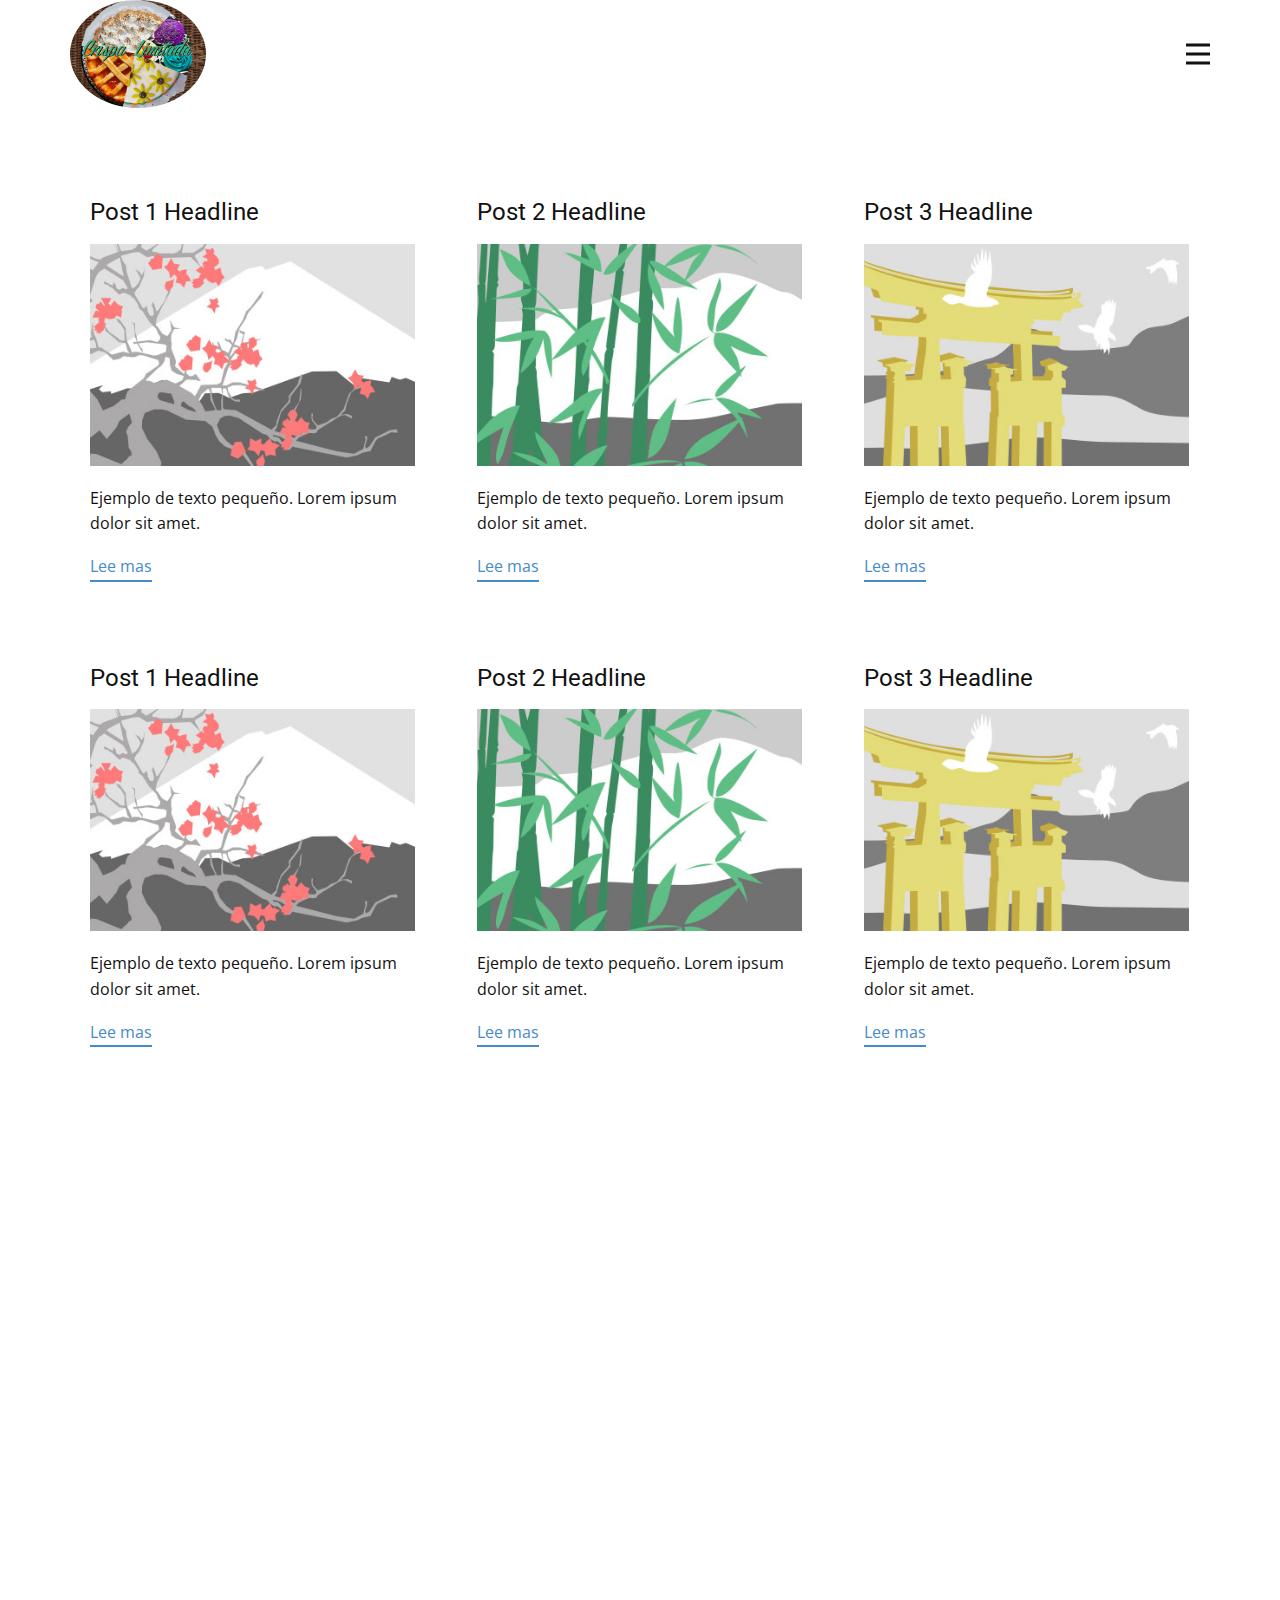
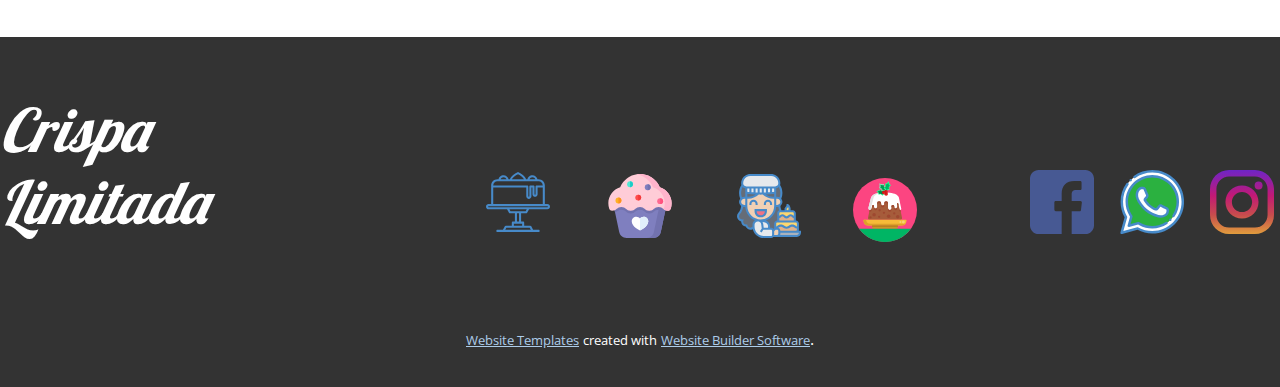
<file: blog/blog.html>
<html style="font-size: 16px;"><head>
    <meta name="viewport" content="width=device-width, initial-scale=1.0">
    <meta charset="utf-8">
    <meta name="keywords" content="">
    <meta name="description" content="">
    <meta name="page_type" content="np-template-header-footer-from-plugin">
    <title>Blog Template</title>
    <link rel="stylesheet" href="../nicepage.css" media="screen">
<link rel="stylesheet" href="../Blog-Template.css" media="screen">
    <script class="u-script" type="text/javascript" src="../jquery.js" defer=""></script>
    <script class="u-script" type="text/javascript" src="../nicepage.js" defer=""></script>
    <meta name="generator" content="Nicepage 3.16.1, nicepage.com">
    <link id="u-theme-google-font" rel="stylesheet" href="https://fonts.googleapis.com/css?family=Roboto:100,100i,300,300i,400,400i,500,500i,700,700i,900,900i|Open+Sans:300,300i,400,400i,600,600i,700,700i,800,800i">
    <link id="u-page-google-font" rel="stylesheet" href="https://fonts.googleapis.com/css?family=Lobster:400">
    
    
    
    <script type="application/ld+json">{
		"@context": "http://schema.org",
		"@type": "Organization",
		"name": "",
		"url": "index.html"
}</script>
    <meta property="og:title" content="Blog Template">
    <meta property="og:type" content="website">
    <meta name="theme-color" content="#478ac9">
    <link rel="canonical" href="../index.html">
    <meta property="og:url" content="index.html">
  </head>
  <body class="u-body"><header class="u-clearfix u-header u-header" id="sec-345e"><div class="u-clearfix u-sheet u-valign-middle">
        <img class="u-expanded-height u-image u-image-circle u-image-1" src="../images/logocrispa.jpg" alt="" data-image-width="960" data-image-height="675" data-animation-name="fadeIn" data-animation-duration="1000" data-animation-delay="0" data-animation-direction="">
        <nav class="u-menu u-menu-dropdown u-menu-open-right u-offcanvas u-menu-1" data-responsive-from="XL">
          <div class="menu-collapse" style="font-size: 1rem; letter-spacing: 0px;">
            <a class="u-button-style u-custom-left-right-menu-spacing u-custom-padding-bottom u-custom-top-bottom-menu-spacing u-nav-link u-text-active-palette-1-base u-text-hover-palette-2-base" href="#">
              <svg><use xmlns:xlink="http://www.w3.org/1999/xlink" xlink:href="#menu-hamburger"></use></svg>
              <svg version="1.1" xmlns="http://www.w3.org/2000/svg" xmlns:xlink="http://www.w3.org/1999/xlink"><defs><symbol id="menu-hamburger" viewBox="0 0 16 16" style="width: 16px; height: 16px;"><rect y="1" width="16" height="2"></rect><rect y="7" width="16" height="2"></rect><rect y="13" width="16" height="2"></rect>
</symbol>
</defs></svg>
            </a>
          </div>
          <div class="u-custom-menu u-nav-container">
            <ul class="u-nav u-unstyled u-nav-1"><li class="u-nav-item"><a class="u-button-style u-nav-link u-text-active-palette-1-base u-text-hover-palette-2-base" href="../Home.html" style="padding: 22px 34px;">Home</a>
</li><li class="u-nav-item"><a class="u-button-style u-nav-link u-text-active-palette-1-base u-text-hover-palette-2-base" href="../Acerca-de-nosotros.html" style="padding: 22px 34px;">Acerca de nosotros</a>
</li><li class="u-nav-item"><a class="u-button-style u-nav-link u-text-active-palette-1-base u-text-hover-palette-2-base" href="../Contacto.html" style="padding: 22px 34px;">Contacto</a>
</li></ul>
          </div>
          <div class="u-custom-menu u-nav-container-collapse">
            <div class="u-black u-container-style u-inner-container-layout u-opacity u-opacity-80 u-sidenav">
              <div class="u-sidenav-overflow">
                <div class="u-menu-close"></div>
                <ul class="u-align-center u-nav u-popupmenu-items u-spacing-51 u-unstyled u-nav-2"><li class="u-nav-item"><a class="u-button-style u-nav-link" href="../Home.html" style="padding: 10px 34px;">Home</a>
</li><li class="u-nav-item"><a class="u-button-style u-nav-link" href="../Acerca-de-nosotros.html" style="padding: 10px 34px;">Acerca de nosotros</a>
</li><li class="u-nav-item"><a class="u-button-style u-nav-link" href="../Contacto.html" style="padding: 10px 34px;">Contacto</a>
</li></ul>
              </div>
            </div>
            <div class="u-black u-menu-overlay u-opacity u-opacity-60"></div>
          </div>
        </nav>
      </div></header>
    <section class="u-clearfix u-section-1" id="sec-6a52">
      <div class="u-clearfix u-sheet u-valign-middle u-sheet-1"><!--blog--><!--blog_options_json--><!--{"type":"Recent","source":"","tags":"","count":""}--><!--/blog_options_json-->
        <div class="u-blog u-expanded-width u-repeater u-repeater-1"><!--blog_post-->
          <div class="u-blog-post u-container-style u-repeater-item u-white u-repeater-item-1">
            <div class="u-container-layout u-similar-container u-valign-top u-container-layout-1"><!--blog_post_header-->
              <h4 class="u-blog-control u-text u-text-1">
                <a class="u-post-header-link" href="../blog/enviar.html"><!--blog_post_header_content-->Post 1 Headline<!--/blog_post_header_content--></a>
              </h4><!--/blog_post_header--><!--blog_post_image-->
              <a class="u-post-header-link" href="../blog/enviar.html"><img alt="" class="u-blog-control u-expanded-width u-image u-image-default u-image-1" src="[data-uri]"></a><!--/blog_post_image--><!--blog_post_content-->
              <div class="u-blog-control u-post-content u-text u-text-2 fr-view">Ejemplo de texto pequeño. Lorem ipsum dolor sit amet.</div><!--/blog_post_content--><!--blog_post_readmore-->
              <a href="../blog/enviar.html" class="u-blog-control u-border-2 u-border-palette-1-base u-btn u-btn-rectangle u-button-style u-none u-btn-1"><!--blog_post_readmore_content-->Lee mas<!--/blog_post_readmore_content--></a><!--/blog_post_readmore-->
            </div>
          </div><div class="u-blog-post u-container-style u-repeater-item u-video-cover u-white">
            <div class="u-container-layout u-similar-container u-valign-top u-container-layout-2"><!--blog_post_header-->
              <h4 class="u-blog-control u-text u-text-3">
                <a class="u-post-header-link" href="../blog/enviar-1.html"><!--blog_post_header_content-->Post 2 Headline<!--/blog_post_header_content--></a>
              </h4><!--/blog_post_header--><!--blog_post_image-->
              <a class="u-post-header-link" href="../blog/enviar-1.html"><img alt="" class="u-blog-control u-expanded-width u-image u-image-default u-image-2" src="[data-uri]"></a><!--/blog_post_image--><!--blog_post_content-->
              <div class="u-blog-control u-post-content u-text u-text-4 fr-view">Ejemplo de texto pequeño. Lorem ipsum dolor sit amet.</div><!--/blog_post_content--><!--blog_post_readmore-->
              <a href="../blog/enviar-1.html" class="u-blog-control u-border-2 u-border-palette-1-base u-btn u-btn-rectangle u-button-style u-none u-btn-2"><!--blog_post_readmore_content-->Lee mas<!--/blog_post_readmore_content--></a><!--/blog_post_readmore-->
            </div>
          </div><div class="u-blog-post u-container-style u-repeater-item u-video-cover u-white">
            <div class="u-container-layout u-similar-container u-valign-top u-container-layout-3"><!--blog_post_header-->
              <h4 class="u-blog-control u-text u-text-5">
                <a class="u-post-header-link" href="../blog/enviar-2.html"><!--blog_post_header_content-->Post 3 Headline<!--/blog_post_header_content--></a>
              </h4><!--/blog_post_header--><!--blog_post_image-->
              <a class="u-post-header-link" href="../blog/enviar-2.html"><img alt="" class="u-blog-control u-expanded-width u-image u-image-default u-image-3" src="[data-uri]"></a><!--/blog_post_image--><!--blog_post_content-->
              <div class="u-blog-control u-post-content u-text u-text-6 fr-view">Ejemplo de texto pequeño. Lorem ipsum dolor sit amet.</div><!--/blog_post_content--><!--blog_post_readmore-->
              <a href="../blog/enviar-2.html" class="u-blog-control u-border-2 u-border-palette-1-base u-btn u-btn-rectangle u-button-style u-none u-btn-3"><!--blog_post_readmore_content-->Lee mas<!--/blog_post_readmore_content--></a><!--/blog_post_readmore-->
            </div>
          </div><div class="u-blog-post u-container-style u-repeater-item u-white u-repeater-item-1">
            <div class="u-container-layout u-similar-container u-valign-top u-container-layout-1"><!--blog_post_header-->
              <h4 class="u-blog-control u-text u-text-1">
                <a class="u-post-header-link" href="../blog/enviar-3.html"><!--blog_post_header_content-->Post 1 Headline<!--/blog_post_header_content--></a>
              </h4><!--/blog_post_header--><!--blog_post_image-->
              <a class="u-post-header-link" href="../blog/enviar-3.html"><img alt="" class="u-blog-control u-expanded-width u-image u-image-default u-image-1" src="[data-uri]"></a><!--/blog_post_image--><!--blog_post_content-->
              <div class="u-blog-control u-post-content u-text u-text-2 fr-view">Ejemplo de texto pequeño. Lorem ipsum dolor sit amet.</div><!--/blog_post_content--><!--blog_post_readmore-->
              <a href="../blog/enviar-3.html" class="u-blog-control u-border-2 u-border-palette-1-base u-btn u-btn-rectangle u-button-style u-none u-btn-1"><!--blog_post_readmore_content-->Lee mas<!--/blog_post_readmore_content--></a><!--/blog_post_readmore-->
            </div>
          </div><div class="u-blog-post u-container-style u-repeater-item u-video-cover u-white">
            <div class="u-container-layout u-similar-container u-valign-top u-container-layout-2"><!--blog_post_header-->
              <h4 class="u-blog-control u-text u-text-3">
                <a class="u-post-header-link" href="../blog/enviar-4.html"><!--blog_post_header_content-->Post 2 Headline<!--/blog_post_header_content--></a>
              </h4><!--/blog_post_header--><!--blog_post_image-->
              <a class="u-post-header-link" href="../blog/enviar-4.html"><img alt="" class="u-blog-control u-expanded-width u-image u-image-default u-image-2" src="[data-uri]"></a><!--/blog_post_image--><!--blog_post_content-->
              <div class="u-blog-control u-post-content u-text u-text-4 fr-view">Ejemplo de texto pequeño. Lorem ipsum dolor sit amet.</div><!--/blog_post_content--><!--blog_post_readmore-->
              <a href="../blog/enviar-4.html" class="u-blog-control u-border-2 u-border-palette-1-base u-btn u-btn-rectangle u-button-style u-none u-btn-2"><!--blog_post_readmore_content-->Lee mas<!--/blog_post_readmore_content--></a><!--/blog_post_readmore-->
            </div>
          </div><div class="u-blog-post u-container-style u-repeater-item u-video-cover u-white">
            <div class="u-container-layout u-similar-container u-valign-top u-container-layout-3"><!--blog_post_header-->
              <h4 class="u-blog-control u-text u-text-5">
                <a class="u-post-header-link" href="../blog/enviar-5.html"><!--blog_post_header_content-->Post 3 Headline<!--/blog_post_header_content--></a>
              </h4><!--/blog_post_header--><!--blog_post_image-->
              <a class="u-post-header-link" href="../blog/enviar-5.html"><img alt="" class="u-blog-control u-expanded-width u-image u-image-default u-image-3" src="[data-uri]"></a><!--/blog_post_image--><!--blog_post_content-->
              <div class="u-blog-control u-post-content u-text u-text-6 fr-view">Ejemplo de texto pequeño. Lorem ipsum dolor sit amet.</div><!--/blog_post_content--><!--blog_post_readmore-->
              <a href="../blog/enviar-5.html" class="u-blog-control u-border-2 u-border-palette-1-base u-btn u-btn-rectangle u-button-style u-none u-btn-3"><!--blog_post_readmore_content-->Lee mas<!--/blog_post_readmore_content--></a><!--/blog_post_readmore-->
            </div>
          </div><!--/blog_post--><!--blog_post-->
          <!--/blog_post--><!--blog_post-->
          <!--/blog_post-->
        </div><!--/blog-->
      </div>
    </section>
    <section class="u-clearfix u-section-2" id="sec-3278">
      <div class="u-clearfix u-sheet u-sheet-1"></div>
    </section>
    
    
    <footer class="u-align-left u-clearfix u-footer u-grey-80 u-footer" id="sec-3d34"><h3 class="u-custom-font u-font-lobster u-text u-text-default u-text-1" data-animation-name="rotateIn" data-animation-duration="1000" data-animation-delay="0" data-animation-direction="">
        <span style="font-style: italic;">Crispa Limitada</span>
        <span style="font-weight: 700;">
          <span style="font-weight: 400;">
            <span style="font-style: italic;"></span>
          </span>
        </span>
      </h3><span class="u-icon u-icon-circle u-text-palette-1-base u-icon-1"><svg class="u-svg-link" preserveAspectRatio="xMidYMin slice" viewBox="0 0 507.974 507.974" style=""><use xmlns:xlink="http://www.w3.org/1999/xlink" xlink:href="#svg-297d"></use></svg><svg class="u-svg-content" viewBox="0 0 507.974 507.974" id="svg-297d"><g><path d="m487.491 270.372h-20.483v-147.476c-.029-27.138-22.021-49.13-49.159-49.159h-9.012c-4.531-22.172-26.177-36.474-48.35-31.943-16.085 3.287-28.656 15.858-31.943 31.943h-9.975c-3.062-13.16-13.478-26.239-31.103-38.999-9.477-6.797-19.563-12.701-30.13-17.636-2.131-.952-4.567-.952-6.698 0-10.567 4.935-20.653 10.839-30.13 17.636-17.625 12.761-28.041 25.839-31.103 38.999h-9.975c-4.531-22.172-26.177-36.474-48.35-31.943-16.085 3.287-28.656 15.858-31.943 31.943h-9.012c-27.138.029-49.13 22.021-49.159 49.159v147.476h-20.483c-11.313 0-20.483 9.17-20.483 20.483 0 11.312 9.17 20.483 20.483 20.483h146.647l15.106 28.42c1.415 2.681 4.199 4.356 7.23 4.353h39.941v65.545h-16.386c-4.525 0-8.193 3.668-8.193 8.193v24.579h-48.135c-3.031-.004-5.815 1.672-7.23 4.353l-15.106 28.42h-44.233c-4.525 0-8.193 3.668-8.193 8.193s3.668 8.193 8.193 8.193h327.726c4.525 0 8.193-3.668 8.193-8.193s-3.668-8.193-8.193-8.193h-44.1l-14.113-28.246c-1.391-2.774-4.229-4.526-7.333-4.527h-49.159v-24.579c0-4.525-3.668-8.193-8.193-8.193h-16.386v-65.546h40.966c3.031.004 5.815-1.672 7.23-4.353l15.106-28.42h145.623c11.312 0 20.483-9.171 20.483-20.483s-9.171-20.482-20.483-20.482zm-118.8-213.021c10.411.013 19.687 6.574 23.166 16.386h-46.332c3.479-9.812 12.755-16.374 23.166-16.386zm-138.782-9.187c7.637-5.472 15.698-10.325 24.108-14.512 13.58 6.698 40.3 22.941 47.367 40.085h-94.825c4.025-9.863 14.358-19.039 23.35-25.573zm-90.626 9.187c10.411.013 19.687 6.574 23.166 16.386h-46.332c3.479-9.812 12.756-16.374 23.166-16.386zm-49.159 32.772h327.726c18.093.017 32.756 14.68 32.772 32.773h-49.159c-4.525 0-8.193 3.668-8.193 8.193v61.448c0 2.262-1.834 4.097-4.097 4.097-2.262 0-4.097-1.834-4.097-4.097v-61.448c0-4.525-3.668-8.193-8.193-8.193h-24.579c-4.525 0-8.193 3.668-8.193 8.193v77.835c0 2.262-1.834 4.097-4.097 4.097-2.262 0-4.097-1.834-4.097-4.097v-77.835c0-4.525-3.668-8.193-8.193-8.193h-270.372c.017-18.093 14.68-32.756 32.772-32.773zm-32.772 49.159h262.18v69.642c0 11.312 9.171 20.483 20.483 20.483s20.483-9.17 20.483-20.483v-69.642h8.193v53.255c0 11.312 9.17 20.483 20.483 20.483s20.483-9.17 20.483-20.483v-53.255h40.966v131.09h-393.271zm289.893 319.532 8.193 16.386h-202.523l8.705-16.386zm-60.485-32.773v16.386h-65.545v-16.386zm-40.966-16.386v-65.545h16.386v65.545zm68.812-81.931h-120.214l-8.705-16.386h137.624zm172.885-32.773h-467.008c-2.262 0-4.097-1.834-4.097-4.097 0-2.262 1.834-4.097 4.097-4.097h467.008c2.262 0 4.097 1.834 4.097 4.097s-1.834 4.097-4.097 4.097z"></path>
</g></svg></span><span class="u-icon u-icon-circle u-text-palette-1-base u-icon-2"><svg class="u-svg-link" preserveAspectRatio="xMidYMin slice" viewBox="0 0 512 512" style=""><use xmlns:xlink="http://www.w3.org/1999/xlink" xlink:href="#svg-ad0d"></use></svg><svg class="u-svg-content" viewBox="0 0 512 512" x="0px" y="0px" id="svg-ad0d" style="enable-background:new 0 0 512 512;"><path style="fill:#7F7FBF;" d="M363.448,235.721c-26.862,0-26.862,21.636-53.724,21.636c-26.86,0-26.86-21.636-53.72-21.636  c-26.861,0-26.861,21.636-53.721,21.636c-26.862,0-26.862-21.636-53.724-21.636c-26.861,0-26.861,21.636-53.722,21.636  c-22.621,0-26.2-15.336-42.804-20.181c-4.993-1.457-9.762,2.853-8.688,7.942l46.316,219.563C95.479,492.261,119.816,512,148.003,512  h215.993c28.188,0,52.525-19.738,58.342-47.319l46.318-219.571c1.045-4.952-3.503-9.394-8.374-8.025  c-16.873,4.742-20.353,20.271-43.113,20.271C390.309,257.357,390.309,235.721,363.448,235.721z"></path><path style="fill:#FFFFFF;" d="M285.221,341.495c-11.868,0-22.433,5.575-29.221,14.249c-6.788-8.674-17.353-14.249-29.221-14.249  c-20.481,0-37.085,16.603-37.085,37.085c0,46.593,66.306,72.539,66.306,72.539s66.306-25.946,66.306-72.539  C322.306,358.098,305.702,341.495,285.221,341.495z"></path><path style="fill:#7272AF;" d="M460.283,237.086c-16.873,4.742-20.353,20.271-43.113,20.271c-2.255,0-4.306-0.164-6.214-0.443  l-1.529,7.249c-1.469-0.106-2.99-0.17-4.59-0.17c-37.209,0-37.209,29.97-74.417,29.97c-37.207,0-37.207-29.97-74.413-29.97  c-37.207,0-37.207,29.97-74.414,29.97c-37.209,0-37.209-29.97-74.418-29.97c-28.945,0-35.378,18.133-54.323,26.188l4.293,20.35  c15.816-8.726,23.382-24.096,50.03-24.096c37.209,0,37.209,29.97,74.418,29.97c37.207,0,37.207-29.97,74.414-29.97  s37.207,29.97,74.413,29.97c37.171,0,37.212-29.907,74.309-29.967l-37.6,178.244C361.31,492.262,336.973,512,308.785,512h55.211  c28.188,0,52.525-19.738,58.343-47.319l46.318-219.571C469.702,240.159,465.155,235.716,460.283,237.086z"></path><path style="fill:#FFCCD7;" d="M32.758,293.962c37.208,0,37.208-29.97,74.415-29.97c37.209,0,37.209,29.97,74.418,29.97  c37.207,0,37.207-29.97,74.414-29.97s37.207,29.97,74.413,29.97c37.209,0,37.209-29.97,74.417-29.97  c37.207,0,37.207,29.97,74.414,29.97c0.07,0,0.139,0,0.209,0c10.426-0.032,19.562-6.894,22.867-16.781  c4.509-13.486,6.955-27.916,6.955-42.919c0-60.585-39.807-111.869-94.692-129.133C388.464,43.349,327.296,0,256,0  S123.535,43.349,97.41,105.128C42.525,122.393,2.718,173.676,2.718,234.262c0,15.253,2.528,29.913,7.181,43.592  c3.259,9.58,12.318,16.045,22.437,16.108C32.476,293.962,32.617,293.962,32.758,293.962z"></path><path style="fill:#FFB3CB;" d="M414.59,105.128C388.464,43.349,327.296,0,256,0c-9.376,0-18.574,0.757-27.542,2.2  c59.232,9.527,108.358,49.274,131.047,102.929c54.885,17.265,94.692,68.548,94.692,129.133c0,15.003-2.446,29.433-6.955,42.919  c-0.515,1.54-1.186,2.996-1.967,4.375c8.339,6.541,17.516,12.407,33.975,12.407c0.07,0,0.139,0,0.209,0  c10.426-0.032,19.562-6.894,22.867-16.781c4.509-13.486,6.955-27.916,6.955-42.919C509.283,173.677,469.474,122.393,414.59,105.128z  "></path><circle style="fill:#7F7FBF;" cx="317.891" cy="106.02" r="23.541"></circle><circle style="fill:#53E7D3;" cx="176.44" cy="82.47" r="23.541"></circle><circle style="fill:#FFB125;" cx="83.72" cy="212.18" r="23.541"></circle><circle style="fill:#FF4C4C;" cx="241.72" cy="188.64" r="23.541"></circle><circle style="fill:#FF6991;" cx="417.171" cy="217.21" r="23.541"></circle><path style="fill:#E1EFFB;" d="M322.306,378.579c0-20.481-16.603-37.085-37.085-37.085c-11.868,0-22.433,5.575-29.221,14.249v95.374  C256,451.119,322.306,425.173,322.306,378.579z"></path><path style="fill:#1BCCC7;" d="M199.976,82.474c0-13.001-10.54-23.541-23.541-23.541v47.082  C189.436,106.015,199.976,95.475,199.976,82.474z"></path><path style="fill:#F33A3A;" d="M265.26,188.64c0-13.001-10.54-23.541-23.541-23.541v47.082  C254.72,212.18,265.26,201.641,265.26,188.64z"></path><path style="fill:#FF507E;" d="M440.715,217.207c0-13.001-10.54-23.541-23.541-23.541v47.082  C430.175,240.748,440.715,230.208,440.715,217.207z"></path><path style="fill:#7272AF;" d="M341.428,106.015c0-13.001-10.54-23.541-23.541-23.541v47.082  C330.889,129.556,341.428,119.016,341.428,106.015z"></path><path style="fill:#FF901D;" d="M107.266,212.18c0-13.001-10.54-23.541-23.541-23.541v47.082  C96.726,235.721,107.266,225.182,107.266,212.18z"></path></svg></span><span class="u-icon u-icon-circle u-text-palette-1-base u-icon-3"><svg class="u-svg-link" preserveAspectRatio="xMidYMin slice" viewBox="0 0 62 62" style=""><use xmlns:xlink="http://www.w3.org/1999/xlink" xlink:href="#svg-712f"></use></svg><svg class="u-svg-content" viewBox="0 0 62 62" id="svg-712f"><g><g><g><path d="m41 58v-2h2 14 4v1c0 1.66-1.34 3-3 3h-19c1.1 0 2-.9 2-2z" fill="#aab2bd"></path>
</g><g><path d="m37 52c2.75 0 2.75-2 5.5-2s2.75 2 5.51 2c2.75 0 2.75-2 5.5-2 2.74 0 2.74 2 5.49 2v2c0 1.1-.9 2-2 2h-14-2v-1c0-1.1-.9-2-2-2h-1.17c-.29 0-.57.06-.83.18z" fill="#dfb28b"></path>
</g><g><path d="m56 42v4h-16v-4c2 0 2-2 4-2 2.01 0 2.01 2 4.01 2s2-2 3.99-2c2 0 2 2 4 2z" fill="#dfb28b"></path>
</g><g><path d="m59 48v4c-2.75 0-2.75-2-5.49-2-2.75 0-2.75 2-5.5 2-2.76 0-2.76-2-5.51-2s-2.75 2-5.5 2v-4c0-1.1.9-2 2-2h1 16 1c1.1 0 2 .9 2 2z" fill="#fcd770"></path>
</g><g><path d="m56 38v4c-2 0-2-2-4-2-1.99 0-1.99 2-3.99 2s-2-2-4.01-2c-2 0-2 2-4 2v-4c0-1.1.9-2 2-2h.43 6.57 5c1.1 0 2 .9 2 2z" fill="#fcd770"></path>
</g><g><path d="m49 30c1.1 0 2 2.9 2 4s-.9 2-2 2-2-.9-2-2 2-2 2-4z" fill="#fcd770"></path>
</g><g><path d="m41 9c0 .63-.15 1.23-.41 1.76-.19.4-.45.76-.76 1.07-.73.72-1.73 1.17-2.83 1.17v5c-3.89.55-7.8.88-11.72.97-1.52.04-3.04.04-4.56 0-3.92-.09-7.83-.42-11.72-.97v-5c-1.1 0-2.1-.45-2.83-1.17-.31-.31-.57-.67-.76-1.07-.26-.53-.41-1.13-.41-1.76 0-4.42 3.58-8 8-8h20c2.21 0 4.21.9 5.66 2.34 1.44 1.45 2.34 3.45 2.34 5.66z" fill="#e6e9ed"></path>
</g><g><path d="m25 53h5.72 2.28c1.1 0 2 .9 2 2v4c0 .34-.09.67-.24.95-.34.62-1 1.05-1.76 1.05h-7c-5.31 0-9.66-4.15-9.98-9.38-.01-.2-.02-.41-.02-.62v-1.75c0-2.29 1.8-4.15 4.07-4.24l1.32.14.02.01c.62.18 1.18.49 1.65.9.76.67 1.28 1.6 1.41 2.66z" fill="#e6e9ed"></path>
</g><g><path d="m31.12 50.99c0 .68-.14 1.37-.4 2.01h-5.72l-.53-4.28c-.13-1.06-.65-1.99-1.41-2.66-.47-.41-1.03-.72-1.65-.9l4.97.55c1.65.18 3.12 1.13 3.98 2.55.5.84.76 1.79.76 2.73z" fill="#e6e9ed"></path>
</g><g><path d="m37 53.18c.26-.12.54-.18.83-.18h1.17c1.1 0 2 .9 2 2v1 2c0 1.1-.9 2-2 2h-1-3l-.24-.05c.15-.28.24-.61.24-.95v-4l1.41-1.41c.17-.17.37-.31.59-.41z" fill="#f0d0b4"></path>
</g><g><path d="m13.1 40.9c1.11 1.11 2.4 2.03 7.77 3.94l-.03.2c-.19-.03-.39-.04-.59-.04-.06 0-.12 0-.18.01-2.27.09-4.07 1.95-4.07 4.24v1.75c0 .21.01.42.02.62-.73.85-1.81 1.38-3.02 1.38-1.87 0-3.42-1.28-3.86-3.01-.05 0-.09.01-.14.01-2.21 0-4-1.79-4-4 0-.35.06-.69.15-1.01-.05 0-.1.01-.15.01-2.21 0-4-1.79-4-4 0-.98.35-1.87.93-2.57 1.89-2.25 3.06-5.02 3.07-7.97.59.34 1.27.54 2 .54h2c0 3.86 1.57 7.36 4.1 9.9z" fill="#656d78"></path>
</g><g><path d="m36.41 53.59-1.41 1.41c0-1.1-.9-2-2-2h-2.28c.26-.64.4-1.33.4-2.01 0-.94-.26-1.89-.76-2.73-.86-1.42-2.33-2.37-3.98-2.55l-4.97-.55-.02-.01c-.18-.04-.36-.08-.55-.11l.03-.2 2.13.16c7.73 0 14-6.27 14-14h2c.73 0 1.41-.2 2-.54.01 1.96.52 3.84 1.43 5.54h-.43c-1.1 0-2 .9-2 2v4 4h-1c-1.1 0-2 .9-2 2v4 1.18c-.22.1-.42.24-.59.41z" fill="#656d78"></path>
</g><g><g><path d="m40.59 10.76c-.19.4-.45.76-.76 1.07-.73.72-1.73 1.17-2.83 1.17v5c-3.89.55-7.8.88-11.72.97 2.56 2.55 6.07 4.03 9.78 4.03h1.94 2c1.06 0 2.03.42 2.75 1.1.82-1.76 1.25-3.69 1.25-5.66 0-2.86-.89-5.5-2.41-7.68z" fill="#656d78"></path>
</g><g><path d="m9 13c-1.1 0-2.1-.45-2.83-1.17-.31-.31-.57-.67-.76-1.07-.76 1.09-1.36 2.3-1.77 3.58-.42 1.3-.64 2.67-.64 4.1 0 1.97.44 3.9 1.25 5.66.72-.68 1.69-1.1 2.75-1.1h2 1.94c3.71 0 7.22-1.48 9.78-4.03-3.92-.09-7.83-.42-11.72-.97z" fill="#656d78"></path>
</g>
</g><g><path d="m41.75 24.1c.77.73 1.25 1.76 1.25 2.9 0 1.1-.45 2.1-1.17 2.83-.25.24-.53.46-.83.63-.59.34-1.27.54-2 .54h-2v-8h2c1.06 0 2.03.42 2.75 1.1z" fill="#f0d0b4"></path>
</g><g><path d="m37 31c0 7.73-6.27 14-14 14l-2.13-.16c-5.37-1.91-6.66-2.83-7.77-3.94-2.53-2.54-4.1-6.04-4.1-9.9v-8h1.94c3.71 0 7.22-1.48 9.78-4.03 1.52.04 3.04.04 4.56 0 2.56 2.55 6.07 4.03 9.78 4.03h1.94z" fill="#f0d0b4"></path>
</g><g><path d="m9 23v8h-2c-.73 0-1.41-.2-2-.54-.3-.17-.58-.39-.83-.63-.72-.73-1.17-1.73-1.17-2.83 0-1.14.48-2.17 1.25-2.9.72-.68 1.69-1.1 2.75-1.1z" fill="#f0d0b4"></path>
</g><g><path d="m28 35v1c0 2.76-2.24 5-5 5-1.38 0-2.63-.56-3.54-1.46-.9-.91-1.46-2.16-1.46-3.54v-1z" fill="#ef7385"></path>
</g>
</g><g><path d="m14 29c0-1.103.897-2 2-2s2 .897 2 2v1h2v-1c0-2.206-1.794-4-4-4s-4 1.794-4 4v1h2z"></path><path d="m28 29c0-1.103.897-2 2-2s2 .897 2 2v1h2v-1c0-2.206-1.794-4-4-4s-4 1.794-4 4v1h2z"></path><path d="m17 36c0 3.309 2.691 6 6 6s6-2.691 6-6v-2h-12zm10 0c0 2.206-1.794 4-4 4s-4-1.794-4-4z"></path><path d="m59.816 55c.112-.314.184-.648.184-1v-6c0-1.654-1.346-3-3-3v-7c0-1.654-1.346-3-3-3h-2.184c.112-.314.184-.648.184-1 0-1.165-.936-5-3-5h-1v1c0 .783-.479 1.353-.985 1.957-.499.594-1.015 1.208-1.015 2.043 0 .352.072.686.184 1h-3.12c-.616-1.314-.962-2.672-1.032-4.052 1.188-.915 1.968-2.336 1.968-3.948 0-1.173-.423-2.238-1.101-3.092.709-1.731 1.101-3.604 1.101-5.473 0-2.782-.795-5.457-2.287-7.781.183-.518.287-1.074.287-1.654 0-4.962-4.037-9-9-9h-20c-4.963 0-9 4.038-9 9 0 .58.104 1.136.287 1.654-1.492 2.324-2.287 4.999-2.287 7.781 0 1.897.383 3.732 1.1 5.475-.678.853-1.1 1.918-1.1 3.09 0 1.615.783 3.039 1.975 3.954-.124 2.42-1.082 4.774-2.809 6.837-.752.897-1.166 2.037-1.166 3.209 0 2.415 1.721 4.436 4.001 4.9-.001.033-.001.067-.001.1 0 2.56 1.933 4.676 4.416 4.966.775 1.819 2.565 3.034 4.584 3.034.805 0 1.583-.2 2.283-.559 1.115 4.892 5.492 8.558 10.716 8.558l7.001.001c.883 0 1.67-.391 2.22-1h2.78 1 19c2.206 0 4-1.794 4-4v-2zm-19.952-2.858c.169-.112.328-.225.476-.333.646-.47 1.112-.809 2.163-.809s1.518.339 2.164.809c.729.531 1.639 1.191 3.339 1.191s2.608-.661 3.338-1.191c.645-.47 1.112-.809 2.162-.809 1.048 0 1.514.339 2.158.809.57.415 1.255.905 2.336 1.101v1.09c0 .551-.448 1-1 1h-13.997-1.003c0-1.352-.905-2.485-2.136-2.858zm18.136-4.142v2.843c-.429-.142-.767-.367-1.158-.652-.73-.53-1.637-1.191-3.336-1.191-1.7 0-2.608.661-3.338 1.191-.646.47-1.112.809-2.162.809-1.051 0-1.517-.339-2.163-.809-.731-.53-1.639-1.191-3.34-1.191-1.7 0-2.609.66-3.339 1.191-.393.285-.733.511-1.164.653v-2.844c0-.551.448-1 1-1h18c.552 0 1 .449 1 1zm-17-3v-2.145c.798-.243 1.309-.748 1.709-1.147.491-.491.731-.708 1.295-.708.563 0 .804.217 1.294.707.546.546 1.294 1.293 2.709 1.293 1.414 0 2.161-.748 2.706-1.293.49-.49.73-.707 1.291-.707s.801.217 1.291.707c.399.399.909.904 1.705 1.147v2.146zm14-7v2.573c-.09-.082-.183-.172-.291-.28-.545-.545-1.292-1.293-2.705-1.293s-2.16.747-2.705 1.293c-.49.49-.73.707-1.292.707-.563 0-.804-.217-1.295-.708-.546-.545-1.294-1.292-2.708-1.292-1.415 0-2.163.747-2.709 1.292-.11.11-.204.201-.295.284v-2.576c0-.551.448-1 1-1h12c.552 0 1 .449 1 1zm-7-3.992c.021-.141.338-.517.546-.766.301-.357.654-.779.938-1.293.282.67.516 1.522.516 2.051 0 .551-.448 1-1 1s-1-.449-1-.992zm-7.042 1.189c-1.14.426-1.958 1.516-1.958 2.803v7c-1.654 0-3 1.346-3 3v4.638c-.1.077-.202.15-.293.241l-.323.323c-.548-.723-1.408-1.199-2.384-1.199h-.969c.231-1.457-.047-2.974-.818-4.256-.729-1.216-1.857-2.138-3.16-2.642 5.488-1.973 9.493-7.047 9.896-13.105h1.051c.376 0 .739-.049 1.092-.128.133 1.129.424 2.24.866 3.325zm-33.958-5.197c-1.654 0-3-1.346-3-3s1.346-3 3-3h1v6zm35-3c0 1.654-1.346 3-3 3h-1v-6h1c1.654 0 3 1.346 3 3zm-6-7.868v2.868h-.938c-2.57 0-5.028-.748-7.123-2.142 2.693-.133 5.382-.374 8.061-.726zm0-2.003c-.666.089-1.333.159-2 .234v-3.363h2zm-4 .442c-.666.062-1.333.119-2 .167v-3.738h2zm-4 .283c-.667.034-1.333.071-2 .091v-3.945h2zm-4 .125c-.667.007-1.333.007-2 0v-3.979h2zm-5.94 1.879c-2.094 1.393-4.552 2.142-7.122 2.142h-.938v-2.868c2.679.352 5.367.593 8.06.726zm1.94-1.913c-.667-.02-1.333-.057-2-.091v-3.854h2zm-4-.207c-.667-.048-1.334-.105-2-.167l-.001-3.571h2.001zm-4.001-3.738.001 3.363c-.667-.075-1.334-.145-2-.234v-3.129zm-1.999 10h.938c3.814 0 7.405-1.439 10.175-4.038.629.012 1.258.034 1.887.034s1.258-.022 1.887-.033c2.771 2.599 6.362 4.037 10.176 4.037h.937v7c0 7.168-5.832 13-13 13s-13-5.832-13-13zm15.457 24.6c-.095-.758-.363-1.451-.741-2.069l1.552.172c1.333.147 2.541.922 3.23 2.072.582.971.75 2.137.492 3.228h-4.108zm16.543-30.165c0 1.405-.251 2.814-.719 4.142-.687-.357-1.455-.577-2.281-.577h-1v-3.133-.867-4.101c.97-.198 1.827-.689 2.506-1.361.975 1.804 1.494 3.815 1.494 5.897zm-29-16.435h20c3.859 0 7 3.14 7 7 0 1.654-1.346 3-3 3h-1-26-1c-1.654 0-3-1.346-3-3 0-3.86 3.141-7 7-7zm-7.506 10.538c.679.672 1.536 1.164 2.506 1.361v4.101.867 3.133h-1c-.826 0-1.595.221-2.282.577-.472-1.328-.718-2.715-.718-4.142 0-2.082.519-4.093 1.494-5.897zm7.506 39.462c-1.364 0-2.555-.93-2.895-2.261l-.198-.778-.803.025c-.058.003-.116.009-.104.014-1.654 0-3-1.346-3-3 0-.225.036-.466.113-.759l.345-1.308-1.351.053c-.057.002-.113.009-.107.014-1.654 0-3-1.346-3-3 0-.703.248-1.387.699-1.925 1.819-2.171 2.907-4.638 3.207-7.204.353.079.717.129 1.094.129h1.051c.388 5.833 4.111 10.762 9.286 12.882-.284.19-.552.41-.8.657-.991.991-1.537 2.309-1.537 3.711v1.75c0 .069.009.136.01.205-.55.5-1.258.795-2.01.795zm21 7c0 .551-.448 1-1 1h-7.001c-4.962 0-8.999-4.038-8.999-9v-1.75c0-.868.338-1.684.951-2.297.575-.574 1.329-.895 2.134-.935l1.021.113c1.238.342 2.2 1.39 2.366 2.717l.489 3.909-1.793 2.687 1.664 1.11 1.703-2.551h7.465c.552 0 1 .449 1 1zm4 0h-2v-3.586l1.121-1.121c.187-.186.444-.293.707-.293h1.172c.552 0 1 .449 1 1v3c0 .551-.448 1-1 1zm20 0h-16.184c.112-.314.184-.648.184-1v-1h1.003 13.997 3c0 1.103-.897 2-2 2z"></path>
</g>
</g></svg></span><span class="u-icon u-icon-circle u-text-palette-1-base u-icon-4"><svg class="u-svg-link" preserveAspectRatio="xMidYMin slice" viewBox="0 0 512 512" style=""><use xmlns:xlink="http://www.w3.org/1999/xlink" xlink:href="#svg-7776"></use></svg><svg class="u-svg-content" viewBox="0 0 512 512" id="svg-7776"><g id="BULINE"><circle cx="256" cy="256" fill="#fc4581" r="256"></circle>
</g><g id="Icons"><path d="m378.49 334.83h-244.86a14.13 14.13 0 0 1 -13.8-17.16l10.9-49.56 2.85-13 17.14-77.93a59.91 59.91 0 0 1 58.51-47h93.66a59.91 59.91 0 0 1 58.51 47l17.22 78.28 3 13.49 10.71 48.69a14.13 14.13 0 0 1 -13.84 17.19z" fill="#a65c3b"></path><path d="m136.63 255.5a13.32 13.32 0 0 0 13.17-11.29l3.27-21.15a7.54 7.54 0 0 1 7.45-6.39 7.54 7.54 0 0 1 7.54 7.54v8.13a12.33 12.33 0 0 0 12.33 12.33 12.33 12.33 0 0 0 12.33-12.33v-30.5a16 16 0 0 1 16-16 16 16 0 0 1 16 16v6.16a12.67 12.67 0 0 0 12.67 12.67 12.67 12.67 0 0 0 12.67-12.67v-7.16a15 15 0 0 1 15-15 15 15 0 0 1 15 15v41a13.67 13.67 0 0 0 13.66 13.66 13.67 13.67 0 0 0 13.67-13.66v-15.17a11.33 11.33 0 0 1 11.33-11.33 11.34 11.34 0 0 1 11.34 11.33v6a11.33 11.33 0 0 0 11.33 11.33 11.33 11.33 0 0 0 11.33-11.33v-27.9a4.78 4.78 0 0 1 4.77-4.77 4.78 4.78 0 0 1 4.68 3.82l9.33 45.69a7.48 7.48 0 0 0 7.34 6 7.48 7.48 0 0 0 7.32-9l-17.44-83.14s1.34-46.67-112-46.67c0 0-96-8.11-112.66 41.94l-20.36 80.26a13.34 13.34 0 0 0 12.93 16.6z" fill="#fff"></path><path d="m251.84 116.4c-29.66 1.26-76.34 8.71-87.5 42.21l-20.34 80.28a13.29 13.29 0 0 0 2.59 11.7 13.33 13.33 0 0 1 -23.26-11.7l20.36-80.28c14.48-43.54 88.98-43.07 108.15-42.21z" fill="#e2e2e2"></path><g fill="#9e4830"><path d="m192.73 232.33v14a12.33 12.33 0 1 1 -24.66 0v-8.13a7.54 7.54 0 0 0 -15-1.15l-3.27 21.15a13.33 13.33 0 0 1 -13.17 11.3 13.19 13.19 0 0 1 -5.91-1.38l2.85-13a12.82 12.82 0 0 0 3.06.36 13.33 13.33 0 0 0 13.17-11.3l3.27-21.15a7.54 7.54 0 0 1 15 1.15v8.13a12.33 12.33 0 1 0 24.66 0z"></path><path d="m280.06 214.82a15 15 0 0 0 -30 0v7.18a12.67 12.67 0 0 1 -25.34 0v-6.17a16 16 0 0 0 -32 0v-14a16 16 0 0 1 32 0v6.17a12.67 12.67 0 1 0 25.34 0v-7.17a15 15 0 1 1 30 0z"></path><path d="m303.39 251.5a13.67 13.67 0 0 0 4-9.67v14a13.67 13.67 0 1 1 -27.33 0v-14a13.67 13.67 0 0 0 23.33 9.67z"></path><path d="m349.4 240.68a11.29 11.29 0 0 0 3.32-8v14a11.33 11.33 0 1 1 -22.66 0v-6a11.34 11.34 0 0 0 -22.67 0v-14a11.34 11.34 0 1 1 22.67 0v6a11.33 11.33 0 0 0 19.34 8z"></path><path d="m381.58 269a7.51 7.51 0 0 1 -10.07-5.48l-9.33-45.7a4.73 4.73 0 0 0 -1.66-2.74 4.78 4.78 0 0 0 -7.79 3.7v-14a4.77 4.77 0 0 1 9.45-1l9.33 45.69a7.48 7.48 0 0 0 7.11 6z"></path><circle cx="168.72" cy="293" r="14"></circle><circle cx="284.85" cy="306.5" r="14"></circle><circle cx="357.82" cy="310.67" r="14"></circle><circle cx="209.14" cy="310.67" r="9.08"></circle><circle cx="247.71" cy="278.17" r="9.08"></circle><circle cx="330.06" cy="283.84" r="9.08"></circle><circle cx="212.73" cy="257.99" r="9.08"></circle><circle cx="139.81" cy="315.59" r="9.08"></circle>
</g><path d="m245.31 47.67c-13.06 4.46-25.34-.24-32.24-4a2.08 2.08 0 0 0 -2.94 2.55c2.7 7.36 5.56 20.2-.75 32.47a2.07 2.07 0 0 0 1.53 3c7 1 23.48 5.41 21.82 24.27a2.07 2.07 0 0 0 2.82 2.11 33.66 33.66 0 0 1 30.25 2.67 2.08 2.08 0 0 0 3-2.59 33.63 33.63 0 0 1 1.77-30.32 2.07 2.07 0 0 0 -1.68-3.09c-18.89-1.12-20.84-18-20.82-25.13a2.08 2.08 0 0 0 -2.76-1.94z" fill="#82f4b8"></path><path d="m243.72 56.51c-9.16 3.13-17.77-.17-22.6-2.8a1.46 1.46 0 0 0 -2.07 1.79c1.9 5.16 3.9 14.16-.53 22.77a1.46 1.46 0 0 0 1.08 2.11c4.93.71 16.46 3.79 15.3 17a1.46 1.46 0 0 0 2 1.49 23.58 23.58 0 0 1 21.21 1.87 1.46 1.46 0 0 0 2.11-1.81 23.59 23.59 0 0 1 1.24-21.27 1.46 1.46 0 0 0 -1.18-2.17c-13.25-.78-14.62-12.64-14.6-17.62a1.46 1.46 0 0 0 -1.96-1.36z" fill="#049952"></path><path d="m214.83 90.5c-7.44 9.75-18.83 12.36-25.77 13a1.84 1.84 0 0 0 -.92 3.33c5.64 4.1 14.1 12.16 15.51 24.34a1.85 1.85 0 0 0 2.62 1.47c5.69-2.73 20-7.62 28.11 7.11a1.85 1.85 0 0 0 3.13.17 29.91 29.91 0 0 1 23.65-13 1.85 1.85 0 0 0 .94-3.4 29.89 29.89 0 0 1 -13.7-23.25 1.84 1.84 0 0 0 -2.77-1.45c-14.49 8.52-24.3-3-27.8-8.25a1.84 1.84 0 0 0 -3-.07z" fill="#31f794"></path><path d="m217.77 97.53c-5.32 7-13.47 8.84-18.44 9.3a1.32 1.32 0 0 0 -.65 2.39c4 2.93 10.08 8.7 11.09 17.41a1.33 1.33 0 0 0 1.88 1.05c4.07-2 14.31-5.45 20.11 5.09a1.32 1.32 0 0 0 2.24.12 21.38 21.38 0 0 1 16.92-9.3 1.32 1.32 0 0 0 .67-2.43 21.38 21.38 0 0 1 -9.8-16.63 1.31 1.31 0 0 0 -2-1c-10.37 6.1-17.39-2.15-19.89-5.9a1.32 1.32 0 0 0 -2.13-.1z" fill="#068244"></path><circle cx="265.54" cy="128.16" fill="#db1b1b" r="13.79"></circle><path d="m257.46 139.33a13.79 13.79 0 1 1 18.69-20 14.16 14.16 0 0 1 1.87 2.94 13.79 13.79 0 0 0 -20.56 17z" fill="#bc1b1b"></path><circle cx="272.31" cy="131.79" fill="#e24444" r="3.62"></circle><path d="m302.59 56.55c-11.23-8.04-14.59-20.76-15.51-28.55a2.08 2.08 0 0 0 -3.78-.92c-4.41 6.49-13.19 16.28-26.85 18.28a2.07 2.07 0 0 0 -1.56 3c3.26 6.31 9.25 22.24-7 31.86a2.08 2.08 0 0 0 -.08 3.53 33.64 33.64 0 0 1 15.41 26.16 2.08 2.08 0 0 0 3.86.93 33.63 33.63 0 0 1 25.69-16.19 2.07 2.07 0 0 0 1.54-3.17c-10.08-16 2.54-27.44 8.33-31.55a2.08 2.08 0 0 0 -.05-3.38z" fill="#31f794"></path><path d="m293.84 60.52c-7.64-5.48-9.91-14.15-10.56-19.45a1.42 1.42 0 0 0 -2.58-.63c-3 4.42-9 11.09-18.29 12.45a1.42 1.42 0 0 0 -1.07 2c2.22 4.3 6.31 15.16-4.8 21.71a1.41 1.41 0 0 0 -.05 2.4 22.93 22.93 0 0 1 10.51 17.88 1.42 1.42 0 0 0 2.63.64 22.92 22.92 0 0 1 17.5-11 1.42 1.42 0 0 0 1.06-2.16c-6.87-10.91 1.73-18.7 5.67-21.5a1.41 1.41 0 0 0 -.02-2.34z" fill="#00b564"></path><circle cx="265.08" cy="110.49" fill="#db1b1b" r="13.79"></circle><path d="m265.29 124.28a14.19 14.19 0 0 1 -3.46-.39 13.79 13.79 0 0 1 6.5-26.8 14.26 14.26 0 0 1 3.25 1.23 13.79 13.79 0 0 0 -6.29 26z" fill="#bc1b1b"></path><circle cx="272.68" cy="109.35" fill="#e24444" r="3.62"></circle><circle cx="246.19" cy="116.02" fill="#db1b1b" r="13.79"></circle><path d="m234.81 123.81a13.79 13.79 0 1 1 24.34-12.5 14.68 14.68 0 0 1 .77 3.39 13.79 13.79 0 0 0 -25.11 9.11z" fill="#bc1b1b"></path><circle cx="251.34" cy="121.72" fill="#e24444" r="3.62"></circle><path d="m391.15 380.17h-270.15a36 36 0 0 1 -35.13-28.23l-2.16-9.78a6 6 0 0 1 5.89-7.33h333a6 6 0 0 1 5.89 7.33l-2.16 9.78a36 36 0 0 1 -35.18 28.23z" fill="#f7bb38"></path><path d="m421 364.14a35.94 35.94 0 0 1 -29.93 16h-270.22a36 36 0 0 1 -35.13-28.23l-2.16-9.78a6 6 0 0 1 5.89-7.33h14.66l.61 2.78a36 36 0 0 0 35.13 28.23h270.15a35.75 35.75 0 0 0 11-1.67z" fill="#dda12a"></path><path d="m360.43 380.17-2 10.5-1.08 5.56a12.07 12.07 0 0 1 -11.88 9.77h-178.84a12.06 12.06 0 0 1 -11.84-9.77l-1.08-5.56-2-10.5z" fill="#cc9527"></path><path d="m360.43 380.17-2.03 10.5h-204.69l-2.03-10.5z" fill="#b27d1f"></path><circle cx="402.9" cy="351.65" fill="#f6d372" r="11.48"></circle><circle cx="379" cy="351.65" fill="#f6d372" r="8.13"></circle><path d="m463.47 406a256 256 0 0 1 -414.94 0z" fill="#00b564"></path>
</g></svg></span><span class="u-icon u-icon-circle u-text-palette-1-base u-icon-5" data-animation-name="slideIn" data-animation-duration="1000" data-animation-delay="0" data-animation-direction="Down"><svg class="u-svg-link" preserveAspectRatio="xMidYMin slice" viewBox="0 0 551.034 551.034" style=""><use xmlns:xlink="http://www.w3.org/1999/xlink" xlink:href="#svg-056f"></use></svg><svg class="u-svg-content" viewBox="0 0 551.034 551.034" x="0px" y="0px" id="svg-056f" style="enable-background:new 0 0 551.034 551.034;"><g><linearGradient id="SVGID_1_" gradientUnits="userSpaceOnUse" x1="275.517" y1="4.57" x2="275.517" y2="549.72" gradientTransform="matrix(1 0 0 -1 0 554)"><stop offset="0" style="stop-color:#E09B3D"></stop><stop offset="0.3" style="stop-color:#C74C4D"></stop><stop offset="0.6" style="stop-color:#C21975"></stop><stop offset="1" style="stop-color:#7024C4"></stop>
</linearGradient><path style="fill:url(#SVGID_1_);" d="M386.878,0H164.156C73.64,0,0,73.64,0,164.156v222.722   c0,90.516,73.64,164.156,164.156,164.156h222.722c90.516,0,164.156-73.64,164.156-164.156V164.156   C551.033,73.64,477.393,0,386.878,0z M495.6,386.878c0,60.045-48.677,108.722-108.722,108.722H164.156   c-60.045,0-108.722-48.677-108.722-108.722V164.156c0-60.046,48.677-108.722,108.722-108.722h222.722   c60.045,0,108.722,48.676,108.722,108.722L495.6,386.878L495.6,386.878z"></path><linearGradient id="SVGID_2_" gradientUnits="userSpaceOnUse" x1="275.517" y1="4.57" x2="275.517" y2="549.72" gradientTransform="matrix(1 0 0 -1 0 554)"><stop offset="0" style="stop-color:#E09B3D"></stop><stop offset="0.3" style="stop-color:#C74C4D"></stop><stop offset="0.6" style="stop-color:#C21975"></stop><stop offset="1" style="stop-color:#7024C4"></stop>
</linearGradient><path style="fill:url(#SVGID_2_);" d="M275.517,133C196.933,133,133,196.933,133,275.516s63.933,142.517,142.517,142.517   S418.034,354.1,418.034,275.516S354.101,133,275.517,133z M275.517,362.6c-48.095,0-87.083-38.988-87.083-87.083   s38.989-87.083,87.083-87.083c48.095,0,87.083,38.988,87.083,87.083C362.6,323.611,323.611,362.6,275.517,362.6z"></path><linearGradient id="SVGID_3_" gradientUnits="userSpaceOnUse" x1="418.31" y1="4.57" x2="418.31" y2="549.72" gradientTransform="matrix(1 0 0 -1 0 554)"><stop offset="0" style="stop-color:#E09B3D"></stop><stop offset="0.3" style="stop-color:#C74C4D"></stop><stop offset="0.6" style="stop-color:#C21975"></stop><stop offset="1" style="stop-color:#7024C4"></stop>
</linearGradient><circle style="fill:url(#SVGID_3_);" cx="418.31" cy="134.07" r="34.15"></circle>
</g></svg></span><span class="u-icon u-icon-circle u-text-palette-1-base u-icon-6" data-animation-name="slideIn" data-animation-duration="1000" data-animation-delay="0" data-animation-direction="Down"><svg class="u-svg-link" preserveAspectRatio="xMidYMin slice" viewBox="-1 0 511 512" style=""><use xmlns:xlink="http://www.w3.org/1999/xlink" xlink:href="#svg-7f90"></use></svg><svg class="u-svg-content" viewBox="-1 0 511 512" id="svg-7f90"><g fill-rule="evenodd"><path d="m255.851562 50c112.46875 0 203.617188 91.152344 203.617188 203.621094s-91.148438 203.617187-203.617188 203.617187c-34.277343 0-67.742187-8.480469-97.796874-24.980469l-14.125-7.753906-75.921876 20.519532 20.699219-73.867188-8.609375-14.667969c-18.359375-31.289062-27.867187-66.59375-27.867187-102.867187 0-112.46875 91.152343-203.621094 203.621093-203.621094zm-117.042968 417.320312c34.734375 19.070313 74.621094 29.917969 117.042968 29.917969 134.546876 0 243.617188-109.070312 243.617188-243.617187 0-134.550782-109.070312-243.621094-243.617188-243.621094-134.550781 0-243.621093 109.070312-243.621093 243.621094 0 44.914062 12.167969 86.984375 33.371093 123.113281l-35.101562 125.265625zm0 0" fill="#fff"></path><path d="m459.46875 253.621094c0-112.46875-91.148438-203.621094-203.617188-203.621094s-203.621093 91.152344-203.621093 203.621094c0 36.273437 9.507812 71.578125 27.871093 102.867187l8.605469 14.667969-20.699219 73.867188 75.921876-20.519532 14.128906 7.753906c30.050781 16.5 63.515625 24.980469 97.792968 24.980469 112.46875 0 203.617188-91.148437 203.617188-203.617187zm-261.710938-10.386719c9.160157 15.867187 25.152344 33.699219 39.933594 45.144531 17.855469 13.824219 45.863282 31.988282 54.96875 23.933594 4.296875-3.800781 16.121094-20.933594 17.695313-22.15625 1.578125-1.226562 6.824219-9.988281 19.210937-3.984375 12.382813 6.007813 43.28125 21.335937 43.28125 21.335937s6.695313 2.703126 6.410156 13.195313c-.28125 10.488281-.738281 13.175781-.738281 13.175781s-4.488281 35.972656-53.589843 37.40625c-22.226563.648438-47.964844-8.414062-70.769532-20.046875-38.925781-19.847656-63.238281-41.785156-89.238281-75.90625-17.65625-23.167969-35.292969-53.609375-32.175781-80.667969 5.410156-46.949218 35.265625-51.277343 35.265625-51.277343s2.703125-.324219 13.199219-.109375c10.492187.214844 12.871093 7.03125 12.871093 7.03125s14.496094 33.105468 19.90625 45.761718c5.410157 12.65625-.433593 18.171876-1.730469 19.6875-1.296874 1.515626-9.085937 10.710938-13.089843 14.820313-4.003907 4.109375-3.050781 9.808594-1.410157 12.65625zm0 0" fill="#2bb140"></path><path d="m213.984375 196.066406c-5.40625-12.65625-19.902344-45.757812-19.902344-45.757812s-2.378906-6.816406-12.875-7.03125c-10.492187-.214844-13.199219.109375-13.199219.109375s-29.855468 4.328125-35.265624 51.277343c-3.117188 27.058594 14.519531 57.496094 32.175781 80.667969 26.003906 34.121094 50.316406 56.058594 89.238281 75.90625 22.808594 11.628907 48.546875 20.695313 70.773438 20.046875 49.101562-1.433594 53.589843-37.40625 53.589843-37.40625s.453125-2.6875.738281-13.179687c.285157-10.488281-6.410156-13.191407-6.410156-13.191407s-30.898437-15.328124-43.285156-21.335937c-12.382812-6.007813-17.632812 2.757813-19.207031 3.980469-1.574219 1.226562-13.402344 18.359375-17.699219 22.160156-9.101562 8.054688-37.113281-10.109375-54.96875-23.933594-14.777344-11.445312-30.769531-29.277344-39.929688-45.144531-1.644531-2.847656-2.597656-8.546875 1.40625-12.660156 4.003907-4.109375 11.792969-13.304688 13.089844-14.816407 1.300782-1.515624 7.140625-7.03125 1.730469-19.691406zm0 0" fill="#fff"></path>
</g><path d="m435.1875 74.28125c-47.902344-47.898438-111.59375-74.28125-179.335938-74.28125-53.28125 0-104.277343 16.34375-147.472656 47.269531-4.492187 3.214844-5.527344 9.460938-2.3125 13.953125 3.21875 4.492188 9.464844 5.523438 13.953125 2.308594 39.78125-28.476562 86.75-43.53125 135.832031-43.53125 128.816407 0 233.617188 104.800781 233.617188 233.621094 0 128.816406-104.800781 233.617187-233.617188 233.617187-39.242187 0-78.050781-9.917969-112.230468-28.683593-2.269532-1.242188-4.929688-1.558594-7.421875-.886719l-111.320313 30.085937 30.351563-108.320312c.734375-2.617188.371093-5.417969-1.003907-7.757813-20.933593-35.671875-31.996093-76.492187-31.996093-118.054687 0-49.085938 15.054687-96.054688 43.53125-135.832032 3.214843-4.488281 2.179687-10.734374-2.308594-13.949218-4.492187-3.214844-10.738281-2.183594-13.953125 2.308594-30.925781 43.191406-47.269531 94.1875-47.269531 147.472656 0 43.683594 11.261719 86.617187 32.609375 124.460937l-33.96875 121.21875c-.972656 3.464844-.003906 7.183594 2.523437 9.738281 1.90625 1.917969 4.472657 2.960938 7.105469 2.960938.871094 0 1.746094-.113281 2.609375-.347656l124.464844-33.636719c36.238281 19.128906 77.042969 29.222656 118.273437 29.222656 67.746094 0 131.4375-26.378906 179.335938-74.285156 47.902344-47.898437 74.285156-111.589844 74.285156-179.335937 0-67.742188-26.378906-131.429688-74.28125-179.335938zm0 0"></path><path d="m419.769531 374.839844c4.59375 3.066406 10.804688 1.828125 13.871094-2.765625 23.4375-35.117188 35.828125-76.078125 35.828125-118.457031 0-57.0625-22.21875-110.710938-62.5625-151.054688s-93.988281-62.5625-151.054688-62.5625c-57.066406 0-110.714843 22.21875-151.058593 62.5625s-62.5625 93.992188-62.5625 151.058594c0 38.007812 10.113281 75.328125 29.246093 107.929687l6.453126 11-19.550782 69.773438c-.972656 3.460937-.007812 7.179687 2.523438 9.734375 2.53125 2.554687 6.242187 3.554687 9.714844 2.617187l72.03125-19.46875 10.59375 5.816407c31.242187 17.152343 66.722656 26.214843 102.605468 26.214843 42.382813 0 83.34375-12.390625 118.457032-35.832031 4.59375-3.0625 5.832031-9.273438 2.765624-13.867188-3.066406-4.59375-9.273437-5.832031-13.867187-2.765624-31.816406 21.238281-68.9375 32.464843-107.355469 32.464843-32.527344 0-64.679687-8.210937-92.980468-23.746093l-14.125-7.757813c-2.265626-1.242187-4.925782-1.558594-7.421876-.886719l-58.9375 15.929688 15.953126-56.925782c.730468-2.617187.371093-5.417968-1.003907-7.757812l-8.609375-14.667969c-17.332031-29.535156-26.492187-63.355469-26.492187-97.808593 0-106.761719 86.859375-193.617188 193.621093-193.617188 106.761719 0 193.617188 86.855469 193.617188 193.621094 0 38.410156-11.226562 75.53125-32.464844 107.351562-3.066406 4.59375-1.828125 10.800782 2.765625 13.867188zm0 0"></path><path d="m219.304688 222.902344.660156-.769532c8.957031-10.054687 6.695312-21.863281 3.21875-29.996093-5.136719-12.011719-18.574219-42.714844-19.847656-45.621094-1.984376-5.015625-8.605469-12.960937-21.921876-13.238281-10.382812-.210938-13.796874.082031-14.59375.179687-.082031.007813-.164062.019531-.242187.03125-1.53125.222657-37.546875 6.050781-43.765625 60.03125-2.859375 24.816407 8.632812 54.378907 34.15625 87.875 28.257812 37.082031 54.234375 59.164063 92.648438 78.75 19.128906 9.753907 47.070312 21.171875 73.082031 21.171875.84375 0 1.6875-.011718 2.523437-.039062 29.214844-.851563 44.816406-12.992188 52.757813-23.027344 8.429687-10.652344 10.191406-21.148438 10.445312-22.96875.167969-1.15625.574219-4.804688.832031-14.308594.359376-13.316406-7.265624-20.308594-12.179687-22.53125-2.777344-1.378906-31.410156-15.574218-43.148437-21.265625-7.925782-3.847656-19.578126-6.042969-30.066407 5.335938-.054687.058593-.105469.117187-.15625.167969-1.417969 1.238281-2.820312 3.085937-7.082031 8.789062-2.625 3.511719-7.863281 10.519531-10.089844 12.859375-4.703125.332031-20.429687-6.59375-42.722656-23.855469-14.050781-10.882812-29.054688-27.824218-37.355469-42.175781-.082031-.203125-.132812-.574219-.109375-.761719 3.441406-3.539062 9.042969-10.042968 12.957032-14.632812zm12.261718 73.382812c6.664063 5.160156 19.730469 14.773438 32.363282 21.183594 5.972656 3.027344 24.148437 12.25 35.355468 2.332031 3.09375-2.738281 7.488282-8.507812 13.355469-16.359375 1.691406-2.261718 3.769531-5.039062 4.574219-6 .523437-.476562.957031-.945312 1.351562-1.375 1.800782-1.953125 2.621094-2.84375 6.632813-.898437 12.046875 5.84375 42.101562 20.75 43.179687 21.28125.371094.371093.949219 1.578125.882813 3.980469-.222657 8.289062-.546875 11.285156-.613281 11.847656-.042969.207031-.023438.082031-.046876.308594-.117187.679687-1.375 7.382812-6.886718 13.964843-7.773438 9.289063-20.246094 14.246094-37.074219 14.734375-22.5.667969-48.269531-9.945312-65.941406-18.957031-35.953125-18.335937-59.214844-38.136719-85.828125-73.058594-21.96875-28.828125-32.410156-54.234375-30.195313-73.464843 4.171875-36.207032 24.015625-41.894532 26.675781-42.496094.9375-.058594 4.109376-.191406 11.648438-.035156 2.402344.050781 3.578125.6875 3.933594 1.074218.496094 1.132813 14.59375 33.335938 19.855468 45.648438 2.628907 6.152344 1.015626 7.964844.238282 8.835937-.140625.15625-.261719.296875-.367188.414063l-.574218.675781c-5.777344 6.769531-9.84375 11.375-12.085938 13.675781-7.382812 7.585938-6.683594 18.085938-2.902344 24.632813 9.617188 16.664062 26.289063 35.523437 42.46875 48.054687zm0 0"></path><path d="m83.585938 91.351562c2.402343 0 4.8125-.859374 6.726562-2.601562 4.085938-3.714844 4.390625-10.039062.675781-14.125-3.71875-4.085938-10.039062-4.386719-14.128906-.671875l-.003906.003906c-4.085938 3.714844-4.382813 10.035157-.667969 14.125 1.972656 2.167969 4.679688 3.269531 7.398438 3.269531zm0 0"></path><path d="m392.433594 390.871094-.003906.007812c-3.714844 4.085938-3.410157 10.40625.675781 14.121094 1.914062 1.742188 4.320312 2.601562 6.722656 2.601562 2.71875 0 5.429687-1.105468 7.402344-3.277343 3.71875-4.085938 3.414062-10.410157-.671875-14.125-4.085938-3.714844-10.410156-3.414063-14.125.671875zm0 0"></path></svg></span><span class="u-icon u-icon-circle u-text-palette-1-base u-icon-7" data-animation-name="slideIn" data-animation-duration="1000" data-animation-delay="0" data-animation-direction="Down"><svg class="u-svg-link" preserveAspectRatio="xMidYMin slice" viewBox="0 0 408.788 408.788" style=""><use xmlns:xlink="http://www.w3.org/1999/xlink" xlink:href="#svg-a801"></use></svg><svg class="u-svg-content" viewBox="0 0 408.788 408.788" x="0px" y="0px" id="svg-a801" style="enable-background:new 0 0 408.788 408.788;"><path style="fill:currentColor;" d="M353.701,0H55.087C24.665,0,0.002,24.662,0.002,55.085v298.616c0,30.423,24.662,55.085,55.085,55.085  h147.275l0.251-146.078h-37.951c-4.932,0-8.935-3.988-8.954-8.92l-0.182-47.087c-0.019-4.959,3.996-8.989,8.955-8.989h37.882  v-45.498c0-52.8,32.247-81.55,79.348-81.55h38.65c4.945,0,8.955,4.009,8.955,8.955v39.704c0,4.944-4.007,8.952-8.95,8.955  l-23.719,0.011c-25.615,0-30.575,12.172-30.575,30.035v39.389h56.285c5.363,0,9.524,4.683,8.892,10.009l-5.581,47.087  c-0.534,4.506-4.355,7.901-8.892,7.901h-50.453l-0.251,146.078h87.631c30.422,0,55.084-24.662,55.084-55.084V55.085  C408.786,24.662,384.124,0,353.701,0z"></path></svg></span></footer>
    <section class="u-backlink u-clearfix u-grey-80">
      <a class="u-link" href="https://nicepage.com/website-templates" target="_blank">
        <span>Website Templates</span>
      </a>
      <p class="u-text">
        <span>created with</span>
      </p>
      <a class="u-link" href="https://nicepage.com/" target="_blank">
        <span>Website Builder Software</span>
      </a>. 
    </section>
  
</body></html>
</file>
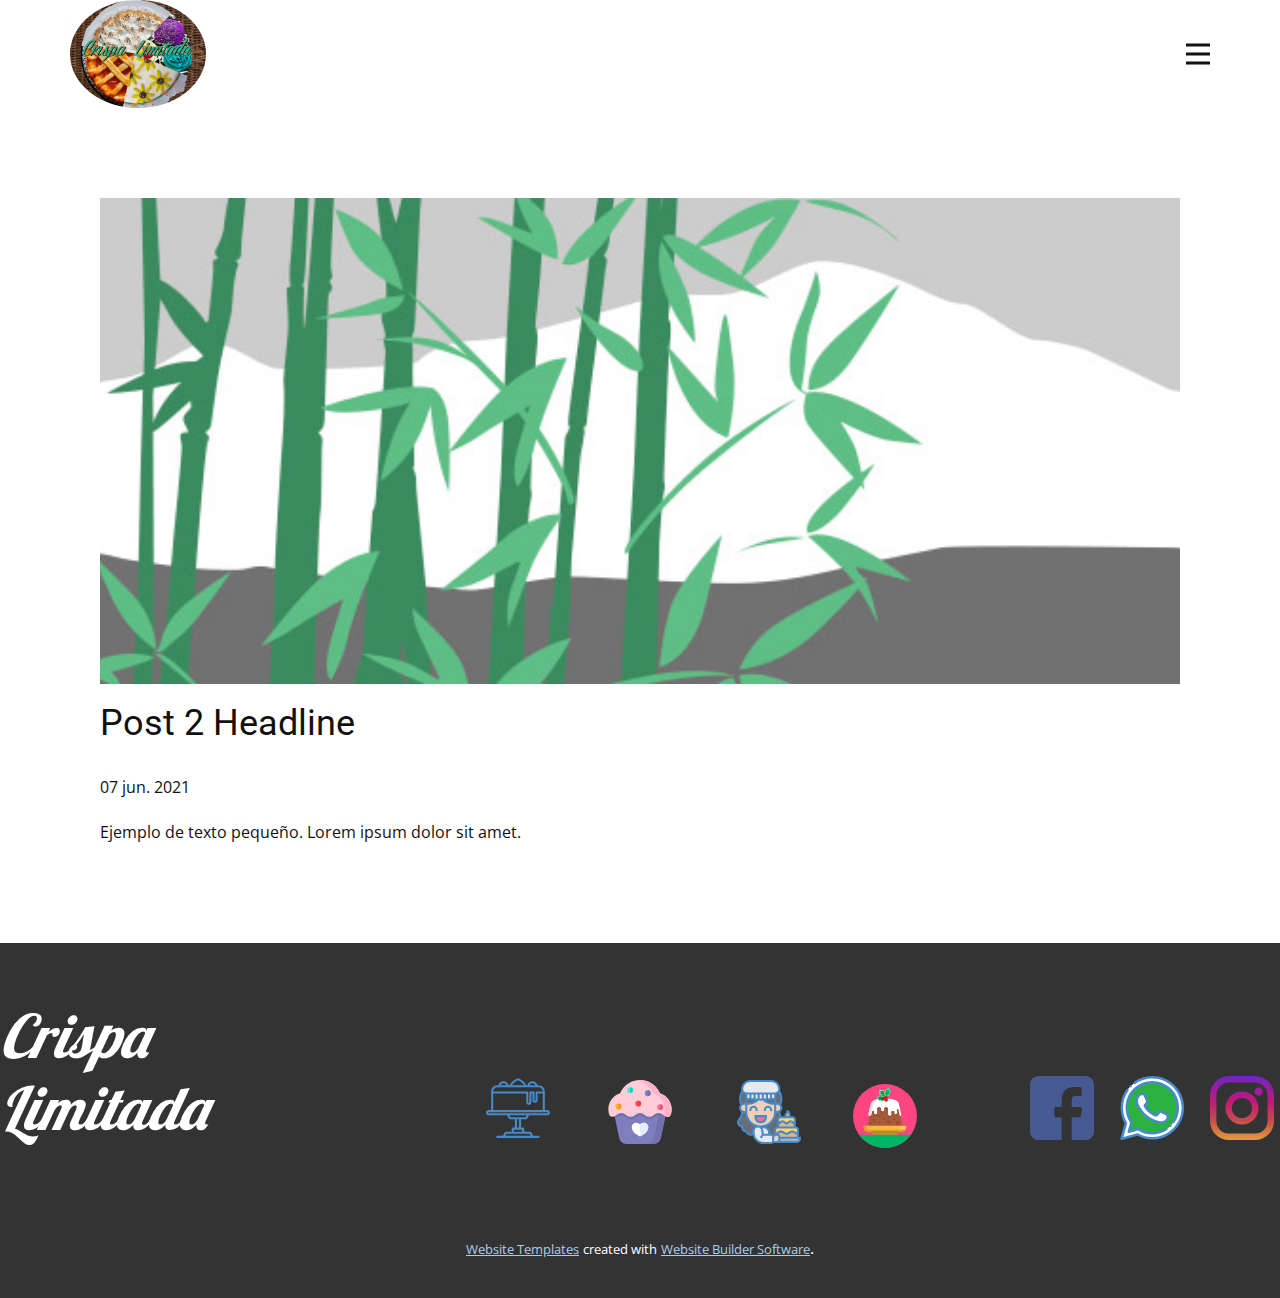
<file: blog/enviar-1.html>
<!doctype html>
<html style="font-size: 16px;"><head>
    <meta name="viewport" content="width=device-width, initial-scale=1.0">
    <meta charset="utf-8">
    <meta name="keywords" content="Post 1 Headline">
    <meta name="description" content="">
    <meta name="page_type" content="np-template-header-footer-from-plugin">
    <title>Post 2 Headline</title>
    <link rel="stylesheet" href="../nicepage.css" media="screen">
<link rel="stylesheet" href="../Post-Template.css" media="screen">
    <script class="u-script" type="text/javascript" src="../jquery.js" defer=""></script>
    <script class="u-script" type="text/javascript" src="../nicepage.js" defer=""></script>
    <meta name="generator" content="Nicepage 3.16.1, nicepage.com">
    <link id="u-theme-google-font" rel="stylesheet" href="https://fonts.googleapis.com/css?family=Roboto:100,100i,300,300i,400,400i,500,500i,700,700i,900,900i|Open+Sans:300,300i,400,400i,600,600i,700,700i,800,800i">
    <link id="u-page-google-font" rel="stylesheet" href="https://fonts.googleapis.com/css?family=Lobster:400">
    
    
    <script type="application/ld+json">{
		"@context": "http://schema.org",
		"@type": "Organization",
		"name": "",
		"url": "index.html"
}</script>
    <meta property="og:title" content="Post Template">
    <meta property="og:type" content="website">
    <meta name="theme-color" content="#478ac9">
    <link rel="canonical" href="../index.html">
    <meta property="og:url" content="index.html">
  </head>
  <body class="u-body"><header class="u-clearfix u-header u-header" id="sec-345e"><div class="u-clearfix u-sheet u-valign-middle">
        <img class="u-expanded-height u-image u-image-circle u-image-1" src="../images/logocrispa.jpg" alt="" data-image-width="960" data-image-height="675" data-animation-name="fadeIn" data-animation-duration="1000" data-animation-delay="0" data-animation-direction="">
        <nav class="u-menu u-menu-dropdown u-menu-open-right u-offcanvas u-menu-1" data-responsive-from="XL">
          <div class="menu-collapse" style="font-size: 1rem; letter-spacing: 0px;">
            <a class="u-button-style u-custom-left-right-menu-spacing u-custom-padding-bottom u-custom-top-bottom-menu-spacing u-nav-link u-text-active-palette-1-base u-text-hover-palette-2-base" href="#">
              <svg><use xmlns:xlink="http://www.w3.org/1999/xlink" xlink:href="#menu-hamburger"></use></svg>
              <svg version="1.1" xmlns="http://www.w3.org/2000/svg" xmlns:xlink="http://www.w3.org/1999/xlink"><defs><symbol id="menu-hamburger" viewBox="0 0 16 16" style="width: 16px; height: 16px;"><rect y="1" width="16" height="2"></rect><rect y="7" width="16" height="2"></rect><rect y="13" width="16" height="2"></rect>
</symbol>
</defs></svg>
            </a>
          </div>
          <div class="u-custom-menu u-nav-container">
            <ul class="u-nav u-unstyled u-nav-1"><li class="u-nav-item"><a class="u-button-style u-nav-link u-text-active-palette-1-base u-text-hover-palette-2-base" href="../Home.html" style="padding: 22px 34px;">Home</a>
</li><li class="u-nav-item"><a class="u-button-style u-nav-link u-text-active-palette-1-base u-text-hover-palette-2-base" href="../Acerca-de-nosotros.html" style="padding: 22px 34px;">Acerca de nosotros</a>
</li><li class="u-nav-item"><a class="u-button-style u-nav-link u-text-active-palette-1-base u-text-hover-palette-2-base" href="../Contacto.html" style="padding: 22px 34px;">Contacto</a>
</li></ul>
          </div>
          <div class="u-custom-menu u-nav-container-collapse">
            <div class="u-black u-container-style u-inner-container-layout u-opacity u-opacity-80 u-sidenav">
              <div class="u-sidenav-overflow">
                <div class="u-menu-close"></div>
                <ul class="u-align-center u-nav u-popupmenu-items u-spacing-51 u-unstyled u-nav-2"><li class="u-nav-item"><a class="u-button-style u-nav-link" href="../Home.html" style="padding: 10px 34px;">Home</a>
</li><li class="u-nav-item"><a class="u-button-style u-nav-link" href="../Acerca-de-nosotros.html" style="padding: 10px 34px;">Acerca de nosotros</a>
</li><li class="u-nav-item"><a class="u-button-style u-nav-link" href="../Contacto.html" style="padding: 10px 34px;">Contacto</a>
</li></ul>
              </div>
            </div>
            <div class="u-black u-menu-overlay u-opacity u-opacity-60"></div>
          </div>
        </nav>
      </div></header>
    <section class="u-align-center u-clearfix u-section-1" id="sec-3444">
      <div class="u-clearfix u-sheet u-valign-middle-md u-valign-middle-sm u-valign-middle-xs u-sheet-1"><!--post_details--><!--post_details_options_json--><!--{"source":""}--><!--/post_details_options_json--><!--blog_post-->
        <div class="u-container-style u-expanded-width u-post-details u-post-details-1">
          <div class="u-container-layout u-valign-middle u-container-layout-1"><!--blog_post_image-->
            <img alt="" class="u-blog-control u-expanded-width u-image u-image-default u-image-1" src="[data-uri]"><!--/blog_post_image--><!--blog_post_header-->
            <h2 class="u-blog-control u-text u-text-1">Post 2 Headline</h2><!--/blog_post_header--><!--blog_post_metadata-->
            <div class="u-blog-control u-metadata u-metadata-1"><!--blog_post_metadata_date-->
              <span class="u-meta-date u-meta-icon">07 jun. 2021</span><!--/blog_post_metadata_date--><!--blog_post_metadata_category-->
              <!--/blog_post_metadata_category--><!--blog_post_metadata_comments-->
              <!--/blog_post_metadata_comments-->
            </div><!--/blog_post_metadata--><!--blog_post_content-->
            <div class="u-align-justify u-blog-control u-post-content u-text u-text-2 fr-view">
  Ejemplo de texto pequeño. Lorem ipsum dolor sit amet.
  </div><!--/blog_post_content-->
          </div>
        </div><!--/blog_post--><!--/post_details-->
      </div>
    </section>
    
    
    <footer class="u-align-left u-clearfix u-footer u-grey-80 u-footer" id="sec-3d34"><h3 class="u-custom-font u-font-lobster u-text u-text-default u-text-1" data-animation-name="rotateIn" data-animation-duration="1000" data-animation-delay="0" data-animation-direction="">
        <span style="font-style: italic;">Crispa Limitada</span>
        <span style="font-weight: 700;">
          <span style="font-weight: 400;">
            <span style="font-style: italic;"></span>
          </span>
        </span>
      </h3><span class="u-icon u-icon-circle u-text-palette-1-base u-icon-1"><svg class="u-svg-link" preserveAspectRatio="xMidYMin slice" viewBox="0 0 507.974 507.974" style=""><use xmlns:xlink="http://www.w3.org/1999/xlink" xlink:href="#svg-297d"></use></svg><svg class="u-svg-content" viewBox="0 0 507.974 507.974" id="svg-297d"><g><path d="m487.491 270.372h-20.483v-147.476c-.029-27.138-22.021-49.13-49.159-49.159h-9.012c-4.531-22.172-26.177-36.474-48.35-31.943-16.085 3.287-28.656 15.858-31.943 31.943h-9.975c-3.062-13.16-13.478-26.239-31.103-38.999-9.477-6.797-19.563-12.701-30.13-17.636-2.131-.952-4.567-.952-6.698 0-10.567 4.935-20.653 10.839-30.13 17.636-17.625 12.761-28.041 25.839-31.103 38.999h-9.975c-4.531-22.172-26.177-36.474-48.35-31.943-16.085 3.287-28.656 15.858-31.943 31.943h-9.012c-27.138.029-49.13 22.021-49.159 49.159v147.476h-20.483c-11.313 0-20.483 9.17-20.483 20.483 0 11.312 9.17 20.483 20.483 20.483h146.647l15.106 28.42c1.415 2.681 4.199 4.356 7.23 4.353h39.941v65.545h-16.386c-4.525 0-8.193 3.668-8.193 8.193v24.579h-48.135c-3.031-.004-5.815 1.672-7.23 4.353l-15.106 28.42h-44.233c-4.525 0-8.193 3.668-8.193 8.193s3.668 8.193 8.193 8.193h327.726c4.525 0 8.193-3.668 8.193-8.193s-3.668-8.193-8.193-8.193h-44.1l-14.113-28.246c-1.391-2.774-4.229-4.526-7.333-4.527h-49.159v-24.579c0-4.525-3.668-8.193-8.193-8.193h-16.386v-65.546h40.966c3.031.004 5.815-1.672 7.23-4.353l15.106-28.42h145.623c11.312 0 20.483-9.171 20.483-20.483s-9.171-20.482-20.483-20.482zm-118.8-213.021c10.411.013 19.687 6.574 23.166 16.386h-46.332c3.479-9.812 12.755-16.374 23.166-16.386zm-138.782-9.187c7.637-5.472 15.698-10.325 24.108-14.512 13.58 6.698 40.3 22.941 47.367 40.085h-94.825c4.025-9.863 14.358-19.039 23.35-25.573zm-90.626 9.187c10.411.013 19.687 6.574 23.166 16.386h-46.332c3.479-9.812 12.756-16.374 23.166-16.386zm-49.159 32.772h327.726c18.093.017 32.756 14.68 32.772 32.773h-49.159c-4.525 0-8.193 3.668-8.193 8.193v61.448c0 2.262-1.834 4.097-4.097 4.097-2.262 0-4.097-1.834-4.097-4.097v-61.448c0-4.525-3.668-8.193-8.193-8.193h-24.579c-4.525 0-8.193 3.668-8.193 8.193v77.835c0 2.262-1.834 4.097-4.097 4.097-2.262 0-4.097-1.834-4.097-4.097v-77.835c0-4.525-3.668-8.193-8.193-8.193h-270.372c.017-18.093 14.68-32.756 32.772-32.773zm-32.772 49.159h262.18v69.642c0 11.312 9.171 20.483 20.483 20.483s20.483-9.17 20.483-20.483v-69.642h8.193v53.255c0 11.312 9.17 20.483 20.483 20.483s20.483-9.17 20.483-20.483v-53.255h40.966v131.09h-393.271zm289.893 319.532 8.193 16.386h-202.523l8.705-16.386zm-60.485-32.773v16.386h-65.545v-16.386zm-40.966-16.386v-65.545h16.386v65.545zm68.812-81.931h-120.214l-8.705-16.386h137.624zm172.885-32.773h-467.008c-2.262 0-4.097-1.834-4.097-4.097 0-2.262 1.834-4.097 4.097-4.097h467.008c2.262 0 4.097 1.834 4.097 4.097s-1.834 4.097-4.097 4.097z"></path>
</g></svg></span><span class="u-icon u-icon-circle u-text-palette-1-base u-icon-2"><svg class="u-svg-link" preserveAspectRatio="xMidYMin slice" viewBox="0 0 512 512" style=""><use xmlns:xlink="http://www.w3.org/1999/xlink" xlink:href="#svg-ad0d"></use></svg><svg class="u-svg-content" viewBox="0 0 512 512" x="0px" y="0px" id="svg-ad0d" style="enable-background:new 0 0 512 512;"><path style="fill:#7F7FBF;" d="M363.448,235.721c-26.862,0-26.862,21.636-53.724,21.636c-26.86,0-26.86-21.636-53.72-21.636  c-26.861,0-26.861,21.636-53.721,21.636c-26.862,0-26.862-21.636-53.724-21.636c-26.861,0-26.861,21.636-53.722,21.636  c-22.621,0-26.2-15.336-42.804-20.181c-4.993-1.457-9.762,2.853-8.688,7.942l46.316,219.563C95.479,492.261,119.816,512,148.003,512  h215.993c28.188,0,52.525-19.738,58.342-47.319l46.318-219.571c1.045-4.952-3.503-9.394-8.374-8.025  c-16.873,4.742-20.353,20.271-43.113,20.271C390.309,257.357,390.309,235.721,363.448,235.721z"></path><path style="fill:#FFFFFF;" d="M285.221,341.495c-11.868,0-22.433,5.575-29.221,14.249c-6.788-8.674-17.353-14.249-29.221-14.249  c-20.481,0-37.085,16.603-37.085,37.085c0,46.593,66.306,72.539,66.306,72.539s66.306-25.946,66.306-72.539  C322.306,358.098,305.702,341.495,285.221,341.495z"></path><path style="fill:#7272AF;" d="M460.283,237.086c-16.873,4.742-20.353,20.271-43.113,20.271c-2.255,0-4.306-0.164-6.214-0.443  l-1.529,7.249c-1.469-0.106-2.99-0.17-4.59-0.17c-37.209,0-37.209,29.97-74.417,29.97c-37.207,0-37.207-29.97-74.413-29.97  c-37.207,0-37.207,29.97-74.414,29.97c-37.209,0-37.209-29.97-74.418-29.97c-28.945,0-35.378,18.133-54.323,26.188l4.293,20.35  c15.816-8.726,23.382-24.096,50.03-24.096c37.209,0,37.209,29.97,74.418,29.97c37.207,0,37.207-29.97,74.414-29.97  s37.207,29.97,74.413,29.97c37.171,0,37.212-29.907,74.309-29.967l-37.6,178.244C361.31,492.262,336.973,512,308.785,512h55.211  c28.188,0,52.525-19.738,58.343-47.319l46.318-219.571C469.702,240.159,465.155,235.716,460.283,237.086z"></path><path style="fill:#FFCCD7;" d="M32.758,293.962c37.208,0,37.208-29.97,74.415-29.97c37.209,0,37.209,29.97,74.418,29.97  c37.207,0,37.207-29.97,74.414-29.97s37.207,29.97,74.413,29.97c37.209,0,37.209-29.97,74.417-29.97  c37.207,0,37.207,29.97,74.414,29.97c0.07,0,0.139,0,0.209,0c10.426-0.032,19.562-6.894,22.867-16.781  c4.509-13.486,6.955-27.916,6.955-42.919c0-60.585-39.807-111.869-94.692-129.133C388.464,43.349,327.296,0,256,0  S123.535,43.349,97.41,105.128C42.525,122.393,2.718,173.676,2.718,234.262c0,15.253,2.528,29.913,7.181,43.592  c3.259,9.58,12.318,16.045,22.437,16.108C32.476,293.962,32.617,293.962,32.758,293.962z"></path><path style="fill:#FFB3CB;" d="M414.59,105.128C388.464,43.349,327.296,0,256,0c-9.376,0-18.574,0.757-27.542,2.2  c59.232,9.527,108.358,49.274,131.047,102.929c54.885,17.265,94.692,68.548,94.692,129.133c0,15.003-2.446,29.433-6.955,42.919  c-0.515,1.54-1.186,2.996-1.967,4.375c8.339,6.541,17.516,12.407,33.975,12.407c0.07,0,0.139,0,0.209,0  c10.426-0.032,19.562-6.894,22.867-16.781c4.509-13.486,6.955-27.916,6.955-42.919C509.283,173.677,469.474,122.393,414.59,105.128z  "></path><circle style="fill:#7F7FBF;" cx="317.891" cy="106.02" r="23.541"></circle><circle style="fill:#53E7D3;" cx="176.44" cy="82.47" r="23.541"></circle><circle style="fill:#FFB125;" cx="83.72" cy="212.18" r="23.541"></circle><circle style="fill:#FF4C4C;" cx="241.72" cy="188.64" r="23.541"></circle><circle style="fill:#FF6991;" cx="417.171" cy="217.21" r="23.541"></circle><path style="fill:#E1EFFB;" d="M322.306,378.579c0-20.481-16.603-37.085-37.085-37.085c-11.868,0-22.433,5.575-29.221,14.249v95.374  C256,451.119,322.306,425.173,322.306,378.579z"></path><path style="fill:#1BCCC7;" d="M199.976,82.474c0-13.001-10.54-23.541-23.541-23.541v47.082  C189.436,106.015,199.976,95.475,199.976,82.474z"></path><path style="fill:#F33A3A;" d="M265.26,188.64c0-13.001-10.54-23.541-23.541-23.541v47.082  C254.72,212.18,265.26,201.641,265.26,188.64z"></path><path style="fill:#FF507E;" d="M440.715,217.207c0-13.001-10.54-23.541-23.541-23.541v47.082  C430.175,240.748,440.715,230.208,440.715,217.207z"></path><path style="fill:#7272AF;" d="M341.428,106.015c0-13.001-10.54-23.541-23.541-23.541v47.082  C330.889,129.556,341.428,119.016,341.428,106.015z"></path><path style="fill:#FF901D;" d="M107.266,212.18c0-13.001-10.54-23.541-23.541-23.541v47.082  C96.726,235.721,107.266,225.182,107.266,212.18z"></path></svg></span><span class="u-icon u-icon-circle u-text-palette-1-base u-icon-3"><svg class="u-svg-link" preserveAspectRatio="xMidYMin slice" viewBox="0 0 62 62" style=""><use xmlns:xlink="http://www.w3.org/1999/xlink" xlink:href="#svg-712f"></use></svg><svg class="u-svg-content" viewBox="0 0 62 62" id="svg-712f"><g><g><g><path d="m41 58v-2h2 14 4v1c0 1.66-1.34 3-3 3h-19c1.1 0 2-.9 2-2z" fill="#aab2bd"></path>
</g><g><path d="m37 52c2.75 0 2.75-2 5.5-2s2.75 2 5.51 2c2.75 0 2.75-2 5.5-2 2.74 0 2.74 2 5.49 2v2c0 1.1-.9 2-2 2h-14-2v-1c0-1.1-.9-2-2-2h-1.17c-.29 0-.57.06-.83.18z" fill="#dfb28b"></path>
</g><g><path d="m56 42v4h-16v-4c2 0 2-2 4-2 2.01 0 2.01 2 4.01 2s2-2 3.99-2c2 0 2 2 4 2z" fill="#dfb28b"></path>
</g><g><path d="m59 48v4c-2.75 0-2.75-2-5.49-2-2.75 0-2.75 2-5.5 2-2.76 0-2.76-2-5.51-2s-2.75 2-5.5 2v-4c0-1.1.9-2 2-2h1 16 1c1.1 0 2 .9 2 2z" fill="#fcd770"></path>
</g><g><path d="m56 38v4c-2 0-2-2-4-2-1.99 0-1.99 2-3.99 2s-2-2-4.01-2c-2 0-2 2-4 2v-4c0-1.1.9-2 2-2h.43 6.57 5c1.1 0 2 .9 2 2z" fill="#fcd770"></path>
</g><g><path d="m49 30c1.1 0 2 2.9 2 4s-.9 2-2 2-2-.9-2-2 2-2 2-4z" fill="#fcd770"></path>
</g><g><path d="m41 9c0 .63-.15 1.23-.41 1.76-.19.4-.45.76-.76 1.07-.73.72-1.73 1.17-2.83 1.17v5c-3.89.55-7.8.88-11.72.97-1.52.04-3.04.04-4.56 0-3.92-.09-7.83-.42-11.72-.97v-5c-1.1 0-2.1-.45-2.83-1.17-.31-.31-.57-.67-.76-1.07-.26-.53-.41-1.13-.41-1.76 0-4.42 3.58-8 8-8h20c2.21 0 4.21.9 5.66 2.34 1.44 1.45 2.34 3.45 2.34 5.66z" fill="#e6e9ed"></path>
</g><g><path d="m25 53h5.72 2.28c1.1 0 2 .9 2 2v4c0 .34-.09.67-.24.95-.34.62-1 1.05-1.76 1.05h-7c-5.31 0-9.66-4.15-9.98-9.38-.01-.2-.02-.41-.02-.62v-1.75c0-2.29 1.8-4.15 4.07-4.24l1.32.14.02.01c.62.18 1.18.49 1.65.9.76.67 1.28 1.6 1.41 2.66z" fill="#e6e9ed"></path>
</g><g><path d="m31.12 50.99c0 .68-.14 1.37-.4 2.01h-5.72l-.53-4.28c-.13-1.06-.65-1.99-1.41-2.66-.47-.41-1.03-.72-1.65-.9l4.97.55c1.65.18 3.12 1.13 3.98 2.55.5.84.76 1.79.76 2.73z" fill="#e6e9ed"></path>
</g><g><path d="m37 53.18c.26-.12.54-.18.83-.18h1.17c1.1 0 2 .9 2 2v1 2c0 1.1-.9 2-2 2h-1-3l-.24-.05c.15-.28.24-.61.24-.95v-4l1.41-1.41c.17-.17.37-.31.59-.41z" fill="#f0d0b4"></path>
</g><g><path d="m13.1 40.9c1.11 1.11 2.4 2.03 7.77 3.94l-.03.2c-.19-.03-.39-.04-.59-.04-.06 0-.12 0-.18.01-2.27.09-4.07 1.95-4.07 4.24v1.75c0 .21.01.42.02.62-.73.85-1.81 1.38-3.02 1.38-1.87 0-3.42-1.28-3.86-3.01-.05 0-.09.01-.14.01-2.21 0-4-1.79-4-4 0-.35.06-.69.15-1.01-.05 0-.1.01-.15.01-2.21 0-4-1.79-4-4 0-.98.35-1.87.93-2.57 1.89-2.25 3.06-5.02 3.07-7.97.59.34 1.27.54 2 .54h2c0 3.86 1.57 7.36 4.1 9.9z" fill="#656d78"></path>
</g><g><path d="m36.41 53.59-1.41 1.41c0-1.1-.9-2-2-2h-2.28c.26-.64.4-1.33.4-2.01 0-.94-.26-1.89-.76-2.73-.86-1.42-2.33-2.37-3.98-2.55l-4.97-.55-.02-.01c-.18-.04-.36-.08-.55-.11l.03-.2 2.13.16c7.73 0 14-6.27 14-14h2c.73 0 1.41-.2 2-.54.01 1.96.52 3.84 1.43 5.54h-.43c-1.1 0-2 .9-2 2v4 4h-1c-1.1 0-2 .9-2 2v4 1.18c-.22.1-.42.24-.59.41z" fill="#656d78"></path>
</g><g><g><path d="m40.59 10.76c-.19.4-.45.76-.76 1.07-.73.72-1.73 1.17-2.83 1.17v5c-3.89.55-7.8.88-11.72.97 2.56 2.55 6.07 4.03 9.78 4.03h1.94 2c1.06 0 2.03.42 2.75 1.1.82-1.76 1.25-3.69 1.25-5.66 0-2.86-.89-5.5-2.41-7.68z" fill="#656d78"></path>
</g><g><path d="m9 13c-1.1 0-2.1-.45-2.83-1.17-.31-.31-.57-.67-.76-1.07-.76 1.09-1.36 2.3-1.77 3.58-.42 1.3-.64 2.67-.64 4.1 0 1.97.44 3.9 1.25 5.66.72-.68 1.69-1.1 2.75-1.1h2 1.94c3.71 0 7.22-1.48 9.78-4.03-3.92-.09-7.83-.42-11.72-.97z" fill="#656d78"></path>
</g>
</g><g><path d="m41.75 24.1c.77.73 1.25 1.76 1.25 2.9 0 1.1-.45 2.1-1.17 2.83-.25.24-.53.46-.83.63-.59.34-1.27.54-2 .54h-2v-8h2c1.06 0 2.03.42 2.75 1.1z" fill="#f0d0b4"></path>
</g><g><path d="m37 31c0 7.73-6.27 14-14 14l-2.13-.16c-5.37-1.91-6.66-2.83-7.77-3.94-2.53-2.54-4.1-6.04-4.1-9.9v-8h1.94c3.71 0 7.22-1.48 9.78-4.03 1.52.04 3.04.04 4.56 0 2.56 2.55 6.07 4.03 9.78 4.03h1.94z" fill="#f0d0b4"></path>
</g><g><path d="m9 23v8h-2c-.73 0-1.41-.2-2-.54-.3-.17-.58-.39-.83-.63-.72-.73-1.17-1.73-1.17-2.83 0-1.14.48-2.17 1.25-2.9.72-.68 1.69-1.1 2.75-1.1z" fill="#f0d0b4"></path>
</g><g><path d="m28 35v1c0 2.76-2.24 5-5 5-1.38 0-2.63-.56-3.54-1.46-.9-.91-1.46-2.16-1.46-3.54v-1z" fill="#ef7385"></path>
</g>
</g><g><path d="m14 29c0-1.103.897-2 2-2s2 .897 2 2v1h2v-1c0-2.206-1.794-4-4-4s-4 1.794-4 4v1h2z"></path><path d="m28 29c0-1.103.897-2 2-2s2 .897 2 2v1h2v-1c0-2.206-1.794-4-4-4s-4 1.794-4 4v1h2z"></path><path d="m17 36c0 3.309 2.691 6 6 6s6-2.691 6-6v-2h-12zm10 0c0 2.206-1.794 4-4 4s-4-1.794-4-4z"></path><path d="m59.816 55c.112-.314.184-.648.184-1v-6c0-1.654-1.346-3-3-3v-7c0-1.654-1.346-3-3-3h-2.184c.112-.314.184-.648.184-1 0-1.165-.936-5-3-5h-1v1c0 .783-.479 1.353-.985 1.957-.499.594-1.015 1.208-1.015 2.043 0 .352.072.686.184 1h-3.12c-.616-1.314-.962-2.672-1.032-4.052 1.188-.915 1.968-2.336 1.968-3.948 0-1.173-.423-2.238-1.101-3.092.709-1.731 1.101-3.604 1.101-5.473 0-2.782-.795-5.457-2.287-7.781.183-.518.287-1.074.287-1.654 0-4.962-4.037-9-9-9h-20c-4.963 0-9 4.038-9 9 0 .58.104 1.136.287 1.654-1.492 2.324-2.287 4.999-2.287 7.781 0 1.897.383 3.732 1.1 5.475-.678.853-1.1 1.918-1.1 3.09 0 1.615.783 3.039 1.975 3.954-.124 2.42-1.082 4.774-2.809 6.837-.752.897-1.166 2.037-1.166 3.209 0 2.415 1.721 4.436 4.001 4.9-.001.033-.001.067-.001.1 0 2.56 1.933 4.676 4.416 4.966.775 1.819 2.565 3.034 4.584 3.034.805 0 1.583-.2 2.283-.559 1.115 4.892 5.492 8.558 10.716 8.558l7.001.001c.883 0 1.67-.391 2.22-1h2.78 1 19c2.206 0 4-1.794 4-4v-2zm-19.952-2.858c.169-.112.328-.225.476-.333.646-.47 1.112-.809 2.163-.809s1.518.339 2.164.809c.729.531 1.639 1.191 3.339 1.191s2.608-.661 3.338-1.191c.645-.47 1.112-.809 2.162-.809 1.048 0 1.514.339 2.158.809.57.415 1.255.905 2.336 1.101v1.09c0 .551-.448 1-1 1h-13.997-1.003c0-1.352-.905-2.485-2.136-2.858zm18.136-4.142v2.843c-.429-.142-.767-.367-1.158-.652-.73-.53-1.637-1.191-3.336-1.191-1.7 0-2.608.661-3.338 1.191-.646.47-1.112.809-2.162.809-1.051 0-1.517-.339-2.163-.809-.731-.53-1.639-1.191-3.34-1.191-1.7 0-2.609.66-3.339 1.191-.393.285-.733.511-1.164.653v-2.844c0-.551.448-1 1-1h18c.552 0 1 .449 1 1zm-17-3v-2.145c.798-.243 1.309-.748 1.709-1.147.491-.491.731-.708 1.295-.708.563 0 .804.217 1.294.707.546.546 1.294 1.293 2.709 1.293 1.414 0 2.161-.748 2.706-1.293.49-.49.73-.707 1.291-.707s.801.217 1.291.707c.399.399.909.904 1.705 1.147v2.146zm14-7v2.573c-.09-.082-.183-.172-.291-.28-.545-.545-1.292-1.293-2.705-1.293s-2.16.747-2.705 1.293c-.49.49-.73.707-1.292.707-.563 0-.804-.217-1.295-.708-.546-.545-1.294-1.292-2.708-1.292-1.415 0-2.163.747-2.709 1.292-.11.11-.204.201-.295.284v-2.576c0-.551.448-1 1-1h12c.552 0 1 .449 1 1zm-7-3.992c.021-.141.338-.517.546-.766.301-.357.654-.779.938-1.293.282.67.516 1.522.516 2.051 0 .551-.448 1-1 1s-1-.449-1-.992zm-7.042 1.189c-1.14.426-1.958 1.516-1.958 2.803v7c-1.654 0-3 1.346-3 3v4.638c-.1.077-.202.15-.293.241l-.323.323c-.548-.723-1.408-1.199-2.384-1.199h-.969c.231-1.457-.047-2.974-.818-4.256-.729-1.216-1.857-2.138-3.16-2.642 5.488-1.973 9.493-7.047 9.896-13.105h1.051c.376 0 .739-.049 1.092-.128.133 1.129.424 2.24.866 3.325zm-33.958-5.197c-1.654 0-3-1.346-3-3s1.346-3 3-3h1v6zm35-3c0 1.654-1.346 3-3 3h-1v-6h1c1.654 0 3 1.346 3 3zm-6-7.868v2.868h-.938c-2.57 0-5.028-.748-7.123-2.142 2.693-.133 5.382-.374 8.061-.726zm0-2.003c-.666.089-1.333.159-2 .234v-3.363h2zm-4 .442c-.666.062-1.333.119-2 .167v-3.738h2zm-4 .283c-.667.034-1.333.071-2 .091v-3.945h2zm-4 .125c-.667.007-1.333.007-2 0v-3.979h2zm-5.94 1.879c-2.094 1.393-4.552 2.142-7.122 2.142h-.938v-2.868c2.679.352 5.367.593 8.06.726zm1.94-1.913c-.667-.02-1.333-.057-2-.091v-3.854h2zm-4-.207c-.667-.048-1.334-.105-2-.167l-.001-3.571h2.001zm-4.001-3.738.001 3.363c-.667-.075-1.334-.145-2-.234v-3.129zm-1.999 10h.938c3.814 0 7.405-1.439 10.175-4.038.629.012 1.258.034 1.887.034s1.258-.022 1.887-.033c2.771 2.599 6.362 4.037 10.176 4.037h.937v7c0 7.168-5.832 13-13 13s-13-5.832-13-13zm15.457 24.6c-.095-.758-.363-1.451-.741-2.069l1.552.172c1.333.147 2.541.922 3.23 2.072.582.971.75 2.137.492 3.228h-4.108zm16.543-30.165c0 1.405-.251 2.814-.719 4.142-.687-.357-1.455-.577-2.281-.577h-1v-3.133-.867-4.101c.97-.198 1.827-.689 2.506-1.361.975 1.804 1.494 3.815 1.494 5.897zm-29-16.435h20c3.859 0 7 3.14 7 7 0 1.654-1.346 3-3 3h-1-26-1c-1.654 0-3-1.346-3-3 0-3.86 3.141-7 7-7zm-7.506 10.538c.679.672 1.536 1.164 2.506 1.361v4.101.867 3.133h-1c-.826 0-1.595.221-2.282.577-.472-1.328-.718-2.715-.718-4.142 0-2.082.519-4.093 1.494-5.897zm7.506 39.462c-1.364 0-2.555-.93-2.895-2.261l-.198-.778-.803.025c-.058.003-.116.009-.104.014-1.654 0-3-1.346-3-3 0-.225.036-.466.113-.759l.345-1.308-1.351.053c-.057.002-.113.009-.107.014-1.654 0-3-1.346-3-3 0-.703.248-1.387.699-1.925 1.819-2.171 2.907-4.638 3.207-7.204.353.079.717.129 1.094.129h1.051c.388 5.833 4.111 10.762 9.286 12.882-.284.19-.552.41-.8.657-.991.991-1.537 2.309-1.537 3.711v1.75c0 .069.009.136.01.205-.55.5-1.258.795-2.01.795zm21 7c0 .551-.448 1-1 1h-7.001c-4.962 0-8.999-4.038-8.999-9v-1.75c0-.868.338-1.684.951-2.297.575-.574 1.329-.895 2.134-.935l1.021.113c1.238.342 2.2 1.39 2.366 2.717l.489 3.909-1.793 2.687 1.664 1.11 1.703-2.551h7.465c.552 0 1 .449 1 1zm4 0h-2v-3.586l1.121-1.121c.187-.186.444-.293.707-.293h1.172c.552 0 1 .449 1 1v3c0 .551-.448 1-1 1zm20 0h-16.184c.112-.314.184-.648.184-1v-1h1.003 13.997 3c0 1.103-.897 2-2 2z"></path>
</g>
</g></svg></span><span class="u-icon u-icon-circle u-text-palette-1-base u-icon-4"><svg class="u-svg-link" preserveAspectRatio="xMidYMin slice" viewBox="0 0 512 512" style=""><use xmlns:xlink="http://www.w3.org/1999/xlink" xlink:href="#svg-7776"></use></svg><svg class="u-svg-content" viewBox="0 0 512 512" id="svg-7776"><g id="BULINE"><circle cx="256" cy="256" fill="#fc4581" r="256"></circle>
</g><g id="Icons"><path d="m378.49 334.83h-244.86a14.13 14.13 0 0 1 -13.8-17.16l10.9-49.56 2.85-13 17.14-77.93a59.91 59.91 0 0 1 58.51-47h93.66a59.91 59.91 0 0 1 58.51 47l17.22 78.28 3 13.49 10.71 48.69a14.13 14.13 0 0 1 -13.84 17.19z" fill="#a65c3b"></path><path d="m136.63 255.5a13.32 13.32 0 0 0 13.17-11.29l3.27-21.15a7.54 7.54 0 0 1 7.45-6.39 7.54 7.54 0 0 1 7.54 7.54v8.13a12.33 12.33 0 0 0 12.33 12.33 12.33 12.33 0 0 0 12.33-12.33v-30.5a16 16 0 0 1 16-16 16 16 0 0 1 16 16v6.16a12.67 12.67 0 0 0 12.67 12.67 12.67 12.67 0 0 0 12.67-12.67v-7.16a15 15 0 0 1 15-15 15 15 0 0 1 15 15v41a13.67 13.67 0 0 0 13.66 13.66 13.67 13.67 0 0 0 13.67-13.66v-15.17a11.33 11.33 0 0 1 11.33-11.33 11.34 11.34 0 0 1 11.34 11.33v6a11.33 11.33 0 0 0 11.33 11.33 11.33 11.33 0 0 0 11.33-11.33v-27.9a4.78 4.78 0 0 1 4.77-4.77 4.78 4.78 0 0 1 4.68 3.82l9.33 45.69a7.48 7.48 0 0 0 7.34 6 7.48 7.48 0 0 0 7.32-9l-17.44-83.14s1.34-46.67-112-46.67c0 0-96-8.11-112.66 41.94l-20.36 80.26a13.34 13.34 0 0 0 12.93 16.6z" fill="#fff"></path><path d="m251.84 116.4c-29.66 1.26-76.34 8.71-87.5 42.21l-20.34 80.28a13.29 13.29 0 0 0 2.59 11.7 13.33 13.33 0 0 1 -23.26-11.7l20.36-80.28c14.48-43.54 88.98-43.07 108.15-42.21z" fill="#e2e2e2"></path><g fill="#9e4830"><path d="m192.73 232.33v14a12.33 12.33 0 1 1 -24.66 0v-8.13a7.54 7.54 0 0 0 -15-1.15l-3.27 21.15a13.33 13.33 0 0 1 -13.17 11.3 13.19 13.19 0 0 1 -5.91-1.38l2.85-13a12.82 12.82 0 0 0 3.06.36 13.33 13.33 0 0 0 13.17-11.3l3.27-21.15a7.54 7.54 0 0 1 15 1.15v8.13a12.33 12.33 0 1 0 24.66 0z"></path><path d="m280.06 214.82a15 15 0 0 0 -30 0v7.18a12.67 12.67 0 0 1 -25.34 0v-6.17a16 16 0 0 0 -32 0v-14a16 16 0 0 1 32 0v6.17a12.67 12.67 0 1 0 25.34 0v-7.17a15 15 0 1 1 30 0z"></path><path d="m303.39 251.5a13.67 13.67 0 0 0 4-9.67v14a13.67 13.67 0 1 1 -27.33 0v-14a13.67 13.67 0 0 0 23.33 9.67z"></path><path d="m349.4 240.68a11.29 11.29 0 0 0 3.32-8v14a11.33 11.33 0 1 1 -22.66 0v-6a11.34 11.34 0 0 0 -22.67 0v-14a11.34 11.34 0 1 1 22.67 0v6a11.33 11.33 0 0 0 19.34 8z"></path><path d="m381.58 269a7.51 7.51 0 0 1 -10.07-5.48l-9.33-45.7a4.73 4.73 0 0 0 -1.66-2.74 4.78 4.78 0 0 0 -7.79 3.7v-14a4.77 4.77 0 0 1 9.45-1l9.33 45.69a7.48 7.48 0 0 0 7.11 6z"></path><circle cx="168.72" cy="293" r="14"></circle><circle cx="284.85" cy="306.5" r="14"></circle><circle cx="357.82" cy="310.67" r="14"></circle><circle cx="209.14" cy="310.67" r="9.08"></circle><circle cx="247.71" cy="278.17" r="9.08"></circle><circle cx="330.06" cy="283.84" r="9.08"></circle><circle cx="212.73" cy="257.99" r="9.08"></circle><circle cx="139.81" cy="315.59" r="9.08"></circle>
</g><path d="m245.31 47.67c-13.06 4.46-25.34-.24-32.24-4a2.08 2.08 0 0 0 -2.94 2.55c2.7 7.36 5.56 20.2-.75 32.47a2.07 2.07 0 0 0 1.53 3c7 1 23.48 5.41 21.82 24.27a2.07 2.07 0 0 0 2.82 2.11 33.66 33.66 0 0 1 30.25 2.67 2.08 2.08 0 0 0 3-2.59 33.63 33.63 0 0 1 1.77-30.32 2.07 2.07 0 0 0 -1.68-3.09c-18.89-1.12-20.84-18-20.82-25.13a2.08 2.08 0 0 0 -2.76-1.94z" fill="#82f4b8"></path><path d="m243.72 56.51c-9.16 3.13-17.77-.17-22.6-2.8a1.46 1.46 0 0 0 -2.07 1.79c1.9 5.16 3.9 14.16-.53 22.77a1.46 1.46 0 0 0 1.08 2.11c4.93.71 16.46 3.79 15.3 17a1.46 1.46 0 0 0 2 1.49 23.58 23.58 0 0 1 21.21 1.87 1.46 1.46 0 0 0 2.11-1.81 23.59 23.59 0 0 1 1.24-21.27 1.46 1.46 0 0 0 -1.18-2.17c-13.25-.78-14.62-12.64-14.6-17.62a1.46 1.46 0 0 0 -1.96-1.36z" fill="#049952"></path><path d="m214.83 90.5c-7.44 9.75-18.83 12.36-25.77 13a1.84 1.84 0 0 0 -.92 3.33c5.64 4.1 14.1 12.16 15.51 24.34a1.85 1.85 0 0 0 2.62 1.47c5.69-2.73 20-7.62 28.11 7.11a1.85 1.85 0 0 0 3.13.17 29.91 29.91 0 0 1 23.65-13 1.85 1.85 0 0 0 .94-3.4 29.89 29.89 0 0 1 -13.7-23.25 1.84 1.84 0 0 0 -2.77-1.45c-14.49 8.52-24.3-3-27.8-8.25a1.84 1.84 0 0 0 -3-.07z" fill="#31f794"></path><path d="m217.77 97.53c-5.32 7-13.47 8.84-18.44 9.3a1.32 1.32 0 0 0 -.65 2.39c4 2.93 10.08 8.7 11.09 17.41a1.33 1.33 0 0 0 1.88 1.05c4.07-2 14.31-5.45 20.11 5.09a1.32 1.32 0 0 0 2.24.12 21.38 21.38 0 0 1 16.92-9.3 1.32 1.32 0 0 0 .67-2.43 21.38 21.38 0 0 1 -9.8-16.63 1.31 1.31 0 0 0 -2-1c-10.37 6.1-17.39-2.15-19.89-5.9a1.32 1.32 0 0 0 -2.13-.1z" fill="#068244"></path><circle cx="265.54" cy="128.16" fill="#db1b1b" r="13.79"></circle><path d="m257.46 139.33a13.79 13.79 0 1 1 18.69-20 14.16 14.16 0 0 1 1.87 2.94 13.79 13.79 0 0 0 -20.56 17z" fill="#bc1b1b"></path><circle cx="272.31" cy="131.79" fill="#e24444" r="3.62"></circle><path d="m302.59 56.55c-11.23-8.04-14.59-20.76-15.51-28.55a2.08 2.08 0 0 0 -3.78-.92c-4.41 6.49-13.19 16.28-26.85 18.28a2.07 2.07 0 0 0 -1.56 3c3.26 6.31 9.25 22.24-7 31.86a2.08 2.08 0 0 0 -.08 3.53 33.64 33.64 0 0 1 15.41 26.16 2.08 2.08 0 0 0 3.86.93 33.63 33.63 0 0 1 25.69-16.19 2.07 2.07 0 0 0 1.54-3.17c-10.08-16 2.54-27.44 8.33-31.55a2.08 2.08 0 0 0 -.05-3.38z" fill="#31f794"></path><path d="m293.84 60.52c-7.64-5.48-9.91-14.15-10.56-19.45a1.42 1.42 0 0 0 -2.58-.63c-3 4.42-9 11.09-18.29 12.45a1.42 1.42 0 0 0 -1.07 2c2.22 4.3 6.31 15.16-4.8 21.71a1.41 1.41 0 0 0 -.05 2.4 22.93 22.93 0 0 1 10.51 17.88 1.42 1.42 0 0 0 2.63.64 22.92 22.92 0 0 1 17.5-11 1.42 1.42 0 0 0 1.06-2.16c-6.87-10.91 1.73-18.7 5.67-21.5a1.41 1.41 0 0 0 -.02-2.34z" fill="#00b564"></path><circle cx="265.08" cy="110.49" fill="#db1b1b" r="13.79"></circle><path d="m265.29 124.28a14.19 14.19 0 0 1 -3.46-.39 13.79 13.79 0 0 1 6.5-26.8 14.26 14.26 0 0 1 3.25 1.23 13.79 13.79 0 0 0 -6.29 26z" fill="#bc1b1b"></path><circle cx="272.68" cy="109.35" fill="#e24444" r="3.62"></circle><circle cx="246.19" cy="116.02" fill="#db1b1b" r="13.79"></circle><path d="m234.81 123.81a13.79 13.79 0 1 1 24.34-12.5 14.68 14.68 0 0 1 .77 3.39 13.79 13.79 0 0 0 -25.11 9.11z" fill="#bc1b1b"></path><circle cx="251.34" cy="121.72" fill="#e24444" r="3.62"></circle><path d="m391.15 380.17h-270.15a36 36 0 0 1 -35.13-28.23l-2.16-9.78a6 6 0 0 1 5.89-7.33h333a6 6 0 0 1 5.89 7.33l-2.16 9.78a36 36 0 0 1 -35.18 28.23z" fill="#f7bb38"></path><path d="m421 364.14a35.94 35.94 0 0 1 -29.93 16h-270.22a36 36 0 0 1 -35.13-28.23l-2.16-9.78a6 6 0 0 1 5.89-7.33h14.66l.61 2.78a36 36 0 0 0 35.13 28.23h270.15a35.75 35.75 0 0 0 11-1.67z" fill="#dda12a"></path><path d="m360.43 380.17-2 10.5-1.08 5.56a12.07 12.07 0 0 1 -11.88 9.77h-178.84a12.06 12.06 0 0 1 -11.84-9.77l-1.08-5.56-2-10.5z" fill="#cc9527"></path><path d="m360.43 380.17-2.03 10.5h-204.69l-2.03-10.5z" fill="#b27d1f"></path><circle cx="402.9" cy="351.65" fill="#f6d372" r="11.48"></circle><circle cx="379" cy="351.65" fill="#f6d372" r="8.13"></circle><path d="m463.47 406a256 256 0 0 1 -414.94 0z" fill="#00b564"></path>
</g></svg></span><span class="u-icon u-icon-circle u-text-palette-1-base u-icon-5" data-animation-name="slideIn" data-animation-duration="1000" data-animation-delay="0" data-animation-direction="Down"><svg class="u-svg-link" preserveAspectRatio="xMidYMin slice" viewBox="0 0 551.034 551.034" style=""><use xmlns:xlink="http://www.w3.org/1999/xlink" xlink:href="#svg-056f"></use></svg><svg class="u-svg-content" viewBox="0 0 551.034 551.034" x="0px" y="0px" id="svg-056f" style="enable-background:new 0 0 551.034 551.034;"><g><linearGradient id="SVGID_1_" gradientUnits="userSpaceOnUse" x1="275.517" y1="4.57" x2="275.517" y2="549.72" gradientTransform="matrix(1 0 0 -1 0 554)"><stop offset="0" style="stop-color:#E09B3D"></stop><stop offset="0.3" style="stop-color:#C74C4D"></stop><stop offset="0.6" style="stop-color:#C21975"></stop><stop offset="1" style="stop-color:#7024C4"></stop>
</linearGradient><path style="fill:url(#SVGID_1_);" d="M386.878,0H164.156C73.64,0,0,73.64,0,164.156v222.722   c0,90.516,73.64,164.156,164.156,164.156h222.722c90.516,0,164.156-73.64,164.156-164.156V164.156   C551.033,73.64,477.393,0,386.878,0z M495.6,386.878c0,60.045-48.677,108.722-108.722,108.722H164.156   c-60.045,0-108.722-48.677-108.722-108.722V164.156c0-60.046,48.677-108.722,108.722-108.722h222.722   c60.045,0,108.722,48.676,108.722,108.722L495.6,386.878L495.6,386.878z"></path><linearGradient id="SVGID_2_" gradientUnits="userSpaceOnUse" x1="275.517" y1="4.57" x2="275.517" y2="549.72" gradientTransform="matrix(1 0 0 -1 0 554)"><stop offset="0" style="stop-color:#E09B3D"></stop><stop offset="0.3" style="stop-color:#C74C4D"></stop><stop offset="0.6" style="stop-color:#C21975"></stop><stop offset="1" style="stop-color:#7024C4"></stop>
</linearGradient><path style="fill:url(#SVGID_2_);" d="M275.517,133C196.933,133,133,196.933,133,275.516s63.933,142.517,142.517,142.517   S418.034,354.1,418.034,275.516S354.101,133,275.517,133z M275.517,362.6c-48.095,0-87.083-38.988-87.083-87.083   s38.989-87.083,87.083-87.083c48.095,0,87.083,38.988,87.083,87.083C362.6,323.611,323.611,362.6,275.517,362.6z"></path><linearGradient id="SVGID_3_" gradientUnits="userSpaceOnUse" x1="418.31" y1="4.57" x2="418.31" y2="549.72" gradientTransform="matrix(1 0 0 -1 0 554)"><stop offset="0" style="stop-color:#E09B3D"></stop><stop offset="0.3" style="stop-color:#C74C4D"></stop><stop offset="0.6" style="stop-color:#C21975"></stop><stop offset="1" style="stop-color:#7024C4"></stop>
</linearGradient><circle style="fill:url(#SVGID_3_);" cx="418.31" cy="134.07" r="34.15"></circle>
</g></svg></span><span class="u-icon u-icon-circle u-text-palette-1-base u-icon-6" data-animation-name="slideIn" data-animation-duration="1000" data-animation-delay="0" data-animation-direction="Down"><svg class="u-svg-link" preserveAspectRatio="xMidYMin slice" viewBox="-1 0 511 512" style=""><use xmlns:xlink="http://www.w3.org/1999/xlink" xlink:href="#svg-7f90"></use></svg><svg class="u-svg-content" viewBox="-1 0 511 512" id="svg-7f90"><g fill-rule="evenodd"><path d="m255.851562 50c112.46875 0 203.617188 91.152344 203.617188 203.621094s-91.148438 203.617187-203.617188 203.617187c-34.277343 0-67.742187-8.480469-97.796874-24.980469l-14.125-7.753906-75.921876 20.519532 20.699219-73.867188-8.609375-14.667969c-18.359375-31.289062-27.867187-66.59375-27.867187-102.867187 0-112.46875 91.152343-203.621094 203.621093-203.621094zm-117.042968 417.320312c34.734375 19.070313 74.621094 29.917969 117.042968 29.917969 134.546876 0 243.617188-109.070312 243.617188-243.617187 0-134.550782-109.070312-243.621094-243.617188-243.621094-134.550781 0-243.621093 109.070312-243.621093 243.621094 0 44.914062 12.167969 86.984375 33.371093 123.113281l-35.101562 125.265625zm0 0" fill="#fff"></path><path d="m459.46875 253.621094c0-112.46875-91.148438-203.621094-203.617188-203.621094s-203.621093 91.152344-203.621093 203.621094c0 36.273437 9.507812 71.578125 27.871093 102.867187l8.605469 14.667969-20.699219 73.867188 75.921876-20.519532 14.128906 7.753906c30.050781 16.5 63.515625 24.980469 97.792968 24.980469 112.46875 0 203.617188-91.148437 203.617188-203.617187zm-261.710938-10.386719c9.160157 15.867187 25.152344 33.699219 39.933594 45.144531 17.855469 13.824219 45.863282 31.988282 54.96875 23.933594 4.296875-3.800781 16.121094-20.933594 17.695313-22.15625 1.578125-1.226562 6.824219-9.988281 19.210937-3.984375 12.382813 6.007813 43.28125 21.335937 43.28125 21.335937s6.695313 2.703126 6.410156 13.195313c-.28125 10.488281-.738281 13.175781-.738281 13.175781s-4.488281 35.972656-53.589843 37.40625c-22.226563.648438-47.964844-8.414062-70.769532-20.046875-38.925781-19.847656-63.238281-41.785156-89.238281-75.90625-17.65625-23.167969-35.292969-53.609375-32.175781-80.667969 5.410156-46.949218 35.265625-51.277343 35.265625-51.277343s2.703125-.324219 13.199219-.109375c10.492187.214844 12.871093 7.03125 12.871093 7.03125s14.496094 33.105468 19.90625 45.761718c5.410157 12.65625-.433593 18.171876-1.730469 19.6875-1.296874 1.515626-9.085937 10.710938-13.089843 14.820313-4.003907 4.109375-3.050781 9.808594-1.410157 12.65625zm0 0" fill="#2bb140"></path><path d="m213.984375 196.066406c-5.40625-12.65625-19.902344-45.757812-19.902344-45.757812s-2.378906-6.816406-12.875-7.03125c-10.492187-.214844-13.199219.109375-13.199219.109375s-29.855468 4.328125-35.265624 51.277343c-3.117188 27.058594 14.519531 57.496094 32.175781 80.667969 26.003906 34.121094 50.316406 56.058594 89.238281 75.90625 22.808594 11.628907 48.546875 20.695313 70.773438 20.046875 49.101562-1.433594 53.589843-37.40625 53.589843-37.40625s.453125-2.6875.738281-13.179687c.285157-10.488281-6.410156-13.191407-6.410156-13.191407s-30.898437-15.328124-43.285156-21.335937c-12.382812-6.007813-17.632812 2.757813-19.207031 3.980469-1.574219 1.226562-13.402344 18.359375-17.699219 22.160156-9.101562 8.054688-37.113281-10.109375-54.96875-23.933594-14.777344-11.445312-30.769531-29.277344-39.929688-45.144531-1.644531-2.847656-2.597656-8.546875 1.40625-12.660156 4.003907-4.109375 11.792969-13.304688 13.089844-14.816407 1.300782-1.515624 7.140625-7.03125 1.730469-19.691406zm0 0" fill="#fff"></path>
</g><path d="m435.1875 74.28125c-47.902344-47.898438-111.59375-74.28125-179.335938-74.28125-53.28125 0-104.277343 16.34375-147.472656 47.269531-4.492187 3.214844-5.527344 9.460938-2.3125 13.953125 3.21875 4.492188 9.464844 5.523438 13.953125 2.308594 39.78125-28.476562 86.75-43.53125 135.832031-43.53125 128.816407 0 233.617188 104.800781 233.617188 233.621094 0 128.816406-104.800781 233.617187-233.617188 233.617187-39.242187 0-78.050781-9.917969-112.230468-28.683593-2.269532-1.242188-4.929688-1.558594-7.421875-.886719l-111.320313 30.085937 30.351563-108.320312c.734375-2.617188.371093-5.417969-1.003907-7.757813-20.933593-35.671875-31.996093-76.492187-31.996093-118.054687 0-49.085938 15.054687-96.054688 43.53125-135.832032 3.214843-4.488281 2.179687-10.734374-2.308594-13.949218-4.492187-3.214844-10.738281-2.183594-13.953125 2.308594-30.925781 43.191406-47.269531 94.1875-47.269531 147.472656 0 43.683594 11.261719 86.617187 32.609375 124.460937l-33.96875 121.21875c-.972656 3.464844-.003906 7.183594 2.523437 9.738281 1.90625 1.917969 4.472657 2.960938 7.105469 2.960938.871094 0 1.746094-.113281 2.609375-.347656l124.464844-33.636719c36.238281 19.128906 77.042969 29.222656 118.273437 29.222656 67.746094 0 131.4375-26.378906 179.335938-74.285156 47.902344-47.898437 74.285156-111.589844 74.285156-179.335937 0-67.742188-26.378906-131.429688-74.28125-179.335938zm0 0"></path><path d="m419.769531 374.839844c4.59375 3.066406 10.804688 1.828125 13.871094-2.765625 23.4375-35.117188 35.828125-76.078125 35.828125-118.457031 0-57.0625-22.21875-110.710938-62.5625-151.054688s-93.988281-62.5625-151.054688-62.5625c-57.066406 0-110.714843 22.21875-151.058593 62.5625s-62.5625 93.992188-62.5625 151.058594c0 38.007812 10.113281 75.328125 29.246093 107.929687l6.453126 11-19.550782 69.773438c-.972656 3.460937-.007812 7.179687 2.523438 9.734375 2.53125 2.554687 6.242187 3.554687 9.714844 2.617187l72.03125-19.46875 10.59375 5.816407c31.242187 17.152343 66.722656 26.214843 102.605468 26.214843 42.382813 0 83.34375-12.390625 118.457032-35.832031 4.59375-3.0625 5.832031-9.273438 2.765624-13.867188-3.066406-4.59375-9.273437-5.832031-13.867187-2.765624-31.816406 21.238281-68.9375 32.464843-107.355469 32.464843-32.527344 0-64.679687-8.210937-92.980468-23.746093l-14.125-7.757813c-2.265626-1.242187-4.925782-1.558594-7.421876-.886719l-58.9375 15.929688 15.953126-56.925782c.730468-2.617187.371093-5.417968-1.003907-7.757812l-8.609375-14.667969c-17.332031-29.535156-26.492187-63.355469-26.492187-97.808593 0-106.761719 86.859375-193.617188 193.621093-193.617188 106.761719 0 193.617188 86.855469 193.617188 193.621094 0 38.410156-11.226562 75.53125-32.464844 107.351562-3.066406 4.59375-1.828125 10.800782 2.765625 13.867188zm0 0"></path><path d="m219.304688 222.902344.660156-.769532c8.957031-10.054687 6.695312-21.863281 3.21875-29.996093-5.136719-12.011719-18.574219-42.714844-19.847656-45.621094-1.984376-5.015625-8.605469-12.960937-21.921876-13.238281-10.382812-.210938-13.796874.082031-14.59375.179687-.082031.007813-.164062.019531-.242187.03125-1.53125.222657-37.546875 6.050781-43.765625 60.03125-2.859375 24.816407 8.632812 54.378907 34.15625 87.875 28.257812 37.082031 54.234375 59.164063 92.648438 78.75 19.128906 9.753907 47.070312 21.171875 73.082031 21.171875.84375 0 1.6875-.011718 2.523437-.039062 29.214844-.851563 44.816406-12.992188 52.757813-23.027344 8.429687-10.652344 10.191406-21.148438 10.445312-22.96875.167969-1.15625.574219-4.804688.832031-14.308594.359376-13.316406-7.265624-20.308594-12.179687-22.53125-2.777344-1.378906-31.410156-15.574218-43.148437-21.265625-7.925782-3.847656-19.578126-6.042969-30.066407 5.335938-.054687.058593-.105469.117187-.15625.167969-1.417969 1.238281-2.820312 3.085937-7.082031 8.789062-2.625 3.511719-7.863281 10.519531-10.089844 12.859375-4.703125.332031-20.429687-6.59375-42.722656-23.855469-14.050781-10.882812-29.054688-27.824218-37.355469-42.175781-.082031-.203125-.132812-.574219-.109375-.761719 3.441406-3.539062 9.042969-10.042968 12.957032-14.632812zm12.261718 73.382812c6.664063 5.160156 19.730469 14.773438 32.363282 21.183594 5.972656 3.027344 24.148437 12.25 35.355468 2.332031 3.09375-2.738281 7.488282-8.507812 13.355469-16.359375 1.691406-2.261718 3.769531-5.039062 4.574219-6 .523437-.476562.957031-.945312 1.351562-1.375 1.800782-1.953125 2.621094-2.84375 6.632813-.898437 12.046875 5.84375 42.101562 20.75 43.179687 21.28125.371094.371093.949219 1.578125.882813 3.980469-.222657 8.289062-.546875 11.285156-.613281 11.847656-.042969.207031-.023438.082031-.046876.308594-.117187.679687-1.375 7.382812-6.886718 13.964843-7.773438 9.289063-20.246094 14.246094-37.074219 14.734375-22.5.667969-48.269531-9.945312-65.941406-18.957031-35.953125-18.335937-59.214844-38.136719-85.828125-73.058594-21.96875-28.828125-32.410156-54.234375-30.195313-73.464843 4.171875-36.207032 24.015625-41.894532 26.675781-42.496094.9375-.058594 4.109376-.191406 11.648438-.035156 2.402344.050781 3.578125.6875 3.933594 1.074218.496094 1.132813 14.59375 33.335938 19.855468 45.648438 2.628907 6.152344 1.015626 7.964844.238282 8.835937-.140625.15625-.261719.296875-.367188.414063l-.574218.675781c-5.777344 6.769531-9.84375 11.375-12.085938 13.675781-7.382812 7.585938-6.683594 18.085938-2.902344 24.632813 9.617188 16.664062 26.289063 35.523437 42.46875 48.054687zm0 0"></path><path d="m83.585938 91.351562c2.402343 0 4.8125-.859374 6.726562-2.601562 4.085938-3.714844 4.390625-10.039062.675781-14.125-3.71875-4.085938-10.039062-4.386719-14.128906-.671875l-.003906.003906c-4.085938 3.714844-4.382813 10.035157-.667969 14.125 1.972656 2.167969 4.679688 3.269531 7.398438 3.269531zm0 0"></path><path d="m392.433594 390.871094-.003906.007812c-3.714844 4.085938-3.410157 10.40625.675781 14.121094 1.914062 1.742188 4.320312 2.601562 6.722656 2.601562 2.71875 0 5.429687-1.105468 7.402344-3.277343 3.71875-4.085938 3.414062-10.410157-.671875-14.125-4.085938-3.714844-10.410156-3.414063-14.125.671875zm0 0"></path></svg></span><span class="u-icon u-icon-circle u-text-palette-1-base u-icon-7" data-animation-name="slideIn" data-animation-duration="1000" data-animation-delay="0" data-animation-direction="Down"><svg class="u-svg-link" preserveAspectRatio="xMidYMin slice" viewBox="0 0 408.788 408.788" style=""><use xmlns:xlink="http://www.w3.org/1999/xlink" xlink:href="#svg-a801"></use></svg><svg class="u-svg-content" viewBox="0 0 408.788 408.788" x="0px" y="0px" id="svg-a801" style="enable-background:new 0 0 408.788 408.788;"><path style="fill:currentColor;" d="M353.701,0H55.087C24.665,0,0.002,24.662,0.002,55.085v298.616c0,30.423,24.662,55.085,55.085,55.085  h147.275l0.251-146.078h-37.951c-4.932,0-8.935-3.988-8.954-8.92l-0.182-47.087c-0.019-4.959,3.996-8.989,8.955-8.989h37.882  v-45.498c0-52.8,32.247-81.55,79.348-81.55h38.65c4.945,0,8.955,4.009,8.955,8.955v39.704c0,4.944-4.007,8.952-8.95,8.955  l-23.719,0.011c-25.615,0-30.575,12.172-30.575,30.035v39.389h56.285c5.363,0,9.524,4.683,8.892,10.009l-5.581,47.087  c-0.534,4.506-4.355,7.901-8.892,7.901h-50.453l-0.251,146.078h87.631c30.422,0,55.084-24.662,55.084-55.084V55.085  C408.786,24.662,384.124,0,353.701,0z"></path></svg></span></footer>
    <section class="u-backlink u-clearfix u-grey-80">
      <a class="u-link" href="https://nicepage.com/website-templates" target="_blank">
        <span>Website Templates</span>
      </a>
      <p class="u-text">
        <span>created with</span>
      </p>
      <a class="u-link" href="https://nicepage.com/" target="_blank">
        <span>Website Builder Software</span>
      </a>. 
    </section>
  
</body></html>
</file>
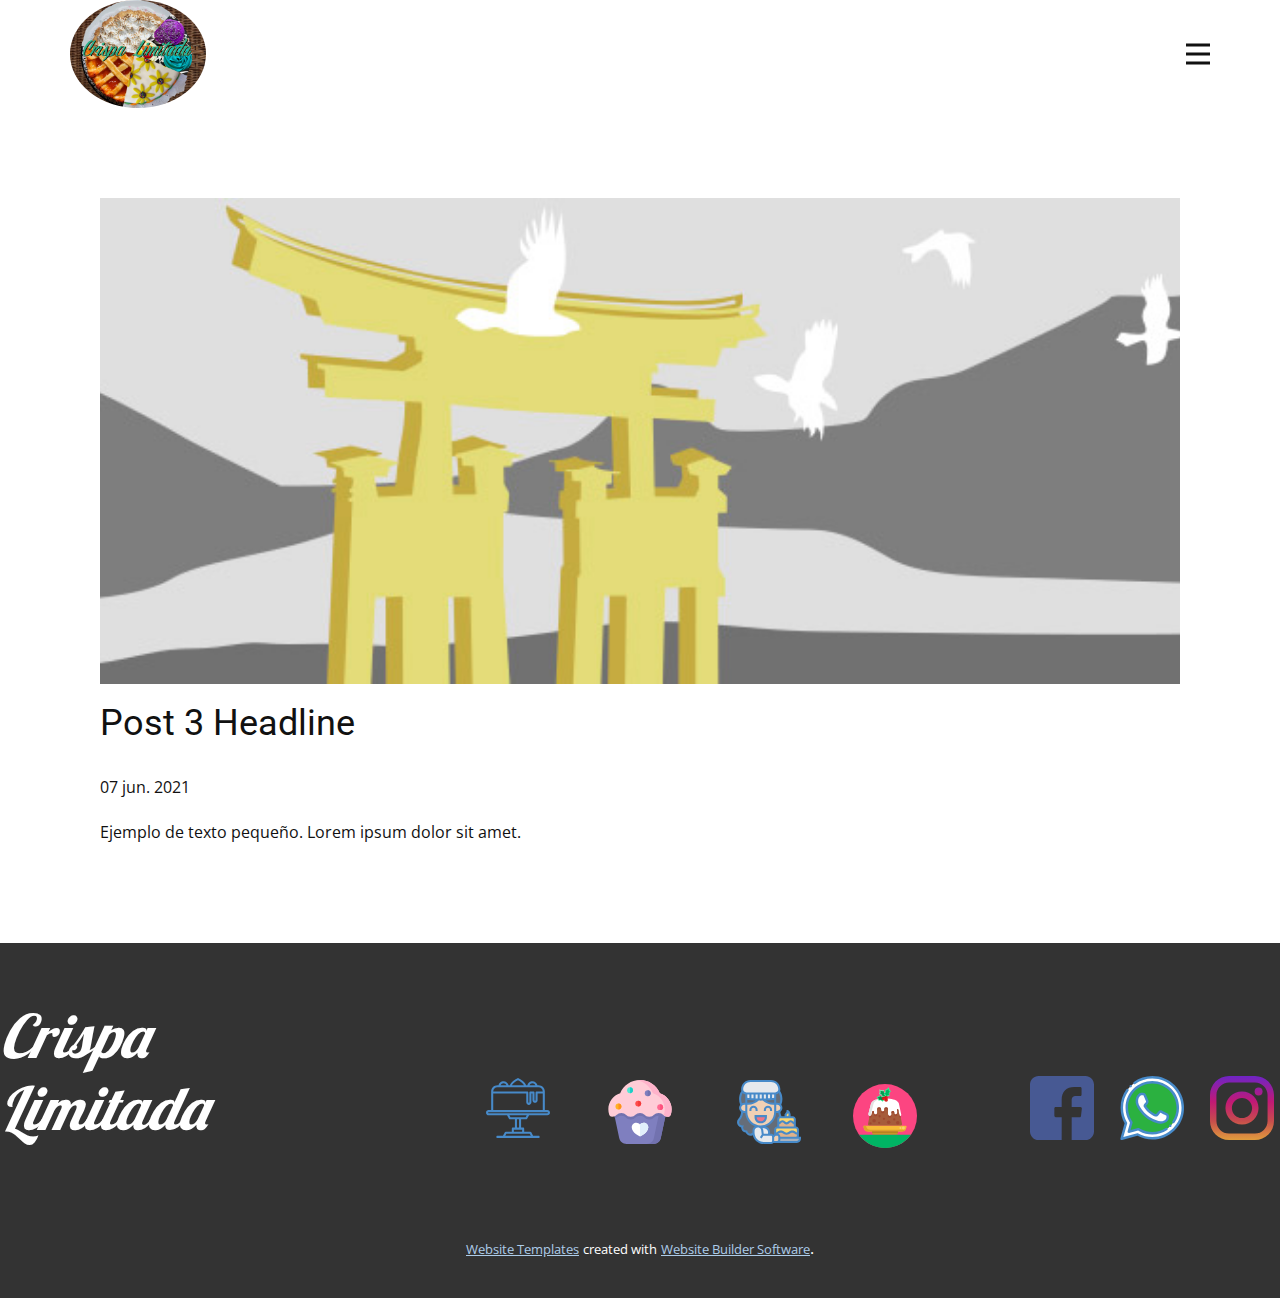
<file: blog/enviar-2.html>
<!doctype html>
<html style="font-size: 16px;"><head>
    <meta name="viewport" content="width=device-width, initial-scale=1.0">
    <meta charset="utf-8">
    <meta name="keywords" content="Post 1 Headline">
    <meta name="description" content="">
    <meta name="page_type" content="np-template-header-footer-from-plugin">
    <title>Post 3 Headline</title>
    <link rel="stylesheet" href="../nicepage.css" media="screen">
<link rel="stylesheet" href="../Post-Template.css" media="screen">
    <script class="u-script" type="text/javascript" src="../jquery.js" defer=""></script>
    <script class="u-script" type="text/javascript" src="../nicepage.js" defer=""></script>
    <meta name="generator" content="Nicepage 3.16.1, nicepage.com">
    <link id="u-theme-google-font" rel="stylesheet" href="https://fonts.googleapis.com/css?family=Roboto:100,100i,300,300i,400,400i,500,500i,700,700i,900,900i|Open+Sans:300,300i,400,400i,600,600i,700,700i,800,800i">
    <link id="u-page-google-font" rel="stylesheet" href="https://fonts.googleapis.com/css?family=Lobster:400">
    
    
    <script type="application/ld+json">{
		"@context": "http://schema.org",
		"@type": "Organization",
		"name": "",
		"url": "index.html"
}</script>
    <meta property="og:title" content="Post Template">
    <meta property="og:type" content="website">
    <meta name="theme-color" content="#478ac9">
    <link rel="canonical" href="../index.html">
    <meta property="og:url" content="index.html">
  </head>
  <body class="u-body"><header class="u-clearfix u-header u-header" id="sec-345e"><div class="u-clearfix u-sheet u-valign-middle">
        <img class="u-expanded-height u-image u-image-circle u-image-1" src="../images/logocrispa.jpg" alt="" data-image-width="960" data-image-height="675" data-animation-name="fadeIn" data-animation-duration="1000" data-animation-delay="0" data-animation-direction="">
        <nav class="u-menu u-menu-dropdown u-menu-open-right u-offcanvas u-menu-1" data-responsive-from="XL">
          <div class="menu-collapse" style="font-size: 1rem; letter-spacing: 0px;">
            <a class="u-button-style u-custom-left-right-menu-spacing u-custom-padding-bottom u-custom-top-bottom-menu-spacing u-nav-link u-text-active-palette-1-base u-text-hover-palette-2-base" href="#">
              <svg><use xmlns:xlink="http://www.w3.org/1999/xlink" xlink:href="#menu-hamburger"></use></svg>
              <svg version="1.1" xmlns="http://www.w3.org/2000/svg" xmlns:xlink="http://www.w3.org/1999/xlink"><defs><symbol id="menu-hamburger" viewBox="0 0 16 16" style="width: 16px; height: 16px;"><rect y="1" width="16" height="2"></rect><rect y="7" width="16" height="2"></rect><rect y="13" width="16" height="2"></rect>
</symbol>
</defs></svg>
            </a>
          </div>
          <div class="u-custom-menu u-nav-container">
            <ul class="u-nav u-unstyled u-nav-1"><li class="u-nav-item"><a class="u-button-style u-nav-link u-text-active-palette-1-base u-text-hover-palette-2-base" href="../Home.html" style="padding: 22px 34px;">Home</a>
</li><li class="u-nav-item"><a class="u-button-style u-nav-link u-text-active-palette-1-base u-text-hover-palette-2-base" href="../Acerca-de-nosotros.html" style="padding: 22px 34px;">Acerca de nosotros</a>
</li><li class="u-nav-item"><a class="u-button-style u-nav-link u-text-active-palette-1-base u-text-hover-palette-2-base" href="../Contacto.html" style="padding: 22px 34px;">Contacto</a>
</li></ul>
          </div>
          <div class="u-custom-menu u-nav-container-collapse">
            <div class="u-black u-container-style u-inner-container-layout u-opacity u-opacity-80 u-sidenav">
              <div class="u-sidenav-overflow">
                <div class="u-menu-close"></div>
                <ul class="u-align-center u-nav u-popupmenu-items u-spacing-51 u-unstyled u-nav-2"><li class="u-nav-item"><a class="u-button-style u-nav-link" href="../Home.html" style="padding: 10px 34px;">Home</a>
</li><li class="u-nav-item"><a class="u-button-style u-nav-link" href="../Acerca-de-nosotros.html" style="padding: 10px 34px;">Acerca de nosotros</a>
</li><li class="u-nav-item"><a class="u-button-style u-nav-link" href="../Contacto.html" style="padding: 10px 34px;">Contacto</a>
</li></ul>
              </div>
            </div>
            <div class="u-black u-menu-overlay u-opacity u-opacity-60"></div>
          </div>
        </nav>
      </div></header>
    <section class="u-align-center u-clearfix u-section-1" id="sec-3444">
      <div class="u-clearfix u-sheet u-valign-middle-md u-valign-middle-sm u-valign-middle-xs u-sheet-1"><!--post_details--><!--post_details_options_json--><!--{"source":""}--><!--/post_details_options_json--><!--blog_post-->
        <div class="u-container-style u-expanded-width u-post-details u-post-details-1">
          <div class="u-container-layout u-valign-middle u-container-layout-1"><!--blog_post_image-->
            <img alt="" class="u-blog-control u-expanded-width u-image u-image-default u-image-1" src="[data-uri]"><!--/blog_post_image--><!--blog_post_header-->
            <h2 class="u-blog-control u-text u-text-1">Post 3 Headline</h2><!--/blog_post_header--><!--blog_post_metadata-->
            <div class="u-blog-control u-metadata u-metadata-1"><!--blog_post_metadata_date-->
              <span class="u-meta-date u-meta-icon">07 jun. 2021</span><!--/blog_post_metadata_date--><!--blog_post_metadata_category-->
              <!--/blog_post_metadata_category--><!--blog_post_metadata_comments-->
              <!--/blog_post_metadata_comments-->
            </div><!--/blog_post_metadata--><!--blog_post_content-->
            <div class="u-align-justify u-blog-control u-post-content u-text u-text-2 fr-view">
  Ejemplo de texto pequeño. Lorem ipsum dolor sit amet.
  </div><!--/blog_post_content-->
          </div>
        </div><!--/blog_post--><!--/post_details-->
      </div>
    </section>
    
    
    <footer class="u-align-left u-clearfix u-footer u-grey-80 u-footer" id="sec-3d34"><h3 class="u-custom-font u-font-lobster u-text u-text-default u-text-1" data-animation-name="rotateIn" data-animation-duration="1000" data-animation-delay="0" data-animation-direction="">
        <span style="font-style: italic;">Crispa Limitada</span>
        <span style="font-weight: 700;">
          <span style="font-weight: 400;">
            <span style="font-style: italic;"></span>
          </span>
        </span>
      </h3><span class="u-icon u-icon-circle u-text-palette-1-base u-icon-1"><svg class="u-svg-link" preserveAspectRatio="xMidYMin slice" viewBox="0 0 507.974 507.974" style=""><use xmlns:xlink="http://www.w3.org/1999/xlink" xlink:href="#svg-297d"></use></svg><svg class="u-svg-content" viewBox="0 0 507.974 507.974" id="svg-297d"><g><path d="m487.491 270.372h-20.483v-147.476c-.029-27.138-22.021-49.13-49.159-49.159h-9.012c-4.531-22.172-26.177-36.474-48.35-31.943-16.085 3.287-28.656 15.858-31.943 31.943h-9.975c-3.062-13.16-13.478-26.239-31.103-38.999-9.477-6.797-19.563-12.701-30.13-17.636-2.131-.952-4.567-.952-6.698 0-10.567 4.935-20.653 10.839-30.13 17.636-17.625 12.761-28.041 25.839-31.103 38.999h-9.975c-4.531-22.172-26.177-36.474-48.35-31.943-16.085 3.287-28.656 15.858-31.943 31.943h-9.012c-27.138.029-49.13 22.021-49.159 49.159v147.476h-20.483c-11.313 0-20.483 9.17-20.483 20.483 0 11.312 9.17 20.483 20.483 20.483h146.647l15.106 28.42c1.415 2.681 4.199 4.356 7.23 4.353h39.941v65.545h-16.386c-4.525 0-8.193 3.668-8.193 8.193v24.579h-48.135c-3.031-.004-5.815 1.672-7.23 4.353l-15.106 28.42h-44.233c-4.525 0-8.193 3.668-8.193 8.193s3.668 8.193 8.193 8.193h327.726c4.525 0 8.193-3.668 8.193-8.193s-3.668-8.193-8.193-8.193h-44.1l-14.113-28.246c-1.391-2.774-4.229-4.526-7.333-4.527h-49.159v-24.579c0-4.525-3.668-8.193-8.193-8.193h-16.386v-65.546h40.966c3.031.004 5.815-1.672 7.23-4.353l15.106-28.42h145.623c11.312 0 20.483-9.171 20.483-20.483s-9.171-20.482-20.483-20.482zm-118.8-213.021c10.411.013 19.687 6.574 23.166 16.386h-46.332c3.479-9.812 12.755-16.374 23.166-16.386zm-138.782-9.187c7.637-5.472 15.698-10.325 24.108-14.512 13.58 6.698 40.3 22.941 47.367 40.085h-94.825c4.025-9.863 14.358-19.039 23.35-25.573zm-90.626 9.187c10.411.013 19.687 6.574 23.166 16.386h-46.332c3.479-9.812 12.756-16.374 23.166-16.386zm-49.159 32.772h327.726c18.093.017 32.756 14.68 32.772 32.773h-49.159c-4.525 0-8.193 3.668-8.193 8.193v61.448c0 2.262-1.834 4.097-4.097 4.097-2.262 0-4.097-1.834-4.097-4.097v-61.448c0-4.525-3.668-8.193-8.193-8.193h-24.579c-4.525 0-8.193 3.668-8.193 8.193v77.835c0 2.262-1.834 4.097-4.097 4.097-2.262 0-4.097-1.834-4.097-4.097v-77.835c0-4.525-3.668-8.193-8.193-8.193h-270.372c.017-18.093 14.68-32.756 32.772-32.773zm-32.772 49.159h262.18v69.642c0 11.312 9.171 20.483 20.483 20.483s20.483-9.17 20.483-20.483v-69.642h8.193v53.255c0 11.312 9.17 20.483 20.483 20.483s20.483-9.17 20.483-20.483v-53.255h40.966v131.09h-393.271zm289.893 319.532 8.193 16.386h-202.523l8.705-16.386zm-60.485-32.773v16.386h-65.545v-16.386zm-40.966-16.386v-65.545h16.386v65.545zm68.812-81.931h-120.214l-8.705-16.386h137.624zm172.885-32.773h-467.008c-2.262 0-4.097-1.834-4.097-4.097 0-2.262 1.834-4.097 4.097-4.097h467.008c2.262 0 4.097 1.834 4.097 4.097s-1.834 4.097-4.097 4.097z"></path>
</g></svg></span><span class="u-icon u-icon-circle u-text-palette-1-base u-icon-2"><svg class="u-svg-link" preserveAspectRatio="xMidYMin slice" viewBox="0 0 512 512" style=""><use xmlns:xlink="http://www.w3.org/1999/xlink" xlink:href="#svg-ad0d"></use></svg><svg class="u-svg-content" viewBox="0 0 512 512" x="0px" y="0px" id="svg-ad0d" style="enable-background:new 0 0 512 512;"><path style="fill:#7F7FBF;" d="M363.448,235.721c-26.862,0-26.862,21.636-53.724,21.636c-26.86,0-26.86-21.636-53.72-21.636  c-26.861,0-26.861,21.636-53.721,21.636c-26.862,0-26.862-21.636-53.724-21.636c-26.861,0-26.861,21.636-53.722,21.636  c-22.621,0-26.2-15.336-42.804-20.181c-4.993-1.457-9.762,2.853-8.688,7.942l46.316,219.563C95.479,492.261,119.816,512,148.003,512  h215.993c28.188,0,52.525-19.738,58.342-47.319l46.318-219.571c1.045-4.952-3.503-9.394-8.374-8.025  c-16.873,4.742-20.353,20.271-43.113,20.271C390.309,257.357,390.309,235.721,363.448,235.721z"></path><path style="fill:#FFFFFF;" d="M285.221,341.495c-11.868,0-22.433,5.575-29.221,14.249c-6.788-8.674-17.353-14.249-29.221-14.249  c-20.481,0-37.085,16.603-37.085,37.085c0,46.593,66.306,72.539,66.306,72.539s66.306-25.946,66.306-72.539  C322.306,358.098,305.702,341.495,285.221,341.495z"></path><path style="fill:#7272AF;" d="M460.283,237.086c-16.873,4.742-20.353,20.271-43.113,20.271c-2.255,0-4.306-0.164-6.214-0.443  l-1.529,7.249c-1.469-0.106-2.99-0.17-4.59-0.17c-37.209,0-37.209,29.97-74.417,29.97c-37.207,0-37.207-29.97-74.413-29.97  c-37.207,0-37.207,29.97-74.414,29.97c-37.209,0-37.209-29.97-74.418-29.97c-28.945,0-35.378,18.133-54.323,26.188l4.293,20.35  c15.816-8.726,23.382-24.096,50.03-24.096c37.209,0,37.209,29.97,74.418,29.97c37.207,0,37.207-29.97,74.414-29.97  s37.207,29.97,74.413,29.97c37.171,0,37.212-29.907,74.309-29.967l-37.6,178.244C361.31,492.262,336.973,512,308.785,512h55.211  c28.188,0,52.525-19.738,58.343-47.319l46.318-219.571C469.702,240.159,465.155,235.716,460.283,237.086z"></path><path style="fill:#FFCCD7;" d="M32.758,293.962c37.208,0,37.208-29.97,74.415-29.97c37.209,0,37.209,29.97,74.418,29.97  c37.207,0,37.207-29.97,74.414-29.97s37.207,29.97,74.413,29.97c37.209,0,37.209-29.97,74.417-29.97  c37.207,0,37.207,29.97,74.414,29.97c0.07,0,0.139,0,0.209,0c10.426-0.032,19.562-6.894,22.867-16.781  c4.509-13.486,6.955-27.916,6.955-42.919c0-60.585-39.807-111.869-94.692-129.133C388.464,43.349,327.296,0,256,0  S123.535,43.349,97.41,105.128C42.525,122.393,2.718,173.676,2.718,234.262c0,15.253,2.528,29.913,7.181,43.592  c3.259,9.58,12.318,16.045,22.437,16.108C32.476,293.962,32.617,293.962,32.758,293.962z"></path><path style="fill:#FFB3CB;" d="M414.59,105.128C388.464,43.349,327.296,0,256,0c-9.376,0-18.574,0.757-27.542,2.2  c59.232,9.527,108.358,49.274,131.047,102.929c54.885,17.265,94.692,68.548,94.692,129.133c0,15.003-2.446,29.433-6.955,42.919  c-0.515,1.54-1.186,2.996-1.967,4.375c8.339,6.541,17.516,12.407,33.975,12.407c0.07,0,0.139,0,0.209,0  c10.426-0.032,19.562-6.894,22.867-16.781c4.509-13.486,6.955-27.916,6.955-42.919C509.283,173.677,469.474,122.393,414.59,105.128z  "></path><circle style="fill:#7F7FBF;" cx="317.891" cy="106.02" r="23.541"></circle><circle style="fill:#53E7D3;" cx="176.44" cy="82.47" r="23.541"></circle><circle style="fill:#FFB125;" cx="83.72" cy="212.18" r="23.541"></circle><circle style="fill:#FF4C4C;" cx="241.72" cy="188.64" r="23.541"></circle><circle style="fill:#FF6991;" cx="417.171" cy="217.21" r="23.541"></circle><path style="fill:#E1EFFB;" d="M322.306,378.579c0-20.481-16.603-37.085-37.085-37.085c-11.868,0-22.433,5.575-29.221,14.249v95.374  C256,451.119,322.306,425.173,322.306,378.579z"></path><path style="fill:#1BCCC7;" d="M199.976,82.474c0-13.001-10.54-23.541-23.541-23.541v47.082  C189.436,106.015,199.976,95.475,199.976,82.474z"></path><path style="fill:#F33A3A;" d="M265.26,188.64c0-13.001-10.54-23.541-23.541-23.541v47.082  C254.72,212.18,265.26,201.641,265.26,188.64z"></path><path style="fill:#FF507E;" d="M440.715,217.207c0-13.001-10.54-23.541-23.541-23.541v47.082  C430.175,240.748,440.715,230.208,440.715,217.207z"></path><path style="fill:#7272AF;" d="M341.428,106.015c0-13.001-10.54-23.541-23.541-23.541v47.082  C330.889,129.556,341.428,119.016,341.428,106.015z"></path><path style="fill:#FF901D;" d="M107.266,212.18c0-13.001-10.54-23.541-23.541-23.541v47.082  C96.726,235.721,107.266,225.182,107.266,212.18z"></path></svg></span><span class="u-icon u-icon-circle u-text-palette-1-base u-icon-3"><svg class="u-svg-link" preserveAspectRatio="xMidYMin slice" viewBox="0 0 62 62" style=""><use xmlns:xlink="http://www.w3.org/1999/xlink" xlink:href="#svg-712f"></use></svg><svg class="u-svg-content" viewBox="0 0 62 62" id="svg-712f"><g><g><g><path d="m41 58v-2h2 14 4v1c0 1.66-1.34 3-3 3h-19c1.1 0 2-.9 2-2z" fill="#aab2bd"></path>
</g><g><path d="m37 52c2.75 0 2.75-2 5.5-2s2.75 2 5.51 2c2.75 0 2.75-2 5.5-2 2.74 0 2.74 2 5.49 2v2c0 1.1-.9 2-2 2h-14-2v-1c0-1.1-.9-2-2-2h-1.17c-.29 0-.57.06-.83.18z" fill="#dfb28b"></path>
</g><g><path d="m56 42v4h-16v-4c2 0 2-2 4-2 2.01 0 2.01 2 4.01 2s2-2 3.99-2c2 0 2 2 4 2z" fill="#dfb28b"></path>
</g><g><path d="m59 48v4c-2.75 0-2.75-2-5.49-2-2.75 0-2.75 2-5.5 2-2.76 0-2.76-2-5.51-2s-2.75 2-5.5 2v-4c0-1.1.9-2 2-2h1 16 1c1.1 0 2 .9 2 2z" fill="#fcd770"></path>
</g><g><path d="m56 38v4c-2 0-2-2-4-2-1.99 0-1.99 2-3.99 2s-2-2-4.01-2c-2 0-2 2-4 2v-4c0-1.1.9-2 2-2h.43 6.57 5c1.1 0 2 .9 2 2z" fill="#fcd770"></path>
</g><g><path d="m49 30c1.1 0 2 2.9 2 4s-.9 2-2 2-2-.9-2-2 2-2 2-4z" fill="#fcd770"></path>
</g><g><path d="m41 9c0 .63-.15 1.23-.41 1.76-.19.4-.45.76-.76 1.07-.73.72-1.73 1.17-2.83 1.17v5c-3.89.55-7.8.88-11.72.97-1.52.04-3.04.04-4.56 0-3.92-.09-7.83-.42-11.72-.97v-5c-1.1 0-2.1-.45-2.83-1.17-.31-.31-.57-.67-.76-1.07-.26-.53-.41-1.13-.41-1.76 0-4.42 3.58-8 8-8h20c2.21 0 4.21.9 5.66 2.34 1.44 1.45 2.34 3.45 2.34 5.66z" fill="#e6e9ed"></path>
</g><g><path d="m25 53h5.72 2.28c1.1 0 2 .9 2 2v4c0 .34-.09.67-.24.95-.34.62-1 1.05-1.76 1.05h-7c-5.31 0-9.66-4.15-9.98-9.38-.01-.2-.02-.41-.02-.62v-1.75c0-2.29 1.8-4.15 4.07-4.24l1.32.14.02.01c.62.18 1.18.49 1.65.9.76.67 1.28 1.6 1.41 2.66z" fill="#e6e9ed"></path>
</g><g><path d="m31.12 50.99c0 .68-.14 1.37-.4 2.01h-5.72l-.53-4.28c-.13-1.06-.65-1.99-1.41-2.66-.47-.41-1.03-.72-1.65-.9l4.97.55c1.65.18 3.12 1.13 3.98 2.55.5.84.76 1.79.76 2.73z" fill="#e6e9ed"></path>
</g><g><path d="m37 53.18c.26-.12.54-.18.83-.18h1.17c1.1 0 2 .9 2 2v1 2c0 1.1-.9 2-2 2h-1-3l-.24-.05c.15-.28.24-.61.24-.95v-4l1.41-1.41c.17-.17.37-.31.59-.41z" fill="#f0d0b4"></path>
</g><g><path d="m13.1 40.9c1.11 1.11 2.4 2.03 7.77 3.94l-.03.2c-.19-.03-.39-.04-.59-.04-.06 0-.12 0-.18.01-2.27.09-4.07 1.95-4.07 4.24v1.75c0 .21.01.42.02.62-.73.85-1.81 1.38-3.02 1.38-1.87 0-3.42-1.28-3.86-3.01-.05 0-.09.01-.14.01-2.21 0-4-1.79-4-4 0-.35.06-.69.15-1.01-.05 0-.1.01-.15.01-2.21 0-4-1.79-4-4 0-.98.35-1.87.93-2.57 1.89-2.25 3.06-5.02 3.07-7.97.59.34 1.27.54 2 .54h2c0 3.86 1.57 7.36 4.1 9.9z" fill="#656d78"></path>
</g><g><path d="m36.41 53.59-1.41 1.41c0-1.1-.9-2-2-2h-2.28c.26-.64.4-1.33.4-2.01 0-.94-.26-1.89-.76-2.73-.86-1.42-2.33-2.37-3.98-2.55l-4.97-.55-.02-.01c-.18-.04-.36-.08-.55-.11l.03-.2 2.13.16c7.73 0 14-6.27 14-14h2c.73 0 1.41-.2 2-.54.01 1.96.52 3.84 1.43 5.54h-.43c-1.1 0-2 .9-2 2v4 4h-1c-1.1 0-2 .9-2 2v4 1.18c-.22.1-.42.24-.59.41z" fill="#656d78"></path>
</g><g><g><path d="m40.59 10.76c-.19.4-.45.76-.76 1.07-.73.72-1.73 1.17-2.83 1.17v5c-3.89.55-7.8.88-11.72.97 2.56 2.55 6.07 4.03 9.78 4.03h1.94 2c1.06 0 2.03.42 2.75 1.1.82-1.76 1.25-3.69 1.25-5.66 0-2.86-.89-5.5-2.41-7.68z" fill="#656d78"></path>
</g><g><path d="m9 13c-1.1 0-2.1-.45-2.83-1.17-.31-.31-.57-.67-.76-1.07-.76 1.09-1.36 2.3-1.77 3.58-.42 1.3-.64 2.67-.64 4.1 0 1.97.44 3.9 1.25 5.66.72-.68 1.69-1.1 2.75-1.1h2 1.94c3.71 0 7.22-1.48 9.78-4.03-3.92-.09-7.83-.42-11.72-.97z" fill="#656d78"></path>
</g>
</g><g><path d="m41.75 24.1c.77.73 1.25 1.76 1.25 2.9 0 1.1-.45 2.1-1.17 2.83-.25.24-.53.46-.83.63-.59.34-1.27.54-2 .54h-2v-8h2c1.06 0 2.03.42 2.75 1.1z" fill="#f0d0b4"></path>
</g><g><path d="m37 31c0 7.73-6.27 14-14 14l-2.13-.16c-5.37-1.91-6.66-2.83-7.77-3.94-2.53-2.54-4.1-6.04-4.1-9.9v-8h1.94c3.71 0 7.22-1.48 9.78-4.03 1.52.04 3.04.04 4.56 0 2.56 2.55 6.07 4.03 9.78 4.03h1.94z" fill="#f0d0b4"></path>
</g><g><path d="m9 23v8h-2c-.73 0-1.41-.2-2-.54-.3-.17-.58-.39-.83-.63-.72-.73-1.17-1.73-1.17-2.83 0-1.14.48-2.17 1.25-2.9.72-.68 1.69-1.1 2.75-1.1z" fill="#f0d0b4"></path>
</g><g><path d="m28 35v1c0 2.76-2.24 5-5 5-1.38 0-2.63-.56-3.54-1.46-.9-.91-1.46-2.16-1.46-3.54v-1z" fill="#ef7385"></path>
</g>
</g><g><path d="m14 29c0-1.103.897-2 2-2s2 .897 2 2v1h2v-1c0-2.206-1.794-4-4-4s-4 1.794-4 4v1h2z"></path><path d="m28 29c0-1.103.897-2 2-2s2 .897 2 2v1h2v-1c0-2.206-1.794-4-4-4s-4 1.794-4 4v1h2z"></path><path d="m17 36c0 3.309 2.691 6 6 6s6-2.691 6-6v-2h-12zm10 0c0 2.206-1.794 4-4 4s-4-1.794-4-4z"></path><path d="m59.816 55c.112-.314.184-.648.184-1v-6c0-1.654-1.346-3-3-3v-7c0-1.654-1.346-3-3-3h-2.184c.112-.314.184-.648.184-1 0-1.165-.936-5-3-5h-1v1c0 .783-.479 1.353-.985 1.957-.499.594-1.015 1.208-1.015 2.043 0 .352.072.686.184 1h-3.12c-.616-1.314-.962-2.672-1.032-4.052 1.188-.915 1.968-2.336 1.968-3.948 0-1.173-.423-2.238-1.101-3.092.709-1.731 1.101-3.604 1.101-5.473 0-2.782-.795-5.457-2.287-7.781.183-.518.287-1.074.287-1.654 0-4.962-4.037-9-9-9h-20c-4.963 0-9 4.038-9 9 0 .58.104 1.136.287 1.654-1.492 2.324-2.287 4.999-2.287 7.781 0 1.897.383 3.732 1.1 5.475-.678.853-1.1 1.918-1.1 3.09 0 1.615.783 3.039 1.975 3.954-.124 2.42-1.082 4.774-2.809 6.837-.752.897-1.166 2.037-1.166 3.209 0 2.415 1.721 4.436 4.001 4.9-.001.033-.001.067-.001.1 0 2.56 1.933 4.676 4.416 4.966.775 1.819 2.565 3.034 4.584 3.034.805 0 1.583-.2 2.283-.559 1.115 4.892 5.492 8.558 10.716 8.558l7.001.001c.883 0 1.67-.391 2.22-1h2.78 1 19c2.206 0 4-1.794 4-4v-2zm-19.952-2.858c.169-.112.328-.225.476-.333.646-.47 1.112-.809 2.163-.809s1.518.339 2.164.809c.729.531 1.639 1.191 3.339 1.191s2.608-.661 3.338-1.191c.645-.47 1.112-.809 2.162-.809 1.048 0 1.514.339 2.158.809.57.415 1.255.905 2.336 1.101v1.09c0 .551-.448 1-1 1h-13.997-1.003c0-1.352-.905-2.485-2.136-2.858zm18.136-4.142v2.843c-.429-.142-.767-.367-1.158-.652-.73-.53-1.637-1.191-3.336-1.191-1.7 0-2.608.661-3.338 1.191-.646.47-1.112.809-2.162.809-1.051 0-1.517-.339-2.163-.809-.731-.53-1.639-1.191-3.34-1.191-1.7 0-2.609.66-3.339 1.191-.393.285-.733.511-1.164.653v-2.844c0-.551.448-1 1-1h18c.552 0 1 .449 1 1zm-17-3v-2.145c.798-.243 1.309-.748 1.709-1.147.491-.491.731-.708 1.295-.708.563 0 .804.217 1.294.707.546.546 1.294 1.293 2.709 1.293 1.414 0 2.161-.748 2.706-1.293.49-.49.73-.707 1.291-.707s.801.217 1.291.707c.399.399.909.904 1.705 1.147v2.146zm14-7v2.573c-.09-.082-.183-.172-.291-.28-.545-.545-1.292-1.293-2.705-1.293s-2.16.747-2.705 1.293c-.49.49-.73.707-1.292.707-.563 0-.804-.217-1.295-.708-.546-.545-1.294-1.292-2.708-1.292-1.415 0-2.163.747-2.709 1.292-.11.11-.204.201-.295.284v-2.576c0-.551.448-1 1-1h12c.552 0 1 .449 1 1zm-7-3.992c.021-.141.338-.517.546-.766.301-.357.654-.779.938-1.293.282.67.516 1.522.516 2.051 0 .551-.448 1-1 1s-1-.449-1-.992zm-7.042 1.189c-1.14.426-1.958 1.516-1.958 2.803v7c-1.654 0-3 1.346-3 3v4.638c-.1.077-.202.15-.293.241l-.323.323c-.548-.723-1.408-1.199-2.384-1.199h-.969c.231-1.457-.047-2.974-.818-4.256-.729-1.216-1.857-2.138-3.16-2.642 5.488-1.973 9.493-7.047 9.896-13.105h1.051c.376 0 .739-.049 1.092-.128.133 1.129.424 2.24.866 3.325zm-33.958-5.197c-1.654 0-3-1.346-3-3s1.346-3 3-3h1v6zm35-3c0 1.654-1.346 3-3 3h-1v-6h1c1.654 0 3 1.346 3 3zm-6-7.868v2.868h-.938c-2.57 0-5.028-.748-7.123-2.142 2.693-.133 5.382-.374 8.061-.726zm0-2.003c-.666.089-1.333.159-2 .234v-3.363h2zm-4 .442c-.666.062-1.333.119-2 .167v-3.738h2zm-4 .283c-.667.034-1.333.071-2 .091v-3.945h2zm-4 .125c-.667.007-1.333.007-2 0v-3.979h2zm-5.94 1.879c-2.094 1.393-4.552 2.142-7.122 2.142h-.938v-2.868c2.679.352 5.367.593 8.06.726zm1.94-1.913c-.667-.02-1.333-.057-2-.091v-3.854h2zm-4-.207c-.667-.048-1.334-.105-2-.167l-.001-3.571h2.001zm-4.001-3.738.001 3.363c-.667-.075-1.334-.145-2-.234v-3.129zm-1.999 10h.938c3.814 0 7.405-1.439 10.175-4.038.629.012 1.258.034 1.887.034s1.258-.022 1.887-.033c2.771 2.599 6.362 4.037 10.176 4.037h.937v7c0 7.168-5.832 13-13 13s-13-5.832-13-13zm15.457 24.6c-.095-.758-.363-1.451-.741-2.069l1.552.172c1.333.147 2.541.922 3.23 2.072.582.971.75 2.137.492 3.228h-4.108zm16.543-30.165c0 1.405-.251 2.814-.719 4.142-.687-.357-1.455-.577-2.281-.577h-1v-3.133-.867-4.101c.97-.198 1.827-.689 2.506-1.361.975 1.804 1.494 3.815 1.494 5.897zm-29-16.435h20c3.859 0 7 3.14 7 7 0 1.654-1.346 3-3 3h-1-26-1c-1.654 0-3-1.346-3-3 0-3.86 3.141-7 7-7zm-7.506 10.538c.679.672 1.536 1.164 2.506 1.361v4.101.867 3.133h-1c-.826 0-1.595.221-2.282.577-.472-1.328-.718-2.715-.718-4.142 0-2.082.519-4.093 1.494-5.897zm7.506 39.462c-1.364 0-2.555-.93-2.895-2.261l-.198-.778-.803.025c-.058.003-.116.009-.104.014-1.654 0-3-1.346-3-3 0-.225.036-.466.113-.759l.345-1.308-1.351.053c-.057.002-.113.009-.107.014-1.654 0-3-1.346-3-3 0-.703.248-1.387.699-1.925 1.819-2.171 2.907-4.638 3.207-7.204.353.079.717.129 1.094.129h1.051c.388 5.833 4.111 10.762 9.286 12.882-.284.19-.552.41-.8.657-.991.991-1.537 2.309-1.537 3.711v1.75c0 .069.009.136.01.205-.55.5-1.258.795-2.01.795zm21 7c0 .551-.448 1-1 1h-7.001c-4.962 0-8.999-4.038-8.999-9v-1.75c0-.868.338-1.684.951-2.297.575-.574 1.329-.895 2.134-.935l1.021.113c1.238.342 2.2 1.39 2.366 2.717l.489 3.909-1.793 2.687 1.664 1.11 1.703-2.551h7.465c.552 0 1 .449 1 1zm4 0h-2v-3.586l1.121-1.121c.187-.186.444-.293.707-.293h1.172c.552 0 1 .449 1 1v3c0 .551-.448 1-1 1zm20 0h-16.184c.112-.314.184-.648.184-1v-1h1.003 13.997 3c0 1.103-.897 2-2 2z"></path>
</g>
</g></svg></span><span class="u-icon u-icon-circle u-text-palette-1-base u-icon-4"><svg class="u-svg-link" preserveAspectRatio="xMidYMin slice" viewBox="0 0 512 512" style=""><use xmlns:xlink="http://www.w3.org/1999/xlink" xlink:href="#svg-7776"></use></svg><svg class="u-svg-content" viewBox="0 0 512 512" id="svg-7776"><g id="BULINE"><circle cx="256" cy="256" fill="#fc4581" r="256"></circle>
</g><g id="Icons"><path d="m378.49 334.83h-244.86a14.13 14.13 0 0 1 -13.8-17.16l10.9-49.56 2.85-13 17.14-77.93a59.91 59.91 0 0 1 58.51-47h93.66a59.91 59.91 0 0 1 58.51 47l17.22 78.28 3 13.49 10.71 48.69a14.13 14.13 0 0 1 -13.84 17.19z" fill="#a65c3b"></path><path d="m136.63 255.5a13.32 13.32 0 0 0 13.17-11.29l3.27-21.15a7.54 7.54 0 0 1 7.45-6.39 7.54 7.54 0 0 1 7.54 7.54v8.13a12.33 12.33 0 0 0 12.33 12.33 12.33 12.33 0 0 0 12.33-12.33v-30.5a16 16 0 0 1 16-16 16 16 0 0 1 16 16v6.16a12.67 12.67 0 0 0 12.67 12.67 12.67 12.67 0 0 0 12.67-12.67v-7.16a15 15 0 0 1 15-15 15 15 0 0 1 15 15v41a13.67 13.67 0 0 0 13.66 13.66 13.67 13.67 0 0 0 13.67-13.66v-15.17a11.33 11.33 0 0 1 11.33-11.33 11.34 11.34 0 0 1 11.34 11.33v6a11.33 11.33 0 0 0 11.33 11.33 11.33 11.33 0 0 0 11.33-11.33v-27.9a4.78 4.78 0 0 1 4.77-4.77 4.78 4.78 0 0 1 4.68 3.82l9.33 45.69a7.48 7.48 0 0 0 7.34 6 7.48 7.48 0 0 0 7.32-9l-17.44-83.14s1.34-46.67-112-46.67c0 0-96-8.11-112.66 41.94l-20.36 80.26a13.34 13.34 0 0 0 12.93 16.6z" fill="#fff"></path><path d="m251.84 116.4c-29.66 1.26-76.34 8.71-87.5 42.21l-20.34 80.28a13.29 13.29 0 0 0 2.59 11.7 13.33 13.33 0 0 1 -23.26-11.7l20.36-80.28c14.48-43.54 88.98-43.07 108.15-42.21z" fill="#e2e2e2"></path><g fill="#9e4830"><path d="m192.73 232.33v14a12.33 12.33 0 1 1 -24.66 0v-8.13a7.54 7.54 0 0 0 -15-1.15l-3.27 21.15a13.33 13.33 0 0 1 -13.17 11.3 13.19 13.19 0 0 1 -5.91-1.38l2.85-13a12.82 12.82 0 0 0 3.06.36 13.33 13.33 0 0 0 13.17-11.3l3.27-21.15a7.54 7.54 0 0 1 15 1.15v8.13a12.33 12.33 0 1 0 24.66 0z"></path><path d="m280.06 214.82a15 15 0 0 0 -30 0v7.18a12.67 12.67 0 0 1 -25.34 0v-6.17a16 16 0 0 0 -32 0v-14a16 16 0 0 1 32 0v6.17a12.67 12.67 0 1 0 25.34 0v-7.17a15 15 0 1 1 30 0z"></path><path d="m303.39 251.5a13.67 13.67 0 0 0 4-9.67v14a13.67 13.67 0 1 1 -27.33 0v-14a13.67 13.67 0 0 0 23.33 9.67z"></path><path d="m349.4 240.68a11.29 11.29 0 0 0 3.32-8v14a11.33 11.33 0 1 1 -22.66 0v-6a11.34 11.34 0 0 0 -22.67 0v-14a11.34 11.34 0 1 1 22.67 0v6a11.33 11.33 0 0 0 19.34 8z"></path><path d="m381.58 269a7.51 7.51 0 0 1 -10.07-5.48l-9.33-45.7a4.73 4.73 0 0 0 -1.66-2.74 4.78 4.78 0 0 0 -7.79 3.7v-14a4.77 4.77 0 0 1 9.45-1l9.33 45.69a7.48 7.48 0 0 0 7.11 6z"></path><circle cx="168.72" cy="293" r="14"></circle><circle cx="284.85" cy="306.5" r="14"></circle><circle cx="357.82" cy="310.67" r="14"></circle><circle cx="209.14" cy="310.67" r="9.08"></circle><circle cx="247.71" cy="278.17" r="9.08"></circle><circle cx="330.06" cy="283.84" r="9.08"></circle><circle cx="212.73" cy="257.99" r="9.08"></circle><circle cx="139.81" cy="315.59" r="9.08"></circle>
</g><path d="m245.31 47.67c-13.06 4.46-25.34-.24-32.24-4a2.08 2.08 0 0 0 -2.94 2.55c2.7 7.36 5.56 20.2-.75 32.47a2.07 2.07 0 0 0 1.53 3c7 1 23.48 5.41 21.82 24.27a2.07 2.07 0 0 0 2.82 2.11 33.66 33.66 0 0 1 30.25 2.67 2.08 2.08 0 0 0 3-2.59 33.63 33.63 0 0 1 1.77-30.32 2.07 2.07 0 0 0 -1.68-3.09c-18.89-1.12-20.84-18-20.82-25.13a2.08 2.08 0 0 0 -2.76-1.94z" fill="#82f4b8"></path><path d="m243.72 56.51c-9.16 3.13-17.77-.17-22.6-2.8a1.46 1.46 0 0 0 -2.07 1.79c1.9 5.16 3.9 14.16-.53 22.77a1.46 1.46 0 0 0 1.08 2.11c4.93.71 16.46 3.79 15.3 17a1.46 1.46 0 0 0 2 1.49 23.58 23.58 0 0 1 21.21 1.87 1.46 1.46 0 0 0 2.11-1.81 23.59 23.59 0 0 1 1.24-21.27 1.46 1.46 0 0 0 -1.18-2.17c-13.25-.78-14.62-12.64-14.6-17.62a1.46 1.46 0 0 0 -1.96-1.36z" fill="#049952"></path><path d="m214.83 90.5c-7.44 9.75-18.83 12.36-25.77 13a1.84 1.84 0 0 0 -.92 3.33c5.64 4.1 14.1 12.16 15.51 24.34a1.85 1.85 0 0 0 2.62 1.47c5.69-2.73 20-7.62 28.11 7.11a1.85 1.85 0 0 0 3.13.17 29.91 29.91 0 0 1 23.65-13 1.85 1.85 0 0 0 .94-3.4 29.89 29.89 0 0 1 -13.7-23.25 1.84 1.84 0 0 0 -2.77-1.45c-14.49 8.52-24.3-3-27.8-8.25a1.84 1.84 0 0 0 -3-.07z" fill="#31f794"></path><path d="m217.77 97.53c-5.32 7-13.47 8.84-18.44 9.3a1.32 1.32 0 0 0 -.65 2.39c4 2.93 10.08 8.7 11.09 17.41a1.33 1.33 0 0 0 1.88 1.05c4.07-2 14.31-5.45 20.11 5.09a1.32 1.32 0 0 0 2.24.12 21.38 21.38 0 0 1 16.92-9.3 1.32 1.32 0 0 0 .67-2.43 21.38 21.38 0 0 1 -9.8-16.63 1.31 1.31 0 0 0 -2-1c-10.37 6.1-17.39-2.15-19.89-5.9a1.32 1.32 0 0 0 -2.13-.1z" fill="#068244"></path><circle cx="265.54" cy="128.16" fill="#db1b1b" r="13.79"></circle><path d="m257.46 139.33a13.79 13.79 0 1 1 18.69-20 14.16 14.16 0 0 1 1.87 2.94 13.79 13.79 0 0 0 -20.56 17z" fill="#bc1b1b"></path><circle cx="272.31" cy="131.79" fill="#e24444" r="3.62"></circle><path d="m302.59 56.55c-11.23-8.04-14.59-20.76-15.51-28.55a2.08 2.08 0 0 0 -3.78-.92c-4.41 6.49-13.19 16.28-26.85 18.28a2.07 2.07 0 0 0 -1.56 3c3.26 6.31 9.25 22.24-7 31.86a2.08 2.08 0 0 0 -.08 3.53 33.64 33.64 0 0 1 15.41 26.16 2.08 2.08 0 0 0 3.86.93 33.63 33.63 0 0 1 25.69-16.19 2.07 2.07 0 0 0 1.54-3.17c-10.08-16 2.54-27.44 8.33-31.55a2.08 2.08 0 0 0 -.05-3.38z" fill="#31f794"></path><path d="m293.84 60.52c-7.64-5.48-9.91-14.15-10.56-19.45a1.42 1.42 0 0 0 -2.58-.63c-3 4.42-9 11.09-18.29 12.45a1.42 1.42 0 0 0 -1.07 2c2.22 4.3 6.31 15.16-4.8 21.71a1.41 1.41 0 0 0 -.05 2.4 22.93 22.93 0 0 1 10.51 17.88 1.42 1.42 0 0 0 2.63.64 22.92 22.92 0 0 1 17.5-11 1.42 1.42 0 0 0 1.06-2.16c-6.87-10.91 1.73-18.7 5.67-21.5a1.41 1.41 0 0 0 -.02-2.34z" fill="#00b564"></path><circle cx="265.08" cy="110.49" fill="#db1b1b" r="13.79"></circle><path d="m265.29 124.28a14.19 14.19 0 0 1 -3.46-.39 13.79 13.79 0 0 1 6.5-26.8 14.26 14.26 0 0 1 3.25 1.23 13.79 13.79 0 0 0 -6.29 26z" fill="#bc1b1b"></path><circle cx="272.68" cy="109.35" fill="#e24444" r="3.62"></circle><circle cx="246.19" cy="116.02" fill="#db1b1b" r="13.79"></circle><path d="m234.81 123.81a13.79 13.79 0 1 1 24.34-12.5 14.68 14.68 0 0 1 .77 3.39 13.79 13.79 0 0 0 -25.11 9.11z" fill="#bc1b1b"></path><circle cx="251.34" cy="121.72" fill="#e24444" r="3.62"></circle><path d="m391.15 380.17h-270.15a36 36 0 0 1 -35.13-28.23l-2.16-9.78a6 6 0 0 1 5.89-7.33h333a6 6 0 0 1 5.89 7.33l-2.16 9.78a36 36 0 0 1 -35.18 28.23z" fill="#f7bb38"></path><path d="m421 364.14a35.94 35.94 0 0 1 -29.93 16h-270.22a36 36 0 0 1 -35.13-28.23l-2.16-9.78a6 6 0 0 1 5.89-7.33h14.66l.61 2.78a36 36 0 0 0 35.13 28.23h270.15a35.75 35.75 0 0 0 11-1.67z" fill="#dda12a"></path><path d="m360.43 380.17-2 10.5-1.08 5.56a12.07 12.07 0 0 1 -11.88 9.77h-178.84a12.06 12.06 0 0 1 -11.84-9.77l-1.08-5.56-2-10.5z" fill="#cc9527"></path><path d="m360.43 380.17-2.03 10.5h-204.69l-2.03-10.5z" fill="#b27d1f"></path><circle cx="402.9" cy="351.65" fill="#f6d372" r="11.48"></circle><circle cx="379" cy="351.65" fill="#f6d372" r="8.13"></circle><path d="m463.47 406a256 256 0 0 1 -414.94 0z" fill="#00b564"></path>
</g></svg></span><span class="u-icon u-icon-circle u-text-palette-1-base u-icon-5" data-animation-name="slideIn" data-animation-duration="1000" data-animation-delay="0" data-animation-direction="Down"><svg class="u-svg-link" preserveAspectRatio="xMidYMin slice" viewBox="0 0 551.034 551.034" style=""><use xmlns:xlink="http://www.w3.org/1999/xlink" xlink:href="#svg-056f"></use></svg><svg class="u-svg-content" viewBox="0 0 551.034 551.034" x="0px" y="0px" id="svg-056f" style="enable-background:new 0 0 551.034 551.034;"><g><linearGradient id="SVGID_1_" gradientUnits="userSpaceOnUse" x1="275.517" y1="4.57" x2="275.517" y2="549.72" gradientTransform="matrix(1 0 0 -1 0 554)"><stop offset="0" style="stop-color:#E09B3D"></stop><stop offset="0.3" style="stop-color:#C74C4D"></stop><stop offset="0.6" style="stop-color:#C21975"></stop><stop offset="1" style="stop-color:#7024C4"></stop>
</linearGradient><path style="fill:url(#SVGID_1_);" d="M386.878,0H164.156C73.64,0,0,73.64,0,164.156v222.722   c0,90.516,73.64,164.156,164.156,164.156h222.722c90.516,0,164.156-73.64,164.156-164.156V164.156   C551.033,73.64,477.393,0,386.878,0z M495.6,386.878c0,60.045-48.677,108.722-108.722,108.722H164.156   c-60.045,0-108.722-48.677-108.722-108.722V164.156c0-60.046,48.677-108.722,108.722-108.722h222.722   c60.045,0,108.722,48.676,108.722,108.722L495.6,386.878L495.6,386.878z"></path><linearGradient id="SVGID_2_" gradientUnits="userSpaceOnUse" x1="275.517" y1="4.57" x2="275.517" y2="549.72" gradientTransform="matrix(1 0 0 -1 0 554)"><stop offset="0" style="stop-color:#E09B3D"></stop><stop offset="0.3" style="stop-color:#C74C4D"></stop><stop offset="0.6" style="stop-color:#C21975"></stop><stop offset="1" style="stop-color:#7024C4"></stop>
</linearGradient><path style="fill:url(#SVGID_2_);" d="M275.517,133C196.933,133,133,196.933,133,275.516s63.933,142.517,142.517,142.517   S418.034,354.1,418.034,275.516S354.101,133,275.517,133z M275.517,362.6c-48.095,0-87.083-38.988-87.083-87.083   s38.989-87.083,87.083-87.083c48.095,0,87.083,38.988,87.083,87.083C362.6,323.611,323.611,362.6,275.517,362.6z"></path><linearGradient id="SVGID_3_" gradientUnits="userSpaceOnUse" x1="418.31" y1="4.57" x2="418.31" y2="549.72" gradientTransform="matrix(1 0 0 -1 0 554)"><stop offset="0" style="stop-color:#E09B3D"></stop><stop offset="0.3" style="stop-color:#C74C4D"></stop><stop offset="0.6" style="stop-color:#C21975"></stop><stop offset="1" style="stop-color:#7024C4"></stop>
</linearGradient><circle style="fill:url(#SVGID_3_);" cx="418.31" cy="134.07" r="34.15"></circle>
</g></svg></span><span class="u-icon u-icon-circle u-text-palette-1-base u-icon-6" data-animation-name="slideIn" data-animation-duration="1000" data-animation-delay="0" data-animation-direction="Down"><svg class="u-svg-link" preserveAspectRatio="xMidYMin slice" viewBox="-1 0 511 512" style=""><use xmlns:xlink="http://www.w3.org/1999/xlink" xlink:href="#svg-7f90"></use></svg><svg class="u-svg-content" viewBox="-1 0 511 512" id="svg-7f90"><g fill-rule="evenodd"><path d="m255.851562 50c112.46875 0 203.617188 91.152344 203.617188 203.621094s-91.148438 203.617187-203.617188 203.617187c-34.277343 0-67.742187-8.480469-97.796874-24.980469l-14.125-7.753906-75.921876 20.519532 20.699219-73.867188-8.609375-14.667969c-18.359375-31.289062-27.867187-66.59375-27.867187-102.867187 0-112.46875 91.152343-203.621094 203.621093-203.621094zm-117.042968 417.320312c34.734375 19.070313 74.621094 29.917969 117.042968 29.917969 134.546876 0 243.617188-109.070312 243.617188-243.617187 0-134.550782-109.070312-243.621094-243.617188-243.621094-134.550781 0-243.621093 109.070312-243.621093 243.621094 0 44.914062 12.167969 86.984375 33.371093 123.113281l-35.101562 125.265625zm0 0" fill="#fff"></path><path d="m459.46875 253.621094c0-112.46875-91.148438-203.621094-203.617188-203.621094s-203.621093 91.152344-203.621093 203.621094c0 36.273437 9.507812 71.578125 27.871093 102.867187l8.605469 14.667969-20.699219 73.867188 75.921876-20.519532 14.128906 7.753906c30.050781 16.5 63.515625 24.980469 97.792968 24.980469 112.46875 0 203.617188-91.148437 203.617188-203.617187zm-261.710938-10.386719c9.160157 15.867187 25.152344 33.699219 39.933594 45.144531 17.855469 13.824219 45.863282 31.988282 54.96875 23.933594 4.296875-3.800781 16.121094-20.933594 17.695313-22.15625 1.578125-1.226562 6.824219-9.988281 19.210937-3.984375 12.382813 6.007813 43.28125 21.335937 43.28125 21.335937s6.695313 2.703126 6.410156 13.195313c-.28125 10.488281-.738281 13.175781-.738281 13.175781s-4.488281 35.972656-53.589843 37.40625c-22.226563.648438-47.964844-8.414062-70.769532-20.046875-38.925781-19.847656-63.238281-41.785156-89.238281-75.90625-17.65625-23.167969-35.292969-53.609375-32.175781-80.667969 5.410156-46.949218 35.265625-51.277343 35.265625-51.277343s2.703125-.324219 13.199219-.109375c10.492187.214844 12.871093 7.03125 12.871093 7.03125s14.496094 33.105468 19.90625 45.761718c5.410157 12.65625-.433593 18.171876-1.730469 19.6875-1.296874 1.515626-9.085937 10.710938-13.089843 14.820313-4.003907 4.109375-3.050781 9.808594-1.410157 12.65625zm0 0" fill="#2bb140"></path><path d="m213.984375 196.066406c-5.40625-12.65625-19.902344-45.757812-19.902344-45.757812s-2.378906-6.816406-12.875-7.03125c-10.492187-.214844-13.199219.109375-13.199219.109375s-29.855468 4.328125-35.265624 51.277343c-3.117188 27.058594 14.519531 57.496094 32.175781 80.667969 26.003906 34.121094 50.316406 56.058594 89.238281 75.90625 22.808594 11.628907 48.546875 20.695313 70.773438 20.046875 49.101562-1.433594 53.589843-37.40625 53.589843-37.40625s.453125-2.6875.738281-13.179687c.285157-10.488281-6.410156-13.191407-6.410156-13.191407s-30.898437-15.328124-43.285156-21.335937c-12.382812-6.007813-17.632812 2.757813-19.207031 3.980469-1.574219 1.226562-13.402344 18.359375-17.699219 22.160156-9.101562 8.054688-37.113281-10.109375-54.96875-23.933594-14.777344-11.445312-30.769531-29.277344-39.929688-45.144531-1.644531-2.847656-2.597656-8.546875 1.40625-12.660156 4.003907-4.109375 11.792969-13.304688 13.089844-14.816407 1.300782-1.515624 7.140625-7.03125 1.730469-19.691406zm0 0" fill="#fff"></path>
</g><path d="m435.1875 74.28125c-47.902344-47.898438-111.59375-74.28125-179.335938-74.28125-53.28125 0-104.277343 16.34375-147.472656 47.269531-4.492187 3.214844-5.527344 9.460938-2.3125 13.953125 3.21875 4.492188 9.464844 5.523438 13.953125 2.308594 39.78125-28.476562 86.75-43.53125 135.832031-43.53125 128.816407 0 233.617188 104.800781 233.617188 233.621094 0 128.816406-104.800781 233.617187-233.617188 233.617187-39.242187 0-78.050781-9.917969-112.230468-28.683593-2.269532-1.242188-4.929688-1.558594-7.421875-.886719l-111.320313 30.085937 30.351563-108.320312c.734375-2.617188.371093-5.417969-1.003907-7.757813-20.933593-35.671875-31.996093-76.492187-31.996093-118.054687 0-49.085938 15.054687-96.054688 43.53125-135.832032 3.214843-4.488281 2.179687-10.734374-2.308594-13.949218-4.492187-3.214844-10.738281-2.183594-13.953125 2.308594-30.925781 43.191406-47.269531 94.1875-47.269531 147.472656 0 43.683594 11.261719 86.617187 32.609375 124.460937l-33.96875 121.21875c-.972656 3.464844-.003906 7.183594 2.523437 9.738281 1.90625 1.917969 4.472657 2.960938 7.105469 2.960938.871094 0 1.746094-.113281 2.609375-.347656l124.464844-33.636719c36.238281 19.128906 77.042969 29.222656 118.273437 29.222656 67.746094 0 131.4375-26.378906 179.335938-74.285156 47.902344-47.898437 74.285156-111.589844 74.285156-179.335937 0-67.742188-26.378906-131.429688-74.28125-179.335938zm0 0"></path><path d="m419.769531 374.839844c4.59375 3.066406 10.804688 1.828125 13.871094-2.765625 23.4375-35.117188 35.828125-76.078125 35.828125-118.457031 0-57.0625-22.21875-110.710938-62.5625-151.054688s-93.988281-62.5625-151.054688-62.5625c-57.066406 0-110.714843 22.21875-151.058593 62.5625s-62.5625 93.992188-62.5625 151.058594c0 38.007812 10.113281 75.328125 29.246093 107.929687l6.453126 11-19.550782 69.773438c-.972656 3.460937-.007812 7.179687 2.523438 9.734375 2.53125 2.554687 6.242187 3.554687 9.714844 2.617187l72.03125-19.46875 10.59375 5.816407c31.242187 17.152343 66.722656 26.214843 102.605468 26.214843 42.382813 0 83.34375-12.390625 118.457032-35.832031 4.59375-3.0625 5.832031-9.273438 2.765624-13.867188-3.066406-4.59375-9.273437-5.832031-13.867187-2.765624-31.816406 21.238281-68.9375 32.464843-107.355469 32.464843-32.527344 0-64.679687-8.210937-92.980468-23.746093l-14.125-7.757813c-2.265626-1.242187-4.925782-1.558594-7.421876-.886719l-58.9375 15.929688 15.953126-56.925782c.730468-2.617187.371093-5.417968-1.003907-7.757812l-8.609375-14.667969c-17.332031-29.535156-26.492187-63.355469-26.492187-97.808593 0-106.761719 86.859375-193.617188 193.621093-193.617188 106.761719 0 193.617188 86.855469 193.617188 193.621094 0 38.410156-11.226562 75.53125-32.464844 107.351562-3.066406 4.59375-1.828125 10.800782 2.765625 13.867188zm0 0"></path><path d="m219.304688 222.902344.660156-.769532c8.957031-10.054687 6.695312-21.863281 3.21875-29.996093-5.136719-12.011719-18.574219-42.714844-19.847656-45.621094-1.984376-5.015625-8.605469-12.960937-21.921876-13.238281-10.382812-.210938-13.796874.082031-14.59375.179687-.082031.007813-.164062.019531-.242187.03125-1.53125.222657-37.546875 6.050781-43.765625 60.03125-2.859375 24.816407 8.632812 54.378907 34.15625 87.875 28.257812 37.082031 54.234375 59.164063 92.648438 78.75 19.128906 9.753907 47.070312 21.171875 73.082031 21.171875.84375 0 1.6875-.011718 2.523437-.039062 29.214844-.851563 44.816406-12.992188 52.757813-23.027344 8.429687-10.652344 10.191406-21.148438 10.445312-22.96875.167969-1.15625.574219-4.804688.832031-14.308594.359376-13.316406-7.265624-20.308594-12.179687-22.53125-2.777344-1.378906-31.410156-15.574218-43.148437-21.265625-7.925782-3.847656-19.578126-6.042969-30.066407 5.335938-.054687.058593-.105469.117187-.15625.167969-1.417969 1.238281-2.820312 3.085937-7.082031 8.789062-2.625 3.511719-7.863281 10.519531-10.089844 12.859375-4.703125.332031-20.429687-6.59375-42.722656-23.855469-14.050781-10.882812-29.054688-27.824218-37.355469-42.175781-.082031-.203125-.132812-.574219-.109375-.761719 3.441406-3.539062 9.042969-10.042968 12.957032-14.632812zm12.261718 73.382812c6.664063 5.160156 19.730469 14.773438 32.363282 21.183594 5.972656 3.027344 24.148437 12.25 35.355468 2.332031 3.09375-2.738281 7.488282-8.507812 13.355469-16.359375 1.691406-2.261718 3.769531-5.039062 4.574219-6 .523437-.476562.957031-.945312 1.351562-1.375 1.800782-1.953125 2.621094-2.84375 6.632813-.898437 12.046875 5.84375 42.101562 20.75 43.179687 21.28125.371094.371093.949219 1.578125.882813 3.980469-.222657 8.289062-.546875 11.285156-.613281 11.847656-.042969.207031-.023438.082031-.046876.308594-.117187.679687-1.375 7.382812-6.886718 13.964843-7.773438 9.289063-20.246094 14.246094-37.074219 14.734375-22.5.667969-48.269531-9.945312-65.941406-18.957031-35.953125-18.335937-59.214844-38.136719-85.828125-73.058594-21.96875-28.828125-32.410156-54.234375-30.195313-73.464843 4.171875-36.207032 24.015625-41.894532 26.675781-42.496094.9375-.058594 4.109376-.191406 11.648438-.035156 2.402344.050781 3.578125.6875 3.933594 1.074218.496094 1.132813 14.59375 33.335938 19.855468 45.648438 2.628907 6.152344 1.015626 7.964844.238282 8.835937-.140625.15625-.261719.296875-.367188.414063l-.574218.675781c-5.777344 6.769531-9.84375 11.375-12.085938 13.675781-7.382812 7.585938-6.683594 18.085938-2.902344 24.632813 9.617188 16.664062 26.289063 35.523437 42.46875 48.054687zm0 0"></path><path d="m83.585938 91.351562c2.402343 0 4.8125-.859374 6.726562-2.601562 4.085938-3.714844 4.390625-10.039062.675781-14.125-3.71875-4.085938-10.039062-4.386719-14.128906-.671875l-.003906.003906c-4.085938 3.714844-4.382813 10.035157-.667969 14.125 1.972656 2.167969 4.679688 3.269531 7.398438 3.269531zm0 0"></path><path d="m392.433594 390.871094-.003906.007812c-3.714844 4.085938-3.410157 10.40625.675781 14.121094 1.914062 1.742188 4.320312 2.601562 6.722656 2.601562 2.71875 0 5.429687-1.105468 7.402344-3.277343 3.71875-4.085938 3.414062-10.410157-.671875-14.125-4.085938-3.714844-10.410156-3.414063-14.125.671875zm0 0"></path></svg></span><span class="u-icon u-icon-circle u-text-palette-1-base u-icon-7" data-animation-name="slideIn" data-animation-duration="1000" data-animation-delay="0" data-animation-direction="Down"><svg class="u-svg-link" preserveAspectRatio="xMidYMin slice" viewBox="0 0 408.788 408.788" style=""><use xmlns:xlink="http://www.w3.org/1999/xlink" xlink:href="#svg-a801"></use></svg><svg class="u-svg-content" viewBox="0 0 408.788 408.788" x="0px" y="0px" id="svg-a801" style="enable-background:new 0 0 408.788 408.788;"><path style="fill:currentColor;" d="M353.701,0H55.087C24.665,0,0.002,24.662,0.002,55.085v298.616c0,30.423,24.662,55.085,55.085,55.085  h147.275l0.251-146.078h-37.951c-4.932,0-8.935-3.988-8.954-8.92l-0.182-47.087c-0.019-4.959,3.996-8.989,8.955-8.989h37.882  v-45.498c0-52.8,32.247-81.55,79.348-81.55h38.65c4.945,0,8.955,4.009,8.955,8.955v39.704c0,4.944-4.007,8.952-8.95,8.955  l-23.719,0.011c-25.615,0-30.575,12.172-30.575,30.035v39.389h56.285c5.363,0,9.524,4.683,8.892,10.009l-5.581,47.087  c-0.534,4.506-4.355,7.901-8.892,7.901h-50.453l-0.251,146.078h87.631c30.422,0,55.084-24.662,55.084-55.084V55.085  C408.786,24.662,384.124,0,353.701,0z"></path></svg></span></footer>
    <section class="u-backlink u-clearfix u-grey-80">
      <a class="u-link" href="https://nicepage.com/website-templates" target="_blank">
        <span>Website Templates</span>
      </a>
      <p class="u-text">
        <span>created with</span>
      </p>
      <a class="u-link" href="https://nicepage.com/" target="_blank">
        <span>Website Builder Software</span>
      </a>. 
    </section>
  
</body></html>
</file>
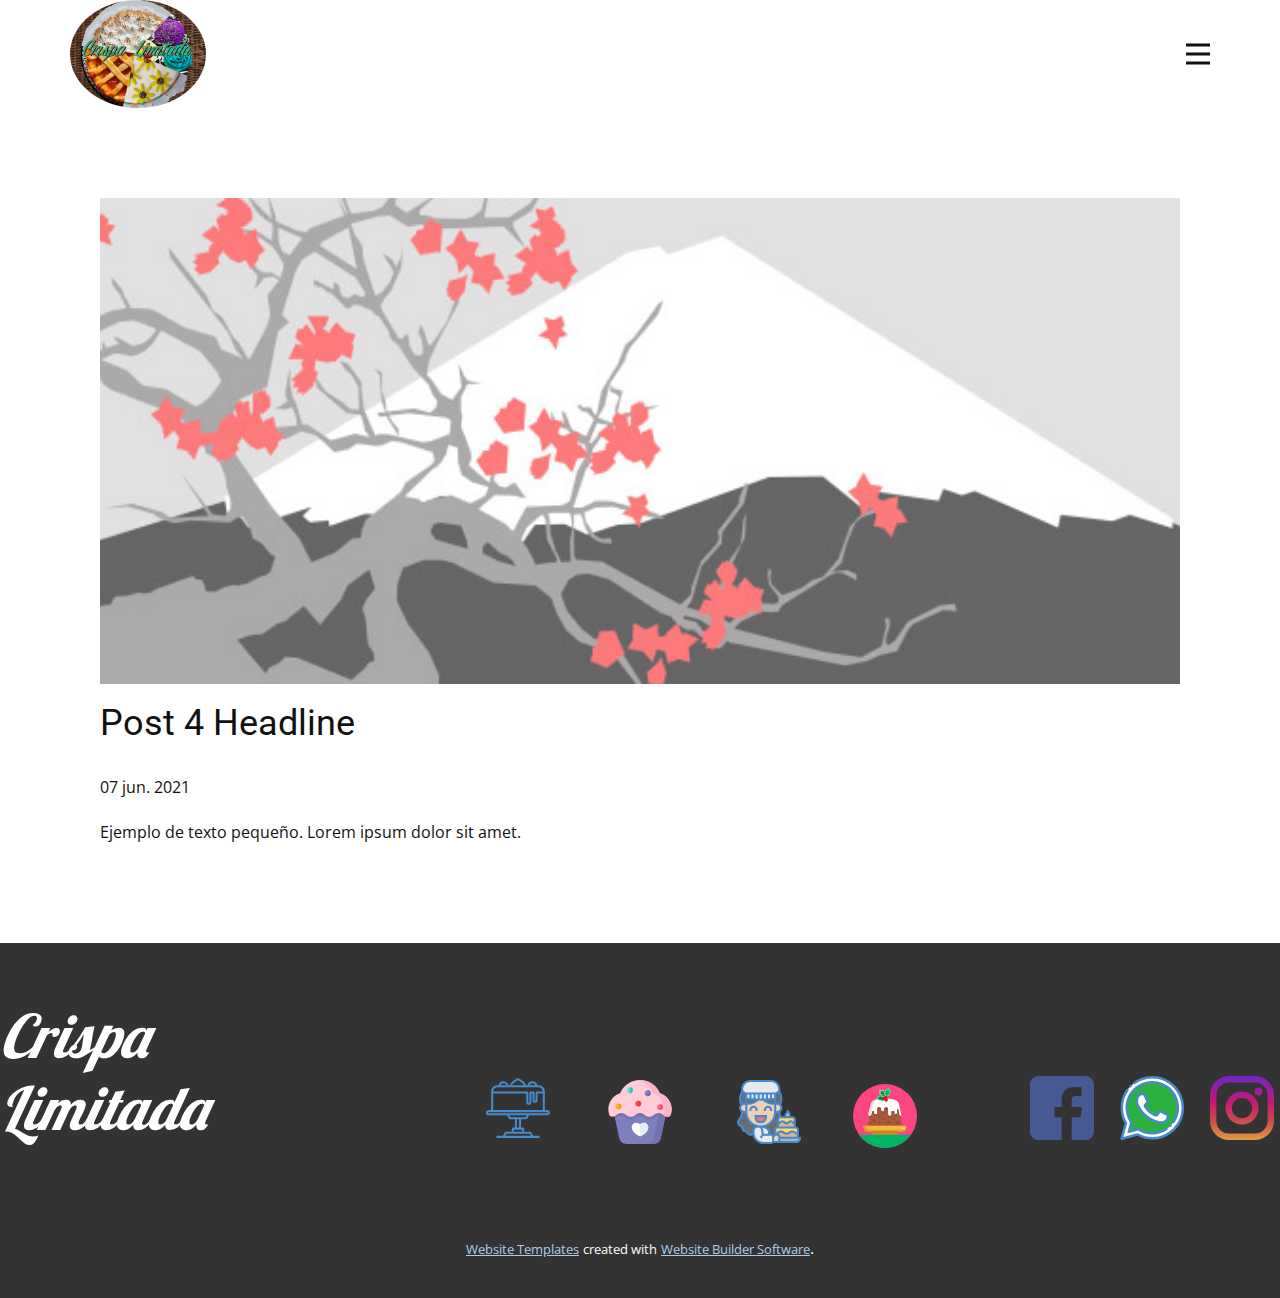
<file: blog/enviar-3.html>
<!doctype html>
<html style="font-size: 16px;"><head>
    <meta name="viewport" content="width=device-width, initial-scale=1.0">
    <meta charset="utf-8">
    <meta name="keywords" content="Post 1 Headline">
    <meta name="description" content="">
    <meta name="page_type" content="np-template-header-footer-from-plugin">
    <title>Post 4 Headline</title>
    <link rel="stylesheet" href="../nicepage.css" media="screen">
<link rel="stylesheet" href="../Post-Template.css" media="screen">
    <script class="u-script" type="text/javascript" src="../jquery.js" defer=""></script>
    <script class="u-script" type="text/javascript" src="../nicepage.js" defer=""></script>
    <meta name="generator" content="Nicepage 3.16.1, nicepage.com">
    <link id="u-theme-google-font" rel="stylesheet" href="https://fonts.googleapis.com/css?family=Roboto:100,100i,300,300i,400,400i,500,500i,700,700i,900,900i|Open+Sans:300,300i,400,400i,600,600i,700,700i,800,800i">
    <link id="u-page-google-font" rel="stylesheet" href="https://fonts.googleapis.com/css?family=Lobster:400">
    
    
    <script type="application/ld+json">{
		"@context": "http://schema.org",
		"@type": "Organization",
		"name": "",
		"url": "index.html"
}</script>
    <meta property="og:title" content="Post Template">
    <meta property="og:type" content="website">
    <meta name="theme-color" content="#478ac9">
    <link rel="canonical" href="../index.html">
    <meta property="og:url" content="index.html">
  </head>
  <body class="u-body"><header class="u-clearfix u-header u-header" id="sec-345e"><div class="u-clearfix u-sheet u-valign-middle">
        <img class="u-expanded-height u-image u-image-circle u-image-1" src="../images/logocrispa.jpg" alt="" data-image-width="960" data-image-height="675" data-animation-name="fadeIn" data-animation-duration="1000" data-animation-delay="0" data-animation-direction="">
        <nav class="u-menu u-menu-dropdown u-menu-open-right u-offcanvas u-menu-1" data-responsive-from="XL">
          <div class="menu-collapse" style="font-size: 1rem; letter-spacing: 0px;">
            <a class="u-button-style u-custom-left-right-menu-spacing u-custom-padding-bottom u-custom-top-bottom-menu-spacing u-nav-link u-text-active-palette-1-base u-text-hover-palette-2-base" href="#">
              <svg><use xmlns:xlink="http://www.w3.org/1999/xlink" xlink:href="#menu-hamburger"></use></svg>
              <svg version="1.1" xmlns="http://www.w3.org/2000/svg" xmlns:xlink="http://www.w3.org/1999/xlink"><defs><symbol id="menu-hamburger" viewBox="0 0 16 16" style="width: 16px; height: 16px;"><rect y="1" width="16" height="2"></rect><rect y="7" width="16" height="2"></rect><rect y="13" width="16" height="2"></rect>
</symbol>
</defs></svg>
            </a>
          </div>
          <div class="u-custom-menu u-nav-container">
            <ul class="u-nav u-unstyled u-nav-1"><li class="u-nav-item"><a class="u-button-style u-nav-link u-text-active-palette-1-base u-text-hover-palette-2-base" href="../Home.html" style="padding: 22px 34px;">Home</a>
</li><li class="u-nav-item"><a class="u-button-style u-nav-link u-text-active-palette-1-base u-text-hover-palette-2-base" href="../Acerca-de-nosotros.html" style="padding: 22px 34px;">Acerca de nosotros</a>
</li><li class="u-nav-item"><a class="u-button-style u-nav-link u-text-active-palette-1-base u-text-hover-palette-2-base" href="../Contacto.html" style="padding: 22px 34px;">Contacto</a>
</li></ul>
          </div>
          <div class="u-custom-menu u-nav-container-collapse">
            <div class="u-black u-container-style u-inner-container-layout u-opacity u-opacity-80 u-sidenav">
              <div class="u-sidenav-overflow">
                <div class="u-menu-close"></div>
                <ul class="u-align-center u-nav u-popupmenu-items u-spacing-51 u-unstyled u-nav-2"><li class="u-nav-item"><a class="u-button-style u-nav-link" href="../Home.html" style="padding: 10px 34px;">Home</a>
</li><li class="u-nav-item"><a class="u-button-style u-nav-link" href="../Acerca-de-nosotros.html" style="padding: 10px 34px;">Acerca de nosotros</a>
</li><li class="u-nav-item"><a class="u-button-style u-nav-link" href="../Contacto.html" style="padding: 10px 34px;">Contacto</a>
</li></ul>
              </div>
            </div>
            <div class="u-black u-menu-overlay u-opacity u-opacity-60"></div>
          </div>
        </nav>
      </div></header>
    <section class="u-align-center u-clearfix u-section-1" id="sec-3444">
      <div class="u-clearfix u-sheet u-valign-middle-md u-valign-middle-sm u-valign-middle-xs u-sheet-1"><!--post_details--><!--post_details_options_json--><!--{"source":""}--><!--/post_details_options_json--><!--blog_post-->
        <div class="u-container-style u-expanded-width u-post-details u-post-details-1">
          <div class="u-container-layout u-valign-middle u-container-layout-1"><!--blog_post_image-->
            <img alt="" class="u-blog-control u-expanded-width u-image u-image-default u-image-1" src="[data-uri]"><!--/blog_post_image--><!--blog_post_header-->
            <h2 class="u-blog-control u-text u-text-1">Post 4 Headline</h2><!--/blog_post_header--><!--blog_post_metadata-->
            <div class="u-blog-control u-metadata u-metadata-1"><!--blog_post_metadata_date-->
              <span class="u-meta-date u-meta-icon">07 jun. 2021</span><!--/blog_post_metadata_date--><!--blog_post_metadata_category-->
              <!--/blog_post_metadata_category--><!--blog_post_metadata_comments-->
              <!--/blog_post_metadata_comments-->
            </div><!--/blog_post_metadata--><!--blog_post_content-->
            <div class="u-align-justify u-blog-control u-post-content u-text u-text-2 fr-view">
  Ejemplo de texto pequeño. Lorem ipsum dolor sit amet.
  </div><!--/blog_post_content-->
          </div>
        </div><!--/blog_post--><!--/post_details-->
      </div>
    </section>
    
    
    <footer class="u-align-left u-clearfix u-footer u-grey-80 u-footer" id="sec-3d34"><h3 class="u-custom-font u-font-lobster u-text u-text-default u-text-1" data-animation-name="rotateIn" data-animation-duration="1000" data-animation-delay="0" data-animation-direction="">
        <span style="font-style: italic;">Crispa Limitada</span>
        <span style="font-weight: 700;">
          <span style="font-weight: 400;">
            <span style="font-style: italic;"></span>
          </span>
        </span>
      </h3><span class="u-icon u-icon-circle u-text-palette-1-base u-icon-1"><svg class="u-svg-link" preserveAspectRatio="xMidYMin slice" viewBox="0 0 507.974 507.974" style=""><use xmlns:xlink="http://www.w3.org/1999/xlink" xlink:href="#svg-297d"></use></svg><svg class="u-svg-content" viewBox="0 0 507.974 507.974" id="svg-297d"><g><path d="m487.491 270.372h-20.483v-147.476c-.029-27.138-22.021-49.13-49.159-49.159h-9.012c-4.531-22.172-26.177-36.474-48.35-31.943-16.085 3.287-28.656 15.858-31.943 31.943h-9.975c-3.062-13.16-13.478-26.239-31.103-38.999-9.477-6.797-19.563-12.701-30.13-17.636-2.131-.952-4.567-.952-6.698 0-10.567 4.935-20.653 10.839-30.13 17.636-17.625 12.761-28.041 25.839-31.103 38.999h-9.975c-4.531-22.172-26.177-36.474-48.35-31.943-16.085 3.287-28.656 15.858-31.943 31.943h-9.012c-27.138.029-49.13 22.021-49.159 49.159v147.476h-20.483c-11.313 0-20.483 9.17-20.483 20.483 0 11.312 9.17 20.483 20.483 20.483h146.647l15.106 28.42c1.415 2.681 4.199 4.356 7.23 4.353h39.941v65.545h-16.386c-4.525 0-8.193 3.668-8.193 8.193v24.579h-48.135c-3.031-.004-5.815 1.672-7.23 4.353l-15.106 28.42h-44.233c-4.525 0-8.193 3.668-8.193 8.193s3.668 8.193 8.193 8.193h327.726c4.525 0 8.193-3.668 8.193-8.193s-3.668-8.193-8.193-8.193h-44.1l-14.113-28.246c-1.391-2.774-4.229-4.526-7.333-4.527h-49.159v-24.579c0-4.525-3.668-8.193-8.193-8.193h-16.386v-65.546h40.966c3.031.004 5.815-1.672 7.23-4.353l15.106-28.42h145.623c11.312 0 20.483-9.171 20.483-20.483s-9.171-20.482-20.483-20.482zm-118.8-213.021c10.411.013 19.687 6.574 23.166 16.386h-46.332c3.479-9.812 12.755-16.374 23.166-16.386zm-138.782-9.187c7.637-5.472 15.698-10.325 24.108-14.512 13.58 6.698 40.3 22.941 47.367 40.085h-94.825c4.025-9.863 14.358-19.039 23.35-25.573zm-90.626 9.187c10.411.013 19.687 6.574 23.166 16.386h-46.332c3.479-9.812 12.756-16.374 23.166-16.386zm-49.159 32.772h327.726c18.093.017 32.756 14.68 32.772 32.773h-49.159c-4.525 0-8.193 3.668-8.193 8.193v61.448c0 2.262-1.834 4.097-4.097 4.097-2.262 0-4.097-1.834-4.097-4.097v-61.448c0-4.525-3.668-8.193-8.193-8.193h-24.579c-4.525 0-8.193 3.668-8.193 8.193v77.835c0 2.262-1.834 4.097-4.097 4.097-2.262 0-4.097-1.834-4.097-4.097v-77.835c0-4.525-3.668-8.193-8.193-8.193h-270.372c.017-18.093 14.68-32.756 32.772-32.773zm-32.772 49.159h262.18v69.642c0 11.312 9.171 20.483 20.483 20.483s20.483-9.17 20.483-20.483v-69.642h8.193v53.255c0 11.312 9.17 20.483 20.483 20.483s20.483-9.17 20.483-20.483v-53.255h40.966v131.09h-393.271zm289.893 319.532 8.193 16.386h-202.523l8.705-16.386zm-60.485-32.773v16.386h-65.545v-16.386zm-40.966-16.386v-65.545h16.386v65.545zm68.812-81.931h-120.214l-8.705-16.386h137.624zm172.885-32.773h-467.008c-2.262 0-4.097-1.834-4.097-4.097 0-2.262 1.834-4.097 4.097-4.097h467.008c2.262 0 4.097 1.834 4.097 4.097s-1.834 4.097-4.097 4.097z"></path>
</g></svg></span><span class="u-icon u-icon-circle u-text-palette-1-base u-icon-2"><svg class="u-svg-link" preserveAspectRatio="xMidYMin slice" viewBox="0 0 512 512" style=""><use xmlns:xlink="http://www.w3.org/1999/xlink" xlink:href="#svg-ad0d"></use></svg><svg class="u-svg-content" viewBox="0 0 512 512" x="0px" y="0px" id="svg-ad0d" style="enable-background:new 0 0 512 512;"><path style="fill:#7F7FBF;" d="M363.448,235.721c-26.862,0-26.862,21.636-53.724,21.636c-26.86,0-26.86-21.636-53.72-21.636  c-26.861,0-26.861,21.636-53.721,21.636c-26.862,0-26.862-21.636-53.724-21.636c-26.861,0-26.861,21.636-53.722,21.636  c-22.621,0-26.2-15.336-42.804-20.181c-4.993-1.457-9.762,2.853-8.688,7.942l46.316,219.563C95.479,492.261,119.816,512,148.003,512  h215.993c28.188,0,52.525-19.738,58.342-47.319l46.318-219.571c1.045-4.952-3.503-9.394-8.374-8.025  c-16.873,4.742-20.353,20.271-43.113,20.271C390.309,257.357,390.309,235.721,363.448,235.721z"></path><path style="fill:#FFFFFF;" d="M285.221,341.495c-11.868,0-22.433,5.575-29.221,14.249c-6.788-8.674-17.353-14.249-29.221-14.249  c-20.481,0-37.085,16.603-37.085,37.085c0,46.593,66.306,72.539,66.306,72.539s66.306-25.946,66.306-72.539  C322.306,358.098,305.702,341.495,285.221,341.495z"></path><path style="fill:#7272AF;" d="M460.283,237.086c-16.873,4.742-20.353,20.271-43.113,20.271c-2.255,0-4.306-0.164-6.214-0.443  l-1.529,7.249c-1.469-0.106-2.99-0.17-4.59-0.17c-37.209,0-37.209,29.97-74.417,29.97c-37.207,0-37.207-29.97-74.413-29.97  c-37.207,0-37.207,29.97-74.414,29.97c-37.209,0-37.209-29.97-74.418-29.97c-28.945,0-35.378,18.133-54.323,26.188l4.293,20.35  c15.816-8.726,23.382-24.096,50.03-24.096c37.209,0,37.209,29.97,74.418,29.97c37.207,0,37.207-29.97,74.414-29.97  s37.207,29.97,74.413,29.97c37.171,0,37.212-29.907,74.309-29.967l-37.6,178.244C361.31,492.262,336.973,512,308.785,512h55.211  c28.188,0,52.525-19.738,58.343-47.319l46.318-219.571C469.702,240.159,465.155,235.716,460.283,237.086z"></path><path style="fill:#FFCCD7;" d="M32.758,293.962c37.208,0,37.208-29.97,74.415-29.97c37.209,0,37.209,29.97,74.418,29.97  c37.207,0,37.207-29.97,74.414-29.97s37.207,29.97,74.413,29.97c37.209,0,37.209-29.97,74.417-29.97  c37.207,0,37.207,29.97,74.414,29.97c0.07,0,0.139,0,0.209,0c10.426-0.032,19.562-6.894,22.867-16.781  c4.509-13.486,6.955-27.916,6.955-42.919c0-60.585-39.807-111.869-94.692-129.133C388.464,43.349,327.296,0,256,0  S123.535,43.349,97.41,105.128C42.525,122.393,2.718,173.676,2.718,234.262c0,15.253,2.528,29.913,7.181,43.592  c3.259,9.58,12.318,16.045,22.437,16.108C32.476,293.962,32.617,293.962,32.758,293.962z"></path><path style="fill:#FFB3CB;" d="M414.59,105.128C388.464,43.349,327.296,0,256,0c-9.376,0-18.574,0.757-27.542,2.2  c59.232,9.527,108.358,49.274,131.047,102.929c54.885,17.265,94.692,68.548,94.692,129.133c0,15.003-2.446,29.433-6.955,42.919  c-0.515,1.54-1.186,2.996-1.967,4.375c8.339,6.541,17.516,12.407,33.975,12.407c0.07,0,0.139,0,0.209,0  c10.426-0.032,19.562-6.894,22.867-16.781c4.509-13.486,6.955-27.916,6.955-42.919C509.283,173.677,469.474,122.393,414.59,105.128z  "></path><circle style="fill:#7F7FBF;" cx="317.891" cy="106.02" r="23.541"></circle><circle style="fill:#53E7D3;" cx="176.44" cy="82.47" r="23.541"></circle><circle style="fill:#FFB125;" cx="83.72" cy="212.18" r="23.541"></circle><circle style="fill:#FF4C4C;" cx="241.72" cy="188.64" r="23.541"></circle><circle style="fill:#FF6991;" cx="417.171" cy="217.21" r="23.541"></circle><path style="fill:#E1EFFB;" d="M322.306,378.579c0-20.481-16.603-37.085-37.085-37.085c-11.868,0-22.433,5.575-29.221,14.249v95.374  C256,451.119,322.306,425.173,322.306,378.579z"></path><path style="fill:#1BCCC7;" d="M199.976,82.474c0-13.001-10.54-23.541-23.541-23.541v47.082  C189.436,106.015,199.976,95.475,199.976,82.474z"></path><path style="fill:#F33A3A;" d="M265.26,188.64c0-13.001-10.54-23.541-23.541-23.541v47.082  C254.72,212.18,265.26,201.641,265.26,188.64z"></path><path style="fill:#FF507E;" d="M440.715,217.207c0-13.001-10.54-23.541-23.541-23.541v47.082  C430.175,240.748,440.715,230.208,440.715,217.207z"></path><path style="fill:#7272AF;" d="M341.428,106.015c0-13.001-10.54-23.541-23.541-23.541v47.082  C330.889,129.556,341.428,119.016,341.428,106.015z"></path><path style="fill:#FF901D;" d="M107.266,212.18c0-13.001-10.54-23.541-23.541-23.541v47.082  C96.726,235.721,107.266,225.182,107.266,212.18z"></path></svg></span><span class="u-icon u-icon-circle u-text-palette-1-base u-icon-3"><svg class="u-svg-link" preserveAspectRatio="xMidYMin slice" viewBox="0 0 62 62" style=""><use xmlns:xlink="http://www.w3.org/1999/xlink" xlink:href="#svg-712f"></use></svg><svg class="u-svg-content" viewBox="0 0 62 62" id="svg-712f"><g><g><g><path d="m41 58v-2h2 14 4v1c0 1.66-1.34 3-3 3h-19c1.1 0 2-.9 2-2z" fill="#aab2bd"></path>
</g><g><path d="m37 52c2.75 0 2.75-2 5.5-2s2.75 2 5.51 2c2.75 0 2.75-2 5.5-2 2.74 0 2.74 2 5.49 2v2c0 1.1-.9 2-2 2h-14-2v-1c0-1.1-.9-2-2-2h-1.17c-.29 0-.57.06-.83.18z" fill="#dfb28b"></path>
</g><g><path d="m56 42v4h-16v-4c2 0 2-2 4-2 2.01 0 2.01 2 4.01 2s2-2 3.99-2c2 0 2 2 4 2z" fill="#dfb28b"></path>
</g><g><path d="m59 48v4c-2.75 0-2.75-2-5.49-2-2.75 0-2.75 2-5.5 2-2.76 0-2.76-2-5.51-2s-2.75 2-5.5 2v-4c0-1.1.9-2 2-2h1 16 1c1.1 0 2 .9 2 2z" fill="#fcd770"></path>
</g><g><path d="m56 38v4c-2 0-2-2-4-2-1.99 0-1.99 2-3.99 2s-2-2-4.01-2c-2 0-2 2-4 2v-4c0-1.1.9-2 2-2h.43 6.57 5c1.1 0 2 .9 2 2z" fill="#fcd770"></path>
</g><g><path d="m49 30c1.1 0 2 2.9 2 4s-.9 2-2 2-2-.9-2-2 2-2 2-4z" fill="#fcd770"></path>
</g><g><path d="m41 9c0 .63-.15 1.23-.41 1.76-.19.4-.45.76-.76 1.07-.73.72-1.73 1.17-2.83 1.17v5c-3.89.55-7.8.88-11.72.97-1.52.04-3.04.04-4.56 0-3.92-.09-7.83-.42-11.72-.97v-5c-1.1 0-2.1-.45-2.83-1.17-.31-.31-.57-.67-.76-1.07-.26-.53-.41-1.13-.41-1.76 0-4.42 3.58-8 8-8h20c2.21 0 4.21.9 5.66 2.34 1.44 1.45 2.34 3.45 2.34 5.66z" fill="#e6e9ed"></path>
</g><g><path d="m25 53h5.72 2.28c1.1 0 2 .9 2 2v4c0 .34-.09.67-.24.95-.34.62-1 1.05-1.76 1.05h-7c-5.31 0-9.66-4.15-9.98-9.38-.01-.2-.02-.41-.02-.62v-1.75c0-2.29 1.8-4.15 4.07-4.24l1.32.14.02.01c.62.18 1.18.49 1.65.9.76.67 1.28 1.6 1.41 2.66z" fill="#e6e9ed"></path>
</g><g><path d="m31.12 50.99c0 .68-.14 1.37-.4 2.01h-5.72l-.53-4.28c-.13-1.06-.65-1.99-1.41-2.66-.47-.41-1.03-.72-1.65-.9l4.97.55c1.65.18 3.12 1.13 3.98 2.55.5.84.76 1.79.76 2.73z" fill="#e6e9ed"></path>
</g><g><path d="m37 53.18c.26-.12.54-.18.83-.18h1.17c1.1 0 2 .9 2 2v1 2c0 1.1-.9 2-2 2h-1-3l-.24-.05c.15-.28.24-.61.24-.95v-4l1.41-1.41c.17-.17.37-.31.59-.41z" fill="#f0d0b4"></path>
</g><g><path d="m13.1 40.9c1.11 1.11 2.4 2.03 7.77 3.94l-.03.2c-.19-.03-.39-.04-.59-.04-.06 0-.12 0-.18.01-2.27.09-4.07 1.95-4.07 4.24v1.75c0 .21.01.42.02.62-.73.85-1.81 1.38-3.02 1.38-1.87 0-3.42-1.28-3.86-3.01-.05 0-.09.01-.14.01-2.21 0-4-1.79-4-4 0-.35.06-.69.15-1.01-.05 0-.1.01-.15.01-2.21 0-4-1.79-4-4 0-.98.35-1.87.93-2.57 1.89-2.25 3.06-5.02 3.07-7.97.59.34 1.27.54 2 .54h2c0 3.86 1.57 7.36 4.1 9.9z" fill="#656d78"></path>
</g><g><path d="m36.41 53.59-1.41 1.41c0-1.1-.9-2-2-2h-2.28c.26-.64.4-1.33.4-2.01 0-.94-.26-1.89-.76-2.73-.86-1.42-2.33-2.37-3.98-2.55l-4.97-.55-.02-.01c-.18-.04-.36-.08-.55-.11l.03-.2 2.13.16c7.73 0 14-6.27 14-14h2c.73 0 1.41-.2 2-.54.01 1.96.52 3.84 1.43 5.54h-.43c-1.1 0-2 .9-2 2v4 4h-1c-1.1 0-2 .9-2 2v4 1.18c-.22.1-.42.24-.59.41z" fill="#656d78"></path>
</g><g><g><path d="m40.59 10.76c-.19.4-.45.76-.76 1.07-.73.72-1.73 1.17-2.83 1.17v5c-3.89.55-7.8.88-11.72.97 2.56 2.55 6.07 4.03 9.78 4.03h1.94 2c1.06 0 2.03.42 2.75 1.1.82-1.76 1.25-3.69 1.25-5.66 0-2.86-.89-5.5-2.41-7.68z" fill="#656d78"></path>
</g><g><path d="m9 13c-1.1 0-2.1-.45-2.83-1.17-.31-.31-.57-.67-.76-1.07-.76 1.09-1.36 2.3-1.77 3.58-.42 1.3-.64 2.67-.64 4.1 0 1.97.44 3.9 1.25 5.66.72-.68 1.69-1.1 2.75-1.1h2 1.94c3.71 0 7.22-1.48 9.78-4.03-3.92-.09-7.83-.42-11.72-.97z" fill="#656d78"></path>
</g>
</g><g><path d="m41.75 24.1c.77.73 1.25 1.76 1.25 2.9 0 1.1-.45 2.1-1.17 2.83-.25.24-.53.46-.83.63-.59.34-1.27.54-2 .54h-2v-8h2c1.06 0 2.03.42 2.75 1.1z" fill="#f0d0b4"></path>
</g><g><path d="m37 31c0 7.73-6.27 14-14 14l-2.13-.16c-5.37-1.91-6.66-2.83-7.77-3.94-2.53-2.54-4.1-6.04-4.1-9.9v-8h1.94c3.71 0 7.22-1.48 9.78-4.03 1.52.04 3.04.04 4.56 0 2.56 2.55 6.07 4.03 9.78 4.03h1.94z" fill="#f0d0b4"></path>
</g><g><path d="m9 23v8h-2c-.73 0-1.41-.2-2-.54-.3-.17-.58-.39-.83-.63-.72-.73-1.17-1.73-1.17-2.83 0-1.14.48-2.17 1.25-2.9.72-.68 1.69-1.1 2.75-1.1z" fill="#f0d0b4"></path>
</g><g><path d="m28 35v1c0 2.76-2.24 5-5 5-1.38 0-2.63-.56-3.54-1.46-.9-.91-1.46-2.16-1.46-3.54v-1z" fill="#ef7385"></path>
</g>
</g><g><path d="m14 29c0-1.103.897-2 2-2s2 .897 2 2v1h2v-1c0-2.206-1.794-4-4-4s-4 1.794-4 4v1h2z"></path><path d="m28 29c0-1.103.897-2 2-2s2 .897 2 2v1h2v-1c0-2.206-1.794-4-4-4s-4 1.794-4 4v1h2z"></path><path d="m17 36c0 3.309 2.691 6 6 6s6-2.691 6-6v-2h-12zm10 0c0 2.206-1.794 4-4 4s-4-1.794-4-4z"></path><path d="m59.816 55c.112-.314.184-.648.184-1v-6c0-1.654-1.346-3-3-3v-7c0-1.654-1.346-3-3-3h-2.184c.112-.314.184-.648.184-1 0-1.165-.936-5-3-5h-1v1c0 .783-.479 1.353-.985 1.957-.499.594-1.015 1.208-1.015 2.043 0 .352.072.686.184 1h-3.12c-.616-1.314-.962-2.672-1.032-4.052 1.188-.915 1.968-2.336 1.968-3.948 0-1.173-.423-2.238-1.101-3.092.709-1.731 1.101-3.604 1.101-5.473 0-2.782-.795-5.457-2.287-7.781.183-.518.287-1.074.287-1.654 0-4.962-4.037-9-9-9h-20c-4.963 0-9 4.038-9 9 0 .58.104 1.136.287 1.654-1.492 2.324-2.287 4.999-2.287 7.781 0 1.897.383 3.732 1.1 5.475-.678.853-1.1 1.918-1.1 3.09 0 1.615.783 3.039 1.975 3.954-.124 2.42-1.082 4.774-2.809 6.837-.752.897-1.166 2.037-1.166 3.209 0 2.415 1.721 4.436 4.001 4.9-.001.033-.001.067-.001.1 0 2.56 1.933 4.676 4.416 4.966.775 1.819 2.565 3.034 4.584 3.034.805 0 1.583-.2 2.283-.559 1.115 4.892 5.492 8.558 10.716 8.558l7.001.001c.883 0 1.67-.391 2.22-1h2.78 1 19c2.206 0 4-1.794 4-4v-2zm-19.952-2.858c.169-.112.328-.225.476-.333.646-.47 1.112-.809 2.163-.809s1.518.339 2.164.809c.729.531 1.639 1.191 3.339 1.191s2.608-.661 3.338-1.191c.645-.47 1.112-.809 2.162-.809 1.048 0 1.514.339 2.158.809.57.415 1.255.905 2.336 1.101v1.09c0 .551-.448 1-1 1h-13.997-1.003c0-1.352-.905-2.485-2.136-2.858zm18.136-4.142v2.843c-.429-.142-.767-.367-1.158-.652-.73-.53-1.637-1.191-3.336-1.191-1.7 0-2.608.661-3.338 1.191-.646.47-1.112.809-2.162.809-1.051 0-1.517-.339-2.163-.809-.731-.53-1.639-1.191-3.34-1.191-1.7 0-2.609.66-3.339 1.191-.393.285-.733.511-1.164.653v-2.844c0-.551.448-1 1-1h18c.552 0 1 .449 1 1zm-17-3v-2.145c.798-.243 1.309-.748 1.709-1.147.491-.491.731-.708 1.295-.708.563 0 .804.217 1.294.707.546.546 1.294 1.293 2.709 1.293 1.414 0 2.161-.748 2.706-1.293.49-.49.73-.707 1.291-.707s.801.217 1.291.707c.399.399.909.904 1.705 1.147v2.146zm14-7v2.573c-.09-.082-.183-.172-.291-.28-.545-.545-1.292-1.293-2.705-1.293s-2.16.747-2.705 1.293c-.49.49-.73.707-1.292.707-.563 0-.804-.217-1.295-.708-.546-.545-1.294-1.292-2.708-1.292-1.415 0-2.163.747-2.709 1.292-.11.11-.204.201-.295.284v-2.576c0-.551.448-1 1-1h12c.552 0 1 .449 1 1zm-7-3.992c.021-.141.338-.517.546-.766.301-.357.654-.779.938-1.293.282.67.516 1.522.516 2.051 0 .551-.448 1-1 1s-1-.449-1-.992zm-7.042 1.189c-1.14.426-1.958 1.516-1.958 2.803v7c-1.654 0-3 1.346-3 3v4.638c-.1.077-.202.15-.293.241l-.323.323c-.548-.723-1.408-1.199-2.384-1.199h-.969c.231-1.457-.047-2.974-.818-4.256-.729-1.216-1.857-2.138-3.16-2.642 5.488-1.973 9.493-7.047 9.896-13.105h1.051c.376 0 .739-.049 1.092-.128.133 1.129.424 2.24.866 3.325zm-33.958-5.197c-1.654 0-3-1.346-3-3s1.346-3 3-3h1v6zm35-3c0 1.654-1.346 3-3 3h-1v-6h1c1.654 0 3 1.346 3 3zm-6-7.868v2.868h-.938c-2.57 0-5.028-.748-7.123-2.142 2.693-.133 5.382-.374 8.061-.726zm0-2.003c-.666.089-1.333.159-2 .234v-3.363h2zm-4 .442c-.666.062-1.333.119-2 .167v-3.738h2zm-4 .283c-.667.034-1.333.071-2 .091v-3.945h2zm-4 .125c-.667.007-1.333.007-2 0v-3.979h2zm-5.94 1.879c-2.094 1.393-4.552 2.142-7.122 2.142h-.938v-2.868c2.679.352 5.367.593 8.06.726zm1.94-1.913c-.667-.02-1.333-.057-2-.091v-3.854h2zm-4-.207c-.667-.048-1.334-.105-2-.167l-.001-3.571h2.001zm-4.001-3.738.001 3.363c-.667-.075-1.334-.145-2-.234v-3.129zm-1.999 10h.938c3.814 0 7.405-1.439 10.175-4.038.629.012 1.258.034 1.887.034s1.258-.022 1.887-.033c2.771 2.599 6.362 4.037 10.176 4.037h.937v7c0 7.168-5.832 13-13 13s-13-5.832-13-13zm15.457 24.6c-.095-.758-.363-1.451-.741-2.069l1.552.172c1.333.147 2.541.922 3.23 2.072.582.971.75 2.137.492 3.228h-4.108zm16.543-30.165c0 1.405-.251 2.814-.719 4.142-.687-.357-1.455-.577-2.281-.577h-1v-3.133-.867-4.101c.97-.198 1.827-.689 2.506-1.361.975 1.804 1.494 3.815 1.494 5.897zm-29-16.435h20c3.859 0 7 3.14 7 7 0 1.654-1.346 3-3 3h-1-26-1c-1.654 0-3-1.346-3-3 0-3.86 3.141-7 7-7zm-7.506 10.538c.679.672 1.536 1.164 2.506 1.361v4.101.867 3.133h-1c-.826 0-1.595.221-2.282.577-.472-1.328-.718-2.715-.718-4.142 0-2.082.519-4.093 1.494-5.897zm7.506 39.462c-1.364 0-2.555-.93-2.895-2.261l-.198-.778-.803.025c-.058.003-.116.009-.104.014-1.654 0-3-1.346-3-3 0-.225.036-.466.113-.759l.345-1.308-1.351.053c-.057.002-.113.009-.107.014-1.654 0-3-1.346-3-3 0-.703.248-1.387.699-1.925 1.819-2.171 2.907-4.638 3.207-7.204.353.079.717.129 1.094.129h1.051c.388 5.833 4.111 10.762 9.286 12.882-.284.19-.552.41-.8.657-.991.991-1.537 2.309-1.537 3.711v1.75c0 .069.009.136.01.205-.55.5-1.258.795-2.01.795zm21 7c0 .551-.448 1-1 1h-7.001c-4.962 0-8.999-4.038-8.999-9v-1.75c0-.868.338-1.684.951-2.297.575-.574 1.329-.895 2.134-.935l1.021.113c1.238.342 2.2 1.39 2.366 2.717l.489 3.909-1.793 2.687 1.664 1.11 1.703-2.551h7.465c.552 0 1 .449 1 1zm4 0h-2v-3.586l1.121-1.121c.187-.186.444-.293.707-.293h1.172c.552 0 1 .449 1 1v3c0 .551-.448 1-1 1zm20 0h-16.184c.112-.314.184-.648.184-1v-1h1.003 13.997 3c0 1.103-.897 2-2 2z"></path>
</g>
</g></svg></span><span class="u-icon u-icon-circle u-text-palette-1-base u-icon-4"><svg class="u-svg-link" preserveAspectRatio="xMidYMin slice" viewBox="0 0 512 512" style=""><use xmlns:xlink="http://www.w3.org/1999/xlink" xlink:href="#svg-7776"></use></svg><svg class="u-svg-content" viewBox="0 0 512 512" id="svg-7776"><g id="BULINE"><circle cx="256" cy="256" fill="#fc4581" r="256"></circle>
</g><g id="Icons"><path d="m378.49 334.83h-244.86a14.13 14.13 0 0 1 -13.8-17.16l10.9-49.56 2.85-13 17.14-77.93a59.91 59.91 0 0 1 58.51-47h93.66a59.91 59.91 0 0 1 58.51 47l17.22 78.28 3 13.49 10.71 48.69a14.13 14.13 0 0 1 -13.84 17.19z" fill="#a65c3b"></path><path d="m136.63 255.5a13.32 13.32 0 0 0 13.17-11.29l3.27-21.15a7.54 7.54 0 0 1 7.45-6.39 7.54 7.54 0 0 1 7.54 7.54v8.13a12.33 12.33 0 0 0 12.33 12.33 12.33 12.33 0 0 0 12.33-12.33v-30.5a16 16 0 0 1 16-16 16 16 0 0 1 16 16v6.16a12.67 12.67 0 0 0 12.67 12.67 12.67 12.67 0 0 0 12.67-12.67v-7.16a15 15 0 0 1 15-15 15 15 0 0 1 15 15v41a13.67 13.67 0 0 0 13.66 13.66 13.67 13.67 0 0 0 13.67-13.66v-15.17a11.33 11.33 0 0 1 11.33-11.33 11.34 11.34 0 0 1 11.34 11.33v6a11.33 11.33 0 0 0 11.33 11.33 11.33 11.33 0 0 0 11.33-11.33v-27.9a4.78 4.78 0 0 1 4.77-4.77 4.78 4.78 0 0 1 4.68 3.82l9.33 45.69a7.48 7.48 0 0 0 7.34 6 7.48 7.48 0 0 0 7.32-9l-17.44-83.14s1.34-46.67-112-46.67c0 0-96-8.11-112.66 41.94l-20.36 80.26a13.34 13.34 0 0 0 12.93 16.6z" fill="#fff"></path><path d="m251.84 116.4c-29.66 1.26-76.34 8.71-87.5 42.21l-20.34 80.28a13.29 13.29 0 0 0 2.59 11.7 13.33 13.33 0 0 1 -23.26-11.7l20.36-80.28c14.48-43.54 88.98-43.07 108.15-42.21z" fill="#e2e2e2"></path><g fill="#9e4830"><path d="m192.73 232.33v14a12.33 12.33 0 1 1 -24.66 0v-8.13a7.54 7.54 0 0 0 -15-1.15l-3.27 21.15a13.33 13.33 0 0 1 -13.17 11.3 13.19 13.19 0 0 1 -5.91-1.38l2.85-13a12.82 12.82 0 0 0 3.06.36 13.33 13.33 0 0 0 13.17-11.3l3.27-21.15a7.54 7.54 0 0 1 15 1.15v8.13a12.33 12.33 0 1 0 24.66 0z"></path><path d="m280.06 214.82a15 15 0 0 0 -30 0v7.18a12.67 12.67 0 0 1 -25.34 0v-6.17a16 16 0 0 0 -32 0v-14a16 16 0 0 1 32 0v6.17a12.67 12.67 0 1 0 25.34 0v-7.17a15 15 0 1 1 30 0z"></path><path d="m303.39 251.5a13.67 13.67 0 0 0 4-9.67v14a13.67 13.67 0 1 1 -27.33 0v-14a13.67 13.67 0 0 0 23.33 9.67z"></path><path d="m349.4 240.68a11.29 11.29 0 0 0 3.32-8v14a11.33 11.33 0 1 1 -22.66 0v-6a11.34 11.34 0 0 0 -22.67 0v-14a11.34 11.34 0 1 1 22.67 0v6a11.33 11.33 0 0 0 19.34 8z"></path><path d="m381.58 269a7.51 7.51 0 0 1 -10.07-5.48l-9.33-45.7a4.73 4.73 0 0 0 -1.66-2.74 4.78 4.78 0 0 0 -7.79 3.7v-14a4.77 4.77 0 0 1 9.45-1l9.33 45.69a7.48 7.48 0 0 0 7.11 6z"></path><circle cx="168.72" cy="293" r="14"></circle><circle cx="284.85" cy="306.5" r="14"></circle><circle cx="357.82" cy="310.67" r="14"></circle><circle cx="209.14" cy="310.67" r="9.08"></circle><circle cx="247.71" cy="278.17" r="9.08"></circle><circle cx="330.06" cy="283.84" r="9.08"></circle><circle cx="212.73" cy="257.99" r="9.08"></circle><circle cx="139.81" cy="315.59" r="9.08"></circle>
</g><path d="m245.31 47.67c-13.06 4.46-25.34-.24-32.24-4a2.08 2.08 0 0 0 -2.94 2.55c2.7 7.36 5.56 20.2-.75 32.47a2.07 2.07 0 0 0 1.53 3c7 1 23.48 5.41 21.82 24.27a2.07 2.07 0 0 0 2.82 2.11 33.66 33.66 0 0 1 30.25 2.67 2.08 2.08 0 0 0 3-2.59 33.63 33.63 0 0 1 1.77-30.32 2.07 2.07 0 0 0 -1.68-3.09c-18.89-1.12-20.84-18-20.82-25.13a2.08 2.08 0 0 0 -2.76-1.94z" fill="#82f4b8"></path><path d="m243.72 56.51c-9.16 3.13-17.77-.17-22.6-2.8a1.46 1.46 0 0 0 -2.07 1.79c1.9 5.16 3.9 14.16-.53 22.77a1.46 1.46 0 0 0 1.08 2.11c4.93.71 16.46 3.79 15.3 17a1.46 1.46 0 0 0 2 1.49 23.58 23.58 0 0 1 21.21 1.87 1.46 1.46 0 0 0 2.11-1.81 23.59 23.59 0 0 1 1.24-21.27 1.46 1.46 0 0 0 -1.18-2.17c-13.25-.78-14.62-12.64-14.6-17.62a1.46 1.46 0 0 0 -1.96-1.36z" fill="#049952"></path><path d="m214.83 90.5c-7.44 9.75-18.83 12.36-25.77 13a1.84 1.84 0 0 0 -.92 3.33c5.64 4.1 14.1 12.16 15.51 24.34a1.85 1.85 0 0 0 2.62 1.47c5.69-2.73 20-7.62 28.11 7.11a1.85 1.85 0 0 0 3.13.17 29.91 29.91 0 0 1 23.65-13 1.85 1.85 0 0 0 .94-3.4 29.89 29.89 0 0 1 -13.7-23.25 1.84 1.84 0 0 0 -2.77-1.45c-14.49 8.52-24.3-3-27.8-8.25a1.84 1.84 0 0 0 -3-.07z" fill="#31f794"></path><path d="m217.77 97.53c-5.32 7-13.47 8.84-18.44 9.3a1.32 1.32 0 0 0 -.65 2.39c4 2.93 10.08 8.7 11.09 17.41a1.33 1.33 0 0 0 1.88 1.05c4.07-2 14.31-5.45 20.11 5.09a1.32 1.32 0 0 0 2.24.12 21.38 21.38 0 0 1 16.92-9.3 1.32 1.32 0 0 0 .67-2.43 21.38 21.38 0 0 1 -9.8-16.63 1.31 1.31 0 0 0 -2-1c-10.37 6.1-17.39-2.15-19.89-5.9a1.32 1.32 0 0 0 -2.13-.1z" fill="#068244"></path><circle cx="265.54" cy="128.16" fill="#db1b1b" r="13.79"></circle><path d="m257.46 139.33a13.79 13.79 0 1 1 18.69-20 14.16 14.16 0 0 1 1.87 2.94 13.79 13.79 0 0 0 -20.56 17z" fill="#bc1b1b"></path><circle cx="272.31" cy="131.79" fill="#e24444" r="3.62"></circle><path d="m302.59 56.55c-11.23-8.04-14.59-20.76-15.51-28.55a2.08 2.08 0 0 0 -3.78-.92c-4.41 6.49-13.19 16.28-26.85 18.28a2.07 2.07 0 0 0 -1.56 3c3.26 6.31 9.25 22.24-7 31.86a2.08 2.08 0 0 0 -.08 3.53 33.64 33.64 0 0 1 15.41 26.16 2.08 2.08 0 0 0 3.86.93 33.63 33.63 0 0 1 25.69-16.19 2.07 2.07 0 0 0 1.54-3.17c-10.08-16 2.54-27.44 8.33-31.55a2.08 2.08 0 0 0 -.05-3.38z" fill="#31f794"></path><path d="m293.84 60.52c-7.64-5.48-9.91-14.15-10.56-19.45a1.42 1.42 0 0 0 -2.58-.63c-3 4.42-9 11.09-18.29 12.45a1.42 1.42 0 0 0 -1.07 2c2.22 4.3 6.31 15.16-4.8 21.71a1.41 1.41 0 0 0 -.05 2.4 22.93 22.93 0 0 1 10.51 17.88 1.42 1.42 0 0 0 2.63.64 22.92 22.92 0 0 1 17.5-11 1.42 1.42 0 0 0 1.06-2.16c-6.87-10.91 1.73-18.7 5.67-21.5a1.41 1.41 0 0 0 -.02-2.34z" fill="#00b564"></path><circle cx="265.08" cy="110.49" fill="#db1b1b" r="13.79"></circle><path d="m265.29 124.28a14.19 14.19 0 0 1 -3.46-.39 13.79 13.79 0 0 1 6.5-26.8 14.26 14.26 0 0 1 3.25 1.23 13.79 13.79 0 0 0 -6.29 26z" fill="#bc1b1b"></path><circle cx="272.68" cy="109.35" fill="#e24444" r="3.62"></circle><circle cx="246.19" cy="116.02" fill="#db1b1b" r="13.79"></circle><path d="m234.81 123.81a13.79 13.79 0 1 1 24.34-12.5 14.68 14.68 0 0 1 .77 3.39 13.79 13.79 0 0 0 -25.11 9.11z" fill="#bc1b1b"></path><circle cx="251.34" cy="121.72" fill="#e24444" r="3.62"></circle><path d="m391.15 380.17h-270.15a36 36 0 0 1 -35.13-28.23l-2.16-9.78a6 6 0 0 1 5.89-7.33h333a6 6 0 0 1 5.89 7.33l-2.16 9.78a36 36 0 0 1 -35.18 28.23z" fill="#f7bb38"></path><path d="m421 364.14a35.94 35.94 0 0 1 -29.93 16h-270.22a36 36 0 0 1 -35.13-28.23l-2.16-9.78a6 6 0 0 1 5.89-7.33h14.66l.61 2.78a36 36 0 0 0 35.13 28.23h270.15a35.75 35.75 0 0 0 11-1.67z" fill="#dda12a"></path><path d="m360.43 380.17-2 10.5-1.08 5.56a12.07 12.07 0 0 1 -11.88 9.77h-178.84a12.06 12.06 0 0 1 -11.84-9.77l-1.08-5.56-2-10.5z" fill="#cc9527"></path><path d="m360.43 380.17-2.03 10.5h-204.69l-2.03-10.5z" fill="#b27d1f"></path><circle cx="402.9" cy="351.65" fill="#f6d372" r="11.48"></circle><circle cx="379" cy="351.65" fill="#f6d372" r="8.13"></circle><path d="m463.47 406a256 256 0 0 1 -414.94 0z" fill="#00b564"></path>
</g></svg></span><span class="u-icon u-icon-circle u-text-palette-1-base u-icon-5" data-animation-name="slideIn" data-animation-duration="1000" data-animation-delay="0" data-animation-direction="Down"><svg class="u-svg-link" preserveAspectRatio="xMidYMin slice" viewBox="0 0 551.034 551.034" style=""><use xmlns:xlink="http://www.w3.org/1999/xlink" xlink:href="#svg-056f"></use></svg><svg class="u-svg-content" viewBox="0 0 551.034 551.034" x="0px" y="0px" id="svg-056f" style="enable-background:new 0 0 551.034 551.034;"><g><linearGradient id="SVGID_1_" gradientUnits="userSpaceOnUse" x1="275.517" y1="4.57" x2="275.517" y2="549.72" gradientTransform="matrix(1 0 0 -1 0 554)"><stop offset="0" style="stop-color:#E09B3D"></stop><stop offset="0.3" style="stop-color:#C74C4D"></stop><stop offset="0.6" style="stop-color:#C21975"></stop><stop offset="1" style="stop-color:#7024C4"></stop>
</linearGradient><path style="fill:url(#SVGID_1_);" d="M386.878,0H164.156C73.64,0,0,73.64,0,164.156v222.722   c0,90.516,73.64,164.156,164.156,164.156h222.722c90.516,0,164.156-73.64,164.156-164.156V164.156   C551.033,73.64,477.393,0,386.878,0z M495.6,386.878c0,60.045-48.677,108.722-108.722,108.722H164.156   c-60.045,0-108.722-48.677-108.722-108.722V164.156c0-60.046,48.677-108.722,108.722-108.722h222.722   c60.045,0,108.722,48.676,108.722,108.722L495.6,386.878L495.6,386.878z"></path><linearGradient id="SVGID_2_" gradientUnits="userSpaceOnUse" x1="275.517" y1="4.57" x2="275.517" y2="549.72" gradientTransform="matrix(1 0 0 -1 0 554)"><stop offset="0" style="stop-color:#E09B3D"></stop><stop offset="0.3" style="stop-color:#C74C4D"></stop><stop offset="0.6" style="stop-color:#C21975"></stop><stop offset="1" style="stop-color:#7024C4"></stop>
</linearGradient><path style="fill:url(#SVGID_2_);" d="M275.517,133C196.933,133,133,196.933,133,275.516s63.933,142.517,142.517,142.517   S418.034,354.1,418.034,275.516S354.101,133,275.517,133z M275.517,362.6c-48.095,0-87.083-38.988-87.083-87.083   s38.989-87.083,87.083-87.083c48.095,0,87.083,38.988,87.083,87.083C362.6,323.611,323.611,362.6,275.517,362.6z"></path><linearGradient id="SVGID_3_" gradientUnits="userSpaceOnUse" x1="418.31" y1="4.57" x2="418.31" y2="549.72" gradientTransform="matrix(1 0 0 -1 0 554)"><stop offset="0" style="stop-color:#E09B3D"></stop><stop offset="0.3" style="stop-color:#C74C4D"></stop><stop offset="0.6" style="stop-color:#C21975"></stop><stop offset="1" style="stop-color:#7024C4"></stop>
</linearGradient><circle style="fill:url(#SVGID_3_);" cx="418.31" cy="134.07" r="34.15"></circle>
</g></svg></span><span class="u-icon u-icon-circle u-text-palette-1-base u-icon-6" data-animation-name="slideIn" data-animation-duration="1000" data-animation-delay="0" data-animation-direction="Down"><svg class="u-svg-link" preserveAspectRatio="xMidYMin slice" viewBox="-1 0 511 512" style=""><use xmlns:xlink="http://www.w3.org/1999/xlink" xlink:href="#svg-7f90"></use></svg><svg class="u-svg-content" viewBox="-1 0 511 512" id="svg-7f90"><g fill-rule="evenodd"><path d="m255.851562 50c112.46875 0 203.617188 91.152344 203.617188 203.621094s-91.148438 203.617187-203.617188 203.617187c-34.277343 0-67.742187-8.480469-97.796874-24.980469l-14.125-7.753906-75.921876 20.519532 20.699219-73.867188-8.609375-14.667969c-18.359375-31.289062-27.867187-66.59375-27.867187-102.867187 0-112.46875 91.152343-203.621094 203.621093-203.621094zm-117.042968 417.320312c34.734375 19.070313 74.621094 29.917969 117.042968 29.917969 134.546876 0 243.617188-109.070312 243.617188-243.617187 0-134.550782-109.070312-243.621094-243.617188-243.621094-134.550781 0-243.621093 109.070312-243.621093 243.621094 0 44.914062 12.167969 86.984375 33.371093 123.113281l-35.101562 125.265625zm0 0" fill="#fff"></path><path d="m459.46875 253.621094c0-112.46875-91.148438-203.621094-203.617188-203.621094s-203.621093 91.152344-203.621093 203.621094c0 36.273437 9.507812 71.578125 27.871093 102.867187l8.605469 14.667969-20.699219 73.867188 75.921876-20.519532 14.128906 7.753906c30.050781 16.5 63.515625 24.980469 97.792968 24.980469 112.46875 0 203.617188-91.148437 203.617188-203.617187zm-261.710938-10.386719c9.160157 15.867187 25.152344 33.699219 39.933594 45.144531 17.855469 13.824219 45.863282 31.988282 54.96875 23.933594 4.296875-3.800781 16.121094-20.933594 17.695313-22.15625 1.578125-1.226562 6.824219-9.988281 19.210937-3.984375 12.382813 6.007813 43.28125 21.335937 43.28125 21.335937s6.695313 2.703126 6.410156 13.195313c-.28125 10.488281-.738281 13.175781-.738281 13.175781s-4.488281 35.972656-53.589843 37.40625c-22.226563.648438-47.964844-8.414062-70.769532-20.046875-38.925781-19.847656-63.238281-41.785156-89.238281-75.90625-17.65625-23.167969-35.292969-53.609375-32.175781-80.667969 5.410156-46.949218 35.265625-51.277343 35.265625-51.277343s2.703125-.324219 13.199219-.109375c10.492187.214844 12.871093 7.03125 12.871093 7.03125s14.496094 33.105468 19.90625 45.761718c5.410157 12.65625-.433593 18.171876-1.730469 19.6875-1.296874 1.515626-9.085937 10.710938-13.089843 14.820313-4.003907 4.109375-3.050781 9.808594-1.410157 12.65625zm0 0" fill="#2bb140"></path><path d="m213.984375 196.066406c-5.40625-12.65625-19.902344-45.757812-19.902344-45.757812s-2.378906-6.816406-12.875-7.03125c-10.492187-.214844-13.199219.109375-13.199219.109375s-29.855468 4.328125-35.265624 51.277343c-3.117188 27.058594 14.519531 57.496094 32.175781 80.667969 26.003906 34.121094 50.316406 56.058594 89.238281 75.90625 22.808594 11.628907 48.546875 20.695313 70.773438 20.046875 49.101562-1.433594 53.589843-37.40625 53.589843-37.40625s.453125-2.6875.738281-13.179687c.285157-10.488281-6.410156-13.191407-6.410156-13.191407s-30.898437-15.328124-43.285156-21.335937c-12.382812-6.007813-17.632812 2.757813-19.207031 3.980469-1.574219 1.226562-13.402344 18.359375-17.699219 22.160156-9.101562 8.054688-37.113281-10.109375-54.96875-23.933594-14.777344-11.445312-30.769531-29.277344-39.929688-45.144531-1.644531-2.847656-2.597656-8.546875 1.40625-12.660156 4.003907-4.109375 11.792969-13.304688 13.089844-14.816407 1.300782-1.515624 7.140625-7.03125 1.730469-19.691406zm0 0" fill="#fff"></path>
</g><path d="m435.1875 74.28125c-47.902344-47.898438-111.59375-74.28125-179.335938-74.28125-53.28125 0-104.277343 16.34375-147.472656 47.269531-4.492187 3.214844-5.527344 9.460938-2.3125 13.953125 3.21875 4.492188 9.464844 5.523438 13.953125 2.308594 39.78125-28.476562 86.75-43.53125 135.832031-43.53125 128.816407 0 233.617188 104.800781 233.617188 233.621094 0 128.816406-104.800781 233.617187-233.617188 233.617187-39.242187 0-78.050781-9.917969-112.230468-28.683593-2.269532-1.242188-4.929688-1.558594-7.421875-.886719l-111.320313 30.085937 30.351563-108.320312c.734375-2.617188.371093-5.417969-1.003907-7.757813-20.933593-35.671875-31.996093-76.492187-31.996093-118.054687 0-49.085938 15.054687-96.054688 43.53125-135.832032 3.214843-4.488281 2.179687-10.734374-2.308594-13.949218-4.492187-3.214844-10.738281-2.183594-13.953125 2.308594-30.925781 43.191406-47.269531 94.1875-47.269531 147.472656 0 43.683594 11.261719 86.617187 32.609375 124.460937l-33.96875 121.21875c-.972656 3.464844-.003906 7.183594 2.523437 9.738281 1.90625 1.917969 4.472657 2.960938 7.105469 2.960938.871094 0 1.746094-.113281 2.609375-.347656l124.464844-33.636719c36.238281 19.128906 77.042969 29.222656 118.273437 29.222656 67.746094 0 131.4375-26.378906 179.335938-74.285156 47.902344-47.898437 74.285156-111.589844 74.285156-179.335937 0-67.742188-26.378906-131.429688-74.28125-179.335938zm0 0"></path><path d="m419.769531 374.839844c4.59375 3.066406 10.804688 1.828125 13.871094-2.765625 23.4375-35.117188 35.828125-76.078125 35.828125-118.457031 0-57.0625-22.21875-110.710938-62.5625-151.054688s-93.988281-62.5625-151.054688-62.5625c-57.066406 0-110.714843 22.21875-151.058593 62.5625s-62.5625 93.992188-62.5625 151.058594c0 38.007812 10.113281 75.328125 29.246093 107.929687l6.453126 11-19.550782 69.773438c-.972656 3.460937-.007812 7.179687 2.523438 9.734375 2.53125 2.554687 6.242187 3.554687 9.714844 2.617187l72.03125-19.46875 10.59375 5.816407c31.242187 17.152343 66.722656 26.214843 102.605468 26.214843 42.382813 0 83.34375-12.390625 118.457032-35.832031 4.59375-3.0625 5.832031-9.273438 2.765624-13.867188-3.066406-4.59375-9.273437-5.832031-13.867187-2.765624-31.816406 21.238281-68.9375 32.464843-107.355469 32.464843-32.527344 0-64.679687-8.210937-92.980468-23.746093l-14.125-7.757813c-2.265626-1.242187-4.925782-1.558594-7.421876-.886719l-58.9375 15.929688 15.953126-56.925782c.730468-2.617187.371093-5.417968-1.003907-7.757812l-8.609375-14.667969c-17.332031-29.535156-26.492187-63.355469-26.492187-97.808593 0-106.761719 86.859375-193.617188 193.621093-193.617188 106.761719 0 193.617188 86.855469 193.617188 193.621094 0 38.410156-11.226562 75.53125-32.464844 107.351562-3.066406 4.59375-1.828125 10.800782 2.765625 13.867188zm0 0"></path><path d="m219.304688 222.902344.660156-.769532c8.957031-10.054687 6.695312-21.863281 3.21875-29.996093-5.136719-12.011719-18.574219-42.714844-19.847656-45.621094-1.984376-5.015625-8.605469-12.960937-21.921876-13.238281-10.382812-.210938-13.796874.082031-14.59375.179687-.082031.007813-.164062.019531-.242187.03125-1.53125.222657-37.546875 6.050781-43.765625 60.03125-2.859375 24.816407 8.632812 54.378907 34.15625 87.875 28.257812 37.082031 54.234375 59.164063 92.648438 78.75 19.128906 9.753907 47.070312 21.171875 73.082031 21.171875.84375 0 1.6875-.011718 2.523437-.039062 29.214844-.851563 44.816406-12.992188 52.757813-23.027344 8.429687-10.652344 10.191406-21.148438 10.445312-22.96875.167969-1.15625.574219-4.804688.832031-14.308594.359376-13.316406-7.265624-20.308594-12.179687-22.53125-2.777344-1.378906-31.410156-15.574218-43.148437-21.265625-7.925782-3.847656-19.578126-6.042969-30.066407 5.335938-.054687.058593-.105469.117187-.15625.167969-1.417969 1.238281-2.820312 3.085937-7.082031 8.789062-2.625 3.511719-7.863281 10.519531-10.089844 12.859375-4.703125.332031-20.429687-6.59375-42.722656-23.855469-14.050781-10.882812-29.054688-27.824218-37.355469-42.175781-.082031-.203125-.132812-.574219-.109375-.761719 3.441406-3.539062 9.042969-10.042968 12.957032-14.632812zm12.261718 73.382812c6.664063 5.160156 19.730469 14.773438 32.363282 21.183594 5.972656 3.027344 24.148437 12.25 35.355468 2.332031 3.09375-2.738281 7.488282-8.507812 13.355469-16.359375 1.691406-2.261718 3.769531-5.039062 4.574219-6 .523437-.476562.957031-.945312 1.351562-1.375 1.800782-1.953125 2.621094-2.84375 6.632813-.898437 12.046875 5.84375 42.101562 20.75 43.179687 21.28125.371094.371093.949219 1.578125.882813 3.980469-.222657 8.289062-.546875 11.285156-.613281 11.847656-.042969.207031-.023438.082031-.046876.308594-.117187.679687-1.375 7.382812-6.886718 13.964843-7.773438 9.289063-20.246094 14.246094-37.074219 14.734375-22.5.667969-48.269531-9.945312-65.941406-18.957031-35.953125-18.335937-59.214844-38.136719-85.828125-73.058594-21.96875-28.828125-32.410156-54.234375-30.195313-73.464843 4.171875-36.207032 24.015625-41.894532 26.675781-42.496094.9375-.058594 4.109376-.191406 11.648438-.035156 2.402344.050781 3.578125.6875 3.933594 1.074218.496094 1.132813 14.59375 33.335938 19.855468 45.648438 2.628907 6.152344 1.015626 7.964844.238282 8.835937-.140625.15625-.261719.296875-.367188.414063l-.574218.675781c-5.777344 6.769531-9.84375 11.375-12.085938 13.675781-7.382812 7.585938-6.683594 18.085938-2.902344 24.632813 9.617188 16.664062 26.289063 35.523437 42.46875 48.054687zm0 0"></path><path d="m83.585938 91.351562c2.402343 0 4.8125-.859374 6.726562-2.601562 4.085938-3.714844 4.390625-10.039062.675781-14.125-3.71875-4.085938-10.039062-4.386719-14.128906-.671875l-.003906.003906c-4.085938 3.714844-4.382813 10.035157-.667969 14.125 1.972656 2.167969 4.679688 3.269531 7.398438 3.269531zm0 0"></path><path d="m392.433594 390.871094-.003906.007812c-3.714844 4.085938-3.410157 10.40625.675781 14.121094 1.914062 1.742188 4.320312 2.601562 6.722656 2.601562 2.71875 0 5.429687-1.105468 7.402344-3.277343 3.71875-4.085938 3.414062-10.410157-.671875-14.125-4.085938-3.714844-10.410156-3.414063-14.125.671875zm0 0"></path></svg></span><span class="u-icon u-icon-circle u-text-palette-1-base u-icon-7" data-animation-name="slideIn" data-animation-duration="1000" data-animation-delay="0" data-animation-direction="Down"><svg class="u-svg-link" preserveAspectRatio="xMidYMin slice" viewBox="0 0 408.788 408.788" style=""><use xmlns:xlink="http://www.w3.org/1999/xlink" xlink:href="#svg-a801"></use></svg><svg class="u-svg-content" viewBox="0 0 408.788 408.788" x="0px" y="0px" id="svg-a801" style="enable-background:new 0 0 408.788 408.788;"><path style="fill:currentColor;" d="M353.701,0H55.087C24.665,0,0.002,24.662,0.002,55.085v298.616c0,30.423,24.662,55.085,55.085,55.085  h147.275l0.251-146.078h-37.951c-4.932,0-8.935-3.988-8.954-8.92l-0.182-47.087c-0.019-4.959,3.996-8.989,8.955-8.989h37.882  v-45.498c0-52.8,32.247-81.55,79.348-81.55h38.65c4.945,0,8.955,4.009,8.955,8.955v39.704c0,4.944-4.007,8.952-8.95,8.955  l-23.719,0.011c-25.615,0-30.575,12.172-30.575,30.035v39.389h56.285c5.363,0,9.524,4.683,8.892,10.009l-5.581,47.087  c-0.534,4.506-4.355,7.901-8.892,7.901h-50.453l-0.251,146.078h87.631c30.422,0,55.084-24.662,55.084-55.084V55.085  C408.786,24.662,384.124,0,353.701,0z"></path></svg></span></footer>
    <section class="u-backlink u-clearfix u-grey-80">
      <a class="u-link" href="https://nicepage.com/website-templates" target="_blank">
        <span>Website Templates</span>
      </a>
      <p class="u-text">
        <span>created with</span>
      </p>
      <a class="u-link" href="https://nicepage.com/" target="_blank">
        <span>Website Builder Software</span>
      </a>. 
    </section>
  
</body></html>
</file>
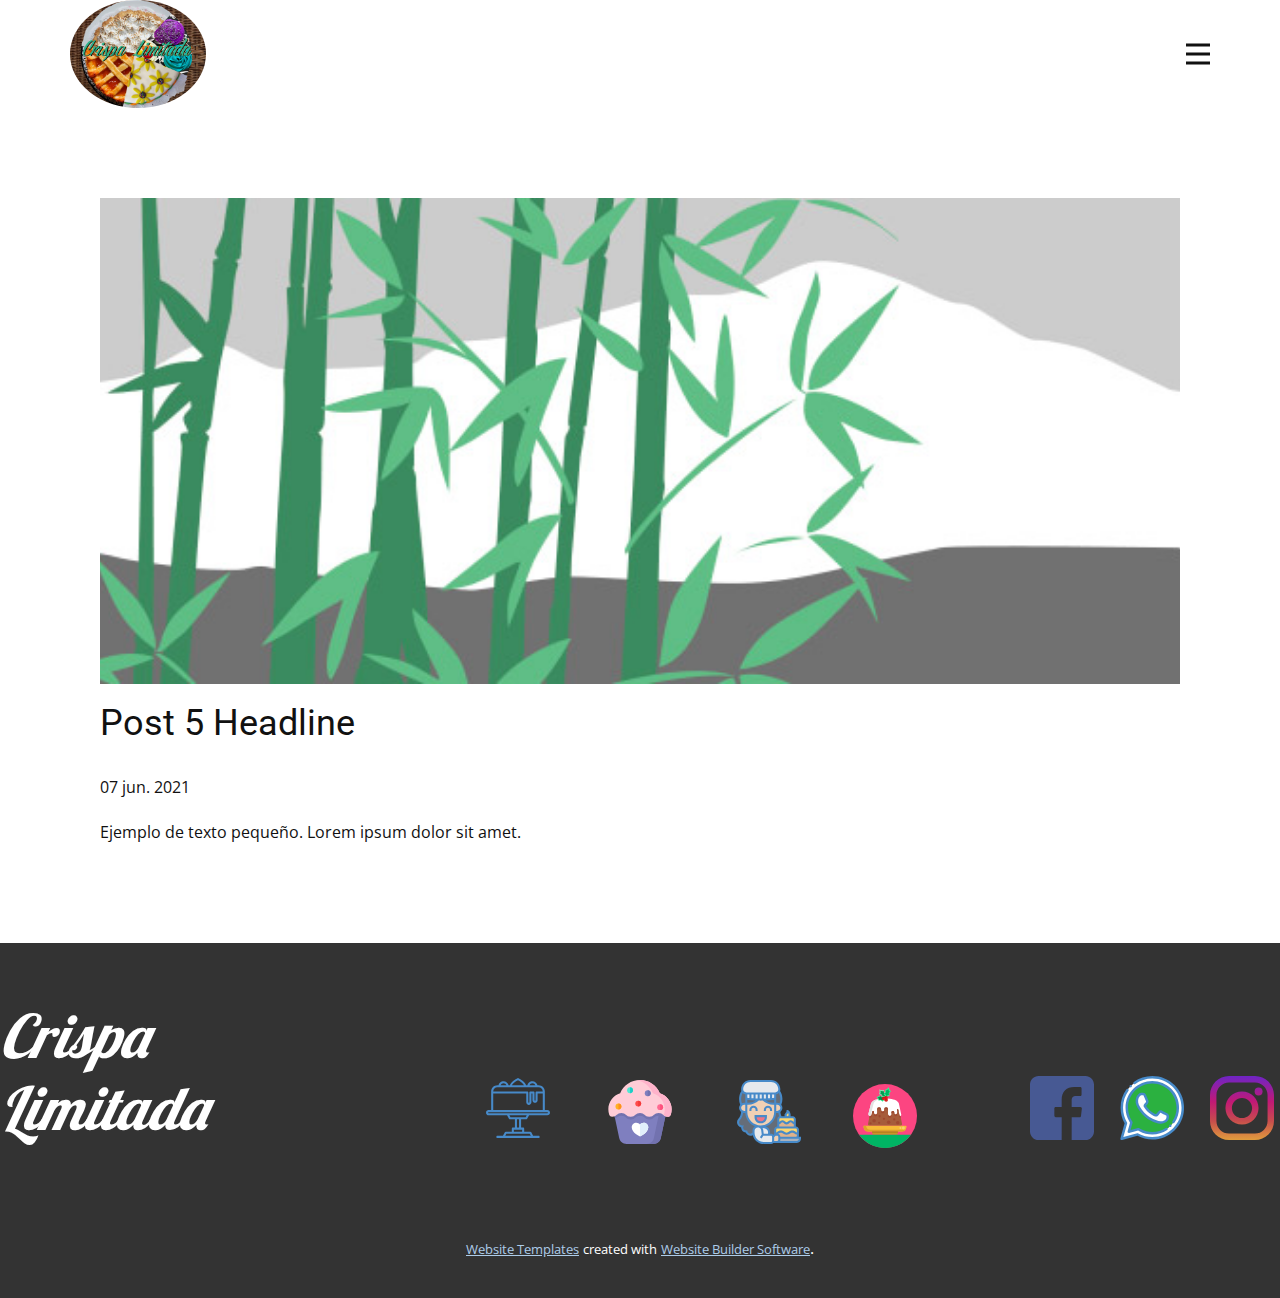
<file: blog/enviar-4.html>
<!doctype html>
<html style="font-size: 16px;"><head>
    <meta name="viewport" content="width=device-width, initial-scale=1.0">
    <meta charset="utf-8">
    <meta name="keywords" content="Post 1 Headline">
    <meta name="description" content="">
    <meta name="page_type" content="np-template-header-footer-from-plugin">
    <title>Post 5 Headline</title>
    <link rel="stylesheet" href="../nicepage.css" media="screen">
<link rel="stylesheet" href="../Post-Template.css" media="screen">
    <script class="u-script" type="text/javascript" src="../jquery.js" defer=""></script>
    <script class="u-script" type="text/javascript" src="../nicepage.js" defer=""></script>
    <meta name="generator" content="Nicepage 3.16.1, nicepage.com">
    <link id="u-theme-google-font" rel="stylesheet" href="https://fonts.googleapis.com/css?family=Roboto:100,100i,300,300i,400,400i,500,500i,700,700i,900,900i|Open+Sans:300,300i,400,400i,600,600i,700,700i,800,800i">
    <link id="u-page-google-font" rel="stylesheet" href="https://fonts.googleapis.com/css?family=Lobster:400">
    
    
    <script type="application/ld+json">{
		"@context": "http://schema.org",
		"@type": "Organization",
		"name": "",
		"url": "index.html"
}</script>
    <meta property="og:title" content="Post Template">
    <meta property="og:type" content="website">
    <meta name="theme-color" content="#478ac9">
    <link rel="canonical" href="../index.html">
    <meta property="og:url" content="index.html">
  </head>
  <body class="u-body"><header class="u-clearfix u-header u-header" id="sec-345e"><div class="u-clearfix u-sheet u-valign-middle">
        <img class="u-expanded-height u-image u-image-circle u-image-1" src="../images/logocrispa.jpg" alt="" data-image-width="960" data-image-height="675" data-animation-name="fadeIn" data-animation-duration="1000" data-animation-delay="0" data-animation-direction="">
        <nav class="u-menu u-menu-dropdown u-menu-open-right u-offcanvas u-menu-1" data-responsive-from="XL">
          <div class="menu-collapse" style="font-size: 1rem; letter-spacing: 0px;">
            <a class="u-button-style u-custom-left-right-menu-spacing u-custom-padding-bottom u-custom-top-bottom-menu-spacing u-nav-link u-text-active-palette-1-base u-text-hover-palette-2-base" href="#">
              <svg><use xmlns:xlink="http://www.w3.org/1999/xlink" xlink:href="#menu-hamburger"></use></svg>
              <svg version="1.1" xmlns="http://www.w3.org/2000/svg" xmlns:xlink="http://www.w3.org/1999/xlink"><defs><symbol id="menu-hamburger" viewBox="0 0 16 16" style="width: 16px; height: 16px;"><rect y="1" width="16" height="2"></rect><rect y="7" width="16" height="2"></rect><rect y="13" width="16" height="2"></rect>
</symbol>
</defs></svg>
            </a>
          </div>
          <div class="u-custom-menu u-nav-container">
            <ul class="u-nav u-unstyled u-nav-1"><li class="u-nav-item"><a class="u-button-style u-nav-link u-text-active-palette-1-base u-text-hover-palette-2-base" href="../Home.html" style="padding: 22px 34px;">Home</a>
</li><li class="u-nav-item"><a class="u-button-style u-nav-link u-text-active-palette-1-base u-text-hover-palette-2-base" href="../Acerca-de-nosotros.html" style="padding: 22px 34px;">Acerca de nosotros</a>
</li><li class="u-nav-item"><a class="u-button-style u-nav-link u-text-active-palette-1-base u-text-hover-palette-2-base" href="../Contacto.html" style="padding: 22px 34px;">Contacto</a>
</li></ul>
          </div>
          <div class="u-custom-menu u-nav-container-collapse">
            <div class="u-black u-container-style u-inner-container-layout u-opacity u-opacity-80 u-sidenav">
              <div class="u-sidenav-overflow">
                <div class="u-menu-close"></div>
                <ul class="u-align-center u-nav u-popupmenu-items u-spacing-51 u-unstyled u-nav-2"><li class="u-nav-item"><a class="u-button-style u-nav-link" href="../Home.html" style="padding: 10px 34px;">Home</a>
</li><li class="u-nav-item"><a class="u-button-style u-nav-link" href="../Acerca-de-nosotros.html" style="padding: 10px 34px;">Acerca de nosotros</a>
</li><li class="u-nav-item"><a class="u-button-style u-nav-link" href="../Contacto.html" style="padding: 10px 34px;">Contacto</a>
</li></ul>
              </div>
            </div>
            <div class="u-black u-menu-overlay u-opacity u-opacity-60"></div>
          </div>
        </nav>
      </div></header>
    <section class="u-align-center u-clearfix u-section-1" id="sec-3444">
      <div class="u-clearfix u-sheet u-valign-middle-md u-valign-middle-sm u-valign-middle-xs u-sheet-1"><!--post_details--><!--post_details_options_json--><!--{"source":""}--><!--/post_details_options_json--><!--blog_post-->
        <div class="u-container-style u-expanded-width u-post-details u-post-details-1">
          <div class="u-container-layout u-valign-middle u-container-layout-1"><!--blog_post_image-->
            <img alt="" class="u-blog-control u-expanded-width u-image u-image-default u-image-1" src="[data-uri]"><!--/blog_post_image--><!--blog_post_header-->
            <h2 class="u-blog-control u-text u-text-1">Post 5 Headline</h2><!--/blog_post_header--><!--blog_post_metadata-->
            <div class="u-blog-control u-metadata u-metadata-1"><!--blog_post_metadata_date-->
              <span class="u-meta-date u-meta-icon">07 jun. 2021</span><!--/blog_post_metadata_date--><!--blog_post_metadata_category-->
              <!--/blog_post_metadata_category--><!--blog_post_metadata_comments-->
              <!--/blog_post_metadata_comments-->
            </div><!--/blog_post_metadata--><!--blog_post_content-->
            <div class="u-align-justify u-blog-control u-post-content u-text u-text-2 fr-view">
  Ejemplo de texto pequeño. Lorem ipsum dolor sit amet.
  </div><!--/blog_post_content-->
          </div>
        </div><!--/blog_post--><!--/post_details-->
      </div>
    </section>
    
    
    <footer class="u-align-left u-clearfix u-footer u-grey-80 u-footer" id="sec-3d34"><h3 class="u-custom-font u-font-lobster u-text u-text-default u-text-1" data-animation-name="rotateIn" data-animation-duration="1000" data-animation-delay="0" data-animation-direction="">
        <span style="font-style: italic;">Crispa Limitada</span>
        <span style="font-weight: 700;">
          <span style="font-weight: 400;">
            <span style="font-style: italic;"></span>
          </span>
        </span>
      </h3><span class="u-icon u-icon-circle u-text-palette-1-base u-icon-1"><svg class="u-svg-link" preserveAspectRatio="xMidYMin slice" viewBox="0 0 507.974 507.974" style=""><use xmlns:xlink="http://www.w3.org/1999/xlink" xlink:href="#svg-297d"></use></svg><svg class="u-svg-content" viewBox="0 0 507.974 507.974" id="svg-297d"><g><path d="m487.491 270.372h-20.483v-147.476c-.029-27.138-22.021-49.13-49.159-49.159h-9.012c-4.531-22.172-26.177-36.474-48.35-31.943-16.085 3.287-28.656 15.858-31.943 31.943h-9.975c-3.062-13.16-13.478-26.239-31.103-38.999-9.477-6.797-19.563-12.701-30.13-17.636-2.131-.952-4.567-.952-6.698 0-10.567 4.935-20.653 10.839-30.13 17.636-17.625 12.761-28.041 25.839-31.103 38.999h-9.975c-4.531-22.172-26.177-36.474-48.35-31.943-16.085 3.287-28.656 15.858-31.943 31.943h-9.012c-27.138.029-49.13 22.021-49.159 49.159v147.476h-20.483c-11.313 0-20.483 9.17-20.483 20.483 0 11.312 9.17 20.483 20.483 20.483h146.647l15.106 28.42c1.415 2.681 4.199 4.356 7.23 4.353h39.941v65.545h-16.386c-4.525 0-8.193 3.668-8.193 8.193v24.579h-48.135c-3.031-.004-5.815 1.672-7.23 4.353l-15.106 28.42h-44.233c-4.525 0-8.193 3.668-8.193 8.193s3.668 8.193 8.193 8.193h327.726c4.525 0 8.193-3.668 8.193-8.193s-3.668-8.193-8.193-8.193h-44.1l-14.113-28.246c-1.391-2.774-4.229-4.526-7.333-4.527h-49.159v-24.579c0-4.525-3.668-8.193-8.193-8.193h-16.386v-65.546h40.966c3.031.004 5.815-1.672 7.23-4.353l15.106-28.42h145.623c11.312 0 20.483-9.171 20.483-20.483s-9.171-20.482-20.483-20.482zm-118.8-213.021c10.411.013 19.687 6.574 23.166 16.386h-46.332c3.479-9.812 12.755-16.374 23.166-16.386zm-138.782-9.187c7.637-5.472 15.698-10.325 24.108-14.512 13.58 6.698 40.3 22.941 47.367 40.085h-94.825c4.025-9.863 14.358-19.039 23.35-25.573zm-90.626 9.187c10.411.013 19.687 6.574 23.166 16.386h-46.332c3.479-9.812 12.756-16.374 23.166-16.386zm-49.159 32.772h327.726c18.093.017 32.756 14.68 32.772 32.773h-49.159c-4.525 0-8.193 3.668-8.193 8.193v61.448c0 2.262-1.834 4.097-4.097 4.097-2.262 0-4.097-1.834-4.097-4.097v-61.448c0-4.525-3.668-8.193-8.193-8.193h-24.579c-4.525 0-8.193 3.668-8.193 8.193v77.835c0 2.262-1.834 4.097-4.097 4.097-2.262 0-4.097-1.834-4.097-4.097v-77.835c0-4.525-3.668-8.193-8.193-8.193h-270.372c.017-18.093 14.68-32.756 32.772-32.773zm-32.772 49.159h262.18v69.642c0 11.312 9.171 20.483 20.483 20.483s20.483-9.17 20.483-20.483v-69.642h8.193v53.255c0 11.312 9.17 20.483 20.483 20.483s20.483-9.17 20.483-20.483v-53.255h40.966v131.09h-393.271zm289.893 319.532 8.193 16.386h-202.523l8.705-16.386zm-60.485-32.773v16.386h-65.545v-16.386zm-40.966-16.386v-65.545h16.386v65.545zm68.812-81.931h-120.214l-8.705-16.386h137.624zm172.885-32.773h-467.008c-2.262 0-4.097-1.834-4.097-4.097 0-2.262 1.834-4.097 4.097-4.097h467.008c2.262 0 4.097 1.834 4.097 4.097s-1.834 4.097-4.097 4.097z"></path>
</g></svg></span><span class="u-icon u-icon-circle u-text-palette-1-base u-icon-2"><svg class="u-svg-link" preserveAspectRatio="xMidYMin slice" viewBox="0 0 512 512" style=""><use xmlns:xlink="http://www.w3.org/1999/xlink" xlink:href="#svg-ad0d"></use></svg><svg class="u-svg-content" viewBox="0 0 512 512" x="0px" y="0px" id="svg-ad0d" style="enable-background:new 0 0 512 512;"><path style="fill:#7F7FBF;" d="M363.448,235.721c-26.862,0-26.862,21.636-53.724,21.636c-26.86,0-26.86-21.636-53.72-21.636  c-26.861,0-26.861,21.636-53.721,21.636c-26.862,0-26.862-21.636-53.724-21.636c-26.861,0-26.861,21.636-53.722,21.636  c-22.621,0-26.2-15.336-42.804-20.181c-4.993-1.457-9.762,2.853-8.688,7.942l46.316,219.563C95.479,492.261,119.816,512,148.003,512  h215.993c28.188,0,52.525-19.738,58.342-47.319l46.318-219.571c1.045-4.952-3.503-9.394-8.374-8.025  c-16.873,4.742-20.353,20.271-43.113,20.271C390.309,257.357,390.309,235.721,363.448,235.721z"></path><path style="fill:#FFFFFF;" d="M285.221,341.495c-11.868,0-22.433,5.575-29.221,14.249c-6.788-8.674-17.353-14.249-29.221-14.249  c-20.481,0-37.085,16.603-37.085,37.085c0,46.593,66.306,72.539,66.306,72.539s66.306-25.946,66.306-72.539  C322.306,358.098,305.702,341.495,285.221,341.495z"></path><path style="fill:#7272AF;" d="M460.283,237.086c-16.873,4.742-20.353,20.271-43.113,20.271c-2.255,0-4.306-0.164-6.214-0.443  l-1.529,7.249c-1.469-0.106-2.99-0.17-4.59-0.17c-37.209,0-37.209,29.97-74.417,29.97c-37.207,0-37.207-29.97-74.413-29.97  c-37.207,0-37.207,29.97-74.414,29.97c-37.209,0-37.209-29.97-74.418-29.97c-28.945,0-35.378,18.133-54.323,26.188l4.293,20.35  c15.816-8.726,23.382-24.096,50.03-24.096c37.209,0,37.209,29.97,74.418,29.97c37.207,0,37.207-29.97,74.414-29.97  s37.207,29.97,74.413,29.97c37.171,0,37.212-29.907,74.309-29.967l-37.6,178.244C361.31,492.262,336.973,512,308.785,512h55.211  c28.188,0,52.525-19.738,58.343-47.319l46.318-219.571C469.702,240.159,465.155,235.716,460.283,237.086z"></path><path style="fill:#FFCCD7;" d="M32.758,293.962c37.208,0,37.208-29.97,74.415-29.97c37.209,0,37.209,29.97,74.418,29.97  c37.207,0,37.207-29.97,74.414-29.97s37.207,29.97,74.413,29.97c37.209,0,37.209-29.97,74.417-29.97  c37.207,0,37.207,29.97,74.414,29.97c0.07,0,0.139,0,0.209,0c10.426-0.032,19.562-6.894,22.867-16.781  c4.509-13.486,6.955-27.916,6.955-42.919c0-60.585-39.807-111.869-94.692-129.133C388.464,43.349,327.296,0,256,0  S123.535,43.349,97.41,105.128C42.525,122.393,2.718,173.676,2.718,234.262c0,15.253,2.528,29.913,7.181,43.592  c3.259,9.58,12.318,16.045,22.437,16.108C32.476,293.962,32.617,293.962,32.758,293.962z"></path><path style="fill:#FFB3CB;" d="M414.59,105.128C388.464,43.349,327.296,0,256,0c-9.376,0-18.574,0.757-27.542,2.2  c59.232,9.527,108.358,49.274,131.047,102.929c54.885,17.265,94.692,68.548,94.692,129.133c0,15.003-2.446,29.433-6.955,42.919  c-0.515,1.54-1.186,2.996-1.967,4.375c8.339,6.541,17.516,12.407,33.975,12.407c0.07,0,0.139,0,0.209,0  c10.426-0.032,19.562-6.894,22.867-16.781c4.509-13.486,6.955-27.916,6.955-42.919C509.283,173.677,469.474,122.393,414.59,105.128z  "></path><circle style="fill:#7F7FBF;" cx="317.891" cy="106.02" r="23.541"></circle><circle style="fill:#53E7D3;" cx="176.44" cy="82.47" r="23.541"></circle><circle style="fill:#FFB125;" cx="83.72" cy="212.18" r="23.541"></circle><circle style="fill:#FF4C4C;" cx="241.72" cy="188.64" r="23.541"></circle><circle style="fill:#FF6991;" cx="417.171" cy="217.21" r="23.541"></circle><path style="fill:#E1EFFB;" d="M322.306,378.579c0-20.481-16.603-37.085-37.085-37.085c-11.868,0-22.433,5.575-29.221,14.249v95.374  C256,451.119,322.306,425.173,322.306,378.579z"></path><path style="fill:#1BCCC7;" d="M199.976,82.474c0-13.001-10.54-23.541-23.541-23.541v47.082  C189.436,106.015,199.976,95.475,199.976,82.474z"></path><path style="fill:#F33A3A;" d="M265.26,188.64c0-13.001-10.54-23.541-23.541-23.541v47.082  C254.72,212.18,265.26,201.641,265.26,188.64z"></path><path style="fill:#FF507E;" d="M440.715,217.207c0-13.001-10.54-23.541-23.541-23.541v47.082  C430.175,240.748,440.715,230.208,440.715,217.207z"></path><path style="fill:#7272AF;" d="M341.428,106.015c0-13.001-10.54-23.541-23.541-23.541v47.082  C330.889,129.556,341.428,119.016,341.428,106.015z"></path><path style="fill:#FF901D;" d="M107.266,212.18c0-13.001-10.54-23.541-23.541-23.541v47.082  C96.726,235.721,107.266,225.182,107.266,212.18z"></path></svg></span><span class="u-icon u-icon-circle u-text-palette-1-base u-icon-3"><svg class="u-svg-link" preserveAspectRatio="xMidYMin slice" viewBox="0 0 62 62" style=""><use xmlns:xlink="http://www.w3.org/1999/xlink" xlink:href="#svg-712f"></use></svg><svg class="u-svg-content" viewBox="0 0 62 62" id="svg-712f"><g><g><g><path d="m41 58v-2h2 14 4v1c0 1.66-1.34 3-3 3h-19c1.1 0 2-.9 2-2z" fill="#aab2bd"></path>
</g><g><path d="m37 52c2.75 0 2.75-2 5.5-2s2.75 2 5.51 2c2.75 0 2.75-2 5.5-2 2.74 0 2.74 2 5.49 2v2c0 1.1-.9 2-2 2h-14-2v-1c0-1.1-.9-2-2-2h-1.17c-.29 0-.57.06-.83.18z" fill="#dfb28b"></path>
</g><g><path d="m56 42v4h-16v-4c2 0 2-2 4-2 2.01 0 2.01 2 4.01 2s2-2 3.99-2c2 0 2 2 4 2z" fill="#dfb28b"></path>
</g><g><path d="m59 48v4c-2.75 0-2.75-2-5.49-2-2.75 0-2.75 2-5.5 2-2.76 0-2.76-2-5.51-2s-2.75 2-5.5 2v-4c0-1.1.9-2 2-2h1 16 1c1.1 0 2 .9 2 2z" fill="#fcd770"></path>
</g><g><path d="m56 38v4c-2 0-2-2-4-2-1.99 0-1.99 2-3.99 2s-2-2-4.01-2c-2 0-2 2-4 2v-4c0-1.1.9-2 2-2h.43 6.57 5c1.1 0 2 .9 2 2z" fill="#fcd770"></path>
</g><g><path d="m49 30c1.1 0 2 2.9 2 4s-.9 2-2 2-2-.9-2-2 2-2 2-4z" fill="#fcd770"></path>
</g><g><path d="m41 9c0 .63-.15 1.23-.41 1.76-.19.4-.45.76-.76 1.07-.73.72-1.73 1.17-2.83 1.17v5c-3.89.55-7.8.88-11.72.97-1.52.04-3.04.04-4.56 0-3.92-.09-7.83-.42-11.72-.97v-5c-1.1 0-2.1-.45-2.83-1.17-.31-.31-.57-.67-.76-1.07-.26-.53-.41-1.13-.41-1.76 0-4.42 3.58-8 8-8h20c2.21 0 4.21.9 5.66 2.34 1.44 1.45 2.34 3.45 2.34 5.66z" fill="#e6e9ed"></path>
</g><g><path d="m25 53h5.72 2.28c1.1 0 2 .9 2 2v4c0 .34-.09.67-.24.95-.34.62-1 1.05-1.76 1.05h-7c-5.31 0-9.66-4.15-9.98-9.38-.01-.2-.02-.41-.02-.62v-1.75c0-2.29 1.8-4.15 4.07-4.24l1.32.14.02.01c.62.18 1.18.49 1.65.9.76.67 1.28 1.6 1.41 2.66z" fill="#e6e9ed"></path>
</g><g><path d="m31.12 50.99c0 .68-.14 1.37-.4 2.01h-5.72l-.53-4.28c-.13-1.06-.65-1.99-1.41-2.66-.47-.41-1.03-.72-1.65-.9l4.97.55c1.65.18 3.12 1.13 3.98 2.55.5.84.76 1.79.76 2.73z" fill="#e6e9ed"></path>
</g><g><path d="m37 53.18c.26-.12.54-.18.83-.18h1.17c1.1 0 2 .9 2 2v1 2c0 1.1-.9 2-2 2h-1-3l-.24-.05c.15-.28.24-.61.24-.95v-4l1.41-1.41c.17-.17.37-.31.59-.41z" fill="#f0d0b4"></path>
</g><g><path d="m13.1 40.9c1.11 1.11 2.4 2.03 7.77 3.94l-.03.2c-.19-.03-.39-.04-.59-.04-.06 0-.12 0-.18.01-2.27.09-4.07 1.95-4.07 4.24v1.75c0 .21.01.42.02.62-.73.85-1.81 1.38-3.02 1.38-1.87 0-3.42-1.28-3.86-3.01-.05 0-.09.01-.14.01-2.21 0-4-1.79-4-4 0-.35.06-.69.15-1.01-.05 0-.1.01-.15.01-2.21 0-4-1.79-4-4 0-.98.35-1.87.93-2.57 1.89-2.25 3.06-5.02 3.07-7.97.59.34 1.27.54 2 .54h2c0 3.86 1.57 7.36 4.1 9.9z" fill="#656d78"></path>
</g><g><path d="m36.41 53.59-1.41 1.41c0-1.1-.9-2-2-2h-2.28c.26-.64.4-1.33.4-2.01 0-.94-.26-1.89-.76-2.73-.86-1.42-2.33-2.37-3.98-2.55l-4.97-.55-.02-.01c-.18-.04-.36-.08-.55-.11l.03-.2 2.13.16c7.73 0 14-6.27 14-14h2c.73 0 1.41-.2 2-.54.01 1.96.52 3.84 1.43 5.54h-.43c-1.1 0-2 .9-2 2v4 4h-1c-1.1 0-2 .9-2 2v4 1.18c-.22.1-.42.24-.59.41z" fill="#656d78"></path>
</g><g><g><path d="m40.59 10.76c-.19.4-.45.76-.76 1.07-.73.72-1.73 1.17-2.83 1.17v5c-3.89.55-7.8.88-11.72.97 2.56 2.55 6.07 4.03 9.78 4.03h1.94 2c1.06 0 2.03.42 2.75 1.1.82-1.76 1.25-3.69 1.25-5.66 0-2.86-.89-5.5-2.41-7.68z" fill="#656d78"></path>
</g><g><path d="m9 13c-1.1 0-2.1-.45-2.83-1.17-.31-.31-.57-.67-.76-1.07-.76 1.09-1.36 2.3-1.77 3.58-.42 1.3-.64 2.67-.64 4.1 0 1.97.44 3.9 1.25 5.66.72-.68 1.69-1.1 2.75-1.1h2 1.94c3.71 0 7.22-1.48 9.78-4.03-3.92-.09-7.83-.42-11.72-.97z" fill="#656d78"></path>
</g>
</g><g><path d="m41.75 24.1c.77.73 1.25 1.76 1.25 2.9 0 1.1-.45 2.1-1.17 2.83-.25.24-.53.46-.83.63-.59.34-1.27.54-2 .54h-2v-8h2c1.06 0 2.03.42 2.75 1.1z" fill="#f0d0b4"></path>
</g><g><path d="m37 31c0 7.73-6.27 14-14 14l-2.13-.16c-5.37-1.91-6.66-2.83-7.77-3.94-2.53-2.54-4.1-6.04-4.1-9.9v-8h1.94c3.71 0 7.22-1.48 9.78-4.03 1.52.04 3.04.04 4.56 0 2.56 2.55 6.07 4.03 9.78 4.03h1.94z" fill="#f0d0b4"></path>
</g><g><path d="m9 23v8h-2c-.73 0-1.41-.2-2-.54-.3-.17-.58-.39-.83-.63-.72-.73-1.17-1.73-1.17-2.83 0-1.14.48-2.17 1.25-2.9.72-.68 1.69-1.1 2.75-1.1z" fill="#f0d0b4"></path>
</g><g><path d="m28 35v1c0 2.76-2.24 5-5 5-1.38 0-2.63-.56-3.54-1.46-.9-.91-1.46-2.16-1.46-3.54v-1z" fill="#ef7385"></path>
</g>
</g><g><path d="m14 29c0-1.103.897-2 2-2s2 .897 2 2v1h2v-1c0-2.206-1.794-4-4-4s-4 1.794-4 4v1h2z"></path><path d="m28 29c0-1.103.897-2 2-2s2 .897 2 2v1h2v-1c0-2.206-1.794-4-4-4s-4 1.794-4 4v1h2z"></path><path d="m17 36c0 3.309 2.691 6 6 6s6-2.691 6-6v-2h-12zm10 0c0 2.206-1.794 4-4 4s-4-1.794-4-4z"></path><path d="m59.816 55c.112-.314.184-.648.184-1v-6c0-1.654-1.346-3-3-3v-7c0-1.654-1.346-3-3-3h-2.184c.112-.314.184-.648.184-1 0-1.165-.936-5-3-5h-1v1c0 .783-.479 1.353-.985 1.957-.499.594-1.015 1.208-1.015 2.043 0 .352.072.686.184 1h-3.12c-.616-1.314-.962-2.672-1.032-4.052 1.188-.915 1.968-2.336 1.968-3.948 0-1.173-.423-2.238-1.101-3.092.709-1.731 1.101-3.604 1.101-5.473 0-2.782-.795-5.457-2.287-7.781.183-.518.287-1.074.287-1.654 0-4.962-4.037-9-9-9h-20c-4.963 0-9 4.038-9 9 0 .58.104 1.136.287 1.654-1.492 2.324-2.287 4.999-2.287 7.781 0 1.897.383 3.732 1.1 5.475-.678.853-1.1 1.918-1.1 3.09 0 1.615.783 3.039 1.975 3.954-.124 2.42-1.082 4.774-2.809 6.837-.752.897-1.166 2.037-1.166 3.209 0 2.415 1.721 4.436 4.001 4.9-.001.033-.001.067-.001.1 0 2.56 1.933 4.676 4.416 4.966.775 1.819 2.565 3.034 4.584 3.034.805 0 1.583-.2 2.283-.559 1.115 4.892 5.492 8.558 10.716 8.558l7.001.001c.883 0 1.67-.391 2.22-1h2.78 1 19c2.206 0 4-1.794 4-4v-2zm-19.952-2.858c.169-.112.328-.225.476-.333.646-.47 1.112-.809 2.163-.809s1.518.339 2.164.809c.729.531 1.639 1.191 3.339 1.191s2.608-.661 3.338-1.191c.645-.47 1.112-.809 2.162-.809 1.048 0 1.514.339 2.158.809.57.415 1.255.905 2.336 1.101v1.09c0 .551-.448 1-1 1h-13.997-1.003c0-1.352-.905-2.485-2.136-2.858zm18.136-4.142v2.843c-.429-.142-.767-.367-1.158-.652-.73-.53-1.637-1.191-3.336-1.191-1.7 0-2.608.661-3.338 1.191-.646.47-1.112.809-2.162.809-1.051 0-1.517-.339-2.163-.809-.731-.53-1.639-1.191-3.34-1.191-1.7 0-2.609.66-3.339 1.191-.393.285-.733.511-1.164.653v-2.844c0-.551.448-1 1-1h18c.552 0 1 .449 1 1zm-17-3v-2.145c.798-.243 1.309-.748 1.709-1.147.491-.491.731-.708 1.295-.708.563 0 .804.217 1.294.707.546.546 1.294 1.293 2.709 1.293 1.414 0 2.161-.748 2.706-1.293.49-.49.73-.707 1.291-.707s.801.217 1.291.707c.399.399.909.904 1.705 1.147v2.146zm14-7v2.573c-.09-.082-.183-.172-.291-.28-.545-.545-1.292-1.293-2.705-1.293s-2.16.747-2.705 1.293c-.49.49-.73.707-1.292.707-.563 0-.804-.217-1.295-.708-.546-.545-1.294-1.292-2.708-1.292-1.415 0-2.163.747-2.709 1.292-.11.11-.204.201-.295.284v-2.576c0-.551.448-1 1-1h12c.552 0 1 .449 1 1zm-7-3.992c.021-.141.338-.517.546-.766.301-.357.654-.779.938-1.293.282.67.516 1.522.516 2.051 0 .551-.448 1-1 1s-1-.449-1-.992zm-7.042 1.189c-1.14.426-1.958 1.516-1.958 2.803v7c-1.654 0-3 1.346-3 3v4.638c-.1.077-.202.15-.293.241l-.323.323c-.548-.723-1.408-1.199-2.384-1.199h-.969c.231-1.457-.047-2.974-.818-4.256-.729-1.216-1.857-2.138-3.16-2.642 5.488-1.973 9.493-7.047 9.896-13.105h1.051c.376 0 .739-.049 1.092-.128.133 1.129.424 2.24.866 3.325zm-33.958-5.197c-1.654 0-3-1.346-3-3s1.346-3 3-3h1v6zm35-3c0 1.654-1.346 3-3 3h-1v-6h1c1.654 0 3 1.346 3 3zm-6-7.868v2.868h-.938c-2.57 0-5.028-.748-7.123-2.142 2.693-.133 5.382-.374 8.061-.726zm0-2.003c-.666.089-1.333.159-2 .234v-3.363h2zm-4 .442c-.666.062-1.333.119-2 .167v-3.738h2zm-4 .283c-.667.034-1.333.071-2 .091v-3.945h2zm-4 .125c-.667.007-1.333.007-2 0v-3.979h2zm-5.94 1.879c-2.094 1.393-4.552 2.142-7.122 2.142h-.938v-2.868c2.679.352 5.367.593 8.06.726zm1.94-1.913c-.667-.02-1.333-.057-2-.091v-3.854h2zm-4-.207c-.667-.048-1.334-.105-2-.167l-.001-3.571h2.001zm-4.001-3.738.001 3.363c-.667-.075-1.334-.145-2-.234v-3.129zm-1.999 10h.938c3.814 0 7.405-1.439 10.175-4.038.629.012 1.258.034 1.887.034s1.258-.022 1.887-.033c2.771 2.599 6.362 4.037 10.176 4.037h.937v7c0 7.168-5.832 13-13 13s-13-5.832-13-13zm15.457 24.6c-.095-.758-.363-1.451-.741-2.069l1.552.172c1.333.147 2.541.922 3.23 2.072.582.971.75 2.137.492 3.228h-4.108zm16.543-30.165c0 1.405-.251 2.814-.719 4.142-.687-.357-1.455-.577-2.281-.577h-1v-3.133-.867-4.101c.97-.198 1.827-.689 2.506-1.361.975 1.804 1.494 3.815 1.494 5.897zm-29-16.435h20c3.859 0 7 3.14 7 7 0 1.654-1.346 3-3 3h-1-26-1c-1.654 0-3-1.346-3-3 0-3.86 3.141-7 7-7zm-7.506 10.538c.679.672 1.536 1.164 2.506 1.361v4.101.867 3.133h-1c-.826 0-1.595.221-2.282.577-.472-1.328-.718-2.715-.718-4.142 0-2.082.519-4.093 1.494-5.897zm7.506 39.462c-1.364 0-2.555-.93-2.895-2.261l-.198-.778-.803.025c-.058.003-.116.009-.104.014-1.654 0-3-1.346-3-3 0-.225.036-.466.113-.759l.345-1.308-1.351.053c-.057.002-.113.009-.107.014-1.654 0-3-1.346-3-3 0-.703.248-1.387.699-1.925 1.819-2.171 2.907-4.638 3.207-7.204.353.079.717.129 1.094.129h1.051c.388 5.833 4.111 10.762 9.286 12.882-.284.19-.552.41-.8.657-.991.991-1.537 2.309-1.537 3.711v1.75c0 .069.009.136.01.205-.55.5-1.258.795-2.01.795zm21 7c0 .551-.448 1-1 1h-7.001c-4.962 0-8.999-4.038-8.999-9v-1.75c0-.868.338-1.684.951-2.297.575-.574 1.329-.895 2.134-.935l1.021.113c1.238.342 2.2 1.39 2.366 2.717l.489 3.909-1.793 2.687 1.664 1.11 1.703-2.551h7.465c.552 0 1 .449 1 1zm4 0h-2v-3.586l1.121-1.121c.187-.186.444-.293.707-.293h1.172c.552 0 1 .449 1 1v3c0 .551-.448 1-1 1zm20 0h-16.184c.112-.314.184-.648.184-1v-1h1.003 13.997 3c0 1.103-.897 2-2 2z"></path>
</g>
</g></svg></span><span class="u-icon u-icon-circle u-text-palette-1-base u-icon-4"><svg class="u-svg-link" preserveAspectRatio="xMidYMin slice" viewBox="0 0 512 512" style=""><use xmlns:xlink="http://www.w3.org/1999/xlink" xlink:href="#svg-7776"></use></svg><svg class="u-svg-content" viewBox="0 0 512 512" id="svg-7776"><g id="BULINE"><circle cx="256" cy="256" fill="#fc4581" r="256"></circle>
</g><g id="Icons"><path d="m378.49 334.83h-244.86a14.13 14.13 0 0 1 -13.8-17.16l10.9-49.56 2.85-13 17.14-77.93a59.91 59.91 0 0 1 58.51-47h93.66a59.91 59.91 0 0 1 58.51 47l17.22 78.28 3 13.49 10.71 48.69a14.13 14.13 0 0 1 -13.84 17.19z" fill="#a65c3b"></path><path d="m136.63 255.5a13.32 13.32 0 0 0 13.17-11.29l3.27-21.15a7.54 7.54 0 0 1 7.45-6.39 7.54 7.54 0 0 1 7.54 7.54v8.13a12.33 12.33 0 0 0 12.33 12.33 12.33 12.33 0 0 0 12.33-12.33v-30.5a16 16 0 0 1 16-16 16 16 0 0 1 16 16v6.16a12.67 12.67 0 0 0 12.67 12.67 12.67 12.67 0 0 0 12.67-12.67v-7.16a15 15 0 0 1 15-15 15 15 0 0 1 15 15v41a13.67 13.67 0 0 0 13.66 13.66 13.67 13.67 0 0 0 13.67-13.66v-15.17a11.33 11.33 0 0 1 11.33-11.33 11.34 11.34 0 0 1 11.34 11.33v6a11.33 11.33 0 0 0 11.33 11.33 11.33 11.33 0 0 0 11.33-11.33v-27.9a4.78 4.78 0 0 1 4.77-4.77 4.78 4.78 0 0 1 4.68 3.82l9.33 45.69a7.48 7.48 0 0 0 7.34 6 7.48 7.48 0 0 0 7.32-9l-17.44-83.14s1.34-46.67-112-46.67c0 0-96-8.11-112.66 41.94l-20.36 80.26a13.34 13.34 0 0 0 12.93 16.6z" fill="#fff"></path><path d="m251.84 116.4c-29.66 1.26-76.34 8.71-87.5 42.21l-20.34 80.28a13.29 13.29 0 0 0 2.59 11.7 13.33 13.33 0 0 1 -23.26-11.7l20.36-80.28c14.48-43.54 88.98-43.07 108.15-42.21z" fill="#e2e2e2"></path><g fill="#9e4830"><path d="m192.73 232.33v14a12.33 12.33 0 1 1 -24.66 0v-8.13a7.54 7.54 0 0 0 -15-1.15l-3.27 21.15a13.33 13.33 0 0 1 -13.17 11.3 13.19 13.19 0 0 1 -5.91-1.38l2.85-13a12.82 12.82 0 0 0 3.06.36 13.33 13.33 0 0 0 13.17-11.3l3.27-21.15a7.54 7.54 0 0 1 15 1.15v8.13a12.33 12.33 0 1 0 24.66 0z"></path><path d="m280.06 214.82a15 15 0 0 0 -30 0v7.18a12.67 12.67 0 0 1 -25.34 0v-6.17a16 16 0 0 0 -32 0v-14a16 16 0 0 1 32 0v6.17a12.67 12.67 0 1 0 25.34 0v-7.17a15 15 0 1 1 30 0z"></path><path d="m303.39 251.5a13.67 13.67 0 0 0 4-9.67v14a13.67 13.67 0 1 1 -27.33 0v-14a13.67 13.67 0 0 0 23.33 9.67z"></path><path d="m349.4 240.68a11.29 11.29 0 0 0 3.32-8v14a11.33 11.33 0 1 1 -22.66 0v-6a11.34 11.34 0 0 0 -22.67 0v-14a11.34 11.34 0 1 1 22.67 0v6a11.33 11.33 0 0 0 19.34 8z"></path><path d="m381.58 269a7.51 7.51 0 0 1 -10.07-5.48l-9.33-45.7a4.73 4.73 0 0 0 -1.66-2.74 4.78 4.78 0 0 0 -7.79 3.7v-14a4.77 4.77 0 0 1 9.45-1l9.33 45.69a7.48 7.48 0 0 0 7.11 6z"></path><circle cx="168.72" cy="293" r="14"></circle><circle cx="284.85" cy="306.5" r="14"></circle><circle cx="357.82" cy="310.67" r="14"></circle><circle cx="209.14" cy="310.67" r="9.08"></circle><circle cx="247.71" cy="278.17" r="9.08"></circle><circle cx="330.06" cy="283.84" r="9.08"></circle><circle cx="212.73" cy="257.99" r="9.08"></circle><circle cx="139.81" cy="315.59" r="9.08"></circle>
</g><path d="m245.31 47.67c-13.06 4.46-25.34-.24-32.24-4a2.08 2.08 0 0 0 -2.94 2.55c2.7 7.36 5.56 20.2-.75 32.47a2.07 2.07 0 0 0 1.53 3c7 1 23.48 5.41 21.82 24.27a2.07 2.07 0 0 0 2.82 2.11 33.66 33.66 0 0 1 30.25 2.67 2.08 2.08 0 0 0 3-2.59 33.63 33.63 0 0 1 1.77-30.32 2.07 2.07 0 0 0 -1.68-3.09c-18.89-1.12-20.84-18-20.82-25.13a2.08 2.08 0 0 0 -2.76-1.94z" fill="#82f4b8"></path><path d="m243.72 56.51c-9.16 3.13-17.77-.17-22.6-2.8a1.46 1.46 0 0 0 -2.07 1.79c1.9 5.16 3.9 14.16-.53 22.77a1.46 1.46 0 0 0 1.08 2.11c4.93.71 16.46 3.79 15.3 17a1.46 1.46 0 0 0 2 1.49 23.58 23.58 0 0 1 21.21 1.87 1.46 1.46 0 0 0 2.11-1.81 23.59 23.59 0 0 1 1.24-21.27 1.46 1.46 0 0 0 -1.18-2.17c-13.25-.78-14.62-12.64-14.6-17.62a1.46 1.46 0 0 0 -1.96-1.36z" fill="#049952"></path><path d="m214.83 90.5c-7.44 9.75-18.83 12.36-25.77 13a1.84 1.84 0 0 0 -.92 3.33c5.64 4.1 14.1 12.16 15.51 24.34a1.85 1.85 0 0 0 2.62 1.47c5.69-2.73 20-7.62 28.11 7.11a1.85 1.85 0 0 0 3.13.17 29.91 29.91 0 0 1 23.65-13 1.85 1.85 0 0 0 .94-3.4 29.89 29.89 0 0 1 -13.7-23.25 1.84 1.84 0 0 0 -2.77-1.45c-14.49 8.52-24.3-3-27.8-8.25a1.84 1.84 0 0 0 -3-.07z" fill="#31f794"></path><path d="m217.77 97.53c-5.32 7-13.47 8.84-18.44 9.3a1.32 1.32 0 0 0 -.65 2.39c4 2.93 10.08 8.7 11.09 17.41a1.33 1.33 0 0 0 1.88 1.05c4.07-2 14.31-5.45 20.11 5.09a1.32 1.32 0 0 0 2.24.12 21.38 21.38 0 0 1 16.92-9.3 1.32 1.32 0 0 0 .67-2.43 21.38 21.38 0 0 1 -9.8-16.63 1.31 1.31 0 0 0 -2-1c-10.37 6.1-17.39-2.15-19.89-5.9a1.32 1.32 0 0 0 -2.13-.1z" fill="#068244"></path><circle cx="265.54" cy="128.16" fill="#db1b1b" r="13.79"></circle><path d="m257.46 139.33a13.79 13.79 0 1 1 18.69-20 14.16 14.16 0 0 1 1.87 2.94 13.79 13.79 0 0 0 -20.56 17z" fill="#bc1b1b"></path><circle cx="272.31" cy="131.79" fill="#e24444" r="3.62"></circle><path d="m302.59 56.55c-11.23-8.04-14.59-20.76-15.51-28.55a2.08 2.08 0 0 0 -3.78-.92c-4.41 6.49-13.19 16.28-26.85 18.28a2.07 2.07 0 0 0 -1.56 3c3.26 6.31 9.25 22.24-7 31.86a2.08 2.08 0 0 0 -.08 3.53 33.64 33.64 0 0 1 15.41 26.16 2.08 2.08 0 0 0 3.86.93 33.63 33.63 0 0 1 25.69-16.19 2.07 2.07 0 0 0 1.54-3.17c-10.08-16 2.54-27.44 8.33-31.55a2.08 2.08 0 0 0 -.05-3.38z" fill="#31f794"></path><path d="m293.84 60.52c-7.64-5.48-9.91-14.15-10.56-19.45a1.42 1.42 0 0 0 -2.58-.63c-3 4.42-9 11.09-18.29 12.45a1.42 1.42 0 0 0 -1.07 2c2.22 4.3 6.31 15.16-4.8 21.71a1.41 1.41 0 0 0 -.05 2.4 22.93 22.93 0 0 1 10.51 17.88 1.42 1.42 0 0 0 2.63.64 22.92 22.92 0 0 1 17.5-11 1.42 1.42 0 0 0 1.06-2.16c-6.87-10.91 1.73-18.7 5.67-21.5a1.41 1.41 0 0 0 -.02-2.34z" fill="#00b564"></path><circle cx="265.08" cy="110.49" fill="#db1b1b" r="13.79"></circle><path d="m265.29 124.28a14.19 14.19 0 0 1 -3.46-.39 13.79 13.79 0 0 1 6.5-26.8 14.26 14.26 0 0 1 3.25 1.23 13.79 13.79 0 0 0 -6.29 26z" fill="#bc1b1b"></path><circle cx="272.68" cy="109.35" fill="#e24444" r="3.62"></circle><circle cx="246.19" cy="116.02" fill="#db1b1b" r="13.79"></circle><path d="m234.81 123.81a13.79 13.79 0 1 1 24.34-12.5 14.68 14.68 0 0 1 .77 3.39 13.79 13.79 0 0 0 -25.11 9.11z" fill="#bc1b1b"></path><circle cx="251.34" cy="121.72" fill="#e24444" r="3.62"></circle><path d="m391.15 380.17h-270.15a36 36 0 0 1 -35.13-28.23l-2.16-9.78a6 6 0 0 1 5.89-7.33h333a6 6 0 0 1 5.89 7.33l-2.16 9.78a36 36 0 0 1 -35.18 28.23z" fill="#f7bb38"></path><path d="m421 364.14a35.94 35.94 0 0 1 -29.93 16h-270.22a36 36 0 0 1 -35.13-28.23l-2.16-9.78a6 6 0 0 1 5.89-7.33h14.66l.61 2.78a36 36 0 0 0 35.13 28.23h270.15a35.75 35.75 0 0 0 11-1.67z" fill="#dda12a"></path><path d="m360.43 380.17-2 10.5-1.08 5.56a12.07 12.07 0 0 1 -11.88 9.77h-178.84a12.06 12.06 0 0 1 -11.84-9.77l-1.08-5.56-2-10.5z" fill="#cc9527"></path><path d="m360.43 380.17-2.03 10.5h-204.69l-2.03-10.5z" fill="#b27d1f"></path><circle cx="402.9" cy="351.65" fill="#f6d372" r="11.48"></circle><circle cx="379" cy="351.65" fill="#f6d372" r="8.13"></circle><path d="m463.47 406a256 256 0 0 1 -414.94 0z" fill="#00b564"></path>
</g></svg></span><span class="u-icon u-icon-circle u-text-palette-1-base u-icon-5" data-animation-name="slideIn" data-animation-duration="1000" data-animation-delay="0" data-animation-direction="Down"><svg class="u-svg-link" preserveAspectRatio="xMidYMin slice" viewBox="0 0 551.034 551.034" style=""><use xmlns:xlink="http://www.w3.org/1999/xlink" xlink:href="#svg-056f"></use></svg><svg class="u-svg-content" viewBox="0 0 551.034 551.034" x="0px" y="0px" id="svg-056f" style="enable-background:new 0 0 551.034 551.034;"><g><linearGradient id="SVGID_1_" gradientUnits="userSpaceOnUse" x1="275.517" y1="4.57" x2="275.517" y2="549.72" gradientTransform="matrix(1 0 0 -1 0 554)"><stop offset="0" style="stop-color:#E09B3D"></stop><stop offset="0.3" style="stop-color:#C74C4D"></stop><stop offset="0.6" style="stop-color:#C21975"></stop><stop offset="1" style="stop-color:#7024C4"></stop>
</linearGradient><path style="fill:url(#SVGID_1_);" d="M386.878,0H164.156C73.64,0,0,73.64,0,164.156v222.722   c0,90.516,73.64,164.156,164.156,164.156h222.722c90.516,0,164.156-73.64,164.156-164.156V164.156   C551.033,73.64,477.393,0,386.878,0z M495.6,386.878c0,60.045-48.677,108.722-108.722,108.722H164.156   c-60.045,0-108.722-48.677-108.722-108.722V164.156c0-60.046,48.677-108.722,108.722-108.722h222.722   c60.045,0,108.722,48.676,108.722,108.722L495.6,386.878L495.6,386.878z"></path><linearGradient id="SVGID_2_" gradientUnits="userSpaceOnUse" x1="275.517" y1="4.57" x2="275.517" y2="549.72" gradientTransform="matrix(1 0 0 -1 0 554)"><stop offset="0" style="stop-color:#E09B3D"></stop><stop offset="0.3" style="stop-color:#C74C4D"></stop><stop offset="0.6" style="stop-color:#C21975"></stop><stop offset="1" style="stop-color:#7024C4"></stop>
</linearGradient><path style="fill:url(#SVGID_2_);" d="M275.517,133C196.933,133,133,196.933,133,275.516s63.933,142.517,142.517,142.517   S418.034,354.1,418.034,275.516S354.101,133,275.517,133z M275.517,362.6c-48.095,0-87.083-38.988-87.083-87.083   s38.989-87.083,87.083-87.083c48.095,0,87.083,38.988,87.083,87.083C362.6,323.611,323.611,362.6,275.517,362.6z"></path><linearGradient id="SVGID_3_" gradientUnits="userSpaceOnUse" x1="418.31" y1="4.57" x2="418.31" y2="549.72" gradientTransform="matrix(1 0 0 -1 0 554)"><stop offset="0" style="stop-color:#E09B3D"></stop><stop offset="0.3" style="stop-color:#C74C4D"></stop><stop offset="0.6" style="stop-color:#C21975"></stop><stop offset="1" style="stop-color:#7024C4"></stop>
</linearGradient><circle style="fill:url(#SVGID_3_);" cx="418.31" cy="134.07" r="34.15"></circle>
</g></svg></span><span class="u-icon u-icon-circle u-text-palette-1-base u-icon-6" data-animation-name="slideIn" data-animation-duration="1000" data-animation-delay="0" data-animation-direction="Down"><svg class="u-svg-link" preserveAspectRatio="xMidYMin slice" viewBox="-1 0 511 512" style=""><use xmlns:xlink="http://www.w3.org/1999/xlink" xlink:href="#svg-7f90"></use></svg><svg class="u-svg-content" viewBox="-1 0 511 512" id="svg-7f90"><g fill-rule="evenodd"><path d="m255.851562 50c112.46875 0 203.617188 91.152344 203.617188 203.621094s-91.148438 203.617187-203.617188 203.617187c-34.277343 0-67.742187-8.480469-97.796874-24.980469l-14.125-7.753906-75.921876 20.519532 20.699219-73.867188-8.609375-14.667969c-18.359375-31.289062-27.867187-66.59375-27.867187-102.867187 0-112.46875 91.152343-203.621094 203.621093-203.621094zm-117.042968 417.320312c34.734375 19.070313 74.621094 29.917969 117.042968 29.917969 134.546876 0 243.617188-109.070312 243.617188-243.617187 0-134.550782-109.070312-243.621094-243.617188-243.621094-134.550781 0-243.621093 109.070312-243.621093 243.621094 0 44.914062 12.167969 86.984375 33.371093 123.113281l-35.101562 125.265625zm0 0" fill="#fff"></path><path d="m459.46875 253.621094c0-112.46875-91.148438-203.621094-203.617188-203.621094s-203.621093 91.152344-203.621093 203.621094c0 36.273437 9.507812 71.578125 27.871093 102.867187l8.605469 14.667969-20.699219 73.867188 75.921876-20.519532 14.128906 7.753906c30.050781 16.5 63.515625 24.980469 97.792968 24.980469 112.46875 0 203.617188-91.148437 203.617188-203.617187zm-261.710938-10.386719c9.160157 15.867187 25.152344 33.699219 39.933594 45.144531 17.855469 13.824219 45.863282 31.988282 54.96875 23.933594 4.296875-3.800781 16.121094-20.933594 17.695313-22.15625 1.578125-1.226562 6.824219-9.988281 19.210937-3.984375 12.382813 6.007813 43.28125 21.335937 43.28125 21.335937s6.695313 2.703126 6.410156 13.195313c-.28125 10.488281-.738281 13.175781-.738281 13.175781s-4.488281 35.972656-53.589843 37.40625c-22.226563.648438-47.964844-8.414062-70.769532-20.046875-38.925781-19.847656-63.238281-41.785156-89.238281-75.90625-17.65625-23.167969-35.292969-53.609375-32.175781-80.667969 5.410156-46.949218 35.265625-51.277343 35.265625-51.277343s2.703125-.324219 13.199219-.109375c10.492187.214844 12.871093 7.03125 12.871093 7.03125s14.496094 33.105468 19.90625 45.761718c5.410157 12.65625-.433593 18.171876-1.730469 19.6875-1.296874 1.515626-9.085937 10.710938-13.089843 14.820313-4.003907 4.109375-3.050781 9.808594-1.410157 12.65625zm0 0" fill="#2bb140"></path><path d="m213.984375 196.066406c-5.40625-12.65625-19.902344-45.757812-19.902344-45.757812s-2.378906-6.816406-12.875-7.03125c-10.492187-.214844-13.199219.109375-13.199219.109375s-29.855468 4.328125-35.265624 51.277343c-3.117188 27.058594 14.519531 57.496094 32.175781 80.667969 26.003906 34.121094 50.316406 56.058594 89.238281 75.90625 22.808594 11.628907 48.546875 20.695313 70.773438 20.046875 49.101562-1.433594 53.589843-37.40625 53.589843-37.40625s.453125-2.6875.738281-13.179687c.285157-10.488281-6.410156-13.191407-6.410156-13.191407s-30.898437-15.328124-43.285156-21.335937c-12.382812-6.007813-17.632812 2.757813-19.207031 3.980469-1.574219 1.226562-13.402344 18.359375-17.699219 22.160156-9.101562 8.054688-37.113281-10.109375-54.96875-23.933594-14.777344-11.445312-30.769531-29.277344-39.929688-45.144531-1.644531-2.847656-2.597656-8.546875 1.40625-12.660156 4.003907-4.109375 11.792969-13.304688 13.089844-14.816407 1.300782-1.515624 7.140625-7.03125 1.730469-19.691406zm0 0" fill="#fff"></path>
</g><path d="m435.1875 74.28125c-47.902344-47.898438-111.59375-74.28125-179.335938-74.28125-53.28125 0-104.277343 16.34375-147.472656 47.269531-4.492187 3.214844-5.527344 9.460938-2.3125 13.953125 3.21875 4.492188 9.464844 5.523438 13.953125 2.308594 39.78125-28.476562 86.75-43.53125 135.832031-43.53125 128.816407 0 233.617188 104.800781 233.617188 233.621094 0 128.816406-104.800781 233.617187-233.617188 233.617187-39.242187 0-78.050781-9.917969-112.230468-28.683593-2.269532-1.242188-4.929688-1.558594-7.421875-.886719l-111.320313 30.085937 30.351563-108.320312c.734375-2.617188.371093-5.417969-1.003907-7.757813-20.933593-35.671875-31.996093-76.492187-31.996093-118.054687 0-49.085938 15.054687-96.054688 43.53125-135.832032 3.214843-4.488281 2.179687-10.734374-2.308594-13.949218-4.492187-3.214844-10.738281-2.183594-13.953125 2.308594-30.925781 43.191406-47.269531 94.1875-47.269531 147.472656 0 43.683594 11.261719 86.617187 32.609375 124.460937l-33.96875 121.21875c-.972656 3.464844-.003906 7.183594 2.523437 9.738281 1.90625 1.917969 4.472657 2.960938 7.105469 2.960938.871094 0 1.746094-.113281 2.609375-.347656l124.464844-33.636719c36.238281 19.128906 77.042969 29.222656 118.273437 29.222656 67.746094 0 131.4375-26.378906 179.335938-74.285156 47.902344-47.898437 74.285156-111.589844 74.285156-179.335937 0-67.742188-26.378906-131.429688-74.28125-179.335938zm0 0"></path><path d="m419.769531 374.839844c4.59375 3.066406 10.804688 1.828125 13.871094-2.765625 23.4375-35.117188 35.828125-76.078125 35.828125-118.457031 0-57.0625-22.21875-110.710938-62.5625-151.054688s-93.988281-62.5625-151.054688-62.5625c-57.066406 0-110.714843 22.21875-151.058593 62.5625s-62.5625 93.992188-62.5625 151.058594c0 38.007812 10.113281 75.328125 29.246093 107.929687l6.453126 11-19.550782 69.773438c-.972656 3.460937-.007812 7.179687 2.523438 9.734375 2.53125 2.554687 6.242187 3.554687 9.714844 2.617187l72.03125-19.46875 10.59375 5.816407c31.242187 17.152343 66.722656 26.214843 102.605468 26.214843 42.382813 0 83.34375-12.390625 118.457032-35.832031 4.59375-3.0625 5.832031-9.273438 2.765624-13.867188-3.066406-4.59375-9.273437-5.832031-13.867187-2.765624-31.816406 21.238281-68.9375 32.464843-107.355469 32.464843-32.527344 0-64.679687-8.210937-92.980468-23.746093l-14.125-7.757813c-2.265626-1.242187-4.925782-1.558594-7.421876-.886719l-58.9375 15.929688 15.953126-56.925782c.730468-2.617187.371093-5.417968-1.003907-7.757812l-8.609375-14.667969c-17.332031-29.535156-26.492187-63.355469-26.492187-97.808593 0-106.761719 86.859375-193.617188 193.621093-193.617188 106.761719 0 193.617188 86.855469 193.617188 193.621094 0 38.410156-11.226562 75.53125-32.464844 107.351562-3.066406 4.59375-1.828125 10.800782 2.765625 13.867188zm0 0"></path><path d="m219.304688 222.902344.660156-.769532c8.957031-10.054687 6.695312-21.863281 3.21875-29.996093-5.136719-12.011719-18.574219-42.714844-19.847656-45.621094-1.984376-5.015625-8.605469-12.960937-21.921876-13.238281-10.382812-.210938-13.796874.082031-14.59375.179687-.082031.007813-.164062.019531-.242187.03125-1.53125.222657-37.546875 6.050781-43.765625 60.03125-2.859375 24.816407 8.632812 54.378907 34.15625 87.875 28.257812 37.082031 54.234375 59.164063 92.648438 78.75 19.128906 9.753907 47.070312 21.171875 73.082031 21.171875.84375 0 1.6875-.011718 2.523437-.039062 29.214844-.851563 44.816406-12.992188 52.757813-23.027344 8.429687-10.652344 10.191406-21.148438 10.445312-22.96875.167969-1.15625.574219-4.804688.832031-14.308594.359376-13.316406-7.265624-20.308594-12.179687-22.53125-2.777344-1.378906-31.410156-15.574218-43.148437-21.265625-7.925782-3.847656-19.578126-6.042969-30.066407 5.335938-.054687.058593-.105469.117187-.15625.167969-1.417969 1.238281-2.820312 3.085937-7.082031 8.789062-2.625 3.511719-7.863281 10.519531-10.089844 12.859375-4.703125.332031-20.429687-6.59375-42.722656-23.855469-14.050781-10.882812-29.054688-27.824218-37.355469-42.175781-.082031-.203125-.132812-.574219-.109375-.761719 3.441406-3.539062 9.042969-10.042968 12.957032-14.632812zm12.261718 73.382812c6.664063 5.160156 19.730469 14.773438 32.363282 21.183594 5.972656 3.027344 24.148437 12.25 35.355468 2.332031 3.09375-2.738281 7.488282-8.507812 13.355469-16.359375 1.691406-2.261718 3.769531-5.039062 4.574219-6 .523437-.476562.957031-.945312 1.351562-1.375 1.800782-1.953125 2.621094-2.84375 6.632813-.898437 12.046875 5.84375 42.101562 20.75 43.179687 21.28125.371094.371093.949219 1.578125.882813 3.980469-.222657 8.289062-.546875 11.285156-.613281 11.847656-.042969.207031-.023438.082031-.046876.308594-.117187.679687-1.375 7.382812-6.886718 13.964843-7.773438 9.289063-20.246094 14.246094-37.074219 14.734375-22.5.667969-48.269531-9.945312-65.941406-18.957031-35.953125-18.335937-59.214844-38.136719-85.828125-73.058594-21.96875-28.828125-32.410156-54.234375-30.195313-73.464843 4.171875-36.207032 24.015625-41.894532 26.675781-42.496094.9375-.058594 4.109376-.191406 11.648438-.035156 2.402344.050781 3.578125.6875 3.933594 1.074218.496094 1.132813 14.59375 33.335938 19.855468 45.648438 2.628907 6.152344 1.015626 7.964844.238282 8.835937-.140625.15625-.261719.296875-.367188.414063l-.574218.675781c-5.777344 6.769531-9.84375 11.375-12.085938 13.675781-7.382812 7.585938-6.683594 18.085938-2.902344 24.632813 9.617188 16.664062 26.289063 35.523437 42.46875 48.054687zm0 0"></path><path d="m83.585938 91.351562c2.402343 0 4.8125-.859374 6.726562-2.601562 4.085938-3.714844 4.390625-10.039062.675781-14.125-3.71875-4.085938-10.039062-4.386719-14.128906-.671875l-.003906.003906c-4.085938 3.714844-4.382813 10.035157-.667969 14.125 1.972656 2.167969 4.679688 3.269531 7.398438 3.269531zm0 0"></path><path d="m392.433594 390.871094-.003906.007812c-3.714844 4.085938-3.410157 10.40625.675781 14.121094 1.914062 1.742188 4.320312 2.601562 6.722656 2.601562 2.71875 0 5.429687-1.105468 7.402344-3.277343 3.71875-4.085938 3.414062-10.410157-.671875-14.125-4.085938-3.714844-10.410156-3.414063-14.125.671875zm0 0"></path></svg></span><span class="u-icon u-icon-circle u-text-palette-1-base u-icon-7" data-animation-name="slideIn" data-animation-duration="1000" data-animation-delay="0" data-animation-direction="Down"><svg class="u-svg-link" preserveAspectRatio="xMidYMin slice" viewBox="0 0 408.788 408.788" style=""><use xmlns:xlink="http://www.w3.org/1999/xlink" xlink:href="#svg-a801"></use></svg><svg class="u-svg-content" viewBox="0 0 408.788 408.788" x="0px" y="0px" id="svg-a801" style="enable-background:new 0 0 408.788 408.788;"><path style="fill:currentColor;" d="M353.701,0H55.087C24.665,0,0.002,24.662,0.002,55.085v298.616c0,30.423,24.662,55.085,55.085,55.085  h147.275l0.251-146.078h-37.951c-4.932,0-8.935-3.988-8.954-8.92l-0.182-47.087c-0.019-4.959,3.996-8.989,8.955-8.989h37.882  v-45.498c0-52.8,32.247-81.55,79.348-81.55h38.65c4.945,0,8.955,4.009,8.955,8.955v39.704c0,4.944-4.007,8.952-8.95,8.955  l-23.719,0.011c-25.615,0-30.575,12.172-30.575,30.035v39.389h56.285c5.363,0,9.524,4.683,8.892,10.009l-5.581,47.087  c-0.534,4.506-4.355,7.901-8.892,7.901h-50.453l-0.251,146.078h87.631c30.422,0,55.084-24.662,55.084-55.084V55.085  C408.786,24.662,384.124,0,353.701,0z"></path></svg></span></footer>
    <section class="u-backlink u-clearfix u-grey-80">
      <a class="u-link" href="https://nicepage.com/website-templates" target="_blank">
        <span>Website Templates</span>
      </a>
      <p class="u-text">
        <span>created with</span>
      </p>
      <a class="u-link" href="https://nicepage.com/" target="_blank">
        <span>Website Builder Software</span>
      </a>. 
    </section>
  
</body></html>
</file>
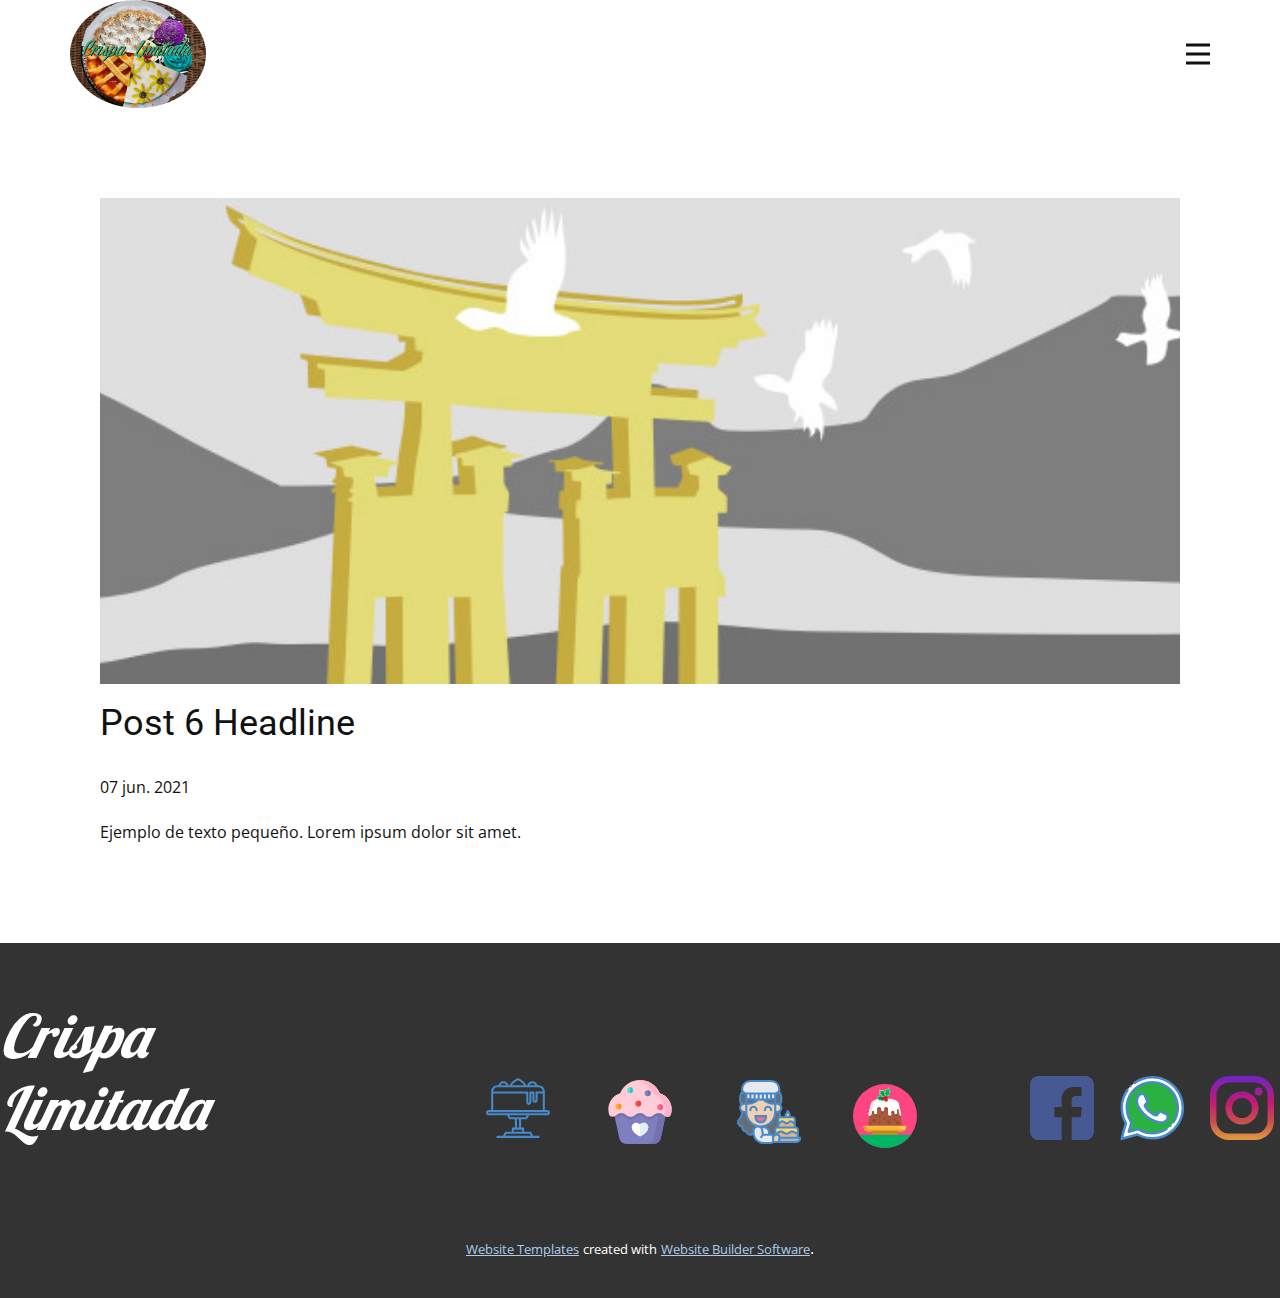
<file: blog/enviar-5.html>
<!doctype html>
<html style="font-size: 16px;"><head>
    <meta name="viewport" content="width=device-width, initial-scale=1.0">
    <meta charset="utf-8">
    <meta name="keywords" content="Post 1 Headline">
    <meta name="description" content="">
    <meta name="page_type" content="np-template-header-footer-from-plugin">
    <title>Post 6 Headline</title>
    <link rel="stylesheet" href="../nicepage.css" media="screen">
<link rel="stylesheet" href="../Post-Template.css" media="screen">
    <script class="u-script" type="text/javascript" src="../jquery.js" defer=""></script>
    <script class="u-script" type="text/javascript" src="../nicepage.js" defer=""></script>
    <meta name="generator" content="Nicepage 3.16.1, nicepage.com">
    <link id="u-theme-google-font" rel="stylesheet" href="https://fonts.googleapis.com/css?family=Roboto:100,100i,300,300i,400,400i,500,500i,700,700i,900,900i|Open+Sans:300,300i,400,400i,600,600i,700,700i,800,800i">
    <link id="u-page-google-font" rel="stylesheet" href="https://fonts.googleapis.com/css?family=Lobster:400">
    
    
    <script type="application/ld+json">{
		"@context": "http://schema.org",
		"@type": "Organization",
		"name": "",
		"url": "index.html"
}</script>
    <meta property="og:title" content="Post Template">
    <meta property="og:type" content="website">
    <meta name="theme-color" content="#478ac9">
    <link rel="canonical" href="../index.html">
    <meta property="og:url" content="index.html">
  </head>
  <body class="u-body"><header class="u-clearfix u-header u-header" id="sec-345e"><div class="u-clearfix u-sheet u-valign-middle">
        <img class="u-expanded-height u-image u-image-circle u-image-1" src="../images/logocrispa.jpg" alt="" data-image-width="960" data-image-height="675" data-animation-name="fadeIn" data-animation-duration="1000" data-animation-delay="0" data-animation-direction="">
        <nav class="u-menu u-menu-dropdown u-menu-open-right u-offcanvas u-menu-1" data-responsive-from="XL">
          <div class="menu-collapse" style="font-size: 1rem; letter-spacing: 0px;">
            <a class="u-button-style u-custom-left-right-menu-spacing u-custom-padding-bottom u-custom-top-bottom-menu-spacing u-nav-link u-text-active-palette-1-base u-text-hover-palette-2-base" href="#">
              <svg><use xmlns:xlink="http://www.w3.org/1999/xlink" xlink:href="#menu-hamburger"></use></svg>
              <svg version="1.1" xmlns="http://www.w3.org/2000/svg" xmlns:xlink="http://www.w3.org/1999/xlink"><defs><symbol id="menu-hamburger" viewBox="0 0 16 16" style="width: 16px; height: 16px;"><rect y="1" width="16" height="2"></rect><rect y="7" width="16" height="2"></rect><rect y="13" width="16" height="2"></rect>
</symbol>
</defs></svg>
            </a>
          </div>
          <div class="u-custom-menu u-nav-container">
            <ul class="u-nav u-unstyled u-nav-1"><li class="u-nav-item"><a class="u-button-style u-nav-link u-text-active-palette-1-base u-text-hover-palette-2-base" href="../Home.html" style="padding: 22px 34px;">Home</a>
</li><li class="u-nav-item"><a class="u-button-style u-nav-link u-text-active-palette-1-base u-text-hover-palette-2-base" href="../Acerca-de-nosotros.html" style="padding: 22px 34px;">Acerca de nosotros</a>
</li><li class="u-nav-item"><a class="u-button-style u-nav-link u-text-active-palette-1-base u-text-hover-palette-2-base" href="../Contacto.html" style="padding: 22px 34px;">Contacto</a>
</li></ul>
          </div>
          <div class="u-custom-menu u-nav-container-collapse">
            <div class="u-black u-container-style u-inner-container-layout u-opacity u-opacity-80 u-sidenav">
              <div class="u-sidenav-overflow">
                <div class="u-menu-close"></div>
                <ul class="u-align-center u-nav u-popupmenu-items u-spacing-51 u-unstyled u-nav-2"><li class="u-nav-item"><a class="u-button-style u-nav-link" href="../Home.html" style="padding: 10px 34px;">Home</a>
</li><li class="u-nav-item"><a class="u-button-style u-nav-link" href="../Acerca-de-nosotros.html" style="padding: 10px 34px;">Acerca de nosotros</a>
</li><li class="u-nav-item"><a class="u-button-style u-nav-link" href="../Contacto.html" style="padding: 10px 34px;">Contacto</a>
</li></ul>
              </div>
            </div>
            <div class="u-black u-menu-overlay u-opacity u-opacity-60"></div>
          </div>
        </nav>
      </div></header>
    <section class="u-align-center u-clearfix u-section-1" id="sec-3444">
      <div class="u-clearfix u-sheet u-valign-middle-md u-valign-middle-sm u-valign-middle-xs u-sheet-1"><!--post_details--><!--post_details_options_json--><!--{"source":""}--><!--/post_details_options_json--><!--blog_post-->
        <div class="u-container-style u-expanded-width u-post-details u-post-details-1">
          <div class="u-container-layout u-valign-middle u-container-layout-1"><!--blog_post_image-->
            <img alt="" class="u-blog-control u-expanded-width u-image u-image-default u-image-1" src="[data-uri]"><!--/blog_post_image--><!--blog_post_header-->
            <h2 class="u-blog-control u-text u-text-1">Post 6 Headline</h2><!--/blog_post_header--><!--blog_post_metadata-->
            <div class="u-blog-control u-metadata u-metadata-1"><!--blog_post_metadata_date-->
              <span class="u-meta-date u-meta-icon">07 jun. 2021</span><!--/blog_post_metadata_date--><!--blog_post_metadata_category-->
              <!--/blog_post_metadata_category--><!--blog_post_metadata_comments-->
              <!--/blog_post_metadata_comments-->
            </div><!--/blog_post_metadata--><!--blog_post_content-->
            <div class="u-align-justify u-blog-control u-post-content u-text u-text-2 fr-view">
  Ejemplo de texto pequeño. Lorem ipsum dolor sit amet.
  </div><!--/blog_post_content-->
          </div>
        </div><!--/blog_post--><!--/post_details-->
      </div>
    </section>
    
    
    <footer class="u-align-left u-clearfix u-footer u-grey-80 u-footer" id="sec-3d34"><h3 class="u-custom-font u-font-lobster u-text u-text-default u-text-1" data-animation-name="rotateIn" data-animation-duration="1000" data-animation-delay="0" data-animation-direction="">
        <span style="font-style: italic;">Crispa Limitada</span>
        <span style="font-weight: 700;">
          <span style="font-weight: 400;">
            <span style="font-style: italic;"></span>
          </span>
        </span>
      </h3><span class="u-icon u-icon-circle u-text-palette-1-base u-icon-1"><svg class="u-svg-link" preserveAspectRatio="xMidYMin slice" viewBox="0 0 507.974 507.974" style=""><use xmlns:xlink="http://www.w3.org/1999/xlink" xlink:href="#svg-297d"></use></svg><svg class="u-svg-content" viewBox="0 0 507.974 507.974" id="svg-297d"><g><path d="m487.491 270.372h-20.483v-147.476c-.029-27.138-22.021-49.13-49.159-49.159h-9.012c-4.531-22.172-26.177-36.474-48.35-31.943-16.085 3.287-28.656 15.858-31.943 31.943h-9.975c-3.062-13.16-13.478-26.239-31.103-38.999-9.477-6.797-19.563-12.701-30.13-17.636-2.131-.952-4.567-.952-6.698 0-10.567 4.935-20.653 10.839-30.13 17.636-17.625 12.761-28.041 25.839-31.103 38.999h-9.975c-4.531-22.172-26.177-36.474-48.35-31.943-16.085 3.287-28.656 15.858-31.943 31.943h-9.012c-27.138.029-49.13 22.021-49.159 49.159v147.476h-20.483c-11.313 0-20.483 9.17-20.483 20.483 0 11.312 9.17 20.483 20.483 20.483h146.647l15.106 28.42c1.415 2.681 4.199 4.356 7.23 4.353h39.941v65.545h-16.386c-4.525 0-8.193 3.668-8.193 8.193v24.579h-48.135c-3.031-.004-5.815 1.672-7.23 4.353l-15.106 28.42h-44.233c-4.525 0-8.193 3.668-8.193 8.193s3.668 8.193 8.193 8.193h327.726c4.525 0 8.193-3.668 8.193-8.193s-3.668-8.193-8.193-8.193h-44.1l-14.113-28.246c-1.391-2.774-4.229-4.526-7.333-4.527h-49.159v-24.579c0-4.525-3.668-8.193-8.193-8.193h-16.386v-65.546h40.966c3.031.004 5.815-1.672 7.23-4.353l15.106-28.42h145.623c11.312 0 20.483-9.171 20.483-20.483s-9.171-20.482-20.483-20.482zm-118.8-213.021c10.411.013 19.687 6.574 23.166 16.386h-46.332c3.479-9.812 12.755-16.374 23.166-16.386zm-138.782-9.187c7.637-5.472 15.698-10.325 24.108-14.512 13.58 6.698 40.3 22.941 47.367 40.085h-94.825c4.025-9.863 14.358-19.039 23.35-25.573zm-90.626 9.187c10.411.013 19.687 6.574 23.166 16.386h-46.332c3.479-9.812 12.756-16.374 23.166-16.386zm-49.159 32.772h327.726c18.093.017 32.756 14.68 32.772 32.773h-49.159c-4.525 0-8.193 3.668-8.193 8.193v61.448c0 2.262-1.834 4.097-4.097 4.097-2.262 0-4.097-1.834-4.097-4.097v-61.448c0-4.525-3.668-8.193-8.193-8.193h-24.579c-4.525 0-8.193 3.668-8.193 8.193v77.835c0 2.262-1.834 4.097-4.097 4.097-2.262 0-4.097-1.834-4.097-4.097v-77.835c0-4.525-3.668-8.193-8.193-8.193h-270.372c.017-18.093 14.68-32.756 32.772-32.773zm-32.772 49.159h262.18v69.642c0 11.312 9.171 20.483 20.483 20.483s20.483-9.17 20.483-20.483v-69.642h8.193v53.255c0 11.312 9.17 20.483 20.483 20.483s20.483-9.17 20.483-20.483v-53.255h40.966v131.09h-393.271zm289.893 319.532 8.193 16.386h-202.523l8.705-16.386zm-60.485-32.773v16.386h-65.545v-16.386zm-40.966-16.386v-65.545h16.386v65.545zm68.812-81.931h-120.214l-8.705-16.386h137.624zm172.885-32.773h-467.008c-2.262 0-4.097-1.834-4.097-4.097 0-2.262 1.834-4.097 4.097-4.097h467.008c2.262 0 4.097 1.834 4.097 4.097s-1.834 4.097-4.097 4.097z"></path>
</g></svg></span><span class="u-icon u-icon-circle u-text-palette-1-base u-icon-2"><svg class="u-svg-link" preserveAspectRatio="xMidYMin slice" viewBox="0 0 512 512" style=""><use xmlns:xlink="http://www.w3.org/1999/xlink" xlink:href="#svg-ad0d"></use></svg><svg class="u-svg-content" viewBox="0 0 512 512" x="0px" y="0px" id="svg-ad0d" style="enable-background:new 0 0 512 512;"><path style="fill:#7F7FBF;" d="M363.448,235.721c-26.862,0-26.862,21.636-53.724,21.636c-26.86,0-26.86-21.636-53.72-21.636  c-26.861,0-26.861,21.636-53.721,21.636c-26.862,0-26.862-21.636-53.724-21.636c-26.861,0-26.861,21.636-53.722,21.636  c-22.621,0-26.2-15.336-42.804-20.181c-4.993-1.457-9.762,2.853-8.688,7.942l46.316,219.563C95.479,492.261,119.816,512,148.003,512  h215.993c28.188,0,52.525-19.738,58.342-47.319l46.318-219.571c1.045-4.952-3.503-9.394-8.374-8.025  c-16.873,4.742-20.353,20.271-43.113,20.271C390.309,257.357,390.309,235.721,363.448,235.721z"></path><path style="fill:#FFFFFF;" d="M285.221,341.495c-11.868,0-22.433,5.575-29.221,14.249c-6.788-8.674-17.353-14.249-29.221-14.249  c-20.481,0-37.085,16.603-37.085,37.085c0,46.593,66.306,72.539,66.306,72.539s66.306-25.946,66.306-72.539  C322.306,358.098,305.702,341.495,285.221,341.495z"></path><path style="fill:#7272AF;" d="M460.283,237.086c-16.873,4.742-20.353,20.271-43.113,20.271c-2.255,0-4.306-0.164-6.214-0.443  l-1.529,7.249c-1.469-0.106-2.99-0.17-4.59-0.17c-37.209,0-37.209,29.97-74.417,29.97c-37.207,0-37.207-29.97-74.413-29.97  c-37.207,0-37.207,29.97-74.414,29.97c-37.209,0-37.209-29.97-74.418-29.97c-28.945,0-35.378,18.133-54.323,26.188l4.293,20.35  c15.816-8.726,23.382-24.096,50.03-24.096c37.209,0,37.209,29.97,74.418,29.97c37.207,0,37.207-29.97,74.414-29.97  s37.207,29.97,74.413,29.97c37.171,0,37.212-29.907,74.309-29.967l-37.6,178.244C361.31,492.262,336.973,512,308.785,512h55.211  c28.188,0,52.525-19.738,58.343-47.319l46.318-219.571C469.702,240.159,465.155,235.716,460.283,237.086z"></path><path style="fill:#FFCCD7;" d="M32.758,293.962c37.208,0,37.208-29.97,74.415-29.97c37.209,0,37.209,29.97,74.418,29.97  c37.207,0,37.207-29.97,74.414-29.97s37.207,29.97,74.413,29.97c37.209,0,37.209-29.97,74.417-29.97  c37.207,0,37.207,29.97,74.414,29.97c0.07,0,0.139,0,0.209,0c10.426-0.032,19.562-6.894,22.867-16.781  c4.509-13.486,6.955-27.916,6.955-42.919c0-60.585-39.807-111.869-94.692-129.133C388.464,43.349,327.296,0,256,0  S123.535,43.349,97.41,105.128C42.525,122.393,2.718,173.676,2.718,234.262c0,15.253,2.528,29.913,7.181,43.592  c3.259,9.58,12.318,16.045,22.437,16.108C32.476,293.962,32.617,293.962,32.758,293.962z"></path><path style="fill:#FFB3CB;" d="M414.59,105.128C388.464,43.349,327.296,0,256,0c-9.376,0-18.574,0.757-27.542,2.2  c59.232,9.527,108.358,49.274,131.047,102.929c54.885,17.265,94.692,68.548,94.692,129.133c0,15.003-2.446,29.433-6.955,42.919  c-0.515,1.54-1.186,2.996-1.967,4.375c8.339,6.541,17.516,12.407,33.975,12.407c0.07,0,0.139,0,0.209,0  c10.426-0.032,19.562-6.894,22.867-16.781c4.509-13.486,6.955-27.916,6.955-42.919C509.283,173.677,469.474,122.393,414.59,105.128z  "></path><circle style="fill:#7F7FBF;" cx="317.891" cy="106.02" r="23.541"></circle><circle style="fill:#53E7D3;" cx="176.44" cy="82.47" r="23.541"></circle><circle style="fill:#FFB125;" cx="83.72" cy="212.18" r="23.541"></circle><circle style="fill:#FF4C4C;" cx="241.72" cy="188.64" r="23.541"></circle><circle style="fill:#FF6991;" cx="417.171" cy="217.21" r="23.541"></circle><path style="fill:#E1EFFB;" d="M322.306,378.579c0-20.481-16.603-37.085-37.085-37.085c-11.868,0-22.433,5.575-29.221,14.249v95.374  C256,451.119,322.306,425.173,322.306,378.579z"></path><path style="fill:#1BCCC7;" d="M199.976,82.474c0-13.001-10.54-23.541-23.541-23.541v47.082  C189.436,106.015,199.976,95.475,199.976,82.474z"></path><path style="fill:#F33A3A;" d="M265.26,188.64c0-13.001-10.54-23.541-23.541-23.541v47.082  C254.72,212.18,265.26,201.641,265.26,188.64z"></path><path style="fill:#FF507E;" d="M440.715,217.207c0-13.001-10.54-23.541-23.541-23.541v47.082  C430.175,240.748,440.715,230.208,440.715,217.207z"></path><path style="fill:#7272AF;" d="M341.428,106.015c0-13.001-10.54-23.541-23.541-23.541v47.082  C330.889,129.556,341.428,119.016,341.428,106.015z"></path><path style="fill:#FF901D;" d="M107.266,212.18c0-13.001-10.54-23.541-23.541-23.541v47.082  C96.726,235.721,107.266,225.182,107.266,212.18z"></path></svg></span><span class="u-icon u-icon-circle u-text-palette-1-base u-icon-3"><svg class="u-svg-link" preserveAspectRatio="xMidYMin slice" viewBox="0 0 62 62" style=""><use xmlns:xlink="http://www.w3.org/1999/xlink" xlink:href="#svg-712f"></use></svg><svg class="u-svg-content" viewBox="0 0 62 62" id="svg-712f"><g><g><g><path d="m41 58v-2h2 14 4v1c0 1.66-1.34 3-3 3h-19c1.1 0 2-.9 2-2z" fill="#aab2bd"></path>
</g><g><path d="m37 52c2.75 0 2.75-2 5.5-2s2.75 2 5.51 2c2.75 0 2.75-2 5.5-2 2.74 0 2.74 2 5.49 2v2c0 1.1-.9 2-2 2h-14-2v-1c0-1.1-.9-2-2-2h-1.17c-.29 0-.57.06-.83.18z" fill="#dfb28b"></path>
</g><g><path d="m56 42v4h-16v-4c2 0 2-2 4-2 2.01 0 2.01 2 4.01 2s2-2 3.99-2c2 0 2 2 4 2z" fill="#dfb28b"></path>
</g><g><path d="m59 48v4c-2.75 0-2.75-2-5.49-2-2.75 0-2.75 2-5.5 2-2.76 0-2.76-2-5.51-2s-2.75 2-5.5 2v-4c0-1.1.9-2 2-2h1 16 1c1.1 0 2 .9 2 2z" fill="#fcd770"></path>
</g><g><path d="m56 38v4c-2 0-2-2-4-2-1.99 0-1.99 2-3.99 2s-2-2-4.01-2c-2 0-2 2-4 2v-4c0-1.1.9-2 2-2h.43 6.57 5c1.1 0 2 .9 2 2z" fill="#fcd770"></path>
</g><g><path d="m49 30c1.1 0 2 2.9 2 4s-.9 2-2 2-2-.9-2-2 2-2 2-4z" fill="#fcd770"></path>
</g><g><path d="m41 9c0 .63-.15 1.23-.41 1.76-.19.4-.45.76-.76 1.07-.73.72-1.73 1.17-2.83 1.17v5c-3.89.55-7.8.88-11.72.97-1.52.04-3.04.04-4.56 0-3.92-.09-7.83-.42-11.72-.97v-5c-1.1 0-2.1-.45-2.83-1.17-.31-.31-.57-.67-.76-1.07-.26-.53-.41-1.13-.41-1.76 0-4.42 3.58-8 8-8h20c2.21 0 4.21.9 5.66 2.34 1.44 1.45 2.34 3.45 2.34 5.66z" fill="#e6e9ed"></path>
</g><g><path d="m25 53h5.72 2.28c1.1 0 2 .9 2 2v4c0 .34-.09.67-.24.95-.34.62-1 1.05-1.76 1.05h-7c-5.31 0-9.66-4.15-9.98-9.38-.01-.2-.02-.41-.02-.62v-1.75c0-2.29 1.8-4.15 4.07-4.24l1.32.14.02.01c.62.18 1.18.49 1.65.9.76.67 1.28 1.6 1.41 2.66z" fill="#e6e9ed"></path>
</g><g><path d="m31.12 50.99c0 .68-.14 1.37-.4 2.01h-5.72l-.53-4.28c-.13-1.06-.65-1.99-1.41-2.66-.47-.41-1.03-.72-1.65-.9l4.97.55c1.65.18 3.12 1.13 3.98 2.55.5.84.76 1.79.76 2.73z" fill="#e6e9ed"></path>
</g><g><path d="m37 53.18c.26-.12.54-.18.83-.18h1.17c1.1 0 2 .9 2 2v1 2c0 1.1-.9 2-2 2h-1-3l-.24-.05c.15-.28.24-.61.24-.95v-4l1.41-1.41c.17-.17.37-.31.59-.41z" fill="#f0d0b4"></path>
</g><g><path d="m13.1 40.9c1.11 1.11 2.4 2.03 7.77 3.94l-.03.2c-.19-.03-.39-.04-.59-.04-.06 0-.12 0-.18.01-2.27.09-4.07 1.95-4.07 4.24v1.75c0 .21.01.42.02.62-.73.85-1.81 1.38-3.02 1.38-1.87 0-3.42-1.28-3.86-3.01-.05 0-.09.01-.14.01-2.21 0-4-1.79-4-4 0-.35.06-.69.15-1.01-.05 0-.1.01-.15.01-2.21 0-4-1.79-4-4 0-.98.35-1.87.93-2.57 1.89-2.25 3.06-5.02 3.07-7.97.59.34 1.27.54 2 .54h2c0 3.86 1.57 7.36 4.1 9.9z" fill="#656d78"></path>
</g><g><path d="m36.41 53.59-1.41 1.41c0-1.1-.9-2-2-2h-2.28c.26-.64.4-1.33.4-2.01 0-.94-.26-1.89-.76-2.73-.86-1.42-2.33-2.37-3.98-2.55l-4.97-.55-.02-.01c-.18-.04-.36-.08-.55-.11l.03-.2 2.13.16c7.73 0 14-6.27 14-14h2c.73 0 1.41-.2 2-.54.01 1.96.52 3.84 1.43 5.54h-.43c-1.1 0-2 .9-2 2v4 4h-1c-1.1 0-2 .9-2 2v4 1.18c-.22.1-.42.24-.59.41z" fill="#656d78"></path>
</g><g><g><path d="m40.59 10.76c-.19.4-.45.76-.76 1.07-.73.72-1.73 1.17-2.83 1.17v5c-3.89.55-7.8.88-11.72.97 2.56 2.55 6.07 4.03 9.78 4.03h1.94 2c1.06 0 2.03.42 2.75 1.1.82-1.76 1.25-3.69 1.25-5.66 0-2.86-.89-5.5-2.41-7.68z" fill="#656d78"></path>
</g><g><path d="m9 13c-1.1 0-2.1-.45-2.83-1.17-.31-.31-.57-.67-.76-1.07-.76 1.09-1.36 2.3-1.77 3.58-.42 1.3-.64 2.67-.64 4.1 0 1.97.44 3.9 1.25 5.66.72-.68 1.69-1.1 2.75-1.1h2 1.94c3.71 0 7.22-1.48 9.78-4.03-3.92-.09-7.83-.42-11.72-.97z" fill="#656d78"></path>
</g>
</g><g><path d="m41.75 24.1c.77.73 1.25 1.76 1.25 2.9 0 1.1-.45 2.1-1.17 2.83-.25.24-.53.46-.83.63-.59.34-1.27.54-2 .54h-2v-8h2c1.06 0 2.03.42 2.75 1.1z" fill="#f0d0b4"></path>
</g><g><path d="m37 31c0 7.73-6.27 14-14 14l-2.13-.16c-5.37-1.91-6.66-2.83-7.77-3.94-2.53-2.54-4.1-6.04-4.1-9.9v-8h1.94c3.71 0 7.22-1.48 9.78-4.03 1.52.04 3.04.04 4.56 0 2.56 2.55 6.07 4.03 9.78 4.03h1.94z" fill="#f0d0b4"></path>
</g><g><path d="m9 23v8h-2c-.73 0-1.41-.2-2-.54-.3-.17-.58-.39-.83-.63-.72-.73-1.17-1.73-1.17-2.83 0-1.14.48-2.17 1.25-2.9.72-.68 1.69-1.1 2.75-1.1z" fill="#f0d0b4"></path>
</g><g><path d="m28 35v1c0 2.76-2.24 5-5 5-1.38 0-2.63-.56-3.54-1.46-.9-.91-1.46-2.16-1.46-3.54v-1z" fill="#ef7385"></path>
</g>
</g><g><path d="m14 29c0-1.103.897-2 2-2s2 .897 2 2v1h2v-1c0-2.206-1.794-4-4-4s-4 1.794-4 4v1h2z"></path><path d="m28 29c0-1.103.897-2 2-2s2 .897 2 2v1h2v-1c0-2.206-1.794-4-4-4s-4 1.794-4 4v1h2z"></path><path d="m17 36c0 3.309 2.691 6 6 6s6-2.691 6-6v-2h-12zm10 0c0 2.206-1.794 4-4 4s-4-1.794-4-4z"></path><path d="m59.816 55c.112-.314.184-.648.184-1v-6c0-1.654-1.346-3-3-3v-7c0-1.654-1.346-3-3-3h-2.184c.112-.314.184-.648.184-1 0-1.165-.936-5-3-5h-1v1c0 .783-.479 1.353-.985 1.957-.499.594-1.015 1.208-1.015 2.043 0 .352.072.686.184 1h-3.12c-.616-1.314-.962-2.672-1.032-4.052 1.188-.915 1.968-2.336 1.968-3.948 0-1.173-.423-2.238-1.101-3.092.709-1.731 1.101-3.604 1.101-5.473 0-2.782-.795-5.457-2.287-7.781.183-.518.287-1.074.287-1.654 0-4.962-4.037-9-9-9h-20c-4.963 0-9 4.038-9 9 0 .58.104 1.136.287 1.654-1.492 2.324-2.287 4.999-2.287 7.781 0 1.897.383 3.732 1.1 5.475-.678.853-1.1 1.918-1.1 3.09 0 1.615.783 3.039 1.975 3.954-.124 2.42-1.082 4.774-2.809 6.837-.752.897-1.166 2.037-1.166 3.209 0 2.415 1.721 4.436 4.001 4.9-.001.033-.001.067-.001.1 0 2.56 1.933 4.676 4.416 4.966.775 1.819 2.565 3.034 4.584 3.034.805 0 1.583-.2 2.283-.559 1.115 4.892 5.492 8.558 10.716 8.558l7.001.001c.883 0 1.67-.391 2.22-1h2.78 1 19c2.206 0 4-1.794 4-4v-2zm-19.952-2.858c.169-.112.328-.225.476-.333.646-.47 1.112-.809 2.163-.809s1.518.339 2.164.809c.729.531 1.639 1.191 3.339 1.191s2.608-.661 3.338-1.191c.645-.47 1.112-.809 2.162-.809 1.048 0 1.514.339 2.158.809.57.415 1.255.905 2.336 1.101v1.09c0 .551-.448 1-1 1h-13.997-1.003c0-1.352-.905-2.485-2.136-2.858zm18.136-4.142v2.843c-.429-.142-.767-.367-1.158-.652-.73-.53-1.637-1.191-3.336-1.191-1.7 0-2.608.661-3.338 1.191-.646.47-1.112.809-2.162.809-1.051 0-1.517-.339-2.163-.809-.731-.53-1.639-1.191-3.34-1.191-1.7 0-2.609.66-3.339 1.191-.393.285-.733.511-1.164.653v-2.844c0-.551.448-1 1-1h18c.552 0 1 .449 1 1zm-17-3v-2.145c.798-.243 1.309-.748 1.709-1.147.491-.491.731-.708 1.295-.708.563 0 .804.217 1.294.707.546.546 1.294 1.293 2.709 1.293 1.414 0 2.161-.748 2.706-1.293.49-.49.73-.707 1.291-.707s.801.217 1.291.707c.399.399.909.904 1.705 1.147v2.146zm14-7v2.573c-.09-.082-.183-.172-.291-.28-.545-.545-1.292-1.293-2.705-1.293s-2.16.747-2.705 1.293c-.49.49-.73.707-1.292.707-.563 0-.804-.217-1.295-.708-.546-.545-1.294-1.292-2.708-1.292-1.415 0-2.163.747-2.709 1.292-.11.11-.204.201-.295.284v-2.576c0-.551.448-1 1-1h12c.552 0 1 .449 1 1zm-7-3.992c.021-.141.338-.517.546-.766.301-.357.654-.779.938-1.293.282.67.516 1.522.516 2.051 0 .551-.448 1-1 1s-1-.449-1-.992zm-7.042 1.189c-1.14.426-1.958 1.516-1.958 2.803v7c-1.654 0-3 1.346-3 3v4.638c-.1.077-.202.15-.293.241l-.323.323c-.548-.723-1.408-1.199-2.384-1.199h-.969c.231-1.457-.047-2.974-.818-4.256-.729-1.216-1.857-2.138-3.16-2.642 5.488-1.973 9.493-7.047 9.896-13.105h1.051c.376 0 .739-.049 1.092-.128.133 1.129.424 2.24.866 3.325zm-33.958-5.197c-1.654 0-3-1.346-3-3s1.346-3 3-3h1v6zm35-3c0 1.654-1.346 3-3 3h-1v-6h1c1.654 0 3 1.346 3 3zm-6-7.868v2.868h-.938c-2.57 0-5.028-.748-7.123-2.142 2.693-.133 5.382-.374 8.061-.726zm0-2.003c-.666.089-1.333.159-2 .234v-3.363h2zm-4 .442c-.666.062-1.333.119-2 .167v-3.738h2zm-4 .283c-.667.034-1.333.071-2 .091v-3.945h2zm-4 .125c-.667.007-1.333.007-2 0v-3.979h2zm-5.94 1.879c-2.094 1.393-4.552 2.142-7.122 2.142h-.938v-2.868c2.679.352 5.367.593 8.06.726zm1.94-1.913c-.667-.02-1.333-.057-2-.091v-3.854h2zm-4-.207c-.667-.048-1.334-.105-2-.167l-.001-3.571h2.001zm-4.001-3.738.001 3.363c-.667-.075-1.334-.145-2-.234v-3.129zm-1.999 10h.938c3.814 0 7.405-1.439 10.175-4.038.629.012 1.258.034 1.887.034s1.258-.022 1.887-.033c2.771 2.599 6.362 4.037 10.176 4.037h.937v7c0 7.168-5.832 13-13 13s-13-5.832-13-13zm15.457 24.6c-.095-.758-.363-1.451-.741-2.069l1.552.172c1.333.147 2.541.922 3.23 2.072.582.971.75 2.137.492 3.228h-4.108zm16.543-30.165c0 1.405-.251 2.814-.719 4.142-.687-.357-1.455-.577-2.281-.577h-1v-3.133-.867-4.101c.97-.198 1.827-.689 2.506-1.361.975 1.804 1.494 3.815 1.494 5.897zm-29-16.435h20c3.859 0 7 3.14 7 7 0 1.654-1.346 3-3 3h-1-26-1c-1.654 0-3-1.346-3-3 0-3.86 3.141-7 7-7zm-7.506 10.538c.679.672 1.536 1.164 2.506 1.361v4.101.867 3.133h-1c-.826 0-1.595.221-2.282.577-.472-1.328-.718-2.715-.718-4.142 0-2.082.519-4.093 1.494-5.897zm7.506 39.462c-1.364 0-2.555-.93-2.895-2.261l-.198-.778-.803.025c-.058.003-.116.009-.104.014-1.654 0-3-1.346-3-3 0-.225.036-.466.113-.759l.345-1.308-1.351.053c-.057.002-.113.009-.107.014-1.654 0-3-1.346-3-3 0-.703.248-1.387.699-1.925 1.819-2.171 2.907-4.638 3.207-7.204.353.079.717.129 1.094.129h1.051c.388 5.833 4.111 10.762 9.286 12.882-.284.19-.552.41-.8.657-.991.991-1.537 2.309-1.537 3.711v1.75c0 .069.009.136.01.205-.55.5-1.258.795-2.01.795zm21 7c0 .551-.448 1-1 1h-7.001c-4.962 0-8.999-4.038-8.999-9v-1.75c0-.868.338-1.684.951-2.297.575-.574 1.329-.895 2.134-.935l1.021.113c1.238.342 2.2 1.39 2.366 2.717l.489 3.909-1.793 2.687 1.664 1.11 1.703-2.551h7.465c.552 0 1 .449 1 1zm4 0h-2v-3.586l1.121-1.121c.187-.186.444-.293.707-.293h1.172c.552 0 1 .449 1 1v3c0 .551-.448 1-1 1zm20 0h-16.184c.112-.314.184-.648.184-1v-1h1.003 13.997 3c0 1.103-.897 2-2 2z"></path>
</g>
</g></svg></span><span class="u-icon u-icon-circle u-text-palette-1-base u-icon-4"><svg class="u-svg-link" preserveAspectRatio="xMidYMin slice" viewBox="0 0 512 512" style=""><use xmlns:xlink="http://www.w3.org/1999/xlink" xlink:href="#svg-7776"></use></svg><svg class="u-svg-content" viewBox="0 0 512 512" id="svg-7776"><g id="BULINE"><circle cx="256" cy="256" fill="#fc4581" r="256"></circle>
</g><g id="Icons"><path d="m378.49 334.83h-244.86a14.13 14.13 0 0 1 -13.8-17.16l10.9-49.56 2.85-13 17.14-77.93a59.91 59.91 0 0 1 58.51-47h93.66a59.91 59.91 0 0 1 58.51 47l17.22 78.28 3 13.49 10.71 48.69a14.13 14.13 0 0 1 -13.84 17.19z" fill="#a65c3b"></path><path d="m136.63 255.5a13.32 13.32 0 0 0 13.17-11.29l3.27-21.15a7.54 7.54 0 0 1 7.45-6.39 7.54 7.54 0 0 1 7.54 7.54v8.13a12.33 12.33 0 0 0 12.33 12.33 12.33 12.33 0 0 0 12.33-12.33v-30.5a16 16 0 0 1 16-16 16 16 0 0 1 16 16v6.16a12.67 12.67 0 0 0 12.67 12.67 12.67 12.67 0 0 0 12.67-12.67v-7.16a15 15 0 0 1 15-15 15 15 0 0 1 15 15v41a13.67 13.67 0 0 0 13.66 13.66 13.67 13.67 0 0 0 13.67-13.66v-15.17a11.33 11.33 0 0 1 11.33-11.33 11.34 11.34 0 0 1 11.34 11.33v6a11.33 11.33 0 0 0 11.33 11.33 11.33 11.33 0 0 0 11.33-11.33v-27.9a4.78 4.78 0 0 1 4.77-4.77 4.78 4.78 0 0 1 4.68 3.82l9.33 45.69a7.48 7.48 0 0 0 7.34 6 7.48 7.48 0 0 0 7.32-9l-17.44-83.14s1.34-46.67-112-46.67c0 0-96-8.11-112.66 41.94l-20.36 80.26a13.34 13.34 0 0 0 12.93 16.6z" fill="#fff"></path><path d="m251.84 116.4c-29.66 1.26-76.34 8.71-87.5 42.21l-20.34 80.28a13.29 13.29 0 0 0 2.59 11.7 13.33 13.33 0 0 1 -23.26-11.7l20.36-80.28c14.48-43.54 88.98-43.07 108.15-42.21z" fill="#e2e2e2"></path><g fill="#9e4830"><path d="m192.73 232.33v14a12.33 12.33 0 1 1 -24.66 0v-8.13a7.54 7.54 0 0 0 -15-1.15l-3.27 21.15a13.33 13.33 0 0 1 -13.17 11.3 13.19 13.19 0 0 1 -5.91-1.38l2.85-13a12.82 12.82 0 0 0 3.06.36 13.33 13.33 0 0 0 13.17-11.3l3.27-21.15a7.54 7.54 0 0 1 15 1.15v8.13a12.33 12.33 0 1 0 24.66 0z"></path><path d="m280.06 214.82a15 15 0 0 0 -30 0v7.18a12.67 12.67 0 0 1 -25.34 0v-6.17a16 16 0 0 0 -32 0v-14a16 16 0 0 1 32 0v6.17a12.67 12.67 0 1 0 25.34 0v-7.17a15 15 0 1 1 30 0z"></path><path d="m303.39 251.5a13.67 13.67 0 0 0 4-9.67v14a13.67 13.67 0 1 1 -27.33 0v-14a13.67 13.67 0 0 0 23.33 9.67z"></path><path d="m349.4 240.68a11.29 11.29 0 0 0 3.32-8v14a11.33 11.33 0 1 1 -22.66 0v-6a11.34 11.34 0 0 0 -22.67 0v-14a11.34 11.34 0 1 1 22.67 0v6a11.33 11.33 0 0 0 19.34 8z"></path><path d="m381.58 269a7.51 7.51 0 0 1 -10.07-5.48l-9.33-45.7a4.73 4.73 0 0 0 -1.66-2.74 4.78 4.78 0 0 0 -7.79 3.7v-14a4.77 4.77 0 0 1 9.45-1l9.33 45.69a7.48 7.48 0 0 0 7.11 6z"></path><circle cx="168.72" cy="293" r="14"></circle><circle cx="284.85" cy="306.5" r="14"></circle><circle cx="357.82" cy="310.67" r="14"></circle><circle cx="209.14" cy="310.67" r="9.08"></circle><circle cx="247.71" cy="278.17" r="9.08"></circle><circle cx="330.06" cy="283.84" r="9.08"></circle><circle cx="212.73" cy="257.99" r="9.08"></circle><circle cx="139.81" cy="315.59" r="9.08"></circle>
</g><path d="m245.31 47.67c-13.06 4.46-25.34-.24-32.24-4a2.08 2.08 0 0 0 -2.94 2.55c2.7 7.36 5.56 20.2-.75 32.47a2.07 2.07 0 0 0 1.53 3c7 1 23.48 5.41 21.82 24.27a2.07 2.07 0 0 0 2.82 2.11 33.66 33.66 0 0 1 30.25 2.67 2.08 2.08 0 0 0 3-2.59 33.63 33.63 0 0 1 1.77-30.32 2.07 2.07 0 0 0 -1.68-3.09c-18.89-1.12-20.84-18-20.82-25.13a2.08 2.08 0 0 0 -2.76-1.94z" fill="#82f4b8"></path><path d="m243.72 56.51c-9.16 3.13-17.77-.17-22.6-2.8a1.46 1.46 0 0 0 -2.07 1.79c1.9 5.16 3.9 14.16-.53 22.77a1.46 1.46 0 0 0 1.08 2.11c4.93.71 16.46 3.79 15.3 17a1.46 1.46 0 0 0 2 1.49 23.58 23.58 0 0 1 21.21 1.87 1.46 1.46 0 0 0 2.11-1.81 23.59 23.59 0 0 1 1.24-21.27 1.46 1.46 0 0 0 -1.18-2.17c-13.25-.78-14.62-12.64-14.6-17.62a1.46 1.46 0 0 0 -1.96-1.36z" fill="#049952"></path><path d="m214.83 90.5c-7.44 9.75-18.83 12.36-25.77 13a1.84 1.84 0 0 0 -.92 3.33c5.64 4.1 14.1 12.16 15.51 24.34a1.85 1.85 0 0 0 2.62 1.47c5.69-2.73 20-7.62 28.11 7.11a1.85 1.85 0 0 0 3.13.17 29.91 29.91 0 0 1 23.65-13 1.85 1.85 0 0 0 .94-3.4 29.89 29.89 0 0 1 -13.7-23.25 1.84 1.84 0 0 0 -2.77-1.45c-14.49 8.52-24.3-3-27.8-8.25a1.84 1.84 0 0 0 -3-.07z" fill="#31f794"></path><path d="m217.77 97.53c-5.32 7-13.47 8.84-18.44 9.3a1.32 1.32 0 0 0 -.65 2.39c4 2.93 10.08 8.7 11.09 17.41a1.33 1.33 0 0 0 1.88 1.05c4.07-2 14.31-5.45 20.11 5.09a1.32 1.32 0 0 0 2.24.12 21.38 21.38 0 0 1 16.92-9.3 1.32 1.32 0 0 0 .67-2.43 21.38 21.38 0 0 1 -9.8-16.63 1.31 1.31 0 0 0 -2-1c-10.37 6.1-17.39-2.15-19.89-5.9a1.32 1.32 0 0 0 -2.13-.1z" fill="#068244"></path><circle cx="265.54" cy="128.16" fill="#db1b1b" r="13.79"></circle><path d="m257.46 139.33a13.79 13.79 0 1 1 18.69-20 14.16 14.16 0 0 1 1.87 2.94 13.79 13.79 0 0 0 -20.56 17z" fill="#bc1b1b"></path><circle cx="272.31" cy="131.79" fill="#e24444" r="3.62"></circle><path d="m302.59 56.55c-11.23-8.04-14.59-20.76-15.51-28.55a2.08 2.08 0 0 0 -3.78-.92c-4.41 6.49-13.19 16.28-26.85 18.28a2.07 2.07 0 0 0 -1.56 3c3.26 6.31 9.25 22.24-7 31.86a2.08 2.08 0 0 0 -.08 3.53 33.64 33.64 0 0 1 15.41 26.16 2.08 2.08 0 0 0 3.86.93 33.63 33.63 0 0 1 25.69-16.19 2.07 2.07 0 0 0 1.54-3.17c-10.08-16 2.54-27.44 8.33-31.55a2.08 2.08 0 0 0 -.05-3.38z" fill="#31f794"></path><path d="m293.84 60.52c-7.64-5.48-9.91-14.15-10.56-19.45a1.42 1.42 0 0 0 -2.58-.63c-3 4.42-9 11.09-18.29 12.45a1.42 1.42 0 0 0 -1.07 2c2.22 4.3 6.31 15.16-4.8 21.71a1.41 1.41 0 0 0 -.05 2.4 22.93 22.93 0 0 1 10.51 17.88 1.42 1.42 0 0 0 2.63.64 22.92 22.92 0 0 1 17.5-11 1.42 1.42 0 0 0 1.06-2.16c-6.87-10.91 1.73-18.7 5.67-21.5a1.41 1.41 0 0 0 -.02-2.34z" fill="#00b564"></path><circle cx="265.08" cy="110.49" fill="#db1b1b" r="13.79"></circle><path d="m265.29 124.28a14.19 14.19 0 0 1 -3.46-.39 13.79 13.79 0 0 1 6.5-26.8 14.26 14.26 0 0 1 3.25 1.23 13.79 13.79 0 0 0 -6.29 26z" fill="#bc1b1b"></path><circle cx="272.68" cy="109.35" fill="#e24444" r="3.62"></circle><circle cx="246.19" cy="116.02" fill="#db1b1b" r="13.79"></circle><path d="m234.81 123.81a13.79 13.79 0 1 1 24.34-12.5 14.68 14.68 0 0 1 .77 3.39 13.79 13.79 0 0 0 -25.11 9.11z" fill="#bc1b1b"></path><circle cx="251.34" cy="121.72" fill="#e24444" r="3.62"></circle><path d="m391.15 380.17h-270.15a36 36 0 0 1 -35.13-28.23l-2.16-9.78a6 6 0 0 1 5.89-7.33h333a6 6 0 0 1 5.89 7.33l-2.16 9.78a36 36 0 0 1 -35.18 28.23z" fill="#f7bb38"></path><path d="m421 364.14a35.94 35.94 0 0 1 -29.93 16h-270.22a36 36 0 0 1 -35.13-28.23l-2.16-9.78a6 6 0 0 1 5.89-7.33h14.66l.61 2.78a36 36 0 0 0 35.13 28.23h270.15a35.75 35.75 0 0 0 11-1.67z" fill="#dda12a"></path><path d="m360.43 380.17-2 10.5-1.08 5.56a12.07 12.07 0 0 1 -11.88 9.77h-178.84a12.06 12.06 0 0 1 -11.84-9.77l-1.08-5.56-2-10.5z" fill="#cc9527"></path><path d="m360.43 380.17-2.03 10.5h-204.69l-2.03-10.5z" fill="#b27d1f"></path><circle cx="402.9" cy="351.65" fill="#f6d372" r="11.48"></circle><circle cx="379" cy="351.65" fill="#f6d372" r="8.13"></circle><path d="m463.47 406a256 256 0 0 1 -414.94 0z" fill="#00b564"></path>
</g></svg></span><span class="u-icon u-icon-circle u-text-palette-1-base u-icon-5" data-animation-name="slideIn" data-animation-duration="1000" data-animation-delay="0" data-animation-direction="Down"><svg class="u-svg-link" preserveAspectRatio="xMidYMin slice" viewBox="0 0 551.034 551.034" style=""><use xmlns:xlink="http://www.w3.org/1999/xlink" xlink:href="#svg-056f"></use></svg><svg class="u-svg-content" viewBox="0 0 551.034 551.034" x="0px" y="0px" id="svg-056f" style="enable-background:new 0 0 551.034 551.034;"><g><linearGradient id="SVGID_1_" gradientUnits="userSpaceOnUse" x1="275.517" y1="4.57" x2="275.517" y2="549.72" gradientTransform="matrix(1 0 0 -1 0 554)"><stop offset="0" style="stop-color:#E09B3D"></stop><stop offset="0.3" style="stop-color:#C74C4D"></stop><stop offset="0.6" style="stop-color:#C21975"></stop><stop offset="1" style="stop-color:#7024C4"></stop>
</linearGradient><path style="fill:url(#SVGID_1_);" d="M386.878,0H164.156C73.64,0,0,73.64,0,164.156v222.722   c0,90.516,73.64,164.156,164.156,164.156h222.722c90.516,0,164.156-73.64,164.156-164.156V164.156   C551.033,73.64,477.393,0,386.878,0z M495.6,386.878c0,60.045-48.677,108.722-108.722,108.722H164.156   c-60.045,0-108.722-48.677-108.722-108.722V164.156c0-60.046,48.677-108.722,108.722-108.722h222.722   c60.045,0,108.722,48.676,108.722,108.722L495.6,386.878L495.6,386.878z"></path><linearGradient id="SVGID_2_" gradientUnits="userSpaceOnUse" x1="275.517" y1="4.57" x2="275.517" y2="549.72" gradientTransform="matrix(1 0 0 -1 0 554)"><stop offset="0" style="stop-color:#E09B3D"></stop><stop offset="0.3" style="stop-color:#C74C4D"></stop><stop offset="0.6" style="stop-color:#C21975"></stop><stop offset="1" style="stop-color:#7024C4"></stop>
</linearGradient><path style="fill:url(#SVGID_2_);" d="M275.517,133C196.933,133,133,196.933,133,275.516s63.933,142.517,142.517,142.517   S418.034,354.1,418.034,275.516S354.101,133,275.517,133z M275.517,362.6c-48.095,0-87.083-38.988-87.083-87.083   s38.989-87.083,87.083-87.083c48.095,0,87.083,38.988,87.083,87.083C362.6,323.611,323.611,362.6,275.517,362.6z"></path><linearGradient id="SVGID_3_" gradientUnits="userSpaceOnUse" x1="418.31" y1="4.57" x2="418.31" y2="549.72" gradientTransform="matrix(1 0 0 -1 0 554)"><stop offset="0" style="stop-color:#E09B3D"></stop><stop offset="0.3" style="stop-color:#C74C4D"></stop><stop offset="0.6" style="stop-color:#C21975"></stop><stop offset="1" style="stop-color:#7024C4"></stop>
</linearGradient><circle style="fill:url(#SVGID_3_);" cx="418.31" cy="134.07" r="34.15"></circle>
</g></svg></span><span class="u-icon u-icon-circle u-text-palette-1-base u-icon-6" data-animation-name="slideIn" data-animation-duration="1000" data-animation-delay="0" data-animation-direction="Down"><svg class="u-svg-link" preserveAspectRatio="xMidYMin slice" viewBox="-1 0 511 512" style=""><use xmlns:xlink="http://www.w3.org/1999/xlink" xlink:href="#svg-7f90"></use></svg><svg class="u-svg-content" viewBox="-1 0 511 512" id="svg-7f90"><g fill-rule="evenodd"><path d="m255.851562 50c112.46875 0 203.617188 91.152344 203.617188 203.621094s-91.148438 203.617187-203.617188 203.617187c-34.277343 0-67.742187-8.480469-97.796874-24.980469l-14.125-7.753906-75.921876 20.519532 20.699219-73.867188-8.609375-14.667969c-18.359375-31.289062-27.867187-66.59375-27.867187-102.867187 0-112.46875 91.152343-203.621094 203.621093-203.621094zm-117.042968 417.320312c34.734375 19.070313 74.621094 29.917969 117.042968 29.917969 134.546876 0 243.617188-109.070312 243.617188-243.617187 0-134.550782-109.070312-243.621094-243.617188-243.621094-134.550781 0-243.621093 109.070312-243.621093 243.621094 0 44.914062 12.167969 86.984375 33.371093 123.113281l-35.101562 125.265625zm0 0" fill="#fff"></path><path d="m459.46875 253.621094c0-112.46875-91.148438-203.621094-203.617188-203.621094s-203.621093 91.152344-203.621093 203.621094c0 36.273437 9.507812 71.578125 27.871093 102.867187l8.605469 14.667969-20.699219 73.867188 75.921876-20.519532 14.128906 7.753906c30.050781 16.5 63.515625 24.980469 97.792968 24.980469 112.46875 0 203.617188-91.148437 203.617188-203.617187zm-261.710938-10.386719c9.160157 15.867187 25.152344 33.699219 39.933594 45.144531 17.855469 13.824219 45.863282 31.988282 54.96875 23.933594 4.296875-3.800781 16.121094-20.933594 17.695313-22.15625 1.578125-1.226562 6.824219-9.988281 19.210937-3.984375 12.382813 6.007813 43.28125 21.335937 43.28125 21.335937s6.695313 2.703126 6.410156 13.195313c-.28125 10.488281-.738281 13.175781-.738281 13.175781s-4.488281 35.972656-53.589843 37.40625c-22.226563.648438-47.964844-8.414062-70.769532-20.046875-38.925781-19.847656-63.238281-41.785156-89.238281-75.90625-17.65625-23.167969-35.292969-53.609375-32.175781-80.667969 5.410156-46.949218 35.265625-51.277343 35.265625-51.277343s2.703125-.324219 13.199219-.109375c10.492187.214844 12.871093 7.03125 12.871093 7.03125s14.496094 33.105468 19.90625 45.761718c5.410157 12.65625-.433593 18.171876-1.730469 19.6875-1.296874 1.515626-9.085937 10.710938-13.089843 14.820313-4.003907 4.109375-3.050781 9.808594-1.410157 12.65625zm0 0" fill="#2bb140"></path><path d="m213.984375 196.066406c-5.40625-12.65625-19.902344-45.757812-19.902344-45.757812s-2.378906-6.816406-12.875-7.03125c-10.492187-.214844-13.199219.109375-13.199219.109375s-29.855468 4.328125-35.265624 51.277343c-3.117188 27.058594 14.519531 57.496094 32.175781 80.667969 26.003906 34.121094 50.316406 56.058594 89.238281 75.90625 22.808594 11.628907 48.546875 20.695313 70.773438 20.046875 49.101562-1.433594 53.589843-37.40625 53.589843-37.40625s.453125-2.6875.738281-13.179687c.285157-10.488281-6.410156-13.191407-6.410156-13.191407s-30.898437-15.328124-43.285156-21.335937c-12.382812-6.007813-17.632812 2.757813-19.207031 3.980469-1.574219 1.226562-13.402344 18.359375-17.699219 22.160156-9.101562 8.054688-37.113281-10.109375-54.96875-23.933594-14.777344-11.445312-30.769531-29.277344-39.929688-45.144531-1.644531-2.847656-2.597656-8.546875 1.40625-12.660156 4.003907-4.109375 11.792969-13.304688 13.089844-14.816407 1.300782-1.515624 7.140625-7.03125 1.730469-19.691406zm0 0" fill="#fff"></path>
</g><path d="m435.1875 74.28125c-47.902344-47.898438-111.59375-74.28125-179.335938-74.28125-53.28125 0-104.277343 16.34375-147.472656 47.269531-4.492187 3.214844-5.527344 9.460938-2.3125 13.953125 3.21875 4.492188 9.464844 5.523438 13.953125 2.308594 39.78125-28.476562 86.75-43.53125 135.832031-43.53125 128.816407 0 233.617188 104.800781 233.617188 233.621094 0 128.816406-104.800781 233.617187-233.617188 233.617187-39.242187 0-78.050781-9.917969-112.230468-28.683593-2.269532-1.242188-4.929688-1.558594-7.421875-.886719l-111.320313 30.085937 30.351563-108.320312c.734375-2.617188.371093-5.417969-1.003907-7.757813-20.933593-35.671875-31.996093-76.492187-31.996093-118.054687 0-49.085938 15.054687-96.054688 43.53125-135.832032 3.214843-4.488281 2.179687-10.734374-2.308594-13.949218-4.492187-3.214844-10.738281-2.183594-13.953125 2.308594-30.925781 43.191406-47.269531 94.1875-47.269531 147.472656 0 43.683594 11.261719 86.617187 32.609375 124.460937l-33.96875 121.21875c-.972656 3.464844-.003906 7.183594 2.523437 9.738281 1.90625 1.917969 4.472657 2.960938 7.105469 2.960938.871094 0 1.746094-.113281 2.609375-.347656l124.464844-33.636719c36.238281 19.128906 77.042969 29.222656 118.273437 29.222656 67.746094 0 131.4375-26.378906 179.335938-74.285156 47.902344-47.898437 74.285156-111.589844 74.285156-179.335937 0-67.742188-26.378906-131.429688-74.28125-179.335938zm0 0"></path><path d="m419.769531 374.839844c4.59375 3.066406 10.804688 1.828125 13.871094-2.765625 23.4375-35.117188 35.828125-76.078125 35.828125-118.457031 0-57.0625-22.21875-110.710938-62.5625-151.054688s-93.988281-62.5625-151.054688-62.5625c-57.066406 0-110.714843 22.21875-151.058593 62.5625s-62.5625 93.992188-62.5625 151.058594c0 38.007812 10.113281 75.328125 29.246093 107.929687l6.453126 11-19.550782 69.773438c-.972656 3.460937-.007812 7.179687 2.523438 9.734375 2.53125 2.554687 6.242187 3.554687 9.714844 2.617187l72.03125-19.46875 10.59375 5.816407c31.242187 17.152343 66.722656 26.214843 102.605468 26.214843 42.382813 0 83.34375-12.390625 118.457032-35.832031 4.59375-3.0625 5.832031-9.273438 2.765624-13.867188-3.066406-4.59375-9.273437-5.832031-13.867187-2.765624-31.816406 21.238281-68.9375 32.464843-107.355469 32.464843-32.527344 0-64.679687-8.210937-92.980468-23.746093l-14.125-7.757813c-2.265626-1.242187-4.925782-1.558594-7.421876-.886719l-58.9375 15.929688 15.953126-56.925782c.730468-2.617187.371093-5.417968-1.003907-7.757812l-8.609375-14.667969c-17.332031-29.535156-26.492187-63.355469-26.492187-97.808593 0-106.761719 86.859375-193.617188 193.621093-193.617188 106.761719 0 193.617188 86.855469 193.617188 193.621094 0 38.410156-11.226562 75.53125-32.464844 107.351562-3.066406 4.59375-1.828125 10.800782 2.765625 13.867188zm0 0"></path><path d="m219.304688 222.902344.660156-.769532c8.957031-10.054687 6.695312-21.863281 3.21875-29.996093-5.136719-12.011719-18.574219-42.714844-19.847656-45.621094-1.984376-5.015625-8.605469-12.960937-21.921876-13.238281-10.382812-.210938-13.796874.082031-14.59375.179687-.082031.007813-.164062.019531-.242187.03125-1.53125.222657-37.546875 6.050781-43.765625 60.03125-2.859375 24.816407 8.632812 54.378907 34.15625 87.875 28.257812 37.082031 54.234375 59.164063 92.648438 78.75 19.128906 9.753907 47.070312 21.171875 73.082031 21.171875.84375 0 1.6875-.011718 2.523437-.039062 29.214844-.851563 44.816406-12.992188 52.757813-23.027344 8.429687-10.652344 10.191406-21.148438 10.445312-22.96875.167969-1.15625.574219-4.804688.832031-14.308594.359376-13.316406-7.265624-20.308594-12.179687-22.53125-2.777344-1.378906-31.410156-15.574218-43.148437-21.265625-7.925782-3.847656-19.578126-6.042969-30.066407 5.335938-.054687.058593-.105469.117187-.15625.167969-1.417969 1.238281-2.820312 3.085937-7.082031 8.789062-2.625 3.511719-7.863281 10.519531-10.089844 12.859375-4.703125.332031-20.429687-6.59375-42.722656-23.855469-14.050781-10.882812-29.054688-27.824218-37.355469-42.175781-.082031-.203125-.132812-.574219-.109375-.761719 3.441406-3.539062 9.042969-10.042968 12.957032-14.632812zm12.261718 73.382812c6.664063 5.160156 19.730469 14.773438 32.363282 21.183594 5.972656 3.027344 24.148437 12.25 35.355468 2.332031 3.09375-2.738281 7.488282-8.507812 13.355469-16.359375 1.691406-2.261718 3.769531-5.039062 4.574219-6 .523437-.476562.957031-.945312 1.351562-1.375 1.800782-1.953125 2.621094-2.84375 6.632813-.898437 12.046875 5.84375 42.101562 20.75 43.179687 21.28125.371094.371093.949219 1.578125.882813 3.980469-.222657 8.289062-.546875 11.285156-.613281 11.847656-.042969.207031-.023438.082031-.046876.308594-.117187.679687-1.375 7.382812-6.886718 13.964843-7.773438 9.289063-20.246094 14.246094-37.074219 14.734375-22.5.667969-48.269531-9.945312-65.941406-18.957031-35.953125-18.335937-59.214844-38.136719-85.828125-73.058594-21.96875-28.828125-32.410156-54.234375-30.195313-73.464843 4.171875-36.207032 24.015625-41.894532 26.675781-42.496094.9375-.058594 4.109376-.191406 11.648438-.035156 2.402344.050781 3.578125.6875 3.933594 1.074218.496094 1.132813 14.59375 33.335938 19.855468 45.648438 2.628907 6.152344 1.015626 7.964844.238282 8.835937-.140625.15625-.261719.296875-.367188.414063l-.574218.675781c-5.777344 6.769531-9.84375 11.375-12.085938 13.675781-7.382812 7.585938-6.683594 18.085938-2.902344 24.632813 9.617188 16.664062 26.289063 35.523437 42.46875 48.054687zm0 0"></path><path d="m83.585938 91.351562c2.402343 0 4.8125-.859374 6.726562-2.601562 4.085938-3.714844 4.390625-10.039062.675781-14.125-3.71875-4.085938-10.039062-4.386719-14.128906-.671875l-.003906.003906c-4.085938 3.714844-4.382813 10.035157-.667969 14.125 1.972656 2.167969 4.679688 3.269531 7.398438 3.269531zm0 0"></path><path d="m392.433594 390.871094-.003906.007812c-3.714844 4.085938-3.410157 10.40625.675781 14.121094 1.914062 1.742188 4.320312 2.601562 6.722656 2.601562 2.71875 0 5.429687-1.105468 7.402344-3.277343 3.71875-4.085938 3.414062-10.410157-.671875-14.125-4.085938-3.714844-10.410156-3.414063-14.125.671875zm0 0"></path></svg></span><span class="u-icon u-icon-circle u-text-palette-1-base u-icon-7" data-animation-name="slideIn" data-animation-duration="1000" data-animation-delay="0" data-animation-direction="Down"><svg class="u-svg-link" preserveAspectRatio="xMidYMin slice" viewBox="0 0 408.788 408.788" style=""><use xmlns:xlink="http://www.w3.org/1999/xlink" xlink:href="#svg-a801"></use></svg><svg class="u-svg-content" viewBox="0 0 408.788 408.788" x="0px" y="0px" id="svg-a801" style="enable-background:new 0 0 408.788 408.788;"><path style="fill:currentColor;" d="M353.701,0H55.087C24.665,0,0.002,24.662,0.002,55.085v298.616c0,30.423,24.662,55.085,55.085,55.085  h147.275l0.251-146.078h-37.951c-4.932,0-8.935-3.988-8.954-8.92l-0.182-47.087c-0.019-4.959,3.996-8.989,8.955-8.989h37.882  v-45.498c0-52.8,32.247-81.55,79.348-81.55h38.65c4.945,0,8.955,4.009,8.955,8.955v39.704c0,4.944-4.007,8.952-8.95,8.955  l-23.719,0.011c-25.615,0-30.575,12.172-30.575,30.035v39.389h56.285c5.363,0,9.524,4.683,8.892,10.009l-5.581,47.087  c-0.534,4.506-4.355,7.901-8.892,7.901h-50.453l-0.251,146.078h87.631c30.422,0,55.084-24.662,55.084-55.084V55.085  C408.786,24.662,384.124,0,353.701,0z"></path></svg></span></footer>
    <section class="u-backlink u-clearfix u-grey-80">
      <a class="u-link" href="https://nicepage.com/website-templates" target="_blank">
        <span>Website Templates</span>
      </a>
      <p class="u-text">
        <span>created with</span>
      </p>
      <a class="u-link" href="https://nicepage.com/" target="_blank">
        <span>Website Builder Software</span>
      </a>. 
    </section>
  
</body></html>
</file>
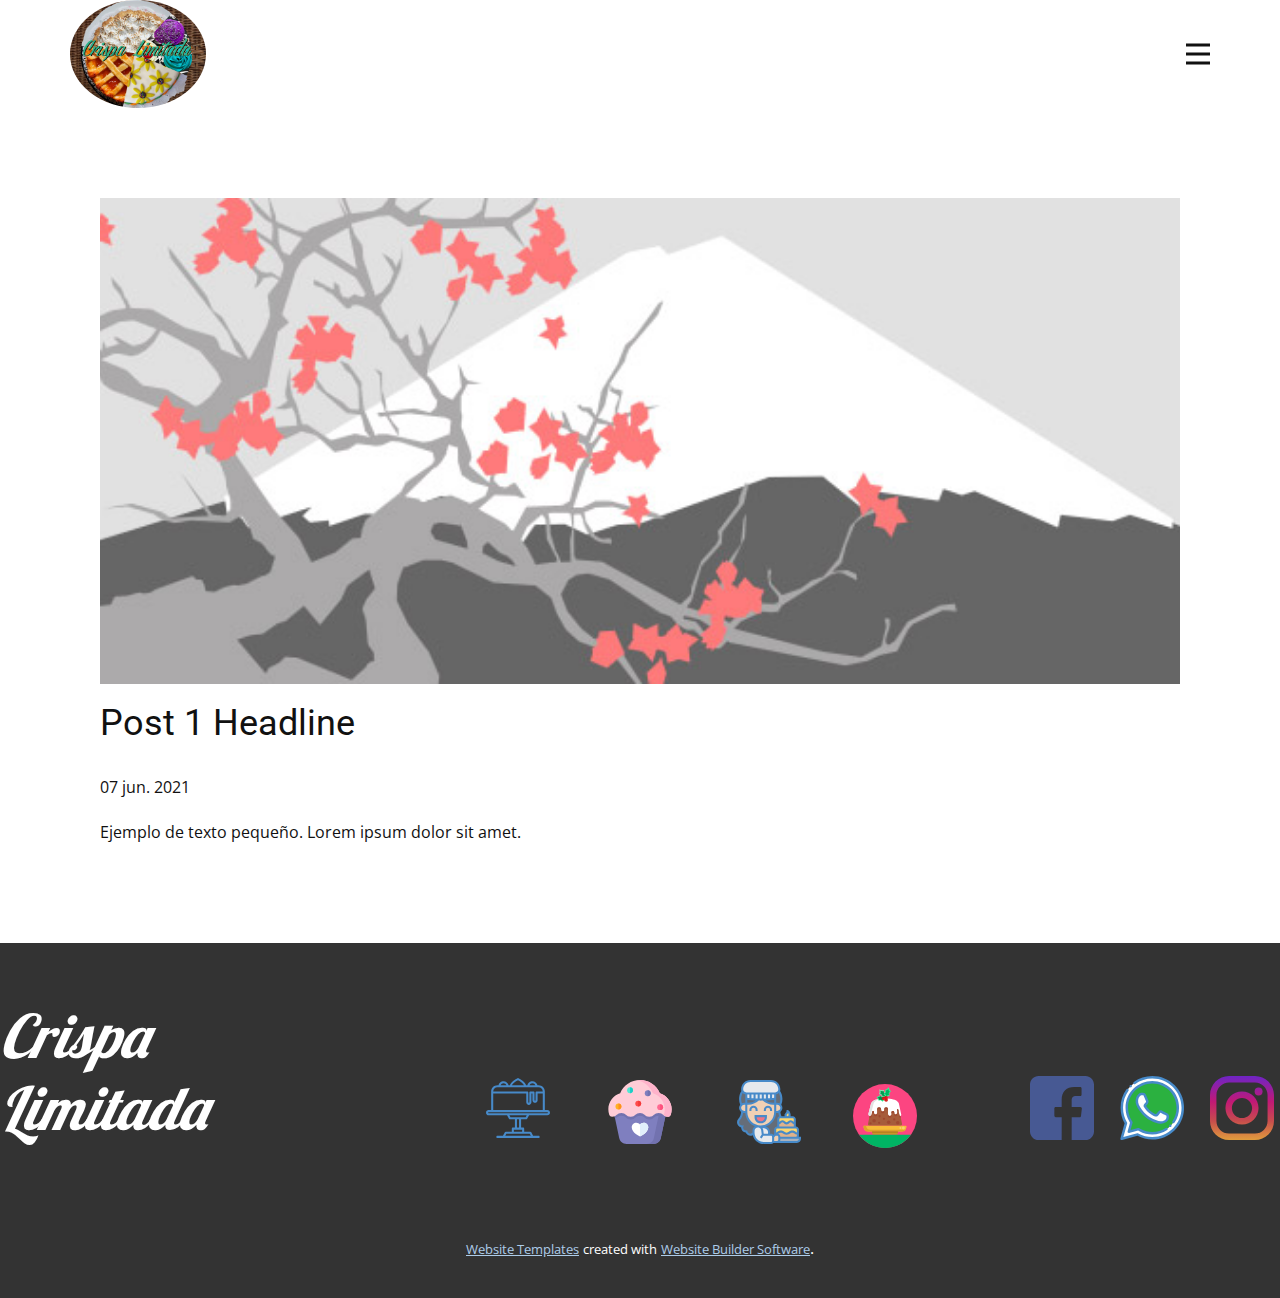
<file: blog/enviar.html>
<!doctype html>
<html style="font-size: 16px;"><head>
    <meta name="viewport" content="width=device-width, initial-scale=1.0">
    <meta charset="utf-8">
    <meta name="keywords" content="Post 1 Headline">
    <meta name="description" content="">
    <meta name="page_type" content="np-template-header-footer-from-plugin">
    <title>Post 1 Headline</title>
    <link rel="stylesheet" href="../nicepage.css" media="screen">
<link rel="stylesheet" href="../Post-Template.css" media="screen">
    <script class="u-script" type="text/javascript" src="../jquery.js" defer=""></script>
    <script class="u-script" type="text/javascript" src="../nicepage.js" defer=""></script>
    <meta name="generator" content="Nicepage 3.16.1, nicepage.com">
    <link id="u-theme-google-font" rel="stylesheet" href="https://fonts.googleapis.com/css?family=Roboto:100,100i,300,300i,400,400i,500,500i,700,700i,900,900i|Open+Sans:300,300i,400,400i,600,600i,700,700i,800,800i">
    <link id="u-page-google-font" rel="stylesheet" href="https://fonts.googleapis.com/css?family=Lobster:400">
    
    
    <script type="application/ld+json">{
		"@context": "http://schema.org",
		"@type": "Organization",
		"name": "",
		"url": "index.html"
}</script>
    <meta property="og:title" content="Post Template">
    <meta property="og:type" content="website">
    <meta name="theme-color" content="#478ac9">
    <link rel="canonical" href="../index.html">
    <meta property="og:url" content="index.html">
  </head>
  <body class="u-body"><header class="u-clearfix u-header u-header" id="sec-345e"><div class="u-clearfix u-sheet u-valign-middle">
        <img class="u-expanded-height u-image u-image-circle u-image-1" src="../images/logocrispa.jpg" alt="" data-image-width="960" data-image-height="675" data-animation-name="fadeIn" data-animation-duration="1000" data-animation-delay="0" data-animation-direction="">
        <nav class="u-menu u-menu-dropdown u-menu-open-right u-offcanvas u-menu-1" data-responsive-from="XL">
          <div class="menu-collapse" style="font-size: 1rem; letter-spacing: 0px;">
            <a class="u-button-style u-custom-left-right-menu-spacing u-custom-padding-bottom u-custom-top-bottom-menu-spacing u-nav-link u-text-active-palette-1-base u-text-hover-palette-2-base" href="#">
              <svg><use xmlns:xlink="http://www.w3.org/1999/xlink" xlink:href="#menu-hamburger"></use></svg>
              <svg version="1.1" xmlns="http://www.w3.org/2000/svg" xmlns:xlink="http://www.w3.org/1999/xlink"><defs><symbol id="menu-hamburger" viewBox="0 0 16 16" style="width: 16px; height: 16px;"><rect y="1" width="16" height="2"></rect><rect y="7" width="16" height="2"></rect><rect y="13" width="16" height="2"></rect>
</symbol>
</defs></svg>
            </a>
          </div>
          <div class="u-custom-menu u-nav-container">
            <ul class="u-nav u-unstyled u-nav-1"><li class="u-nav-item"><a class="u-button-style u-nav-link u-text-active-palette-1-base u-text-hover-palette-2-base" href="../Home.html" style="padding: 22px 34px;">Home</a>
</li><li class="u-nav-item"><a class="u-button-style u-nav-link u-text-active-palette-1-base u-text-hover-palette-2-base" href="../Acerca-de-nosotros.html" style="padding: 22px 34px;">Acerca de nosotros</a>
</li><li class="u-nav-item"><a class="u-button-style u-nav-link u-text-active-palette-1-base u-text-hover-palette-2-base" href="../Contacto.html" style="padding: 22px 34px;">Contacto</a>
</li></ul>
          </div>
          <div class="u-custom-menu u-nav-container-collapse">
            <div class="u-black u-container-style u-inner-container-layout u-opacity u-opacity-80 u-sidenav">
              <div class="u-sidenav-overflow">
                <div class="u-menu-close"></div>
                <ul class="u-align-center u-nav u-popupmenu-items u-spacing-51 u-unstyled u-nav-2"><li class="u-nav-item"><a class="u-button-style u-nav-link" href="../Home.html" style="padding: 10px 34px;">Home</a>
</li><li class="u-nav-item"><a class="u-button-style u-nav-link" href="../Acerca-de-nosotros.html" style="padding: 10px 34px;">Acerca de nosotros</a>
</li><li class="u-nav-item"><a class="u-button-style u-nav-link" href="../Contacto.html" style="padding: 10px 34px;">Contacto</a>
</li></ul>
              </div>
            </div>
            <div class="u-black u-menu-overlay u-opacity u-opacity-60"></div>
          </div>
        </nav>
      </div></header>
    <section class="u-align-center u-clearfix u-section-1" id="sec-3444">
      <div class="u-clearfix u-sheet u-valign-middle-md u-valign-middle-sm u-valign-middle-xs u-sheet-1"><!--post_details--><!--post_details_options_json--><!--{"source":""}--><!--/post_details_options_json--><!--blog_post-->
        <div class="u-container-style u-expanded-width u-post-details u-post-details-1">
          <div class="u-container-layout u-valign-middle u-container-layout-1"><!--blog_post_image-->
            <img alt="" class="u-blog-control u-expanded-width u-image u-image-default u-image-1" src="[data-uri]"><!--/blog_post_image--><!--blog_post_header-->
            <h2 class="u-blog-control u-text u-text-1">Post 1 Headline</h2><!--/blog_post_header--><!--blog_post_metadata-->
            <div class="u-blog-control u-metadata u-metadata-1"><!--blog_post_metadata_date-->
              <span class="u-meta-date u-meta-icon">07 jun. 2021</span><!--/blog_post_metadata_date--><!--blog_post_metadata_category-->
              <!--/blog_post_metadata_category--><!--blog_post_metadata_comments-->
              <!--/blog_post_metadata_comments-->
            </div><!--/blog_post_metadata--><!--blog_post_content-->
            <div class="u-align-justify u-blog-control u-post-content u-text u-text-2 fr-view">
  Ejemplo de texto pequeño. Lorem ipsum dolor sit amet.
  </div><!--/blog_post_content-->
          </div>
        </div><!--/blog_post--><!--/post_details-->
      </div>
    </section>
    
    
    <footer class="u-align-left u-clearfix u-footer u-grey-80 u-footer" id="sec-3d34"><h3 class="u-custom-font u-font-lobster u-text u-text-default u-text-1" data-animation-name="rotateIn" data-animation-duration="1000" data-animation-delay="0" data-animation-direction="">
        <span style="font-style: italic;">Crispa Limitada</span>
        <span style="font-weight: 700;">
          <span style="font-weight: 400;">
            <span style="font-style: italic;"></span>
          </span>
        </span>
      </h3><span class="u-icon u-icon-circle u-text-palette-1-base u-icon-1"><svg class="u-svg-link" preserveAspectRatio="xMidYMin slice" viewBox="0 0 507.974 507.974" style=""><use xmlns:xlink="http://www.w3.org/1999/xlink" xlink:href="#svg-297d"></use></svg><svg class="u-svg-content" viewBox="0 0 507.974 507.974" id="svg-297d"><g><path d="m487.491 270.372h-20.483v-147.476c-.029-27.138-22.021-49.13-49.159-49.159h-9.012c-4.531-22.172-26.177-36.474-48.35-31.943-16.085 3.287-28.656 15.858-31.943 31.943h-9.975c-3.062-13.16-13.478-26.239-31.103-38.999-9.477-6.797-19.563-12.701-30.13-17.636-2.131-.952-4.567-.952-6.698 0-10.567 4.935-20.653 10.839-30.13 17.636-17.625 12.761-28.041 25.839-31.103 38.999h-9.975c-4.531-22.172-26.177-36.474-48.35-31.943-16.085 3.287-28.656 15.858-31.943 31.943h-9.012c-27.138.029-49.13 22.021-49.159 49.159v147.476h-20.483c-11.313 0-20.483 9.17-20.483 20.483 0 11.312 9.17 20.483 20.483 20.483h146.647l15.106 28.42c1.415 2.681 4.199 4.356 7.23 4.353h39.941v65.545h-16.386c-4.525 0-8.193 3.668-8.193 8.193v24.579h-48.135c-3.031-.004-5.815 1.672-7.23 4.353l-15.106 28.42h-44.233c-4.525 0-8.193 3.668-8.193 8.193s3.668 8.193 8.193 8.193h327.726c4.525 0 8.193-3.668 8.193-8.193s-3.668-8.193-8.193-8.193h-44.1l-14.113-28.246c-1.391-2.774-4.229-4.526-7.333-4.527h-49.159v-24.579c0-4.525-3.668-8.193-8.193-8.193h-16.386v-65.546h40.966c3.031.004 5.815-1.672 7.23-4.353l15.106-28.42h145.623c11.312 0 20.483-9.171 20.483-20.483s-9.171-20.482-20.483-20.482zm-118.8-213.021c10.411.013 19.687 6.574 23.166 16.386h-46.332c3.479-9.812 12.755-16.374 23.166-16.386zm-138.782-9.187c7.637-5.472 15.698-10.325 24.108-14.512 13.58 6.698 40.3 22.941 47.367 40.085h-94.825c4.025-9.863 14.358-19.039 23.35-25.573zm-90.626 9.187c10.411.013 19.687 6.574 23.166 16.386h-46.332c3.479-9.812 12.756-16.374 23.166-16.386zm-49.159 32.772h327.726c18.093.017 32.756 14.68 32.772 32.773h-49.159c-4.525 0-8.193 3.668-8.193 8.193v61.448c0 2.262-1.834 4.097-4.097 4.097-2.262 0-4.097-1.834-4.097-4.097v-61.448c0-4.525-3.668-8.193-8.193-8.193h-24.579c-4.525 0-8.193 3.668-8.193 8.193v77.835c0 2.262-1.834 4.097-4.097 4.097-2.262 0-4.097-1.834-4.097-4.097v-77.835c0-4.525-3.668-8.193-8.193-8.193h-270.372c.017-18.093 14.68-32.756 32.772-32.773zm-32.772 49.159h262.18v69.642c0 11.312 9.171 20.483 20.483 20.483s20.483-9.17 20.483-20.483v-69.642h8.193v53.255c0 11.312 9.17 20.483 20.483 20.483s20.483-9.17 20.483-20.483v-53.255h40.966v131.09h-393.271zm289.893 319.532 8.193 16.386h-202.523l8.705-16.386zm-60.485-32.773v16.386h-65.545v-16.386zm-40.966-16.386v-65.545h16.386v65.545zm68.812-81.931h-120.214l-8.705-16.386h137.624zm172.885-32.773h-467.008c-2.262 0-4.097-1.834-4.097-4.097 0-2.262 1.834-4.097 4.097-4.097h467.008c2.262 0 4.097 1.834 4.097 4.097s-1.834 4.097-4.097 4.097z"></path>
</g></svg></span><span class="u-icon u-icon-circle u-text-palette-1-base u-icon-2"><svg class="u-svg-link" preserveAspectRatio="xMidYMin slice" viewBox="0 0 512 512" style=""><use xmlns:xlink="http://www.w3.org/1999/xlink" xlink:href="#svg-ad0d"></use></svg><svg class="u-svg-content" viewBox="0 0 512 512" x="0px" y="0px" id="svg-ad0d" style="enable-background:new 0 0 512 512;"><path style="fill:#7F7FBF;" d="M363.448,235.721c-26.862,0-26.862,21.636-53.724,21.636c-26.86,0-26.86-21.636-53.72-21.636  c-26.861,0-26.861,21.636-53.721,21.636c-26.862,0-26.862-21.636-53.724-21.636c-26.861,0-26.861,21.636-53.722,21.636  c-22.621,0-26.2-15.336-42.804-20.181c-4.993-1.457-9.762,2.853-8.688,7.942l46.316,219.563C95.479,492.261,119.816,512,148.003,512  h215.993c28.188,0,52.525-19.738,58.342-47.319l46.318-219.571c1.045-4.952-3.503-9.394-8.374-8.025  c-16.873,4.742-20.353,20.271-43.113,20.271C390.309,257.357,390.309,235.721,363.448,235.721z"></path><path style="fill:#FFFFFF;" d="M285.221,341.495c-11.868,0-22.433,5.575-29.221,14.249c-6.788-8.674-17.353-14.249-29.221-14.249  c-20.481,0-37.085,16.603-37.085,37.085c0,46.593,66.306,72.539,66.306,72.539s66.306-25.946,66.306-72.539  C322.306,358.098,305.702,341.495,285.221,341.495z"></path><path style="fill:#7272AF;" d="M460.283,237.086c-16.873,4.742-20.353,20.271-43.113,20.271c-2.255,0-4.306-0.164-6.214-0.443  l-1.529,7.249c-1.469-0.106-2.99-0.17-4.59-0.17c-37.209,0-37.209,29.97-74.417,29.97c-37.207,0-37.207-29.97-74.413-29.97  c-37.207,0-37.207,29.97-74.414,29.97c-37.209,0-37.209-29.97-74.418-29.97c-28.945,0-35.378,18.133-54.323,26.188l4.293,20.35  c15.816-8.726,23.382-24.096,50.03-24.096c37.209,0,37.209,29.97,74.418,29.97c37.207,0,37.207-29.97,74.414-29.97  s37.207,29.97,74.413,29.97c37.171,0,37.212-29.907,74.309-29.967l-37.6,178.244C361.31,492.262,336.973,512,308.785,512h55.211  c28.188,0,52.525-19.738,58.343-47.319l46.318-219.571C469.702,240.159,465.155,235.716,460.283,237.086z"></path><path style="fill:#FFCCD7;" d="M32.758,293.962c37.208,0,37.208-29.97,74.415-29.97c37.209,0,37.209,29.97,74.418,29.97  c37.207,0,37.207-29.97,74.414-29.97s37.207,29.97,74.413,29.97c37.209,0,37.209-29.97,74.417-29.97  c37.207,0,37.207,29.97,74.414,29.97c0.07,0,0.139,0,0.209,0c10.426-0.032,19.562-6.894,22.867-16.781  c4.509-13.486,6.955-27.916,6.955-42.919c0-60.585-39.807-111.869-94.692-129.133C388.464,43.349,327.296,0,256,0  S123.535,43.349,97.41,105.128C42.525,122.393,2.718,173.676,2.718,234.262c0,15.253,2.528,29.913,7.181,43.592  c3.259,9.58,12.318,16.045,22.437,16.108C32.476,293.962,32.617,293.962,32.758,293.962z"></path><path style="fill:#FFB3CB;" d="M414.59,105.128C388.464,43.349,327.296,0,256,0c-9.376,0-18.574,0.757-27.542,2.2  c59.232,9.527,108.358,49.274,131.047,102.929c54.885,17.265,94.692,68.548,94.692,129.133c0,15.003-2.446,29.433-6.955,42.919  c-0.515,1.54-1.186,2.996-1.967,4.375c8.339,6.541,17.516,12.407,33.975,12.407c0.07,0,0.139,0,0.209,0  c10.426-0.032,19.562-6.894,22.867-16.781c4.509-13.486,6.955-27.916,6.955-42.919C509.283,173.677,469.474,122.393,414.59,105.128z  "></path><circle style="fill:#7F7FBF;" cx="317.891" cy="106.02" r="23.541"></circle><circle style="fill:#53E7D3;" cx="176.44" cy="82.47" r="23.541"></circle><circle style="fill:#FFB125;" cx="83.72" cy="212.18" r="23.541"></circle><circle style="fill:#FF4C4C;" cx="241.72" cy="188.64" r="23.541"></circle><circle style="fill:#FF6991;" cx="417.171" cy="217.21" r="23.541"></circle><path style="fill:#E1EFFB;" d="M322.306,378.579c0-20.481-16.603-37.085-37.085-37.085c-11.868,0-22.433,5.575-29.221,14.249v95.374  C256,451.119,322.306,425.173,322.306,378.579z"></path><path style="fill:#1BCCC7;" d="M199.976,82.474c0-13.001-10.54-23.541-23.541-23.541v47.082  C189.436,106.015,199.976,95.475,199.976,82.474z"></path><path style="fill:#F33A3A;" d="M265.26,188.64c0-13.001-10.54-23.541-23.541-23.541v47.082  C254.72,212.18,265.26,201.641,265.26,188.64z"></path><path style="fill:#FF507E;" d="M440.715,217.207c0-13.001-10.54-23.541-23.541-23.541v47.082  C430.175,240.748,440.715,230.208,440.715,217.207z"></path><path style="fill:#7272AF;" d="M341.428,106.015c0-13.001-10.54-23.541-23.541-23.541v47.082  C330.889,129.556,341.428,119.016,341.428,106.015z"></path><path style="fill:#FF901D;" d="M107.266,212.18c0-13.001-10.54-23.541-23.541-23.541v47.082  C96.726,235.721,107.266,225.182,107.266,212.18z"></path></svg></span><span class="u-icon u-icon-circle u-text-palette-1-base u-icon-3"><svg class="u-svg-link" preserveAspectRatio="xMidYMin slice" viewBox="0 0 62 62" style=""><use xmlns:xlink="http://www.w3.org/1999/xlink" xlink:href="#svg-712f"></use></svg><svg class="u-svg-content" viewBox="0 0 62 62" id="svg-712f"><g><g><g><path d="m41 58v-2h2 14 4v1c0 1.66-1.34 3-3 3h-19c1.1 0 2-.9 2-2z" fill="#aab2bd"></path>
</g><g><path d="m37 52c2.75 0 2.75-2 5.5-2s2.75 2 5.51 2c2.75 0 2.75-2 5.5-2 2.74 0 2.74 2 5.49 2v2c0 1.1-.9 2-2 2h-14-2v-1c0-1.1-.9-2-2-2h-1.17c-.29 0-.57.06-.83.18z" fill="#dfb28b"></path>
</g><g><path d="m56 42v4h-16v-4c2 0 2-2 4-2 2.01 0 2.01 2 4.01 2s2-2 3.99-2c2 0 2 2 4 2z" fill="#dfb28b"></path>
</g><g><path d="m59 48v4c-2.75 0-2.75-2-5.49-2-2.75 0-2.75 2-5.5 2-2.76 0-2.76-2-5.51-2s-2.75 2-5.5 2v-4c0-1.1.9-2 2-2h1 16 1c1.1 0 2 .9 2 2z" fill="#fcd770"></path>
</g><g><path d="m56 38v4c-2 0-2-2-4-2-1.99 0-1.99 2-3.99 2s-2-2-4.01-2c-2 0-2 2-4 2v-4c0-1.1.9-2 2-2h.43 6.57 5c1.1 0 2 .9 2 2z" fill="#fcd770"></path>
</g><g><path d="m49 30c1.1 0 2 2.9 2 4s-.9 2-2 2-2-.9-2-2 2-2 2-4z" fill="#fcd770"></path>
</g><g><path d="m41 9c0 .63-.15 1.23-.41 1.76-.19.4-.45.76-.76 1.07-.73.72-1.73 1.17-2.83 1.17v5c-3.89.55-7.8.88-11.72.97-1.52.04-3.04.04-4.56 0-3.92-.09-7.83-.42-11.72-.97v-5c-1.1 0-2.1-.45-2.83-1.17-.31-.31-.57-.67-.76-1.07-.26-.53-.41-1.13-.41-1.76 0-4.42 3.58-8 8-8h20c2.21 0 4.21.9 5.66 2.34 1.44 1.45 2.34 3.45 2.34 5.66z" fill="#e6e9ed"></path>
</g><g><path d="m25 53h5.72 2.28c1.1 0 2 .9 2 2v4c0 .34-.09.67-.24.95-.34.62-1 1.05-1.76 1.05h-7c-5.31 0-9.66-4.15-9.98-9.38-.01-.2-.02-.41-.02-.62v-1.75c0-2.29 1.8-4.15 4.07-4.24l1.32.14.02.01c.62.18 1.18.49 1.65.9.76.67 1.28 1.6 1.41 2.66z" fill="#e6e9ed"></path>
</g><g><path d="m31.12 50.99c0 .68-.14 1.37-.4 2.01h-5.72l-.53-4.28c-.13-1.06-.65-1.99-1.41-2.66-.47-.41-1.03-.72-1.65-.9l4.97.55c1.65.18 3.12 1.13 3.98 2.55.5.84.76 1.79.76 2.73z" fill="#e6e9ed"></path>
</g><g><path d="m37 53.18c.26-.12.54-.18.83-.18h1.17c1.1 0 2 .9 2 2v1 2c0 1.1-.9 2-2 2h-1-3l-.24-.05c.15-.28.24-.61.24-.95v-4l1.41-1.41c.17-.17.37-.31.59-.41z" fill="#f0d0b4"></path>
</g><g><path d="m13.1 40.9c1.11 1.11 2.4 2.03 7.77 3.94l-.03.2c-.19-.03-.39-.04-.59-.04-.06 0-.12 0-.18.01-2.27.09-4.07 1.95-4.07 4.24v1.75c0 .21.01.42.02.62-.73.85-1.81 1.38-3.02 1.38-1.87 0-3.42-1.28-3.86-3.01-.05 0-.09.01-.14.01-2.21 0-4-1.79-4-4 0-.35.06-.69.15-1.01-.05 0-.1.01-.15.01-2.21 0-4-1.79-4-4 0-.98.35-1.87.93-2.57 1.89-2.25 3.06-5.02 3.07-7.97.59.34 1.27.54 2 .54h2c0 3.86 1.57 7.36 4.1 9.9z" fill="#656d78"></path>
</g><g><path d="m36.41 53.59-1.41 1.41c0-1.1-.9-2-2-2h-2.28c.26-.64.4-1.33.4-2.01 0-.94-.26-1.89-.76-2.73-.86-1.42-2.33-2.37-3.98-2.55l-4.97-.55-.02-.01c-.18-.04-.36-.08-.55-.11l.03-.2 2.13.16c7.73 0 14-6.27 14-14h2c.73 0 1.41-.2 2-.54.01 1.96.52 3.84 1.43 5.54h-.43c-1.1 0-2 .9-2 2v4 4h-1c-1.1 0-2 .9-2 2v4 1.18c-.22.1-.42.24-.59.41z" fill="#656d78"></path>
</g><g><g><path d="m40.59 10.76c-.19.4-.45.76-.76 1.07-.73.72-1.73 1.17-2.83 1.17v5c-3.89.55-7.8.88-11.72.97 2.56 2.55 6.07 4.03 9.78 4.03h1.94 2c1.06 0 2.03.42 2.75 1.1.82-1.76 1.25-3.69 1.25-5.66 0-2.86-.89-5.5-2.41-7.68z" fill="#656d78"></path>
</g><g><path d="m9 13c-1.1 0-2.1-.45-2.83-1.17-.31-.31-.57-.67-.76-1.07-.76 1.09-1.36 2.3-1.77 3.58-.42 1.3-.64 2.67-.64 4.1 0 1.97.44 3.9 1.25 5.66.72-.68 1.69-1.1 2.75-1.1h2 1.94c3.71 0 7.22-1.48 9.78-4.03-3.92-.09-7.83-.42-11.72-.97z" fill="#656d78"></path>
</g>
</g><g><path d="m41.75 24.1c.77.73 1.25 1.76 1.25 2.9 0 1.1-.45 2.1-1.17 2.83-.25.24-.53.46-.83.63-.59.34-1.27.54-2 .54h-2v-8h2c1.06 0 2.03.42 2.75 1.1z" fill="#f0d0b4"></path>
</g><g><path d="m37 31c0 7.73-6.27 14-14 14l-2.13-.16c-5.37-1.91-6.66-2.83-7.77-3.94-2.53-2.54-4.1-6.04-4.1-9.9v-8h1.94c3.71 0 7.22-1.48 9.78-4.03 1.52.04 3.04.04 4.56 0 2.56 2.55 6.07 4.03 9.78 4.03h1.94z" fill="#f0d0b4"></path>
</g><g><path d="m9 23v8h-2c-.73 0-1.41-.2-2-.54-.3-.17-.58-.39-.83-.63-.72-.73-1.17-1.73-1.17-2.83 0-1.14.48-2.17 1.25-2.9.72-.68 1.69-1.1 2.75-1.1z" fill="#f0d0b4"></path>
</g><g><path d="m28 35v1c0 2.76-2.24 5-5 5-1.38 0-2.63-.56-3.54-1.46-.9-.91-1.46-2.16-1.46-3.54v-1z" fill="#ef7385"></path>
</g>
</g><g><path d="m14 29c0-1.103.897-2 2-2s2 .897 2 2v1h2v-1c0-2.206-1.794-4-4-4s-4 1.794-4 4v1h2z"></path><path d="m28 29c0-1.103.897-2 2-2s2 .897 2 2v1h2v-1c0-2.206-1.794-4-4-4s-4 1.794-4 4v1h2z"></path><path d="m17 36c0 3.309 2.691 6 6 6s6-2.691 6-6v-2h-12zm10 0c0 2.206-1.794 4-4 4s-4-1.794-4-4z"></path><path d="m59.816 55c.112-.314.184-.648.184-1v-6c0-1.654-1.346-3-3-3v-7c0-1.654-1.346-3-3-3h-2.184c.112-.314.184-.648.184-1 0-1.165-.936-5-3-5h-1v1c0 .783-.479 1.353-.985 1.957-.499.594-1.015 1.208-1.015 2.043 0 .352.072.686.184 1h-3.12c-.616-1.314-.962-2.672-1.032-4.052 1.188-.915 1.968-2.336 1.968-3.948 0-1.173-.423-2.238-1.101-3.092.709-1.731 1.101-3.604 1.101-5.473 0-2.782-.795-5.457-2.287-7.781.183-.518.287-1.074.287-1.654 0-4.962-4.037-9-9-9h-20c-4.963 0-9 4.038-9 9 0 .58.104 1.136.287 1.654-1.492 2.324-2.287 4.999-2.287 7.781 0 1.897.383 3.732 1.1 5.475-.678.853-1.1 1.918-1.1 3.09 0 1.615.783 3.039 1.975 3.954-.124 2.42-1.082 4.774-2.809 6.837-.752.897-1.166 2.037-1.166 3.209 0 2.415 1.721 4.436 4.001 4.9-.001.033-.001.067-.001.1 0 2.56 1.933 4.676 4.416 4.966.775 1.819 2.565 3.034 4.584 3.034.805 0 1.583-.2 2.283-.559 1.115 4.892 5.492 8.558 10.716 8.558l7.001.001c.883 0 1.67-.391 2.22-1h2.78 1 19c2.206 0 4-1.794 4-4v-2zm-19.952-2.858c.169-.112.328-.225.476-.333.646-.47 1.112-.809 2.163-.809s1.518.339 2.164.809c.729.531 1.639 1.191 3.339 1.191s2.608-.661 3.338-1.191c.645-.47 1.112-.809 2.162-.809 1.048 0 1.514.339 2.158.809.57.415 1.255.905 2.336 1.101v1.09c0 .551-.448 1-1 1h-13.997-1.003c0-1.352-.905-2.485-2.136-2.858zm18.136-4.142v2.843c-.429-.142-.767-.367-1.158-.652-.73-.53-1.637-1.191-3.336-1.191-1.7 0-2.608.661-3.338 1.191-.646.47-1.112.809-2.162.809-1.051 0-1.517-.339-2.163-.809-.731-.53-1.639-1.191-3.34-1.191-1.7 0-2.609.66-3.339 1.191-.393.285-.733.511-1.164.653v-2.844c0-.551.448-1 1-1h18c.552 0 1 .449 1 1zm-17-3v-2.145c.798-.243 1.309-.748 1.709-1.147.491-.491.731-.708 1.295-.708.563 0 .804.217 1.294.707.546.546 1.294 1.293 2.709 1.293 1.414 0 2.161-.748 2.706-1.293.49-.49.73-.707 1.291-.707s.801.217 1.291.707c.399.399.909.904 1.705 1.147v2.146zm14-7v2.573c-.09-.082-.183-.172-.291-.28-.545-.545-1.292-1.293-2.705-1.293s-2.16.747-2.705 1.293c-.49.49-.73.707-1.292.707-.563 0-.804-.217-1.295-.708-.546-.545-1.294-1.292-2.708-1.292-1.415 0-2.163.747-2.709 1.292-.11.11-.204.201-.295.284v-2.576c0-.551.448-1 1-1h12c.552 0 1 .449 1 1zm-7-3.992c.021-.141.338-.517.546-.766.301-.357.654-.779.938-1.293.282.67.516 1.522.516 2.051 0 .551-.448 1-1 1s-1-.449-1-.992zm-7.042 1.189c-1.14.426-1.958 1.516-1.958 2.803v7c-1.654 0-3 1.346-3 3v4.638c-.1.077-.202.15-.293.241l-.323.323c-.548-.723-1.408-1.199-2.384-1.199h-.969c.231-1.457-.047-2.974-.818-4.256-.729-1.216-1.857-2.138-3.16-2.642 5.488-1.973 9.493-7.047 9.896-13.105h1.051c.376 0 .739-.049 1.092-.128.133 1.129.424 2.24.866 3.325zm-33.958-5.197c-1.654 0-3-1.346-3-3s1.346-3 3-3h1v6zm35-3c0 1.654-1.346 3-3 3h-1v-6h1c1.654 0 3 1.346 3 3zm-6-7.868v2.868h-.938c-2.57 0-5.028-.748-7.123-2.142 2.693-.133 5.382-.374 8.061-.726zm0-2.003c-.666.089-1.333.159-2 .234v-3.363h2zm-4 .442c-.666.062-1.333.119-2 .167v-3.738h2zm-4 .283c-.667.034-1.333.071-2 .091v-3.945h2zm-4 .125c-.667.007-1.333.007-2 0v-3.979h2zm-5.94 1.879c-2.094 1.393-4.552 2.142-7.122 2.142h-.938v-2.868c2.679.352 5.367.593 8.06.726zm1.94-1.913c-.667-.02-1.333-.057-2-.091v-3.854h2zm-4-.207c-.667-.048-1.334-.105-2-.167l-.001-3.571h2.001zm-4.001-3.738.001 3.363c-.667-.075-1.334-.145-2-.234v-3.129zm-1.999 10h.938c3.814 0 7.405-1.439 10.175-4.038.629.012 1.258.034 1.887.034s1.258-.022 1.887-.033c2.771 2.599 6.362 4.037 10.176 4.037h.937v7c0 7.168-5.832 13-13 13s-13-5.832-13-13zm15.457 24.6c-.095-.758-.363-1.451-.741-2.069l1.552.172c1.333.147 2.541.922 3.23 2.072.582.971.75 2.137.492 3.228h-4.108zm16.543-30.165c0 1.405-.251 2.814-.719 4.142-.687-.357-1.455-.577-2.281-.577h-1v-3.133-.867-4.101c.97-.198 1.827-.689 2.506-1.361.975 1.804 1.494 3.815 1.494 5.897zm-29-16.435h20c3.859 0 7 3.14 7 7 0 1.654-1.346 3-3 3h-1-26-1c-1.654 0-3-1.346-3-3 0-3.86 3.141-7 7-7zm-7.506 10.538c.679.672 1.536 1.164 2.506 1.361v4.101.867 3.133h-1c-.826 0-1.595.221-2.282.577-.472-1.328-.718-2.715-.718-4.142 0-2.082.519-4.093 1.494-5.897zm7.506 39.462c-1.364 0-2.555-.93-2.895-2.261l-.198-.778-.803.025c-.058.003-.116.009-.104.014-1.654 0-3-1.346-3-3 0-.225.036-.466.113-.759l.345-1.308-1.351.053c-.057.002-.113.009-.107.014-1.654 0-3-1.346-3-3 0-.703.248-1.387.699-1.925 1.819-2.171 2.907-4.638 3.207-7.204.353.079.717.129 1.094.129h1.051c.388 5.833 4.111 10.762 9.286 12.882-.284.19-.552.41-.8.657-.991.991-1.537 2.309-1.537 3.711v1.75c0 .069.009.136.01.205-.55.5-1.258.795-2.01.795zm21 7c0 .551-.448 1-1 1h-7.001c-4.962 0-8.999-4.038-8.999-9v-1.75c0-.868.338-1.684.951-2.297.575-.574 1.329-.895 2.134-.935l1.021.113c1.238.342 2.2 1.39 2.366 2.717l.489 3.909-1.793 2.687 1.664 1.11 1.703-2.551h7.465c.552 0 1 .449 1 1zm4 0h-2v-3.586l1.121-1.121c.187-.186.444-.293.707-.293h1.172c.552 0 1 .449 1 1v3c0 .551-.448 1-1 1zm20 0h-16.184c.112-.314.184-.648.184-1v-1h1.003 13.997 3c0 1.103-.897 2-2 2z"></path>
</g>
</g></svg></span><span class="u-icon u-icon-circle u-text-palette-1-base u-icon-4"><svg class="u-svg-link" preserveAspectRatio="xMidYMin slice" viewBox="0 0 512 512" style=""><use xmlns:xlink="http://www.w3.org/1999/xlink" xlink:href="#svg-7776"></use></svg><svg class="u-svg-content" viewBox="0 0 512 512" id="svg-7776"><g id="BULINE"><circle cx="256" cy="256" fill="#fc4581" r="256"></circle>
</g><g id="Icons"><path d="m378.49 334.83h-244.86a14.13 14.13 0 0 1 -13.8-17.16l10.9-49.56 2.85-13 17.14-77.93a59.91 59.91 0 0 1 58.51-47h93.66a59.91 59.91 0 0 1 58.51 47l17.22 78.28 3 13.49 10.71 48.69a14.13 14.13 0 0 1 -13.84 17.19z" fill="#a65c3b"></path><path d="m136.63 255.5a13.32 13.32 0 0 0 13.17-11.29l3.27-21.15a7.54 7.54 0 0 1 7.45-6.39 7.54 7.54 0 0 1 7.54 7.54v8.13a12.33 12.33 0 0 0 12.33 12.33 12.33 12.33 0 0 0 12.33-12.33v-30.5a16 16 0 0 1 16-16 16 16 0 0 1 16 16v6.16a12.67 12.67 0 0 0 12.67 12.67 12.67 12.67 0 0 0 12.67-12.67v-7.16a15 15 0 0 1 15-15 15 15 0 0 1 15 15v41a13.67 13.67 0 0 0 13.66 13.66 13.67 13.67 0 0 0 13.67-13.66v-15.17a11.33 11.33 0 0 1 11.33-11.33 11.34 11.34 0 0 1 11.34 11.33v6a11.33 11.33 0 0 0 11.33 11.33 11.33 11.33 0 0 0 11.33-11.33v-27.9a4.78 4.78 0 0 1 4.77-4.77 4.78 4.78 0 0 1 4.68 3.82l9.33 45.69a7.48 7.48 0 0 0 7.34 6 7.48 7.48 0 0 0 7.32-9l-17.44-83.14s1.34-46.67-112-46.67c0 0-96-8.11-112.66 41.94l-20.36 80.26a13.34 13.34 0 0 0 12.93 16.6z" fill="#fff"></path><path d="m251.84 116.4c-29.66 1.26-76.34 8.71-87.5 42.21l-20.34 80.28a13.29 13.29 0 0 0 2.59 11.7 13.33 13.33 0 0 1 -23.26-11.7l20.36-80.28c14.48-43.54 88.98-43.07 108.15-42.21z" fill="#e2e2e2"></path><g fill="#9e4830"><path d="m192.73 232.33v14a12.33 12.33 0 1 1 -24.66 0v-8.13a7.54 7.54 0 0 0 -15-1.15l-3.27 21.15a13.33 13.33 0 0 1 -13.17 11.3 13.19 13.19 0 0 1 -5.91-1.38l2.85-13a12.82 12.82 0 0 0 3.06.36 13.33 13.33 0 0 0 13.17-11.3l3.27-21.15a7.54 7.54 0 0 1 15 1.15v8.13a12.33 12.33 0 1 0 24.66 0z"></path><path d="m280.06 214.82a15 15 0 0 0 -30 0v7.18a12.67 12.67 0 0 1 -25.34 0v-6.17a16 16 0 0 0 -32 0v-14a16 16 0 0 1 32 0v6.17a12.67 12.67 0 1 0 25.34 0v-7.17a15 15 0 1 1 30 0z"></path><path d="m303.39 251.5a13.67 13.67 0 0 0 4-9.67v14a13.67 13.67 0 1 1 -27.33 0v-14a13.67 13.67 0 0 0 23.33 9.67z"></path><path d="m349.4 240.68a11.29 11.29 0 0 0 3.32-8v14a11.33 11.33 0 1 1 -22.66 0v-6a11.34 11.34 0 0 0 -22.67 0v-14a11.34 11.34 0 1 1 22.67 0v6a11.33 11.33 0 0 0 19.34 8z"></path><path d="m381.58 269a7.51 7.51 0 0 1 -10.07-5.48l-9.33-45.7a4.73 4.73 0 0 0 -1.66-2.74 4.78 4.78 0 0 0 -7.79 3.7v-14a4.77 4.77 0 0 1 9.45-1l9.33 45.69a7.48 7.48 0 0 0 7.11 6z"></path><circle cx="168.72" cy="293" r="14"></circle><circle cx="284.85" cy="306.5" r="14"></circle><circle cx="357.82" cy="310.67" r="14"></circle><circle cx="209.14" cy="310.67" r="9.08"></circle><circle cx="247.71" cy="278.17" r="9.08"></circle><circle cx="330.06" cy="283.84" r="9.08"></circle><circle cx="212.73" cy="257.99" r="9.08"></circle><circle cx="139.81" cy="315.59" r="9.08"></circle>
</g><path d="m245.31 47.67c-13.06 4.46-25.34-.24-32.24-4a2.08 2.08 0 0 0 -2.94 2.55c2.7 7.36 5.56 20.2-.75 32.47a2.07 2.07 0 0 0 1.53 3c7 1 23.48 5.41 21.82 24.27a2.07 2.07 0 0 0 2.82 2.11 33.66 33.66 0 0 1 30.25 2.67 2.08 2.08 0 0 0 3-2.59 33.63 33.63 0 0 1 1.77-30.32 2.07 2.07 0 0 0 -1.68-3.09c-18.89-1.12-20.84-18-20.82-25.13a2.08 2.08 0 0 0 -2.76-1.94z" fill="#82f4b8"></path><path d="m243.72 56.51c-9.16 3.13-17.77-.17-22.6-2.8a1.46 1.46 0 0 0 -2.07 1.79c1.9 5.16 3.9 14.16-.53 22.77a1.46 1.46 0 0 0 1.08 2.11c4.93.71 16.46 3.79 15.3 17a1.46 1.46 0 0 0 2 1.49 23.58 23.58 0 0 1 21.21 1.87 1.46 1.46 0 0 0 2.11-1.81 23.59 23.59 0 0 1 1.24-21.27 1.46 1.46 0 0 0 -1.18-2.17c-13.25-.78-14.62-12.64-14.6-17.62a1.46 1.46 0 0 0 -1.96-1.36z" fill="#049952"></path><path d="m214.83 90.5c-7.44 9.75-18.83 12.36-25.77 13a1.84 1.84 0 0 0 -.92 3.33c5.64 4.1 14.1 12.16 15.51 24.34a1.85 1.85 0 0 0 2.62 1.47c5.69-2.73 20-7.62 28.11 7.11a1.85 1.85 0 0 0 3.13.17 29.91 29.91 0 0 1 23.65-13 1.85 1.85 0 0 0 .94-3.4 29.89 29.89 0 0 1 -13.7-23.25 1.84 1.84 0 0 0 -2.77-1.45c-14.49 8.52-24.3-3-27.8-8.25a1.84 1.84 0 0 0 -3-.07z" fill="#31f794"></path><path d="m217.77 97.53c-5.32 7-13.47 8.84-18.44 9.3a1.32 1.32 0 0 0 -.65 2.39c4 2.93 10.08 8.7 11.09 17.41a1.33 1.33 0 0 0 1.88 1.05c4.07-2 14.31-5.45 20.11 5.09a1.32 1.32 0 0 0 2.24.12 21.38 21.38 0 0 1 16.92-9.3 1.32 1.32 0 0 0 .67-2.43 21.38 21.38 0 0 1 -9.8-16.63 1.31 1.31 0 0 0 -2-1c-10.37 6.1-17.39-2.15-19.89-5.9a1.32 1.32 0 0 0 -2.13-.1z" fill="#068244"></path><circle cx="265.54" cy="128.16" fill="#db1b1b" r="13.79"></circle><path d="m257.46 139.33a13.79 13.79 0 1 1 18.69-20 14.16 14.16 0 0 1 1.87 2.94 13.79 13.79 0 0 0 -20.56 17z" fill="#bc1b1b"></path><circle cx="272.31" cy="131.79" fill="#e24444" r="3.62"></circle><path d="m302.59 56.55c-11.23-8.04-14.59-20.76-15.51-28.55a2.08 2.08 0 0 0 -3.78-.92c-4.41 6.49-13.19 16.28-26.85 18.28a2.07 2.07 0 0 0 -1.56 3c3.26 6.31 9.25 22.24-7 31.86a2.08 2.08 0 0 0 -.08 3.53 33.64 33.64 0 0 1 15.41 26.16 2.08 2.08 0 0 0 3.86.93 33.63 33.63 0 0 1 25.69-16.19 2.07 2.07 0 0 0 1.54-3.17c-10.08-16 2.54-27.44 8.33-31.55a2.08 2.08 0 0 0 -.05-3.38z" fill="#31f794"></path><path d="m293.84 60.52c-7.64-5.48-9.91-14.15-10.56-19.45a1.42 1.42 0 0 0 -2.58-.63c-3 4.42-9 11.09-18.29 12.45a1.42 1.42 0 0 0 -1.07 2c2.22 4.3 6.31 15.16-4.8 21.71a1.41 1.41 0 0 0 -.05 2.4 22.93 22.93 0 0 1 10.51 17.88 1.42 1.42 0 0 0 2.63.64 22.92 22.92 0 0 1 17.5-11 1.42 1.42 0 0 0 1.06-2.16c-6.87-10.91 1.73-18.7 5.67-21.5a1.41 1.41 0 0 0 -.02-2.34z" fill="#00b564"></path><circle cx="265.08" cy="110.49" fill="#db1b1b" r="13.79"></circle><path d="m265.29 124.28a14.19 14.19 0 0 1 -3.46-.39 13.79 13.79 0 0 1 6.5-26.8 14.26 14.26 0 0 1 3.25 1.23 13.79 13.79 0 0 0 -6.29 26z" fill="#bc1b1b"></path><circle cx="272.68" cy="109.35" fill="#e24444" r="3.62"></circle><circle cx="246.19" cy="116.02" fill="#db1b1b" r="13.79"></circle><path d="m234.81 123.81a13.79 13.79 0 1 1 24.34-12.5 14.68 14.68 0 0 1 .77 3.39 13.79 13.79 0 0 0 -25.11 9.11z" fill="#bc1b1b"></path><circle cx="251.34" cy="121.72" fill="#e24444" r="3.62"></circle><path d="m391.15 380.17h-270.15a36 36 0 0 1 -35.13-28.23l-2.16-9.78a6 6 0 0 1 5.89-7.33h333a6 6 0 0 1 5.89 7.33l-2.16 9.78a36 36 0 0 1 -35.18 28.23z" fill="#f7bb38"></path><path d="m421 364.14a35.94 35.94 0 0 1 -29.93 16h-270.22a36 36 0 0 1 -35.13-28.23l-2.16-9.78a6 6 0 0 1 5.89-7.33h14.66l.61 2.78a36 36 0 0 0 35.13 28.23h270.15a35.75 35.75 0 0 0 11-1.67z" fill="#dda12a"></path><path d="m360.43 380.17-2 10.5-1.08 5.56a12.07 12.07 0 0 1 -11.88 9.77h-178.84a12.06 12.06 0 0 1 -11.84-9.77l-1.08-5.56-2-10.5z" fill="#cc9527"></path><path d="m360.43 380.17-2.03 10.5h-204.69l-2.03-10.5z" fill="#b27d1f"></path><circle cx="402.9" cy="351.65" fill="#f6d372" r="11.48"></circle><circle cx="379" cy="351.65" fill="#f6d372" r="8.13"></circle><path d="m463.47 406a256 256 0 0 1 -414.94 0z" fill="#00b564"></path>
</g></svg></span><span class="u-icon u-icon-circle u-text-palette-1-base u-icon-5" data-animation-name="slideIn" data-animation-duration="1000" data-animation-delay="0" data-animation-direction="Down"><svg class="u-svg-link" preserveAspectRatio="xMidYMin slice" viewBox="0 0 551.034 551.034" style=""><use xmlns:xlink="http://www.w3.org/1999/xlink" xlink:href="#svg-056f"></use></svg><svg class="u-svg-content" viewBox="0 0 551.034 551.034" x="0px" y="0px" id="svg-056f" style="enable-background:new 0 0 551.034 551.034;"><g><linearGradient id="SVGID_1_" gradientUnits="userSpaceOnUse" x1="275.517" y1="4.57" x2="275.517" y2="549.72" gradientTransform="matrix(1 0 0 -1 0 554)"><stop offset="0" style="stop-color:#E09B3D"></stop><stop offset="0.3" style="stop-color:#C74C4D"></stop><stop offset="0.6" style="stop-color:#C21975"></stop><stop offset="1" style="stop-color:#7024C4"></stop>
</linearGradient><path style="fill:url(#SVGID_1_);" d="M386.878,0H164.156C73.64,0,0,73.64,0,164.156v222.722   c0,90.516,73.64,164.156,164.156,164.156h222.722c90.516,0,164.156-73.64,164.156-164.156V164.156   C551.033,73.64,477.393,0,386.878,0z M495.6,386.878c0,60.045-48.677,108.722-108.722,108.722H164.156   c-60.045,0-108.722-48.677-108.722-108.722V164.156c0-60.046,48.677-108.722,108.722-108.722h222.722   c60.045,0,108.722,48.676,108.722,108.722L495.6,386.878L495.6,386.878z"></path><linearGradient id="SVGID_2_" gradientUnits="userSpaceOnUse" x1="275.517" y1="4.57" x2="275.517" y2="549.72" gradientTransform="matrix(1 0 0 -1 0 554)"><stop offset="0" style="stop-color:#E09B3D"></stop><stop offset="0.3" style="stop-color:#C74C4D"></stop><stop offset="0.6" style="stop-color:#C21975"></stop><stop offset="1" style="stop-color:#7024C4"></stop>
</linearGradient><path style="fill:url(#SVGID_2_);" d="M275.517,133C196.933,133,133,196.933,133,275.516s63.933,142.517,142.517,142.517   S418.034,354.1,418.034,275.516S354.101,133,275.517,133z M275.517,362.6c-48.095,0-87.083-38.988-87.083-87.083   s38.989-87.083,87.083-87.083c48.095,0,87.083,38.988,87.083,87.083C362.6,323.611,323.611,362.6,275.517,362.6z"></path><linearGradient id="SVGID_3_" gradientUnits="userSpaceOnUse" x1="418.31" y1="4.57" x2="418.31" y2="549.72" gradientTransform="matrix(1 0 0 -1 0 554)"><stop offset="0" style="stop-color:#E09B3D"></stop><stop offset="0.3" style="stop-color:#C74C4D"></stop><stop offset="0.6" style="stop-color:#C21975"></stop><stop offset="1" style="stop-color:#7024C4"></stop>
</linearGradient><circle style="fill:url(#SVGID_3_);" cx="418.31" cy="134.07" r="34.15"></circle>
</g></svg></span><span class="u-icon u-icon-circle u-text-palette-1-base u-icon-6" data-animation-name="slideIn" data-animation-duration="1000" data-animation-delay="0" data-animation-direction="Down"><svg class="u-svg-link" preserveAspectRatio="xMidYMin slice" viewBox="-1 0 511 512" style=""><use xmlns:xlink="http://www.w3.org/1999/xlink" xlink:href="#svg-7f90"></use></svg><svg class="u-svg-content" viewBox="-1 0 511 512" id="svg-7f90"><g fill-rule="evenodd"><path d="m255.851562 50c112.46875 0 203.617188 91.152344 203.617188 203.621094s-91.148438 203.617187-203.617188 203.617187c-34.277343 0-67.742187-8.480469-97.796874-24.980469l-14.125-7.753906-75.921876 20.519532 20.699219-73.867188-8.609375-14.667969c-18.359375-31.289062-27.867187-66.59375-27.867187-102.867187 0-112.46875 91.152343-203.621094 203.621093-203.621094zm-117.042968 417.320312c34.734375 19.070313 74.621094 29.917969 117.042968 29.917969 134.546876 0 243.617188-109.070312 243.617188-243.617187 0-134.550782-109.070312-243.621094-243.617188-243.621094-134.550781 0-243.621093 109.070312-243.621093 243.621094 0 44.914062 12.167969 86.984375 33.371093 123.113281l-35.101562 125.265625zm0 0" fill="#fff"></path><path d="m459.46875 253.621094c0-112.46875-91.148438-203.621094-203.617188-203.621094s-203.621093 91.152344-203.621093 203.621094c0 36.273437 9.507812 71.578125 27.871093 102.867187l8.605469 14.667969-20.699219 73.867188 75.921876-20.519532 14.128906 7.753906c30.050781 16.5 63.515625 24.980469 97.792968 24.980469 112.46875 0 203.617188-91.148437 203.617188-203.617187zm-261.710938-10.386719c9.160157 15.867187 25.152344 33.699219 39.933594 45.144531 17.855469 13.824219 45.863282 31.988282 54.96875 23.933594 4.296875-3.800781 16.121094-20.933594 17.695313-22.15625 1.578125-1.226562 6.824219-9.988281 19.210937-3.984375 12.382813 6.007813 43.28125 21.335937 43.28125 21.335937s6.695313 2.703126 6.410156 13.195313c-.28125 10.488281-.738281 13.175781-.738281 13.175781s-4.488281 35.972656-53.589843 37.40625c-22.226563.648438-47.964844-8.414062-70.769532-20.046875-38.925781-19.847656-63.238281-41.785156-89.238281-75.90625-17.65625-23.167969-35.292969-53.609375-32.175781-80.667969 5.410156-46.949218 35.265625-51.277343 35.265625-51.277343s2.703125-.324219 13.199219-.109375c10.492187.214844 12.871093 7.03125 12.871093 7.03125s14.496094 33.105468 19.90625 45.761718c5.410157 12.65625-.433593 18.171876-1.730469 19.6875-1.296874 1.515626-9.085937 10.710938-13.089843 14.820313-4.003907 4.109375-3.050781 9.808594-1.410157 12.65625zm0 0" fill="#2bb140"></path><path d="m213.984375 196.066406c-5.40625-12.65625-19.902344-45.757812-19.902344-45.757812s-2.378906-6.816406-12.875-7.03125c-10.492187-.214844-13.199219.109375-13.199219.109375s-29.855468 4.328125-35.265624 51.277343c-3.117188 27.058594 14.519531 57.496094 32.175781 80.667969 26.003906 34.121094 50.316406 56.058594 89.238281 75.90625 22.808594 11.628907 48.546875 20.695313 70.773438 20.046875 49.101562-1.433594 53.589843-37.40625 53.589843-37.40625s.453125-2.6875.738281-13.179687c.285157-10.488281-6.410156-13.191407-6.410156-13.191407s-30.898437-15.328124-43.285156-21.335937c-12.382812-6.007813-17.632812 2.757813-19.207031 3.980469-1.574219 1.226562-13.402344 18.359375-17.699219 22.160156-9.101562 8.054688-37.113281-10.109375-54.96875-23.933594-14.777344-11.445312-30.769531-29.277344-39.929688-45.144531-1.644531-2.847656-2.597656-8.546875 1.40625-12.660156 4.003907-4.109375 11.792969-13.304688 13.089844-14.816407 1.300782-1.515624 7.140625-7.03125 1.730469-19.691406zm0 0" fill="#fff"></path>
</g><path d="m435.1875 74.28125c-47.902344-47.898438-111.59375-74.28125-179.335938-74.28125-53.28125 0-104.277343 16.34375-147.472656 47.269531-4.492187 3.214844-5.527344 9.460938-2.3125 13.953125 3.21875 4.492188 9.464844 5.523438 13.953125 2.308594 39.78125-28.476562 86.75-43.53125 135.832031-43.53125 128.816407 0 233.617188 104.800781 233.617188 233.621094 0 128.816406-104.800781 233.617187-233.617188 233.617187-39.242187 0-78.050781-9.917969-112.230468-28.683593-2.269532-1.242188-4.929688-1.558594-7.421875-.886719l-111.320313 30.085937 30.351563-108.320312c.734375-2.617188.371093-5.417969-1.003907-7.757813-20.933593-35.671875-31.996093-76.492187-31.996093-118.054687 0-49.085938 15.054687-96.054688 43.53125-135.832032 3.214843-4.488281 2.179687-10.734374-2.308594-13.949218-4.492187-3.214844-10.738281-2.183594-13.953125 2.308594-30.925781 43.191406-47.269531 94.1875-47.269531 147.472656 0 43.683594 11.261719 86.617187 32.609375 124.460937l-33.96875 121.21875c-.972656 3.464844-.003906 7.183594 2.523437 9.738281 1.90625 1.917969 4.472657 2.960938 7.105469 2.960938.871094 0 1.746094-.113281 2.609375-.347656l124.464844-33.636719c36.238281 19.128906 77.042969 29.222656 118.273437 29.222656 67.746094 0 131.4375-26.378906 179.335938-74.285156 47.902344-47.898437 74.285156-111.589844 74.285156-179.335937 0-67.742188-26.378906-131.429688-74.28125-179.335938zm0 0"></path><path d="m419.769531 374.839844c4.59375 3.066406 10.804688 1.828125 13.871094-2.765625 23.4375-35.117188 35.828125-76.078125 35.828125-118.457031 0-57.0625-22.21875-110.710938-62.5625-151.054688s-93.988281-62.5625-151.054688-62.5625c-57.066406 0-110.714843 22.21875-151.058593 62.5625s-62.5625 93.992188-62.5625 151.058594c0 38.007812 10.113281 75.328125 29.246093 107.929687l6.453126 11-19.550782 69.773438c-.972656 3.460937-.007812 7.179687 2.523438 9.734375 2.53125 2.554687 6.242187 3.554687 9.714844 2.617187l72.03125-19.46875 10.59375 5.816407c31.242187 17.152343 66.722656 26.214843 102.605468 26.214843 42.382813 0 83.34375-12.390625 118.457032-35.832031 4.59375-3.0625 5.832031-9.273438 2.765624-13.867188-3.066406-4.59375-9.273437-5.832031-13.867187-2.765624-31.816406 21.238281-68.9375 32.464843-107.355469 32.464843-32.527344 0-64.679687-8.210937-92.980468-23.746093l-14.125-7.757813c-2.265626-1.242187-4.925782-1.558594-7.421876-.886719l-58.9375 15.929688 15.953126-56.925782c.730468-2.617187.371093-5.417968-1.003907-7.757812l-8.609375-14.667969c-17.332031-29.535156-26.492187-63.355469-26.492187-97.808593 0-106.761719 86.859375-193.617188 193.621093-193.617188 106.761719 0 193.617188 86.855469 193.617188 193.621094 0 38.410156-11.226562 75.53125-32.464844 107.351562-3.066406 4.59375-1.828125 10.800782 2.765625 13.867188zm0 0"></path><path d="m219.304688 222.902344.660156-.769532c8.957031-10.054687 6.695312-21.863281 3.21875-29.996093-5.136719-12.011719-18.574219-42.714844-19.847656-45.621094-1.984376-5.015625-8.605469-12.960937-21.921876-13.238281-10.382812-.210938-13.796874.082031-14.59375.179687-.082031.007813-.164062.019531-.242187.03125-1.53125.222657-37.546875 6.050781-43.765625 60.03125-2.859375 24.816407 8.632812 54.378907 34.15625 87.875 28.257812 37.082031 54.234375 59.164063 92.648438 78.75 19.128906 9.753907 47.070312 21.171875 73.082031 21.171875.84375 0 1.6875-.011718 2.523437-.039062 29.214844-.851563 44.816406-12.992188 52.757813-23.027344 8.429687-10.652344 10.191406-21.148438 10.445312-22.96875.167969-1.15625.574219-4.804688.832031-14.308594.359376-13.316406-7.265624-20.308594-12.179687-22.53125-2.777344-1.378906-31.410156-15.574218-43.148437-21.265625-7.925782-3.847656-19.578126-6.042969-30.066407 5.335938-.054687.058593-.105469.117187-.15625.167969-1.417969 1.238281-2.820312 3.085937-7.082031 8.789062-2.625 3.511719-7.863281 10.519531-10.089844 12.859375-4.703125.332031-20.429687-6.59375-42.722656-23.855469-14.050781-10.882812-29.054688-27.824218-37.355469-42.175781-.082031-.203125-.132812-.574219-.109375-.761719 3.441406-3.539062 9.042969-10.042968 12.957032-14.632812zm12.261718 73.382812c6.664063 5.160156 19.730469 14.773438 32.363282 21.183594 5.972656 3.027344 24.148437 12.25 35.355468 2.332031 3.09375-2.738281 7.488282-8.507812 13.355469-16.359375 1.691406-2.261718 3.769531-5.039062 4.574219-6 .523437-.476562.957031-.945312 1.351562-1.375 1.800782-1.953125 2.621094-2.84375 6.632813-.898437 12.046875 5.84375 42.101562 20.75 43.179687 21.28125.371094.371093.949219 1.578125.882813 3.980469-.222657 8.289062-.546875 11.285156-.613281 11.847656-.042969.207031-.023438.082031-.046876.308594-.117187.679687-1.375 7.382812-6.886718 13.964843-7.773438 9.289063-20.246094 14.246094-37.074219 14.734375-22.5.667969-48.269531-9.945312-65.941406-18.957031-35.953125-18.335937-59.214844-38.136719-85.828125-73.058594-21.96875-28.828125-32.410156-54.234375-30.195313-73.464843 4.171875-36.207032 24.015625-41.894532 26.675781-42.496094.9375-.058594 4.109376-.191406 11.648438-.035156 2.402344.050781 3.578125.6875 3.933594 1.074218.496094 1.132813 14.59375 33.335938 19.855468 45.648438 2.628907 6.152344 1.015626 7.964844.238282 8.835937-.140625.15625-.261719.296875-.367188.414063l-.574218.675781c-5.777344 6.769531-9.84375 11.375-12.085938 13.675781-7.382812 7.585938-6.683594 18.085938-2.902344 24.632813 9.617188 16.664062 26.289063 35.523437 42.46875 48.054687zm0 0"></path><path d="m83.585938 91.351562c2.402343 0 4.8125-.859374 6.726562-2.601562 4.085938-3.714844 4.390625-10.039062.675781-14.125-3.71875-4.085938-10.039062-4.386719-14.128906-.671875l-.003906.003906c-4.085938 3.714844-4.382813 10.035157-.667969 14.125 1.972656 2.167969 4.679688 3.269531 7.398438 3.269531zm0 0"></path><path d="m392.433594 390.871094-.003906.007812c-3.714844 4.085938-3.410157 10.40625.675781 14.121094 1.914062 1.742188 4.320312 2.601562 6.722656 2.601562 2.71875 0 5.429687-1.105468 7.402344-3.277343 3.71875-4.085938 3.414062-10.410157-.671875-14.125-4.085938-3.714844-10.410156-3.414063-14.125.671875zm0 0"></path></svg></span><span class="u-icon u-icon-circle u-text-palette-1-base u-icon-7" data-animation-name="slideIn" data-animation-duration="1000" data-animation-delay="0" data-animation-direction="Down"><svg class="u-svg-link" preserveAspectRatio="xMidYMin slice" viewBox="0 0 408.788 408.788" style=""><use xmlns:xlink="http://www.w3.org/1999/xlink" xlink:href="#svg-a801"></use></svg><svg class="u-svg-content" viewBox="0 0 408.788 408.788" x="0px" y="0px" id="svg-a801" style="enable-background:new 0 0 408.788 408.788;"><path style="fill:currentColor;" d="M353.701,0H55.087C24.665,0,0.002,24.662,0.002,55.085v298.616c0,30.423,24.662,55.085,55.085,55.085  h147.275l0.251-146.078h-37.951c-4.932,0-8.935-3.988-8.954-8.92l-0.182-47.087c-0.019-4.959,3.996-8.989,8.955-8.989h37.882  v-45.498c0-52.8,32.247-81.55,79.348-81.55h38.65c4.945,0,8.955,4.009,8.955,8.955v39.704c0,4.944-4.007,8.952-8.95,8.955  l-23.719,0.011c-25.615,0-30.575,12.172-30.575,30.035v39.389h56.285c5.363,0,9.524,4.683,8.892,10.009l-5.581,47.087  c-0.534,4.506-4.355,7.901-8.892,7.901h-50.453l-0.251,146.078h87.631c30.422,0,55.084-24.662,55.084-55.084V55.085  C408.786,24.662,384.124,0,353.701,0z"></path></svg></span></footer>
    <section class="u-backlink u-clearfix u-grey-80">
      <a class="u-link" href="https://nicepage.com/website-templates" target="_blank">
        <span>Website Templates</span>
      </a>
      <p class="u-text">
        <span>created with</span>
      </p>
      <a class="u-link" href="https://nicepage.com/" target="_blank">
        <span>Website Builder Software</span>
      </a>. 
    </section>
  
</body></html>
</file>
